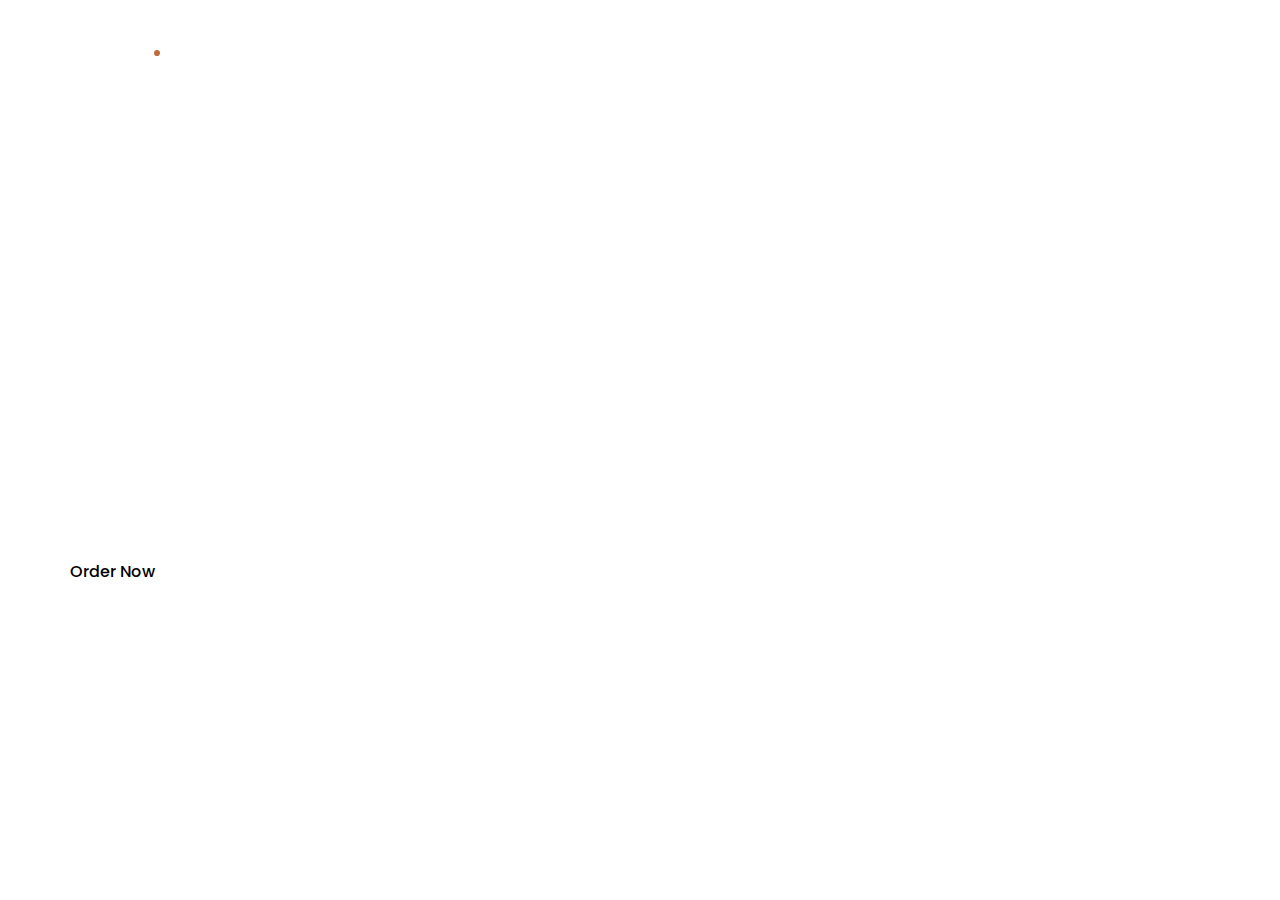
<file: Responsive Coffee Website HTML and CSS/index.html>
<!DOCTYPE html>
<!-- Coding By CodingNepal - www.codingnepalweb.com -->
<html lang="en">
  <head>
    <meta charset="UTF-8">
    <meta name="viewport" content="width=device-width, initial-scale=1.0">
    <title>Coffee Website HTML and CSS | CodingNepal</title>
    <link rel="stylesheet" href="style.css">
    <!-- Google Fonts Links For Icon -->
    <link rel="stylesheet" href="https://fonts.googleapis.com/css2?family=Material+Symbols+Outlined:opsz,wght,FILL,GRAD@24,400,0,0">
  </head>
  <body>
    <header>
      <nav class="navbar">
        <a class="logo" href="#">Coffee<span>.</span></a>
        <ul class="menu-links">
          <span id="close-menu-btn" class="material-symbols-outlined">close</span>
          <li><a href="#">Home</a></li>
          <li><a href="#">Products</a></li>
          <li><a href="#">Testimonials</a></li>
          <li><a href="#">About us</a></li>
          <li><a href="#">Contact us</a></li>
        </ul>
        <span id="hamburger-btn" class="material-symbols-outlined">menu</span>
      </nav>
    </header>

    <section class="hero-section">
      <div class="content">
        <h2>Start Your Day With Fresh Coffee</h2>
        <p>
          Coffee is a popular and beloved beverage enjoyed by 
          people around the world.Awaken your senses with a steaming cup of liquid motivation.
        </p>
        <button>Order Now</button>
      </div>
    </section>

    <script>
      const header = document.querySelector("header");
      const hamburgerBtn = document.querySelector("#hamburger-btn");
      const closeMenuBtn = document.querySelector("#close-menu-btn");

      // Toggle mobile menu on hamburger button click
      hamburgerBtn.addEventListener("click", () => header.classList.toggle("show-mobile-menu"));

      // Close mobile menu on close button click
      closeMenuBtn.addEventListener("click", () => hamburgerBtn.click());
    </script>
    
  </body>
</html>
</file>
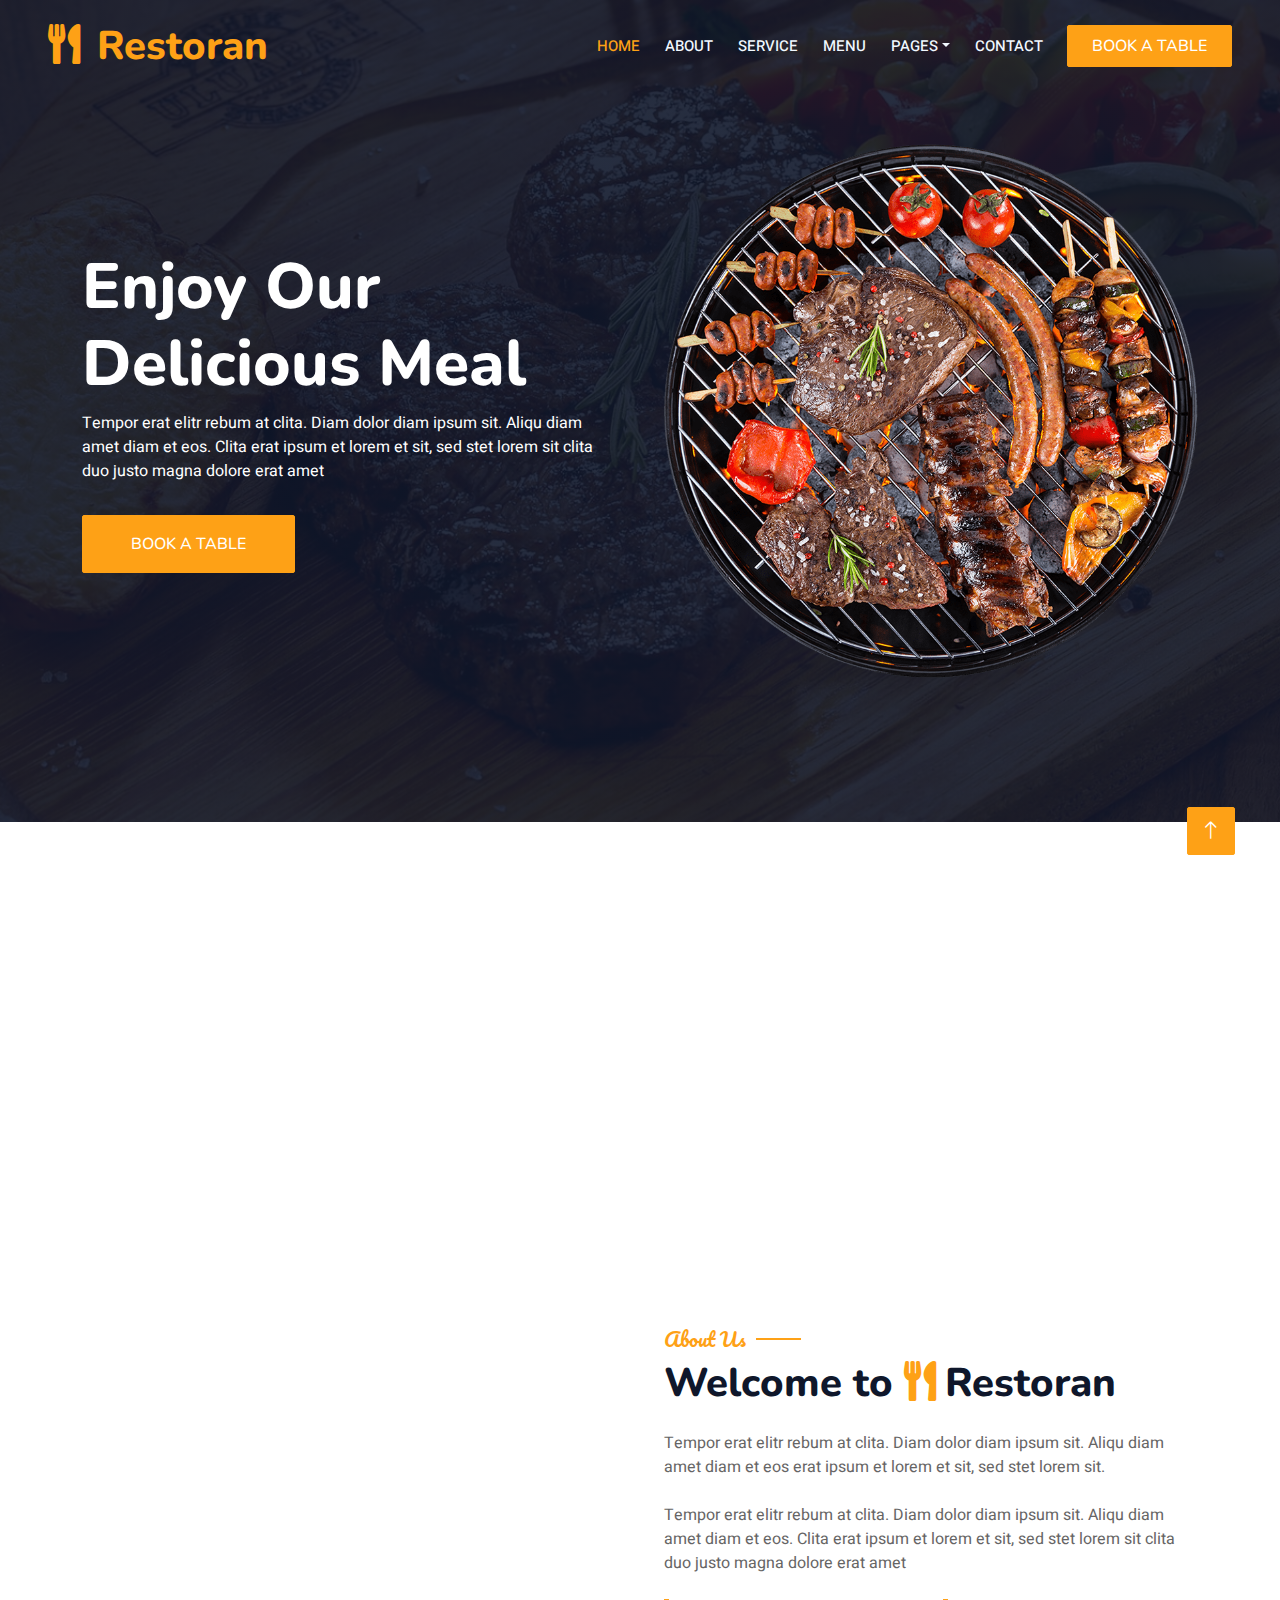
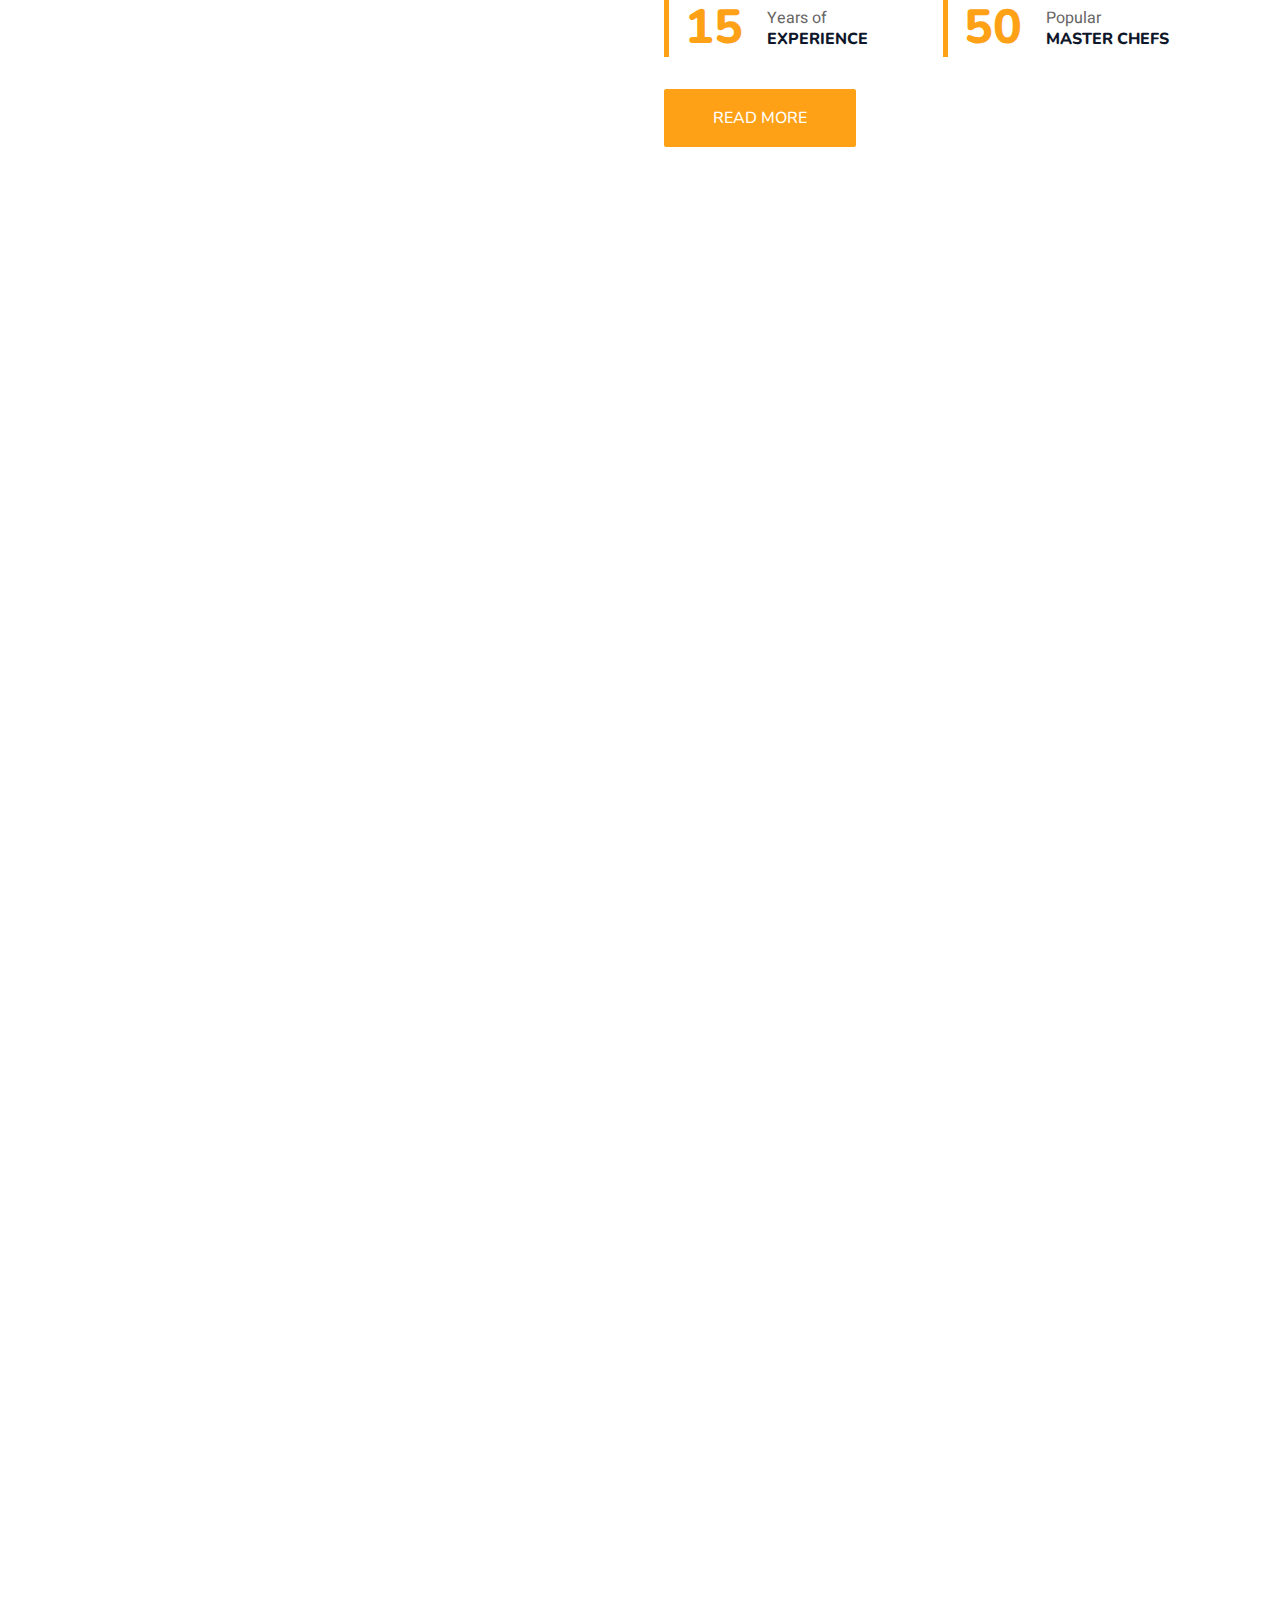
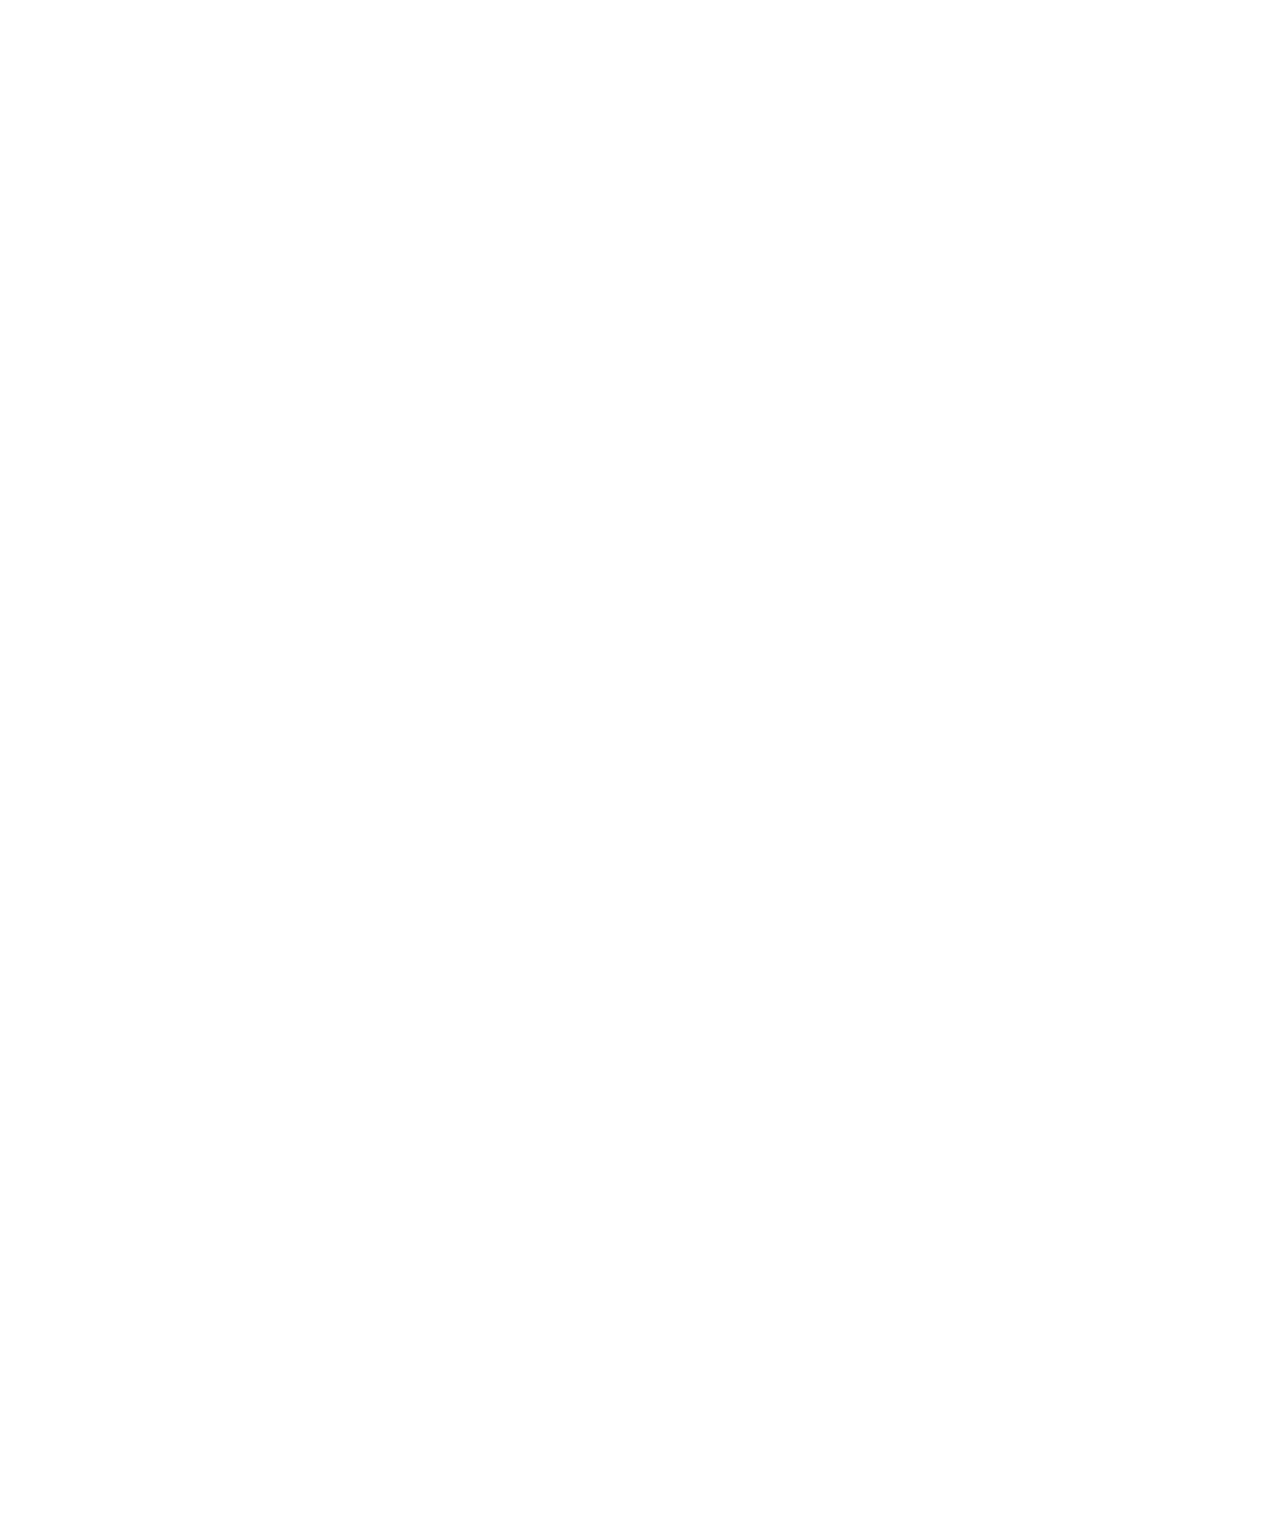
<file: bootstrap-------/bootstrap-restaurant-template/index.html>
<!DOCTYPE html>
<html lang="en">

<head>
    <meta charset="utf-8">
    <title>Restoran - Bootstrap Restaurant Template</title>
    <meta content="width=device-width, initial-scale=1.0" name="viewport">
    <meta content="" name="keywords">
    <meta content="" name="description">

    <!-- Favicon -->
    <link href="img/favicon.ico" rel="icon">

    <!-- Google Web Fonts -->
    <link rel="preconnect" href="https://fonts.googleapis.com">
    <link rel="preconnect" href="https://fonts.gstatic.com" crossorigin>
    <link href="https://fonts.googleapis.com/css2?family=Heebo:wght@400;500;600&family=Nunito:wght@600;700;800&family=Pacifico&display=swap" rel="stylesheet">

    <!-- Icon Font Stylesheet -->
    <link href="https://cdnjs.cloudflare.com/ajax/libs/font-awesome/5.10.0/css/all.min.css" rel="stylesheet">
    <link href="https://cdn.jsdelivr.net/npm/bootstrap-icons@1.4.1/font/bootstrap-icons.css" rel="stylesheet">

    <!-- Libraries Stylesheet -->
    <link href="lib/animate/animate.min.css" rel="stylesheet">
    <link href="lib/owlcarousel/assets/owl.carousel.min.css" rel="stylesheet">
    <link href="lib/tempusdominus/css/tempusdominus-bootstrap-4.min.css" rel="stylesheet" />

    <!-- Customized Bootstrap Stylesheet -->
    <link href="css/bootstrap.min.css" rel="stylesheet">

    <!-- Template Stylesheet -->
    <link href="css/style.css" rel="stylesheet">
</head>

<body>
    <div class="container-xxl bg-white p-0">
        <!-- Spinner Start -->
        <div id="spinner" class="show bg-white position-fixed translate-middle w-100 vh-100 top-50 start-50 d-flex align-items-center justify-content-center">
            <div class="spinner-border text-primary" style="width: 3rem; height: 3rem;" role="status">
                <span class="sr-only">Loading...</span>
            </div>
        </div>
        <!-- Spinner End -->


        <!-- Navbar & Hero Start -->
        <div class="container-xxl position-relative p-0">
            <nav class="navbar navbar-expand-lg navbar-dark bg-dark px-4 px-lg-5 py-3 py-lg-0">
                <a href="" class="navbar-brand p-0">
                    <h1 class="text-primary m-0"><i class="fa fa-utensils me-3"></i>Restoran</h1>
                    <!-- <img src="img/logo.png" alt="Logo"> -->
                </a>
                <button class="navbar-toggler" type="button" data-bs-toggle="collapse" data-bs-target="#navbarCollapse">
                    <span class="fa fa-bars"></span>
                </button>
                <div class="collapse navbar-collapse" id="navbarCollapse">
                    <div class="navbar-nav ms-auto py-0 pe-4">
                        <a href="index.html" class="nav-item nav-link active">Home</a>
                        <a href="about.html" class="nav-item nav-link">About</a>
                        <a href="service.html" class="nav-item nav-link">Service</a>
                        <a href="menu.html" class="nav-item nav-link">Menu</a>
                        <div class="nav-item dropdown">
                            <a href="#" class="nav-link dropdown-toggle" data-bs-toggle="dropdown">Pages</a>
                            <div class="dropdown-menu m-0">
                                <a href="booking.html" class="dropdown-item">Booking</a>
                                <a href="team.html" class="dropdown-item">Our Team</a>
                                <a href="testimonial.html" class="dropdown-item">Testimonial</a>
                            </div>
                        </div>
                        <a href="contact.html" class="nav-item nav-link">Contact</a>
                    </div>
                    <a href="" class="btn btn-primary py-2 px-4">Book A Table</a>
                </div>
            </nav>

            <div class="container-xxl py-5 bg-dark hero-header mb-5">
                <div class="container my-5 py-5">
                    <div class="row align-items-center g-5">
                        <div class="col-lg-6 text-center text-lg-start">
                            <h1 class="display-3 text-white animated slideInLeft">Enjoy Our<br>Delicious Meal</h1>
                            <p class="text-white animated slideInLeft mb-4 pb-2">Tempor erat elitr rebum at clita. Diam dolor diam ipsum sit. Aliqu diam amet diam et eos. Clita erat ipsum et lorem et sit, sed stet lorem sit clita duo justo magna dolore erat amet</p>
                            <a href="" class="btn btn-primary py-sm-3 px-sm-5 me-3 animated slideInLeft">Book A Table</a>
                        </div>
                        <div class="col-lg-6 text-center text-lg-end overflow-hidden">
                            <img class="img-fluid" src="img/hero.png" alt="">
                        </div>
                    </div>
                </div>
            </div>
        </div>
        <!-- Navbar & Hero End -->


        <!-- Service Start -->
        <div class="container-xxl py-5">
            <div class="container">
                <div class="row g-4">
                    <div class="col-lg-3 col-sm-6 wow fadeInUp" data-wow-delay="0.1s">
                        <div class="service-item rounded pt-3">
                            <div class="p-4">
                                <i class="fa fa-3x fa-user-tie text-primary mb-4"></i>
                                <h5>Master Chefs</h5>
                                <p>Diam elitr kasd sed at elitr sed ipsum justo dolor sed clita amet diam</p>
                            </div>
                        </div>
                    </div>
                    <div class="col-lg-3 col-sm-6 wow fadeInUp" data-wow-delay="0.3s">
                        <div class="service-item rounded pt-3">
                            <div class="p-4">
                                <i class="fa fa-3x fa-utensils text-primary mb-4"></i>
                                <h5>Quality Food</h5>
                                <p>Diam elitr kasd sed at elitr sed ipsum justo dolor sed clita amet diam</p>
                            </div>
                        </div>
                    </div>
                    <div class="col-lg-3 col-sm-6 wow fadeInUp" data-wow-delay="0.5s">
                        <div class="service-item rounded pt-3">
                            <div class="p-4">
                                <i class="fa fa-3x fa-cart-plus text-primary mb-4"></i>
                                <h5>Online Order</h5>
                                <p>Diam elitr kasd sed at elitr sed ipsum justo dolor sed clita amet diam</p>
                            </div>
                        </div>
                    </div>
                    <div class="col-lg-3 col-sm-6 wow fadeInUp" data-wow-delay="0.7s">
                        <div class="service-item rounded pt-3">
                            <div class="p-4">
                                <i class="fa fa-3x fa-headset text-primary mb-4"></i>
                                <h5>24/7 Service</h5>
                                <p>Diam elitr kasd sed at elitr sed ipsum justo dolor sed clita amet diam</p>
                            </div>
                        </div>
                    </div>
                </div>
            </div>
        </div>
        <!-- Service End -->


        <!-- About Start -->
        <div class="container-xxl py-5">
            <div class="container">
                <div class="row g-5 align-items-center">
                    <div class="col-lg-6">
                        <div class="row g-3">
                            <div class="col-6 text-start">
                                <img class="img-fluid rounded w-100 wow zoomIn" data-wow-delay="0.1s" src="img/about-1.jpg">
                            </div>
                            <div class="col-6 text-start">
                                <img class="img-fluid rounded w-75 wow zoomIn" data-wow-delay="0.3s" src="img/about-2.jpg" style="margin-top: 25%;">
                            </div>
                            <div class="col-6 text-end">
                                <img class="img-fluid rounded w-75 wow zoomIn" data-wow-delay="0.5s" src="img/about-3.jpg">
                            </div>
                            <div class="col-6 text-end">
                                <img class="img-fluid rounded w-100 wow zoomIn" data-wow-delay="0.7s" src="img/about-4.jpg">
                            </div>
                        </div>
                    </div>
                    <div class="col-lg-6">
                        <h5 class="section-title ff-secondary text-start text-primary fw-normal">About Us</h5>
                        <h1 class="mb-4">Welcome to <i class="fa fa-utensils text-primary me-2"></i>Restoran</h1>
                        <p class="mb-4">Tempor erat elitr rebum at clita. Diam dolor diam ipsum sit. Aliqu diam amet diam et eos erat ipsum et lorem et sit, sed stet lorem sit.</p>
                        <p class="mb-4">Tempor erat elitr rebum at clita. Diam dolor diam ipsum sit. Aliqu diam amet diam et eos. Clita erat ipsum et lorem et sit, sed stet lorem sit clita duo justo magna dolore erat amet</p>
                        <div class="row g-4 mb-4">
                            <div class="col-sm-6">
                                <div class="d-flex align-items-center border-start border-5 border-primary px-3">
                                    <h1 class="flex-shrink-0 display-5 text-primary mb-0" data-toggle="counter-up">15</h1>
                                    <div class="ps-4">
                                        <p class="mb-0">Years of</p>
                                        <h6 class="text-uppercase mb-0">Experience</h6>
                                    </div>
                                </div>
                            </div>
                            <div class="col-sm-6">
                                <div class="d-flex align-items-center border-start border-5 border-primary px-3">
                                    <h1 class="flex-shrink-0 display-5 text-primary mb-0" data-toggle="counter-up">50</h1>
                                    <div class="ps-4">
                                        <p class="mb-0">Popular</p>
                                        <h6 class="text-uppercase mb-0">Master Chefs</h6>
                                    </div>
                                </div>
                            </div>
                        </div>
                        <a class="btn btn-primary py-3 px-5 mt-2" href="">Read More</a>
                    </div>
                </div>
            </div>
        </div>
        <!-- About End -->


        <!-- Menu Start -->
        <div class="container-xxl py-5">
            <div class="container">
                <div class="text-center wow fadeInUp" data-wow-delay="0.1s">
                    <h5 class="section-title ff-secondary text-center text-primary fw-normal">Food Menu</h5>
                    <h1 class="mb-5">Most Popular Items</h1>
                </div>
                <div class="tab-class text-center wow fadeInUp" data-wow-delay="0.1s">
                    <ul class="nav nav-pills d-inline-flex justify-content-center border-bottom mb-5">
                        <li class="nav-item">
                            <a class="d-flex align-items-center text-start mx-3 ms-0 pb-3 active" data-bs-toggle="pill" href="#tab-1">
                                <i class="fa fa-coffee fa-2x text-primary"></i>
                                <div class="ps-3">
                                    <small class="text-body">Popular</small>
                                    <h6 class="mt-n1 mb-0">Breakfast</h6>
                                </div>
                            </a>
                        </li>
                        <li class="nav-item">
                            <a class="d-flex align-items-center text-start mx-3 pb-3" data-bs-toggle="pill" href="#tab-2">
                                <i class="fa fa-hamburger fa-2x text-primary"></i>
                                <div class="ps-3">
                                    <small class="text-body">Special</small>
                                    <h6 class="mt-n1 mb-0">Launch</h6>
                                </div>
                            </a>
                        </li>
                        <li class="nav-item">
                            <a class="d-flex align-items-center text-start mx-3 me-0 pb-3" data-bs-toggle="pill" href="#tab-3">
                                <i class="fa fa-utensils fa-2x text-primary"></i>
                                <div class="ps-3">
                                    <small class="text-body">Lovely</small>
                                    <h6 class="mt-n1 mb-0">Dinner</h6>
                                </div>
                            </a>
                        </li>
                    </ul>
                    <div class="tab-content">
                        <div id="tab-1" class="tab-pane fade show p-0 active">
                            <div class="row g-4">
                                <div class="col-lg-6">
                                    <div class="d-flex align-items-center">
                                        <img class="flex-shrink-0 img-fluid rounded" src="img/menu-1.jpg" alt="" style="width: 80px;">
                                        <div class="w-100 d-flex flex-column text-start ps-4">
                                            <h5 class="d-flex justify-content-between border-bottom pb-2">
                                                <span>Chicken Burger</span>
                                                <span class="text-primary">$115</span>
                                            </h5>
                                            <small class="fst-italic">Ipsum ipsum clita erat amet dolor justo diam</small>
                                        </div>
                                    </div>
                                </div>
                                <div class="col-lg-6">
                                    <div class="d-flex align-items-center">
                                        <img class="flex-shrink-0 img-fluid rounded" src="img/menu-2.jpg" alt="" style="width: 80px;">
                                        <div class="w-100 d-flex flex-column text-start ps-4">
                                            <h5 class="d-flex justify-content-between border-bottom pb-2">
                                                <span>Chicken Burger</span>
                                                <span class="text-primary">$115</span>
                                            </h5>
                                            <small class="fst-italic">Ipsum ipsum clita erat amet dolor justo diam</small>
                                        </div>
                                    </div>
                                </div>
                                <div class="col-lg-6">
                                    <div class="d-flex align-items-center">
                                        <img class="flex-shrink-0 img-fluid rounded" src="img/menu-3.jpg" alt="" style="width: 80px;">
                                        <div class="w-100 d-flex flex-column text-start ps-4">
                                            <h5 class="d-flex justify-content-between border-bottom pb-2">
                                                <span>Chicken Burger</span>
                                                <span class="text-primary">$115</span>
                                            </h5>
                                            <small class="fst-italic">Ipsum ipsum clita erat amet dolor justo diam</small>
                                        </div>
                                    </div>
                                </div>
                                <div class="col-lg-6">
                                    <div class="d-flex align-items-center">
                                        <img class="flex-shrink-0 img-fluid rounded" src="img/menu-4.jpg" alt="" style="width: 80px;">
                                        <div class="w-100 d-flex flex-column text-start ps-4">
                                            <h5 class="d-flex justify-content-between border-bottom pb-2">
                                                <span>Chicken Burger</span>
                                                <span class="text-primary">$115</span>
                                            </h5>
                                            <small class="fst-italic">Ipsum ipsum clita erat amet dolor justo diam</small>
                                        </div>
                                    </div>
                                </div>
                                <div class="col-lg-6">
                                    <div class="d-flex align-items-center">
                                        <img class="flex-shrink-0 img-fluid rounded" src="img/menu-5.jpg" alt="" style="width: 80px;">
                                        <div class="w-100 d-flex flex-column text-start ps-4">
                                            <h5 class="d-flex justify-content-between border-bottom pb-2">
                                                <span>Chicken Burger</span>
                                                <span class="text-primary">$115</span>
                                            </h5>
                                            <small class="fst-italic">Ipsum ipsum clita erat amet dolor justo diam</small>
                                        </div>
                                    </div>
                                </div>
                                <div class="col-lg-6">
                                    <div class="d-flex align-items-center">
                                        <img class="flex-shrink-0 img-fluid rounded" src="img/menu-6.jpg" alt="" style="width: 80px;">
                                        <div class="w-100 d-flex flex-column text-start ps-4">
                                            <h5 class="d-flex justify-content-between border-bottom pb-2">
                                                <span>Chicken Burger</span>
                                                <span class="text-primary">$115</span>
                                            </h5>
                                            <small class="fst-italic">Ipsum ipsum clita erat amet dolor justo diam</small>
                                        </div>
                                    </div>
                                </div>
                                <div class="col-lg-6">
                                    <div class="d-flex align-items-center">
                                        <img class="flex-shrink-0 img-fluid rounded" src="img/menu-7.jpg" alt="" style="width: 80px;">
                                        <div class="w-100 d-flex flex-column text-start ps-4">
                                            <h5 class="d-flex justify-content-between border-bottom pb-2">
                                                <span>Chicken Burger</span>
                                                <span class="text-primary">$115</span>
                                            </h5>
                                            <small class="fst-italic">Ipsum ipsum clita erat amet dolor justo diam</small>
                                        </div>
                                    </div>
                                </div>
                                <div class="col-lg-6">
                                    <div class="d-flex align-items-center">
                                        <img class="flex-shrink-0 img-fluid rounded" src="img/menu-8.jpg" alt="" style="width: 80px;">
                                        <div class="w-100 d-flex flex-column text-start ps-4">
                                            <h5 class="d-flex justify-content-between border-bottom pb-2">
                                                <span>Chicken Burger</span>
                                                <span class="text-primary">$115</span>
                                            </h5>
                                            <small class="fst-italic">Ipsum ipsum clita erat amet dolor justo diam</small>
                                        </div>
                                    </div>
                                </div>
                            </div>
                        </div>
                        <div id="tab-2" class="tab-pane fade show p-0">
                            <div class="row g-4">
                                <div class="col-lg-6">
                                    <div class="d-flex align-items-center">
                                        <img class="flex-shrink-0 img-fluid rounded" src="img/menu-1.jpg" alt="" style="width: 80px;">
                                        <div class="w-100 d-flex flex-column text-start ps-4">
                                            <h5 class="d-flex justify-content-between border-bottom pb-2">
                                                <span>Chicken Burger</span>
                                                <span class="text-primary">$115</span>
                                            </h5>
                                            <small class="fst-italic">Ipsum ipsum clita erat amet dolor justo diam</small>
                                        </div>
                                    </div>
                                </div>
                                <div class="col-lg-6">
                                    <div class="d-flex align-items-center">
                                        <img class="flex-shrink-0 img-fluid rounded" src="img/menu-2.jpg" alt="" style="width: 80px;">
                                        <div class="w-100 d-flex flex-column text-start ps-4">
                                            <h5 class="d-flex justify-content-between border-bottom pb-2">
                                                <span>Chicken Burger</span>
                                                <span class="text-primary">$115</span>
                                            </h5>
                                            <small class="fst-italic">Ipsum ipsum clita erat amet dolor justo diam</small>
                                        </div>
                                    </div>
                                </div>
                                <div class="col-lg-6">
                                    <div class="d-flex align-items-center">
                                        <img class="flex-shrink-0 img-fluid rounded" src="img/menu-3.jpg" alt="" style="width: 80px;">
                                        <div class="w-100 d-flex flex-column text-start ps-4">
                                            <h5 class="d-flex justify-content-between border-bottom pb-2">
                                                <span>Chicken Burger</span>
                                                <span class="text-primary">$115</span>
                                            </h5>
                                            <small class="fst-italic">Ipsum ipsum clita erat amet dolor justo diam</small>
                                        </div>
                                    </div>
                                </div>
                                <div class="col-lg-6">
                                    <div class="d-flex align-items-center">
                                        <img class="flex-shrink-0 img-fluid rounded" src="img/menu-4.jpg" alt="" style="width: 80px;">
                                        <div class="w-100 d-flex flex-column text-start ps-4">
                                            <h5 class="d-flex justify-content-between border-bottom pb-2">
                                                <span>Chicken Burger</span>
                                                <span class="text-primary">$115</span>
                                            </h5>
                                            <small class="fst-italic">Ipsum ipsum clita erat amet dolor justo diam</small>
                                        </div>
                                    </div>
                                </div>
                                <div class="col-lg-6">
                                    <div class="d-flex align-items-center">
                                        <img class="flex-shrink-0 img-fluid rounded" src="img/menu-5.jpg" alt="" style="width: 80px;">
                                        <div class="w-100 d-flex flex-column text-start ps-4">
                                            <h5 class="d-flex justify-content-between border-bottom pb-2">
                                                <span>Chicken Burger</span>
                                                <span class="text-primary">$115</span>
                                            </h5>
                                            <small class="fst-italic">Ipsum ipsum clita erat amet dolor justo diam</small>
                                        </div>
                                    </div>
                                </div>
                                <div class="col-lg-6">
                                    <div class="d-flex align-items-center">
                                        <img class="flex-shrink-0 img-fluid rounded" src="img/menu-6.jpg" alt="" style="width: 80px;">
                                        <div class="w-100 d-flex flex-column text-start ps-4">
                                            <h5 class="d-flex justify-content-between border-bottom pb-2">
                                                <span>Chicken Burger</span>
                                                <span class="text-primary">$115</span>
                                            </h5>
                                            <small class="fst-italic">Ipsum ipsum clita erat amet dolor justo diam</small>
                                        </div>
                                    </div>
                                </div>
                                <div class="col-lg-6">
                                    <div class="d-flex align-items-center">
                                        <img class="flex-shrink-0 img-fluid rounded" src="img/menu-7.jpg" alt="" style="width: 80px;">
                                        <div class="w-100 d-flex flex-column text-start ps-4">
                                            <h5 class="d-flex justify-content-between border-bottom pb-2">
                                                <span>Chicken Burger</span>
                                                <span class="text-primary">$115</span>
                                            </h5>
                                            <small class="fst-italic">Ipsum ipsum clita erat amet dolor justo diam</small>
                                        </div>
                                    </div>
                                </div>
                                <div class="col-lg-6">
                                    <div class="d-flex align-items-center">
                                        <img class="flex-shrink-0 img-fluid rounded" src="img/menu-8.jpg" alt="" style="width: 80px;">
                                        <div class="w-100 d-flex flex-column text-start ps-4">
                                            <h5 class="d-flex justify-content-between border-bottom pb-2">
                                                <span>Chicken Burger</span>
                                                <span class="text-primary">$115</span>
                                            </h5>
                                            <small class="fst-italic">Ipsum ipsum clita erat amet dolor justo diam</small>
                                        </div>
                                    </div>
                                </div>
                            </div>
                        </div>
                        <div id="tab-3" class="tab-pane fade show p-0">
                            <div class="row g-4">
                                <div class="col-lg-6">
                                    <div class="d-flex align-items-center">
                                        <img class="flex-shrink-0 img-fluid rounded" src="img/menu-1.jpg" alt="" style="width: 80px;">
                                        <div class="w-100 d-flex flex-column text-start ps-4">
                                            <h5 class="d-flex justify-content-between border-bottom pb-2">
                                                <span>Chicken Burger</span>
                                                <span class="text-primary">$115</span>
                                            </h5>
                                            <small class="fst-italic">Ipsum ipsum clita erat amet dolor justo diam</small>
                                        </div>
                                    </div>
                                </div>
                                <div class="col-lg-6">
                                    <div class="d-flex align-items-center">
                                        <img class="flex-shrink-0 img-fluid rounded" src="img/menu-2.jpg" alt="" style="width: 80px;">
                                        <div class="w-100 d-flex flex-column text-start ps-4">
                                            <h5 class="d-flex justify-content-between border-bottom pb-2">
                                                <span>Chicken Burger</span>
                                                <span class="text-primary">$115</span>
                                            </h5>
                                            <small class="fst-italic">Ipsum ipsum clita erat amet dolor justo diam</small>
                                        </div>
                                    </div>
                                </div>
                                <div class="col-lg-6">
                                    <div class="d-flex align-items-center">
                                        <img class="flex-shrink-0 img-fluid rounded" src="img/menu-3.jpg" alt="" style="width: 80px;">
                                        <div class="w-100 d-flex flex-column text-start ps-4">
                                            <h5 class="d-flex justify-content-between border-bottom pb-2">
                                                <span>Chicken Burger</span>
                                                <span class="text-primary">$115</span>
                                            </h5>
                                            <small class="fst-italic">Ipsum ipsum clita erat amet dolor justo diam</small>
                                        </div>
                                    </div>
                                </div>
                                <div class="col-lg-6">
                                    <div class="d-flex align-items-center">
                                        <img class="flex-shrink-0 img-fluid rounded" src="img/menu-4.jpg" alt="" style="width: 80px;">
                                        <div class="w-100 d-flex flex-column text-start ps-4">
                                            <h5 class="d-flex justify-content-between border-bottom pb-2">
                                                <span>Chicken Burger</span>
                                                <span class="text-primary">$115</span>
                                            </h5>
                                            <small class="fst-italic">Ipsum ipsum clita erat amet dolor justo diam</small>
                                        </div>
                                    </div>
                                </div>
                                <div class="col-lg-6">
                                    <div class="d-flex align-items-center">
                                        <img class="flex-shrink-0 img-fluid rounded" src="img/menu-5.jpg" alt="" style="width: 80px;">
                                        <div class="w-100 d-flex flex-column text-start ps-4">
                                            <h5 class="d-flex justify-content-between border-bottom pb-2">
                                                <span>Chicken Burger</span>
                                                <span class="text-primary">$115</span>
                                            </h5>
                                            <small class="fst-italic">Ipsum ipsum clita erat amet dolor justo diam</small>
                                        </div>
                                    </div>
                                </div>
                                <div class="col-lg-6">
                                    <div class="d-flex align-items-center">
                                        <img class="flex-shrink-0 img-fluid rounded" src="img/menu-6.jpg" alt="" style="width: 80px;">
                                        <div class="w-100 d-flex flex-column text-start ps-4">
                                            <h5 class="d-flex justify-content-between border-bottom pb-2">
                                                <span>Chicken Burger</span>
                                                <span class="text-primary">$115</span>
                                            </h5>
                                            <small class="fst-italic">Ipsum ipsum clita erat amet dolor justo diam</small>
                                        </div>
                                    </div>
                                </div>
                                <div class="col-lg-6">
                                    <div class="d-flex align-items-center">
                                        <img class="flex-shrink-0 img-fluid rounded" src="img/menu-7.jpg" alt="" style="width: 80px;">
                                        <div class="w-100 d-flex flex-column text-start ps-4">
                                            <h5 class="d-flex justify-content-between border-bottom pb-2">
                                                <span>Chicken Burger</span>
                                                <span class="text-primary">$115</span>
                                            </h5>
                                            <small class="fst-italic">Ipsum ipsum clita erat amet dolor justo diam</small>
                                        </div>
                                    </div>
                                </div>
                                <div class="col-lg-6">
                                    <div class="d-flex align-items-center">
                                        <img class="flex-shrink-0 img-fluid rounded" src="img/menu-8.jpg" alt="" style="width: 80px;">
                                        <div class="w-100 d-flex flex-column text-start ps-4">
                                            <h5 class="d-flex justify-content-between border-bottom pb-2">
                                                <span>Chicken Burger</span>
                                                <span class="text-primary">$115</span>
                                            </h5>
                                            <small class="fst-italic">Ipsum ipsum clita erat amet dolor justo diam</small>
                                        </div>
                                    </div>
                                </div>
                            </div>
                        </div>
                    </div>
                </div>
            </div>
        </div>
        <!-- Menu End -->


        <!-- Reservation Start -->
        <div class="container-xxl py-5 px-0 wow fadeInUp" data-wow-delay="0.1s">
            <div class="row g-0">
                <div class="col-md-6">
                    <div class="video">
                        <button type="button" class="btn-play" data-bs-toggle="modal" data-src="https://www.youtube.com/embed/DWRcNpR6Kdc" data-bs-target="#videoModal">
                            <span></span>
                        </button>
                    </div>
                </div>
                <div class="col-md-6 bg-dark d-flex align-items-center">
                    <div class="p-5 wow fadeInUp" data-wow-delay="0.2s">
                        <h5 class="section-title ff-secondary text-start text-primary fw-normal">Reservation</h5>
                        <h1 class="text-white mb-4">Book A Table Online</h1>
                        <form>
                            <div class="row g-3">
                                <div class="col-md-6">
                                    <div class="form-floating">
                                        <input type="text" class="form-control" id="name" placeholder="Your Name">
                                        <label for="name">Your Name</label>
                                    </div>
                                </div>
                                <div class="col-md-6">
                                    <div class="form-floating">
                                        <input type="email" class="form-control" id="email" placeholder="Your Email">
                                        <label for="email">Your Email</label>
                                    </div>
                                </div>
                                <div class="col-md-6">
                                    <div class="form-floating date" id="date3" data-target-input="nearest">
                                        <input type="text" class="form-control datetimepicker-input" id="datetime" placeholder="Date & Time" data-target="#date3" data-toggle="datetimepicker" />
                                        <label for="datetime">Date & Time</label>
                                    </div>
                                </div>
                                <div class="col-md-6">
                                    <div class="form-floating">
                                        <select class="form-select" id="select1">
                                          <option value="1">People 1</option>
                                          <option value="2">People 2</option>
                                          <option value="3">People 3</option>
                                        </select>
                                        <label for="select1">No Of People</label>
                                      </div>
                                </div>
                                <div class="col-12">
                                    <div class="form-floating">
                                        <textarea class="form-control" placeholder="Special Request" id="message" style="height: 100px"></textarea>
                                        <label for="message">Special Request</label>
                                    </div>
                                </div>
                                <div class="col-12">
                                    <button class="btn btn-primary w-100 py-3" type="submit">Book Now</button>
                                </div>
                            </div>
                        </form>
                    </div>
                </div>
            </div>
        </div>

        <div class="modal fade" id="videoModal" tabindex="-1" aria-labelledby="exampleModalLabel" aria-hidden="true">
            <div class="modal-dialog">
                <div class="modal-content rounded-0">
                    <div class="modal-header">
                        <h5 class="modal-title" id="exampleModalLabel">Youtube Video</h5>
                        <button type="button" class="btn-close" data-bs-dismiss="modal" aria-label="Close"></button>
                    </div>
                    <div class="modal-body">
                        <!-- 16:9 aspect ratio -->
                        <div class="ratio ratio-16x9">
                            <iframe class="embed-responsive-item" src="" id="video" allowfullscreen allowscriptaccess="always"
                                allow="autoplay"></iframe>
                        </div>
                    </div>
                </div>
            </div>
        </div>
        <!-- Reservation Start -->


        <!-- Team Start -->
        <div class="container-xxl pt-5 pb-3">
            <div class="container">
                <div class="text-center wow fadeInUp" data-wow-delay="0.1s">
                    <h5 class="section-title ff-secondary text-center text-primary fw-normal">Team Members</h5>
                    <h1 class="mb-5">Our Master Chefs</h1>
                </div>
                <div class="row g-4">
                    <div class="col-lg-3 col-md-6 wow fadeInUp" data-wow-delay="0.1s">
                        <div class="team-item text-center rounded overflow-hidden">
                            <div class="rounded-circle overflow-hidden m-4">
                                <img class="img-fluid" src="img/team-1.jpg" alt="">
                            </div>
                            <h5 class="mb-0">Full Name</h5>
                            <small>Designation</small>
                            <div class="d-flex justify-content-center mt-3">
                                <a class="btn btn-square btn-primary mx-1" href=""><i class="fab fa-facebook-f"></i></a>
                                <a class="btn btn-square btn-primary mx-1" href=""><i class="fab fa-twitter"></i></a>
                                <a class="btn btn-square btn-primary mx-1" href=""><i class="fab fa-instagram"></i></a>
                            </div>
                        </div>
                    </div>
                    <div class="col-lg-3 col-md-6 wow fadeInUp" data-wow-delay="0.3s">
                        <div class="team-item text-center rounded overflow-hidden">
                            <div class="rounded-circle overflow-hidden m-4">
                                <img class="img-fluid" src="img/team-2.jpg" alt="">
                            </div>
                            <h5 class="mb-0">Full Name</h5>
                            <small>Designation</small>
                            <div class="d-flex justify-content-center mt-3">
                                <a class="btn btn-square btn-primary mx-1" href=""><i class="fab fa-facebook-f"></i></a>
                                <a class="btn btn-square btn-primary mx-1" href=""><i class="fab fa-twitter"></i></a>
                                <a class="btn btn-square btn-primary mx-1" href=""><i class="fab fa-instagram"></i></a>
                            </div>
                        </div>
                    </div>
                    <div class="col-lg-3 col-md-6 wow fadeInUp" data-wow-delay="0.5s">
                        <div class="team-item text-center rounded overflow-hidden">
                            <div class="rounded-circle overflow-hidden m-4">
                                <img class="img-fluid" src="img/team-3.jpg" alt="">
                            </div>
                            <h5 class="mb-0">Full Name</h5>
                            <small>Designation</small>
                            <div class="d-flex justify-content-center mt-3">
                                <a class="btn btn-square btn-primary mx-1" href=""><i class="fab fa-facebook-f"></i></a>
                                <a class="btn btn-square btn-primary mx-1" href=""><i class="fab fa-twitter"></i></a>
                                <a class="btn btn-square btn-primary mx-1" href=""><i class="fab fa-instagram"></i></a>
                            </div>
                        </div>
                    </div>
                    <div class="col-lg-3 col-md-6 wow fadeInUp" data-wow-delay="0.7s">
                        <div class="team-item text-center rounded overflow-hidden">
                            <div class="rounded-circle overflow-hidden m-4">
                                <img class="img-fluid" src="img/team-4.jpg" alt="">
                            </div>
                            <h5 class="mb-0">Full Name</h5>
                            <small>Designation</small>
                            <div class="d-flex justify-content-center mt-3">
                                <a class="btn btn-square btn-primary mx-1" href=""><i class="fab fa-facebook-f"></i></a>
                                <a class="btn btn-square btn-primary mx-1" href=""><i class="fab fa-twitter"></i></a>
                                <a class="btn btn-square btn-primary mx-1" href=""><i class="fab fa-instagram"></i></a>
                            </div>
                        </div>
                    </div>
                </div>
            </div>
        </div>
        <!-- Team End -->


        <!-- Testimonial Start -->
        <div class="container-xxl py-5 wow fadeInUp" data-wow-delay="0.1s">
            <div class="container">
                <div class="text-center">
                    <h5 class="section-title ff-secondary text-center text-primary fw-normal">Testimonial</h5>
                    <h1 class="mb-5">Our Clients Say!!!</h1>
                </div>
                <div class="owl-carousel testimonial-carousel">
                    <div class="testimonial-item bg-transparent border rounded p-4">
                        <i class="fa fa-quote-left fa-2x text-primary mb-3"></i>
                        <p>Dolor et eos labore, stet justo sed est sed. Diam sed sed dolor stet amet eirmod eos labore diam</p>
                        <div class="d-flex align-items-center">
                            <img class="img-fluid flex-shrink-0 rounded-circle" src="img/testimonial-1.jpg" style="width: 50px; height: 50px;">
                            <div class="ps-3">
                                <h5 class="mb-1">Client Name</h5>
                                <small>Profession</small>
                            </div>
                        </div>
                    </div>
                    <div class="testimonial-item bg-transparent border rounded p-4">
                        <i class="fa fa-quote-left fa-2x text-primary mb-3"></i>
                        <p>Dolor et eos labore, stet justo sed est sed. Diam sed sed dolor stet amet eirmod eos labore diam</p>
                        <div class="d-flex align-items-center">
                            <img class="img-fluid flex-shrink-0 rounded-circle" src="img/testimonial-2.jpg" style="width: 50px; height: 50px;">
                            <div class="ps-3">
                                <h5 class="mb-1">Client Name</h5>
                                <small>Profession</small>
                            </div>
                        </div>
                    </div>
                    <div class="testimonial-item bg-transparent border rounded p-4">
                        <i class="fa fa-quote-left fa-2x text-primary mb-3"></i>
                        <p>Dolor et eos labore, stet justo sed est sed. Diam sed sed dolor stet amet eirmod eos labore diam</p>
                        <div class="d-flex align-items-center">
                            <img class="img-fluid flex-shrink-0 rounded-circle" src="img/testimonial-3.jpg" style="width: 50px; height: 50px;">
                            <div class="ps-3">
                                <h5 class="mb-1">Client Name</h5>
                                <small>Profession</small>
                            </div>
                        </div>
                    </div>
                    <div class="testimonial-item bg-transparent border rounded p-4">
                        <i class="fa fa-quote-left fa-2x text-primary mb-3"></i>
                        <p>Dolor et eos labore, stet justo sed est sed. Diam sed sed dolor stet amet eirmod eos labore diam</p>
                        <div class="d-flex align-items-center">
                            <img class="img-fluid flex-shrink-0 rounded-circle" src="img/testimonial-4.jpg" style="width: 50px; height: 50px;">
                            <div class="ps-3">
                                <h5 class="mb-1">Client Name</h5>
                                <small>Profession</small>
                            </div>
                        </div>
                    </div>
                </div>
            </div>
        </div>
        <!-- Testimonial End -->
        

        <!-- Footer Start -->
        <div class="container-fluid bg-dark text-light footer pt-5 mt-5 wow fadeIn" data-wow-delay="0.1s">
            <div class="container py-5">
                <div class="row g-5">
                    <div class="col-lg-3 col-md-6">
                        <h4 class="section-title ff-secondary text-start text-primary fw-normal mb-4">Company</h4>
                        <a class="btn btn-link" href="">About Us</a>
                        <a class="btn btn-link" href="">Contact Us</a>
                        <a class="btn btn-link" href="">Reservation</a>
                        <a class="btn btn-link" href="">Privacy Policy</a>
                        <a class="btn btn-link" href="">Terms & Condition</a>
                    </div>
                    <div class="col-lg-3 col-md-6">
                        <h4 class="section-title ff-secondary text-start text-primary fw-normal mb-4">Contact</h4>
                        <p class="mb-2"><i class="fa fa-map-marker-alt me-3"></i>123 Street, New York, USA</p>
                        <p class="mb-2"><i class="fa fa-phone-alt me-3"></i>+012 345 67890</p>
                        <p class="mb-2"><i class="fa fa-envelope me-3"></i>info@example.com</p>
                        <div class="d-flex pt-2">
                            <a class="btn btn-outline-light btn-social" href=""><i class="fab fa-twitter"></i></a>
                            <a class="btn btn-outline-light btn-social" href=""><i class="fab fa-facebook-f"></i></a>
                            <a class="btn btn-outline-light btn-social" href=""><i class="fab fa-youtube"></i></a>
                            <a class="btn btn-outline-light btn-social" href=""><i class="fab fa-linkedin-in"></i></a>
                        </div>
                    </div>
                    <div class="col-lg-3 col-md-6">
                        <h4 class="section-title ff-secondary text-start text-primary fw-normal mb-4">Opening</h4>
                        <h5 class="text-light fw-normal">Monday - Saturday</h5>
                        <p>09AM - 09PM</p>
                        <h5 class="text-light fw-normal">Sunday</h5>
                        <p>10AM - 08PM</p>
                    </div>
                    <div class="col-lg-3 col-md-6">
                        <h4 class="section-title ff-secondary text-start text-primary fw-normal mb-4">Newsletter</h4>
                        <p>Dolor amet sit justo amet elitr clita ipsum elitr est.</p>
                        <div class="position-relative mx-auto" style="max-width: 400px;">
                            <input class="form-control border-primary w-100 py-3 ps-4 pe-5" type="text" placeholder="Your email">
                            <button type="button" class="btn btn-primary py-2 position-absolute top-0 end-0 mt-2 me-2">SignUp</button>
                        </div>
                    </div>
                </div>
            </div>
            <div class="container">
                <div class="copyright">
                    <div class="row">
                        <div class="col-md-6 text-center text-md-start mb-3 mb-md-0">
                            &copy; <a class="border-bottom" href="#">Your Site Name</a>, All Right Reserved. 
							
							<!--/*** This template is free as long as you keep the footer author’s credit link/attribution link/backlink. If you'd like to use the template without the footer author’s credit link/attribution link/backlink, you can purchase the Credit Removal License from "https://htmlcodex.com/credit-removal". Thank you for your support. ***/-->
							Designed By <a class="border-bottom" href="https://htmlcodex.com">HTML Codex</a>
                        </div>
                        <div class="col-md-6 text-center text-md-end">
                            <div class="footer-menu">
                                <a href="">Home</a>
                                <a href="">Cookies</a>
                                <a href="">Help</a>
                                <a href="">FQAs</a>
                            </div>
                        </div>
                    </div>
                </div>
            </div>
        </div>
        <!-- Footer End -->


        <!-- Back to Top -->
        <a href="#" class="btn btn-lg btn-primary btn-lg-square back-to-top"><i class="bi bi-arrow-up"></i></a>
    </div>

    <!-- JavaScript Libraries -->
    <script src="https://code.jquery.com/jquery-3.4.1.min.js"></script>
    <script src="https://cdn.jsdelivr.net/npm/bootstrap@5.0.0/dist/js/bootstrap.bundle.min.js"></script>
    <script src="lib/wow/wow.min.js"></script>
    <script src="lib/easing/easing.min.js"></script>
    <script src="lib/waypoints/waypoints.min.js"></script>
    <script src="lib/counterup/counterup.min.js"></script>
    <script src="lib/owlcarousel/owl.carousel.min.js"></script>
    <script src="lib/tempusdominus/js/moment.min.js"></script>
    <script src="lib/tempusdominus/js/moment-timezone.min.js"></script>
    <script src="lib/tempusdominus/js/tempusdominus-bootstrap-4.min.js"></script>

    <!-- Template Javascript -->
    <script src="js/main.js"></script>
</body>

</html>
</file>
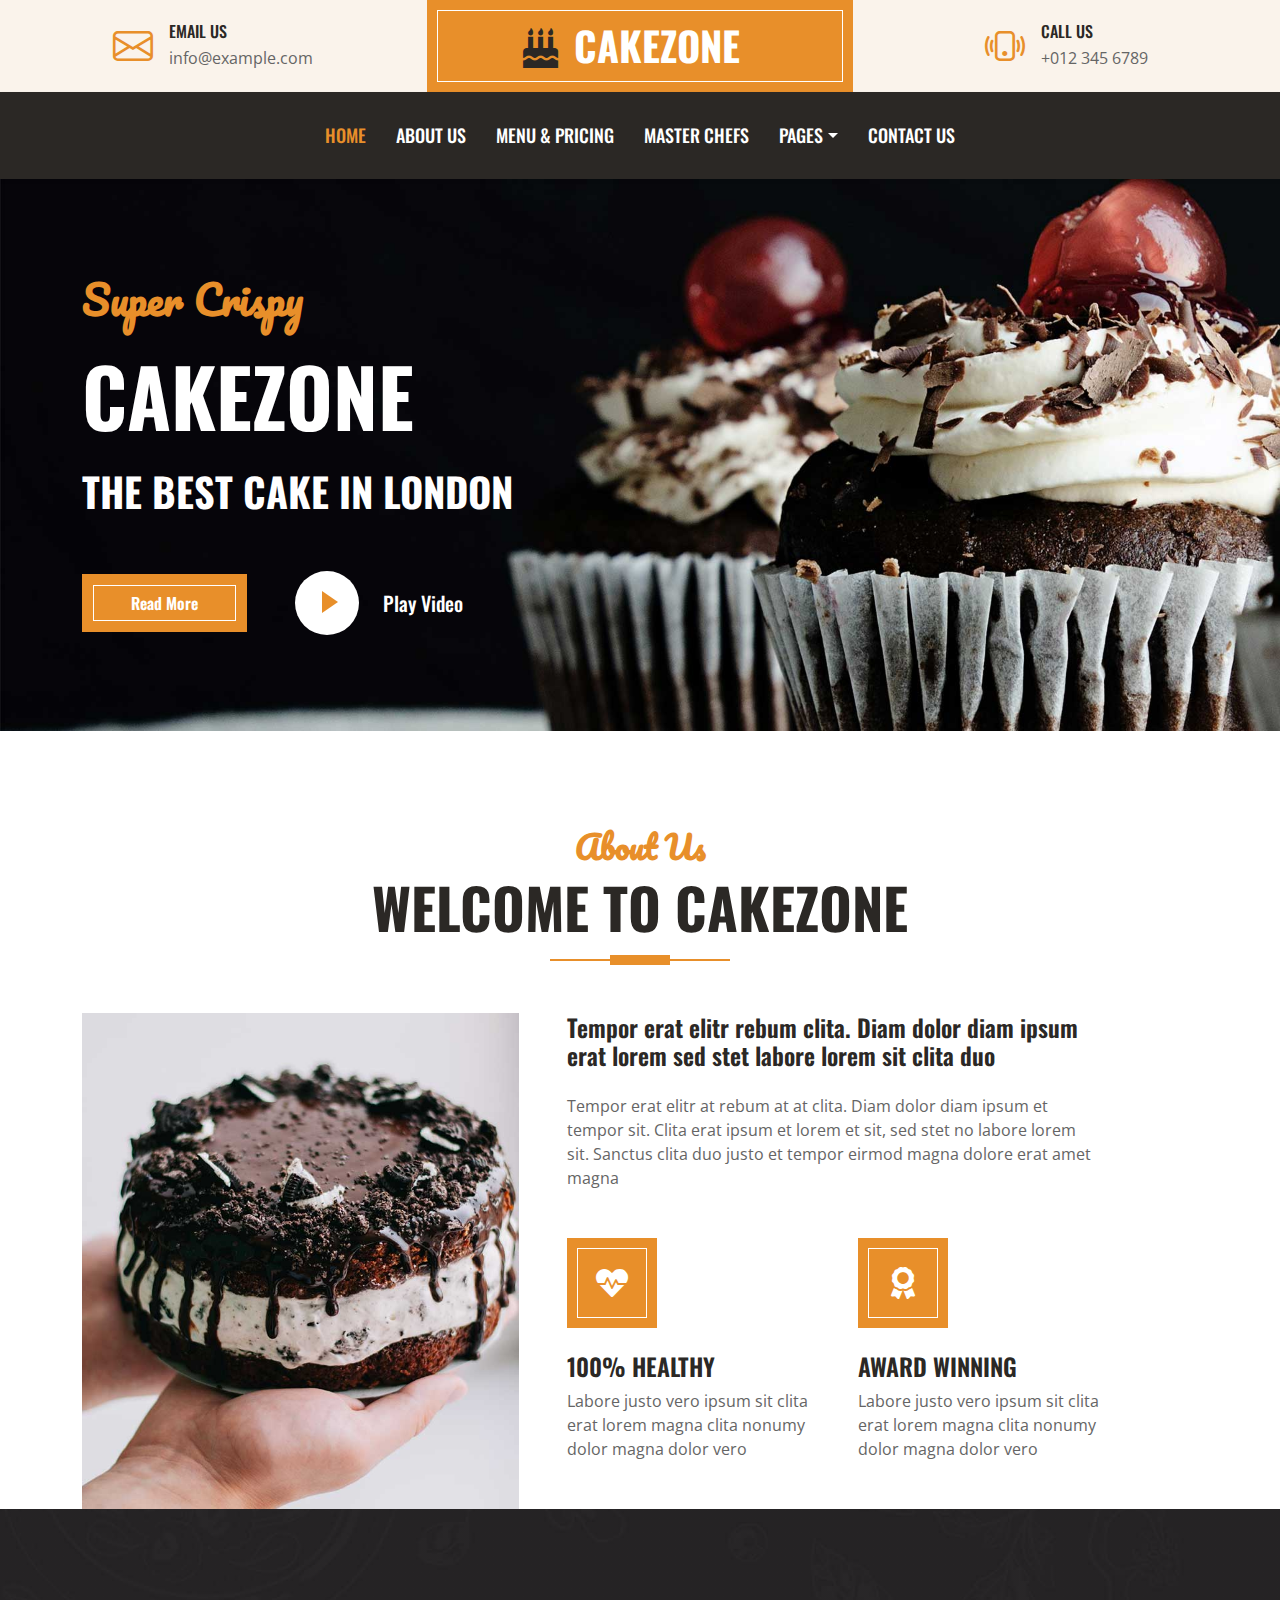
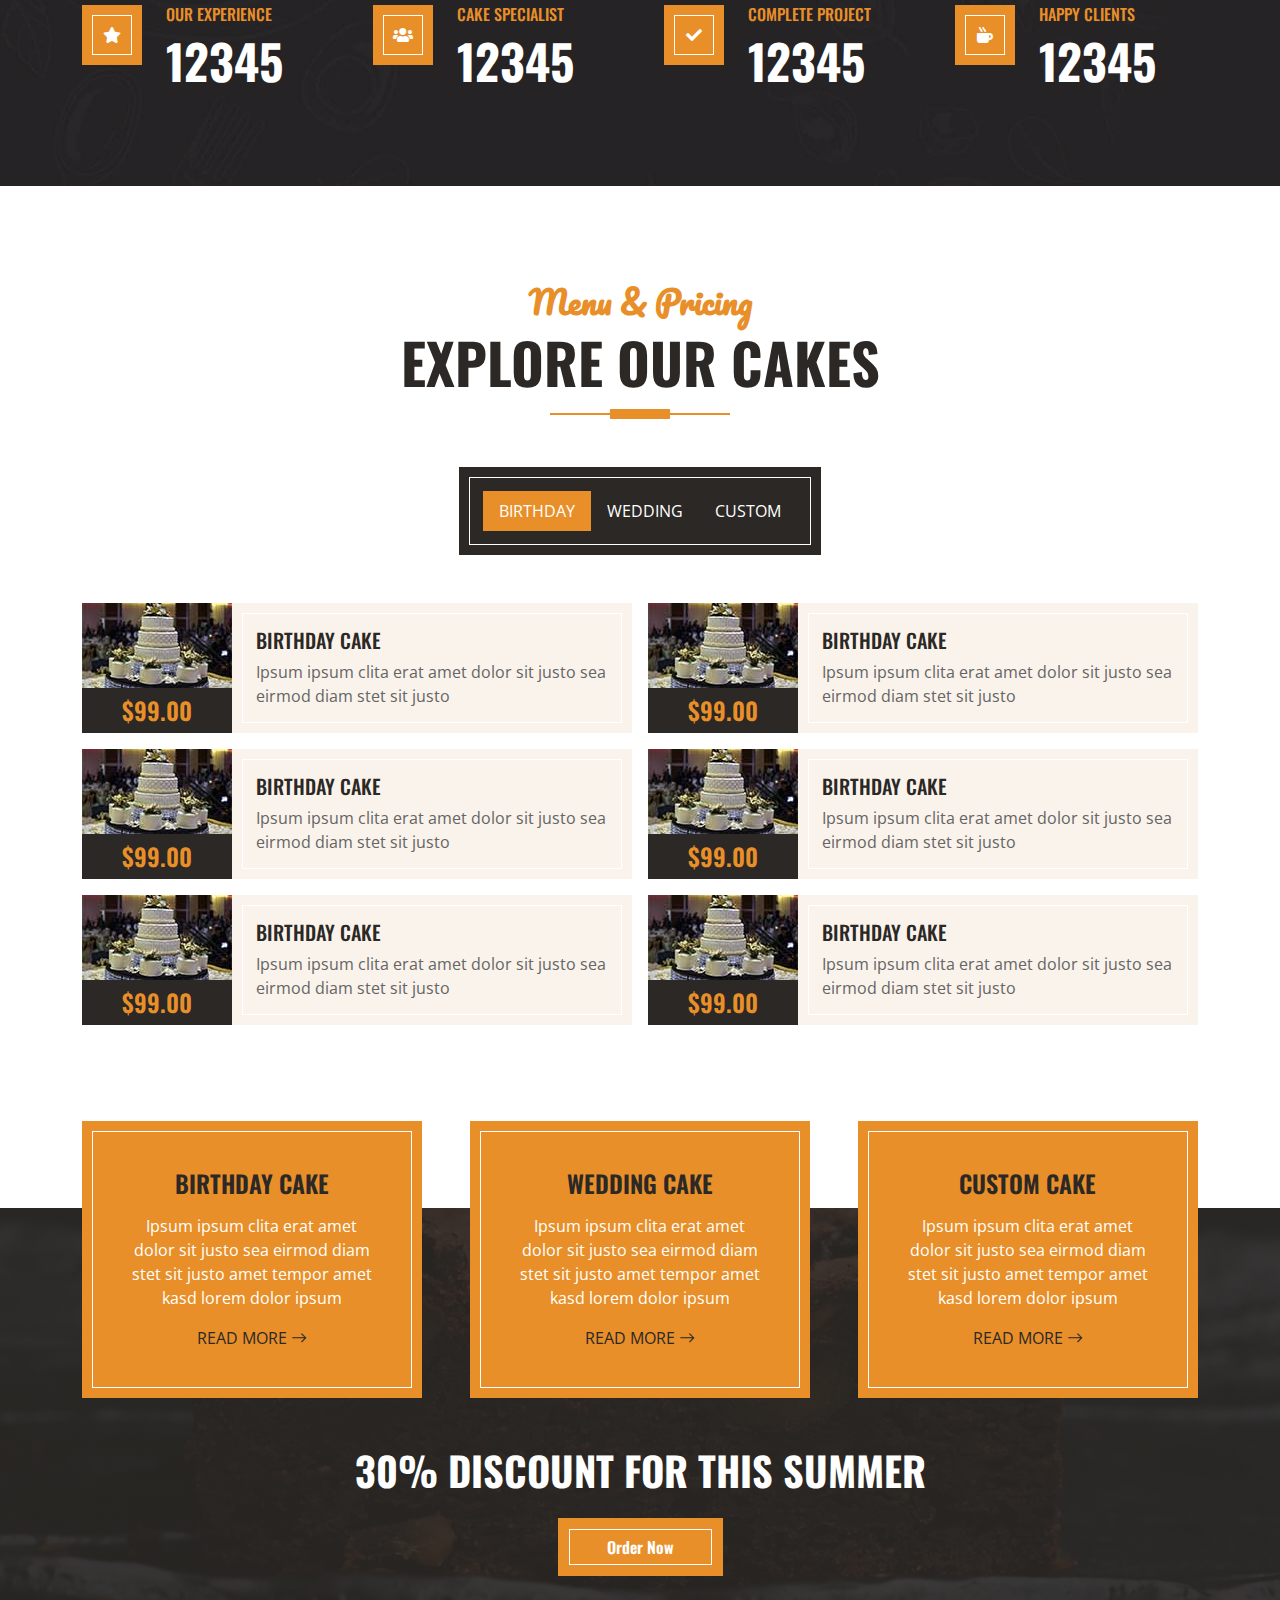
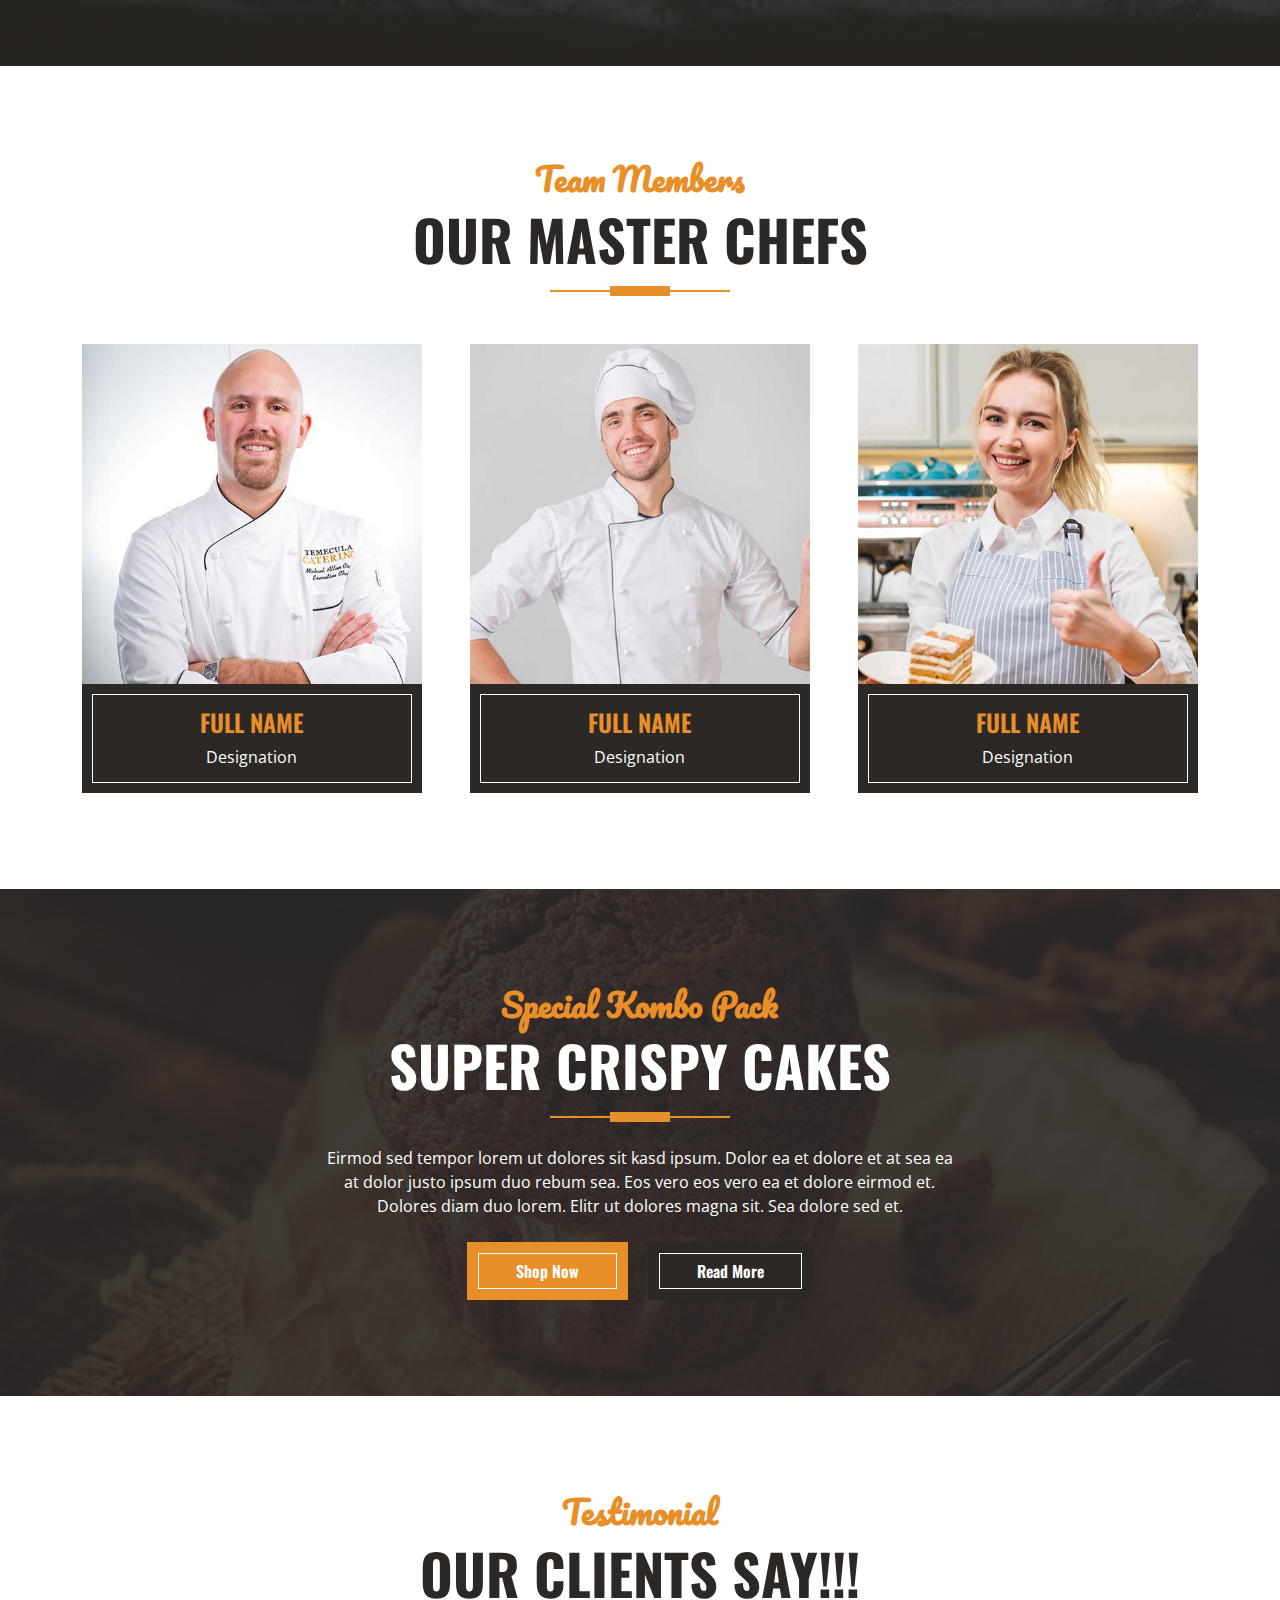
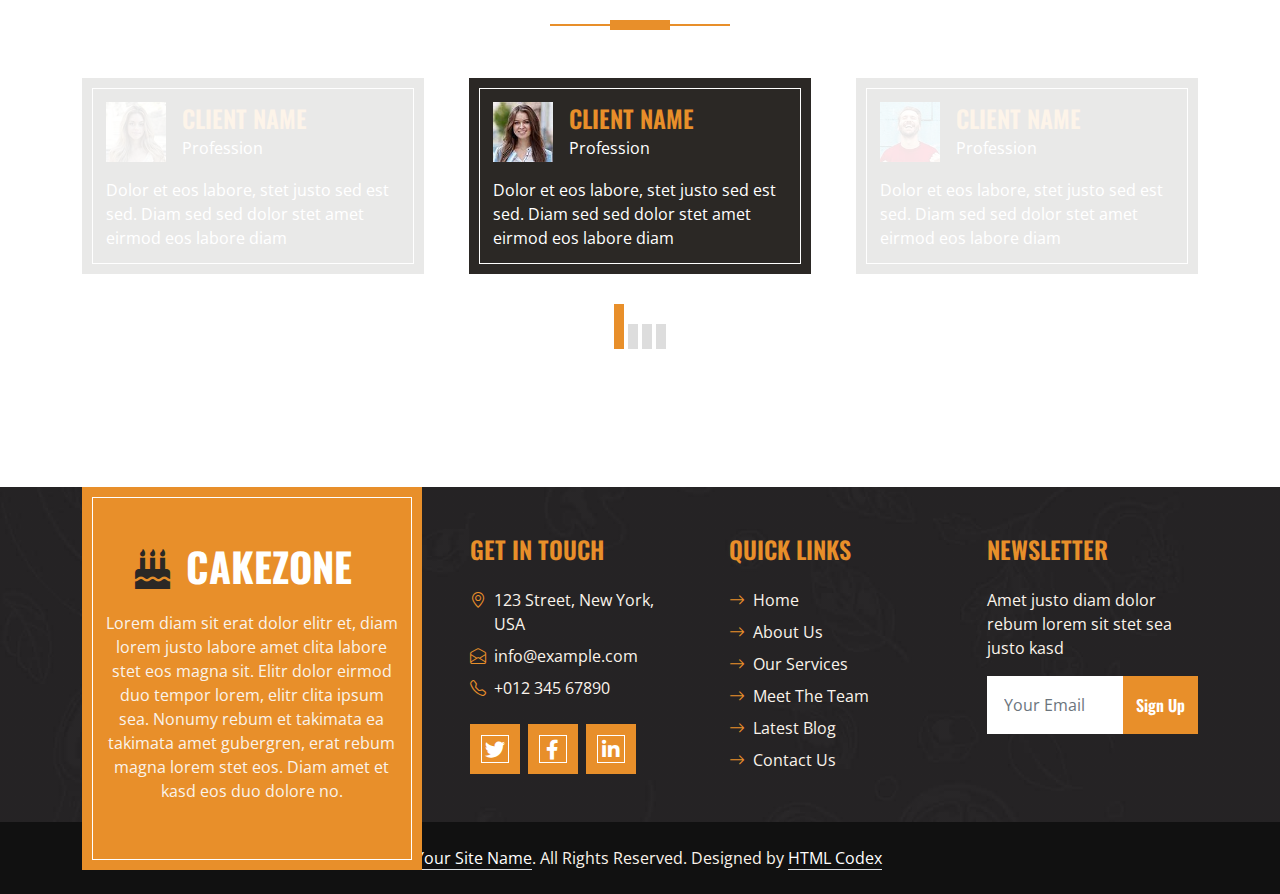
<file: bootstrap-------/cake-shop-website-template/index.html>
<!DOCTYPE html>
<html lang="en">

<head>
    <meta charset="utf-8">
    <title>CakeZone - Cake Shop Website Template</title>
    <meta content="width=device-width, initial-scale=1.0" name="viewport">
    <meta content="Free HTML Templates" name="keywords">
    <meta content="Free HTML Templates" name="description">

    <!-- Favicon -->
    <link href="img/favicon.ico" rel="icon">

    <!-- Google Web Fonts -->
    <link rel="preconnect" href="https://fonts.googleapis.com">
    <link rel="preconnect" href="https://fonts.gstatic.com" crossorigin>
    <link href="https://fonts.googleapis.com/css2?family=Open+Sans:wght@400;600&family=Oswald:wght@500;600;700&family=Pacifico&display=swap" rel="stylesheet"> 

    <!-- Icon Font Stylesheet -->
    <link href="https://cdnjs.cloudflare.com/ajax/libs/font-awesome/5.10.0/css/all.min.css" rel="stylesheet">
    <link href="https://cdn.jsdelivr.net/npm/bootstrap-icons@1.4.1/font/bootstrap-icons.css" rel="stylesheet">

    <!-- Libraries Stylesheet -->
    <link href="lib/owlcarousel/assets/owl.carousel.min.css" rel="stylesheet">

    <!-- Customized Bootstrap Stylesheet -->
    <link href="css/bootstrap.min.css" rel="stylesheet">

    <!-- Template Stylesheet -->
    <link href="css/style.css" rel="stylesheet">
</head>

<body>
    <!-- Topbar Start -->
    <div class="container-fluid px-0 d-none d-lg-block">
        <div class="row gx-0">
            <div class="col-lg-4 text-center bg-secondary py-3">
                <div class="d-inline-flex align-items-center justify-content-center">
                    <i class="bi bi-envelope fs-1 text-primary me-3"></i>
                    <div class="text-start">
                        <h6 class="text-uppercase mb-1">Email Us</h6>
                        <span>info@example.com</span>
                    </div>
                </div>
            </div>
            <div class="col-lg-4 text-center bg-primary border-inner py-3">
                <div class="d-inline-flex align-items-center justify-content-center">
                    <a href="index.html" class="navbar-brand">
                        <h1 class="m-0 text-uppercase text-white"><i class="fa fa-birthday-cake fs-1 text-dark me-3"></i>CakeZone</h1>
                    </a>
                </div>
            </div>
            <div class="col-lg-4 text-center bg-secondary py-3">
                <div class="d-inline-flex align-items-center justify-content-center">
                    <i class="bi bi-phone-vibrate fs-1 text-primary me-3"></i>
                    <div class="text-start">
                        <h6 class="text-uppercase mb-1">Call Us</h6>
                        <span>+012 345 6789</span>
                    </div>
                </div>
            </div>
        </div>
    </div>
    <!-- Topbar End -->


    <!-- Navbar Start -->
    <nav class="navbar navbar-expand-lg bg-dark navbar-dark shadow-sm py-3 py-lg-0 px-3 px-lg-0">
        <a href="index.html" class="navbar-brand d-block d-lg-none">
            <h1 class="m-0 text-uppercase text-white"><i class="fa fa-birthday-cake fs-1 text-primary me-3"></i>CakeZone</h1>
        </a>
        <button class="navbar-toggler" type="button" data-bs-toggle="collapse" data-bs-target="#navbarCollapse">
            <span class="navbar-toggler-icon"></span>
        </button>
        <div class="collapse navbar-collapse" id="navbarCollapse">
            <div class="navbar-nav ms-auto mx-lg-auto py-0">
                <a href="index.html" class="nav-item nav-link active">Home</a>
                <a href="about.html" class="nav-item nav-link">About Us</a>
                <a href="menu.html" class="nav-item nav-link">Menu & Pricing</a>
                <a href="team.html" class="nav-item nav-link">Master Chefs</a>
                <div class="nav-item dropdown">
                    <a href="#" class="nav-link dropdown-toggle" data-bs-toggle="dropdown">Pages</a>
                    <div class="dropdown-menu m-0">
                        <a href="service.html" class="dropdown-item">Our Service</a>
                        <a href="testimonial.html" class="dropdown-item">Testimonial</a>
                    </div>
                </div>
                <a href="contact.html" class="nav-item nav-link">Contact Us</a>
            </div>
        </div>
    </nav>
    <!-- Navbar End -->


    <!-- Hero Start -->
    <div class="container-fluid bg-primary py-5 mb-5 hero-header">
        <div class="container py-5">
            <div class="row justify-content-start">
                <div class="col-lg-8 text-center text-lg-start">
                    <h1 class="font-secondary text-primary mb-4">Super Crispy</h1>
                    <h1 class="display-1 text-uppercase text-white mb-4">CakeZone</h1>
                    <h1 class="text-uppercase text-white">The Best Cake In London</h1>
                    <div class="d-flex align-items-center justify-content-center justify-content-lg-start pt-5">
                        <a href="" class="btn btn-primary border-inner py-3 px-5 me-5">Read More</a>
                        <button type="button" class="btn-play" data-bs-toggle="modal"
                            data-src="https://www.youtube.com/embed/DWRcNpR6Kdc" data-bs-target="#videoModal">
                            <span></span>
                        </button>
                        <h5 class="font-weight-normal text-white m-0 ms-4 d-none d-sm-block">Play Video</h5>
                    </div>
                </div>
            </div>
        </div>
    </div>
    <!-- Hero End -->


    <!-- Video Modal Start -->
    <div class="modal fade" id="videoModal" tabindex="-1" aria-labelledby="exampleModalLabel" aria-hidden="true">
        <div class="modal-dialog">
            <div class="modal-content rounded-0">
                <div class="modal-header">
                    <h5 class="modal-title" id="exampleModalLabel">Youtube Video</h5>
                    <button type="button" class="btn-close" data-bs-dismiss="modal" aria-label="Close"></button>
                </div>
                <div class="modal-body">
                    <!-- 16:9 aspect ratio -->
                    <div class="ratio ratio-16x9">
                        <iframe class="embed-responsive-item" src="" id="video" allowfullscreen allowscriptaccess="always"
                            allow="autoplay"></iframe>
                    </div>
                </div>
            </div>
        </div>
    </div>
    <!-- Video Modal End -->


    <!-- About Start -->
    <div class="container-fluid pt-5">
        <div class="container">
            <div class="section-title position-relative text-center mx-auto mb-5 pb-3" style="max-width: 600px;">
                <h2 class="text-primary font-secondary">About Us</h2>
                <h1 class="display-4 text-uppercase">Welcome To CakeZone</h1>
            </div>
            <div class="row gx-5">
                <div class="col-lg-5 mb-5 mb-lg-0" style="min-height: 400px;">
                    <div class="position-relative h-100">
                        <img class="position-absolute w-100 h-100" src="img/about.jpg" style="object-fit: cover;">
                    </div>
                </div>
                <div class="col-lg-6 pb-5">
                    <h4 class="mb-4">Tempor erat elitr rebum clita. Diam dolor diam ipsum erat lorem sed stet labore lorem sit clita duo</h4>
                    <p class="mb-5">Tempor erat elitr at rebum at at clita. Diam dolor diam ipsum et tempor sit. Clita erat ipsum et lorem et sit, sed stet no labore lorem sit. Sanctus clita duo justo et tempor eirmod magna dolore erat amet magna</p>
                    <div class="row g-5">
                        <div class="col-sm-6">
                            <div class="d-flex align-items-center justify-content-center bg-primary border-inner mb-4" style="width: 90px; height: 90px;">
                                <i class="fa fa-heartbeat fa-2x text-white"></i>
                            </div>
                            <h4 class="text-uppercase">100% Healthy</h4>
                            <p class="mb-0">Labore justo vero ipsum sit clita erat lorem magna clita nonumy dolor magna dolor vero</p>
                        </div>
                        <div class="col-sm-6">
                            <div class="d-flex align-items-center justify-content-center bg-primary border-inner mb-4" style="width: 90px; height: 90px;">
                                <i class="fa fa-award fa-2x text-white"></i>
                            </div>
                            <h4 class="text-uppercase">Award Winning</h4>
                            <p class="mb-0">Labore justo vero ipsum sit clita erat lorem magna clita nonumy dolor magna dolor vero</p>
                        </div>
                    </div>
                </div>
            </div>
        </div>
    </div>
    <!-- About End -->


    <!-- Facts Start -->
    <div class="container-fluid bg-img py-5 mb-5">
        <div class="container py-5">
            <div class="row gx-5 gy-4">
                <div class="col-lg-3 col-md-6">
                    <div class="d-flex">
                        <div class="bg-primary border-inner d-flex align-items-center justify-content-center mb-3" style="width: 60px; height: 60px;">
                            <i class="fa fa-star text-white"></i>
                        </div>
                        <div class="ps-4">
                            <h6 class="text-primary text-uppercase">Our Experience</h6>
                            <h1 class="display-5 text-white mb-0" data-toggle="counter-up">12345</h1>
                        </div>
                    </div>
                </div>
                <div class="col-lg-3 col-md-6">
                    <div class="d-flex">
                        <div class="bg-primary border-inner d-flex align-items-center justify-content-center mb-3" style="width: 60px; height: 60px;">
                            <i class="fa fa-users text-white"></i>
                        </div>
                        <div class="ps-4">
                            <h6 class="text-primary text-uppercase">Cake Specialist</h6>
                            <h1 class="display-5 text-white mb-0" data-toggle="counter-up">12345</h1>
                        </div>
                    </div>
                </div>
                <div class="col-lg-3 col-md-6">
                    <div class="d-flex">
                        <div class="bg-primary border-inner d-flex align-items-center justify-content-center mb-3" style="width: 60px; height: 60px;">
                            <i class="fa fa-check text-white"></i>
                        </div>
                        <div class="ps-4">
                            <h6 class="text-primary text-uppercase">Complete Project</h6>
                            <h1 class="display-5 text-white mb-0" data-toggle="counter-up">12345</h1>
                        </div>
                    </div>
                </div>
                <div class="col-lg-3 col-md-6">
                    <div class="d-flex">
                        <div class="bg-primary border-inner d-flex align-items-center justify-content-center mb-3" style="width: 60px; height: 60px;">
                            <i class="fa fa-mug-hot text-white"></i>
                        </div>
                        <div class="ps-4">
                            <h6 class="text-primary text-uppercase">Happy Clients</h6>
                            <h1 class="display-5 text-white mb-0" data-toggle="counter-up">12345</h1>
                        </div>
                    </div>
                </div>
            </div>
        </div>
    </div>
    <!-- Facts End -->


    <!-- Products Start -->
    <div class="container-fluid about py-5">
        <div class="container">
            <div class="section-title position-relative text-center mx-auto mb-5 pb-3" style="max-width: 600px;">
                <h2 class="text-primary font-secondary">Menu & Pricing</h2>
                <h1 class="display-4 text-uppercase">Explore Our Cakes</h1>
            </div>
            <div class="tab-class text-center">
                <ul class="nav nav-pills d-inline-flex justify-content-center bg-dark text-uppercase border-inner p-4 mb-5">
                    <li class="nav-item">
                        <a class="nav-link text-white active" data-bs-toggle="pill" href="#tab-1">Birthday</a>
                    </li>
                    <li class="nav-item">
                        <a class="nav-link text-white" data-bs-toggle="pill" href="#tab-2">Wedding</a>
                    </li>
                    <li class="nav-item">
                        <a class="nav-link text-white" data-bs-toggle="pill" href="#tab-3">Custom</a>
                    </li>
                </ul>
                <div class="tab-content">
                    <div id="tab-1" class="tab-pane fade show p-0 active">
                        <div class="row g-3">
                            <div class="col-lg-6">
                                <div class="d-flex h-100">
                                    <div class="flex-shrink-0">
                                        <img class="img-fluid" src="img/cake-1.jpg" alt="" style="width: 150px; height: 85px;">
                                        <h4 class="bg-dark text-primary p-2 m-0">$99.00</h4>
                                    </div>
                                    <div class="d-flex flex-column justify-content-center text-start bg-secondary border-inner px-4">
                                        <h5 class="text-uppercase">Birthday Cake</h5>
                                        <span>Ipsum ipsum clita erat amet dolor sit justo sea eirmod diam stet sit justo</span>
                                    </div>
                                </div>
                            </div>
                            <div class="col-lg-6">
                                <div class="d-flex h-100">
                                    <div class="flex-shrink-0">
                                        <img class="img-fluid" src="img/cake-1.jpg" alt="" style="width: 150px; height: 85px;">
                                        <h4 class="bg-dark text-primary p-2 m-0">$99.00</h4>
                                    </div>
                                    <div class="d-flex flex-column justify-content-center text-start bg-secondary border-inner px-4">
                                        <h5 class="text-uppercase">Birthday Cake</h5>
                                        <span>Ipsum ipsum clita erat amet dolor sit justo sea eirmod diam stet sit justo</span>
                                    </div>
                                </div>
                            </div>
                            <div class="col-lg-6">
                                <div class="d-flex h-100">
                                    <div class="flex-shrink-0">
                                        <img class="img-fluid" src="img/cake-1.jpg" alt="" style="width: 150px; height: 85px;">
                                        <h4 class="bg-dark text-primary p-2 m-0">$99.00</h4>
                                    </div>
                                    <div class="d-flex flex-column justify-content-center text-start bg-secondary border-inner px-4">
                                        <h5 class="text-uppercase">Birthday Cake</h5>
                                        <span>Ipsum ipsum clita erat amet dolor sit justo sea eirmod diam stet sit justo</span>
                                    </div>
                                </div>
                            </div>
                            <div class="col-lg-6">
                                <div class="d-flex h-100">
                                    <div class="flex-shrink-0">
                                        <img class="img-fluid" src="img/cake-1.jpg" alt="" style="width: 150px; height: 85px;">
                                        <h4 class="bg-dark text-primary p-2 m-0">$99.00</h4>
                                    </div>
                                    <div class="d-flex flex-column justify-content-center text-start bg-secondary border-inner px-4">
                                        <h5 class="text-uppercase">Birthday Cake</h5>
                                        <span>Ipsum ipsum clita erat amet dolor sit justo sea eirmod diam stet sit justo</span>
                                    </div>
                                </div>
                            </div>
                            <div class="col-lg-6">
                                <div class="d-flex h-100">
                                    <div class="flex-shrink-0">
                                        <img class="img-fluid" src="img/cake-1.jpg" alt="" style="width: 150px; height: 85px;">
                                        <h4 class="bg-dark text-primary p-2 m-0">$99.00</h4>
                                    </div>
                                    <div class="d-flex flex-column justify-content-center text-start bg-secondary border-inner px-4">
                                        <h5 class="text-uppercase">Birthday Cake</h5>
                                        <span>Ipsum ipsum clita erat amet dolor sit justo sea eirmod diam stet sit justo</span>
                                    </div>
                                </div>
                            </div>
                            <div class="col-lg-6">
                                <div class="d-flex h-100">
                                    <div class="flex-shrink-0">
                                        <img class="img-fluid" src="img/cake-1.jpg" alt="" style="width: 150px; height: 85px;">
                                        <h4 class="bg-dark text-primary p-2 m-0">$99.00</h4>
                                    </div>
                                    <div class="d-flex flex-column justify-content-center text-start bg-secondary border-inner px-4">
                                        <h5 class="text-uppercase">Birthday Cake</h5>
                                        <span>Ipsum ipsum clita erat amet dolor sit justo sea eirmod diam stet sit justo</span>
                                    </div>
                                </div>
                            </div>
                        </div>
                    </div>
                    <div id="tab-2" class="tab-pane fade show p-0">
                        <div class="row g-3">
                            <div class="col-lg-6">
                                <div class="d-flex h-100">
                                    <div class="flex-shrink-0">
                                        <img class="img-fluid" src="img/cake-2.jpg" alt="" style="width: 150px; height: 85px;">
                                        <h4 class="bg-dark text-primary p-2 m-0">$99.00</h4>
                                    </div>
                                    <div class="d-flex flex-column justify-content-center text-start bg-secondary border-inner px-4">
                                        <h5 class="text-uppercase">Wedding Cake</h5>
                                        <span>Ipsum ipsum clita erat amet dolor sit justo sea eirmod diam stet sit justo</span>
                                    </div>
                                </div>
                            </div>
                            <div class="col-lg-6">
                                <div class="d-flex h-100">
                                    <div class="flex-shrink-0">
                                        <img class="img-fluid" src="img/cake-2.jpg" alt="" style="width: 150px; height: 85px;">
                                        <h4 class="bg-dark text-primary p-2 m-0">$99.00</h4>
                                    </div>
                                    <div class="d-flex flex-column justify-content-center text-start bg-secondary border-inner px-4">
                                        <h5 class="text-uppercase">Wedding Cake</h5>
                                        <span>Ipsum ipsum clita erat amet dolor sit justo sea eirmod diam stet sit justo</span>
                                    </div>
                                </div>
                            </div>
                            <div class="col-lg-6">
                                <div class="d-flex h-100">
                                    <div class="flex-shrink-0">
                                        <img class="img-fluid" src="img/cake-2.jpg" alt="" style="width: 150px; height: 85px;">
                                        <h4 class="bg-dark text-primary p-2 m-0">$99.00</h4>
                                    </div>
                                    <div class="d-flex flex-column justify-content-center text-start bg-secondary border-inner px-4">
                                        <h5 class="text-uppercase">Wedding Cake</h5>
                                        <span>Ipsum ipsum clita erat amet dolor sit justo sea eirmod diam stet sit justo</span>
                                    </div>
                                </div>
                            </div>
                            <div class="col-lg-6">
                                <div class="d-flex h-100">
                                    <div class="flex-shrink-0">
                                        <img class="img-fluid" src="img/cake-2.jpg" alt="" style="width: 150px; height: 85px;">
                                        <h4 class="bg-dark text-primary p-2 m-0">$99.00</h4>
                                    </div>
                                    <div class="d-flex flex-column justify-content-center text-start bg-secondary border-inner px-4">
                                        <h5 class="text-uppercase">Wedding Cake</h5>
                                        <span>Ipsum ipsum clita erat amet dolor sit justo sea eirmod diam stet sit justo</span>
                                    </div>
                                </div>
                            </div>
                            <div class="col-lg-6">
                                <div class="d-flex h-100">
                                    <div class="flex-shrink-0">
                                        <img class="img-fluid" src="img/cake-2.jpg" alt="" style="width: 150px; height: 85px;">
                                        <h4 class="bg-dark text-primary p-2 m-0">$99.00</h4>
                                    </div>
                                    <div class="d-flex flex-column justify-content-center text-start bg-secondary border-inner px-4">
                                        <h5 class="text-uppercase">Wedding Cake</h5>
                                        <span>Ipsum ipsum clita erat amet dolor sit justo sea eirmod diam stet sit justo</span>
                                    </div>
                                </div>
                            </div>
                            <div class="col-lg-6">
                                <div class="d-flex h-100">
                                    <div class="flex-shrink-0">
                                        <img class="img-fluid" src="img/cake-2.jpg" alt="" style="width: 150px; height: 85px;">
                                        <h4 class="bg-dark text-primary p-2 m-0">$99.00</h4>
                                    </div>
                                    <div class="d-flex flex-column justify-content-center text-start bg-secondary border-inner px-4">
                                        <h5 class="text-uppercase">Wedding Cake</h5>
                                        <span>Ipsum ipsum clita erat amet dolor sit justo sea eirmod diam stet sit justo</span>
                                    </div>
                                </div>
                            </div>
                        </div>
                    </div>
                    <div id="tab-3" class="tab-pane fade show p-0">
                        <div class="row g-3">
                            <div class="col-lg-6">
                                <div class="d-flex h-100">
                                    <div class="flex-shrink-0">
                                        <img class="img-fluid" src="img/cake-3.jpg" alt="" style="width: 150px; height: 85px;">
                                        <h4 class="bg-dark text-primary p-2 m-0">$99.00</h4>
                                    </div>
                                    <div class="d-flex flex-column justify-content-center text-start bg-secondary border-inner px-4">
                                        <h5 class="text-uppercase">Custom Cake</h5>
                                        <span>Ipsum ipsum clita erat amet dolor sit justo sea eirmod diam stet sit justo</span>
                                    </div>
                                </div>
                            </div>
                            <div class="col-lg-6">
                                <div class="d-flex h-100">
                                    <div class="flex-shrink-0">
                                        <img class="img-fluid" src="img/cake-3.jpg" alt="" style="width: 150px; height: 85px;">
                                        <h4 class="bg-dark text-primary p-2 m-0">$99.00</h4>
                                    </div>
                                    <div class="d-flex flex-column justify-content-center text-start bg-secondary border-inner px-4">
                                        <h5 class="text-uppercase">Custom Cake</h5>
                                        <span>Ipsum ipsum clita erat amet dolor sit justo sea eirmod diam stet sit justo</span>
                                    </div>
                                </div>
                            </div>
                            <div class="col-lg-6">
                                <div class="d-flex h-100">
                                    <div class="flex-shrink-0">
                                        <img class="img-fluid" src="img/cake-3.jpg" alt="" style="width: 150px; height: 85px;">
                                        <h4 class="bg-dark text-primary p-2 m-0">$99.00</h4>
                                    </div>
                                    <div class="d-flex flex-column justify-content-center text-start bg-secondary border-inner px-4">
                                        <h5 class="text-uppercase">Custom Cake</h5>
                                        <span>Ipsum ipsum clita erat amet dolor sit justo sea eirmod diam stet sit justo</span>
                                    </div>
                                </div>
                            </div>
                            <div class="col-lg-6">
                                <div class="d-flex h-100">
                                    <div class="flex-shrink-0">
                                        <img class="img-fluid" src="img/cake-3.jpg" alt="" style="width: 150px; height: 85px;">
                                        <h4 class="bg-dark text-primary p-2 m-0">$99.00</h4>
                                    </div>
                                    <div class="d-flex flex-column justify-content-center text-start bg-secondary border-inner px-4">
                                        <h5 class="text-uppercase">Custom Cake</h5>
                                        <span>Ipsum ipsum clita erat amet dolor sit justo sea eirmod diam stet sit justo</span>
                                    </div>
                                </div>
                            </div>
                            <div class="col-lg-6">
                                <div class="d-flex h-100">
                                    <div class="flex-shrink-0">
                                        <img class="img-fluid" src="img/cake-3.jpg" alt="" style="width: 150px; height: 85px;">
                                        <h4 class="bg-dark text-primary p-2 m-0">$99.00</h4>
                                    </div>
                                    <div class="d-flex flex-column justify-content-center text-start bg-secondary border-inner px-4">
                                        <h5 class="text-uppercase">Custom Cake</h5>
                                        <span>Ipsum ipsum clita erat amet dolor sit justo sea eirmod diam stet sit justo</span>
                                    </div>
                                </div>
                            </div>
                            <div class="col-lg-6">
                                <div class="d-flex h-100">
                                    <div class="flex-shrink-0">
                                        <img class="img-fluid" src="img/cake-3.jpg" alt="" style="width: 150px; height: 85px;">
                                        <h4 class="bg-dark text-primary p-2 m-0">$99.00</h4>
                                    </div>
                                    <div class="d-flex flex-column justify-content-center text-start bg-secondary border-inner px-4">
                                        <h5 class="text-uppercase">Custom Cake</h5>
                                        <span>Ipsum ipsum clita erat amet dolor sit justo sea eirmod diam stet sit justo</span>
                                    </div>
                                </div>
                            </div>
                        </div>
                    </div>
                </div>
            </div>
        </div>
    </div>
    <!-- Products End -->


    <!-- Service Start -->
    <div class="container-fluid service position-relative px-5 mt-5" style="margin-bottom: 135px;">
        <div class="container">
            <div class="row g-5">
                <div class="col-lg-4 col-md-6">
                    <div class="bg-primary border-inner text-center text-white p-5">
                        <h4 class="text-uppercase mb-3">Birthday Cake</h4>
                        <p>Ipsum ipsum clita erat amet dolor sit justo sea eirmod diam stet sit justo amet tempor amet kasd lorem dolor ipsum</p>
                        <a class="text-uppercase text-dark" href="">Read More <i class="bi bi-arrow-right"></i></a>
                    </div>
                </div>
                <div class="col-lg-4 col-md-6">
                    <div class="bg-primary border-inner text-center text-white p-5">
                        <h4 class="text-uppercase mb-3">Wedding Cake</h4>
                        <p>Ipsum ipsum clita erat amet dolor sit justo sea eirmod diam stet sit justo amet tempor amet kasd lorem dolor ipsum</p>
                        <a class="text-uppercase text-dark" href="">Read More <i class="bi bi-arrow-right"></i></a>
                    </div>
                </div>
                <div class="col-lg-4 col-md-6">
                    <div class="bg-primary border-inner text-center text-white p-5">
                        <h4 class="text-uppercase mb-3">Custom Cake</h4>
                        <p>Ipsum ipsum clita erat amet dolor sit justo sea eirmod diam stet sit justo amet tempor amet kasd lorem dolor ipsum</p>
                        <a class="text-uppercase text-dark" href="">Read More <i class="bi bi-arrow-right"></i></a>
                    </div>
                </div>
                <div class="col-lg-12 col-md-6 text-center">
                    <h1 class="text-uppercase text-light mb-4">30% Discount For This Summer</h1>
                    <a href="" class="btn btn-primary border-inner py-3 px-5">Order Now</a>
                </div>
            </div>
        </div>
    </div>
    <!-- Service Start -->


    <!-- Team Start -->
    <div class="container-fluid py-5">
        <div class="container">
            <div class="section-title position-relative text-center mx-auto mb-5 pb-3" style="max-width: 600px;">
                <h2 class="text-primary font-secondary">Team Members</h2>
                <h1 class="display-4 text-uppercase">Our Master Chefs</h1>
            </div>
            <div class="row g-5">
                <div class="col-lg-4 col-md-6">
                    <div class="team-item">
                        <div class="position-relative overflow-hidden">
                            <img class="img-fluid w-100" src="img/team-1.jpg" alt="">
                            <div class="team-overlay w-100 h-100 position-absolute top-50 start-50 translate-middle d-flex align-items-center justify-content-center">
                                <div class="d-flex align-items-center justify-content-start">
                                    <a class="btn btn-lg btn-primary btn-lg-square border-inner rounded-0 mx-1" href="#"><i class="fab fa-twitter fw-normal"></i></a>
                                    <a class="btn btn-lg btn-primary btn-lg-square border-inner rounded-0 mx-1" href="#"><i class="fab fa-facebook-f fw-normal"></i></a>
                                    <a class="btn btn-lg btn-primary btn-lg-square border-inner rounded-0 mx-1" href="#"><i class="fab fa-linkedin-in fw-normal"></i></a>
                                </div>
                            </div>
                        </div>
                        <div class="bg-dark border-inner text-center p-4">
                            <h4 class="text-uppercase text-primary">Full Name</h4>
                            <p class="text-white m-0">Designation</p>
                        </div>
                    </div>
                </div>
                <div class="col-lg-4 col-md-6">
                    <div class="team-item">
                        <div class="position-relative overflow-hidden">
                            <img class="img-fluid w-100" src="img/team-2.jpg" alt="">
                            <div class="team-overlay w-100 h-100 position-absolute top-50 start-50 translate-middle d-flex align-items-center justify-content-center">
                                <div class="d-flex align-items-center justify-content-start">
                                    <a class="btn btn-lg btn-primary btn-lg-square border-inner rounded-0 mx-1" href="#"><i class="fab fa-twitter fw-normal"></i></a>
                                    <a class="btn btn-lg btn-primary btn-lg-square border-inner rounded-0 mx-1" href="#"><i class="fab fa-facebook-f fw-normal"></i></a>
                                    <a class="btn btn-lg btn-primary btn-lg-square border-inner rounded-0 mx-1" href="#"><i class="fab fa-linkedin-in fw-normal"></i></a>
                                </div>
                            </div>
                        </div>
                        <div class="bg-dark border-inner text-center p-4">
                            <h4 class="text-uppercase text-primary">Full Name</h4>
                            <p class="text-white m-0">Designation</p>
                        </div>
                    </div>
                </div>
                <div class="col-lg-4 col-md-6">
                    <div class="team-item">
                        <div class="position-relative overflow-hidden">
                            <img class="img-fluid w-100" src="img/team-3.jpg" alt="">
                            <div class="team-overlay w-100 h-100 position-absolute top-50 start-50 translate-middle d-flex align-items-center justify-content-center">
                                <div class="d-flex align-items-center justify-content-start">
                                    <a class="btn btn-lg btn-primary btn-lg-square border-inner rounded-0 mx-1" href="#"><i class="fab fa-twitter fw-normal"></i></a>
                                    <a class="btn btn-lg btn-primary btn-lg-square border-inner rounded-0 mx-1" href="#"><i class="fab fa-facebook-f fw-normal"></i></a>
                                    <a class="btn btn-lg btn-primary btn-lg-square border-inner rounded-0 mx-1" href="#"><i class="fab fa-linkedin-in fw-normal"></i></a>
                                </div>
                            </div>
                        </div>
                        <div class="bg-dark border-inner text-center p-4">
                            <h4 class="text-uppercase text-primary">Full Name</h4>
                            <p class="text-white m-0">Designation</p>
                        </div>
                    </div>
                </div>
            </div>
        </div>
    </div>
    <!-- Team End -->


    <!-- Offer Start -->
    <div class="container-fluid bg-offer my-5 py-5">
        <div class="container py-5">
            <div class="row gx-5 justify-content-center">
                <div class="col-lg-7 text-center">
                    <div class="section-title position-relative text-center mx-auto mb-4 pb-3" style="max-width: 600px;">
                        <h2 class="text-primary font-secondary">Special Kombo Pack</h2>
                        <h1 class="display-4 text-uppercase text-white">Super Crispy Cakes</h1>
                    </div>
                    <p class="text-white mb-4">Eirmod sed tempor lorem ut dolores sit kasd ipsum. Dolor ea et dolore et at sea ea at dolor justo ipsum duo rebum sea. Eos vero eos vero ea et dolore eirmod et. Dolores diam duo lorem. Elitr ut dolores magna sit. Sea dolore sed et.</p>
                    <a href="" class="btn btn-primary border-inner py-3 px-5 me-3">Shop Now</a>
                    <a href="" class="btn btn-dark border-inner py-3 px-5">Read More</a>
                </div>
            </div>
        </div>
    </div>
    <!-- Offer End -->


    <!-- Testimonial Start -->
    <div class="container-fluid py-5">
        <div class="container">
            <div class="section-title position-relative text-center mx-auto mb-5 pb-3" style="max-width: 600px;">
                <h2 class="text-primary font-secondary">Testimonial</h2>
                <h1 class="display-4 text-uppercase">Our Clients Say!!!</h1>
            </div>
            <div class="owl-carousel testimonial-carousel">
                <div class="testimonial-item bg-dark text-white border-inner p-4">
                    <div class="d-flex align-items-center mb-3">
                        <img class="img-fluid flex-shrink-0" src="img/testimonial-1.jpg" style="width: 60px; height: 60px;">
                        <div class="ps-3">
                            <h4 class="text-primary text-uppercase mb-1">Client Name</h4>
                            <span>Profession</span>
                        </div>
                    </div>
                    <p class="mb-0">Dolor et eos labore, stet justo sed est sed. Diam sed sed dolor stet amet eirmod eos labore diam
                    </p>
                </div>
                <div class="testimonial-item bg-dark text-white border-inner p-4">
                    <div class="d-flex align-items-center mb-3">
                        <img class="img-fluid flex-shrink-0" src="img/testimonial-2.jpg" style="width: 60px; height: 60px;">
                        <div class="ps-3">
                            <h4 class="text-primary text-uppercase mb-1">Client Name</h4>
                            <span>Profession</span>
                        </div>
                    </div>
                    <p class="mb-0">Dolor et eos labore, stet justo sed est sed. Diam sed sed dolor stet amet eirmod eos labore diam
                    </p>
                </div>
                <div class="testimonial-item bg-dark text-white border-inner p-4">
                    <div class="d-flex align-items-center mb-3">
                        <img class="img-fluid flex-shrink-0" src="img/testimonial-3.jpg" style="width: 60px; height: 60px;">
                        <div class="ps-3">
                            <h4 class="text-primary text-uppercase mb-1">Client Name</h4>
                            <span>Profession</span>
                        </div>
                    </div>
                    <p class="mb-0">Dolor et eos labore, stet justo sed est sed. Diam sed sed dolor stet amet eirmod eos labore diam
                    </p>
                </div>
                <div class="testimonial-item bg-dark text-white border-inner p-4">
                    <div class="d-flex align-items-center mb-3">
                        <img class="img-fluid flex-shrink-0" src="img/testimonial-4.jpg" style="width: 60px; height: 60px;">
                        <div class="ps-3">
                            <h4 class="text-primary text-uppercase mb-1">Client Name</h4>
                            <span>Profession</span>
                        </div>
                    </div>
                    <p class="mb-0">Dolor et eos labore, stet justo sed est sed. Diam sed sed dolor stet amet eirmod eos labore diam
                    </p>
                </div>
            </div>
        </div>
    </div>
    <!-- Testimonial End -->
    

    <!-- Footer Start -->
    <div class="container-fluid bg-img text-secondary" style="margin-top: 90px">
        <div class="container">
            <div class="row gx-5">
                <div class="col-lg-4 col-md-6 mb-lg-n5">
                    <div class="d-flex flex-column align-items-center justify-content-center text-center h-100 bg-primary border-inner p-4">
                        <a href="index.html" class="navbar-brand">
                            <h1 class="m-0 text-uppercase text-white"><i class="fa fa-birthday-cake fs-1 text-dark me-3"></i>CakeZone</h1>
                        </a>
                        <p class="mt-3">Lorem diam sit erat dolor elitr et, diam lorem justo labore amet clita labore stet eos magna sit. Elitr dolor eirmod duo tempor lorem, elitr clita ipsum sea. Nonumy rebum et takimata ea takimata amet gubergren, erat rebum magna lorem stet eos. Diam amet et kasd eos duo dolore no.</p>
                    </div>
                </div>
                <div class="col-lg-8 col-md-6">
                    <div class="row gx-5">
                        <div class="col-lg-4 col-md-12 pt-5 mb-5">
                            <h4 class="text-primary text-uppercase mb-4">Get In Touch</h4>
                            <div class="d-flex mb-2">
                                <i class="bi bi-geo-alt text-primary me-2"></i>
                                <p class="mb-0">123 Street, New York, USA</p>
                            </div>
                            <div class="d-flex mb-2">
                                <i class="bi bi-envelope-open text-primary me-2"></i>
                                <p class="mb-0">info@example.com</p>
                            </div>
                            <div class="d-flex mb-2">
                                <i class="bi bi-telephone text-primary me-2"></i>
                                <p class="mb-0">+012 345 67890</p>
                            </div>
                            <div class="d-flex mt-4">
                                <a class="btn btn-lg btn-primary btn-lg-square border-inner rounded-0 me-2" href="#"><i class="fab fa-twitter fw-normal"></i></a>
                                <a class="btn btn-lg btn-primary btn-lg-square border-inner rounded-0 me-2" href="#"><i class="fab fa-facebook-f fw-normal"></i></a>
                                <a class="btn btn-lg btn-primary btn-lg-square border-inner rounded-0 me-2" href="#"><i class="fab fa-linkedin-in fw-normal"></i></a>
                            </div>
                        </div>
                        <div class="col-lg-4 col-md-12 pt-0 pt-lg-5 mb-5">
                            <h4 class="text-primary text-uppercase mb-4">Quick Links</h4>
                            <div class="d-flex flex-column justify-content-start">
                                <a class="text-secondary mb-2" href="#"><i class="bi bi-arrow-right text-primary me-2"></i>Home</a>
                                <a class="text-secondary mb-2" href="#"><i class="bi bi-arrow-right text-primary me-2"></i>About Us</a>
                                <a class="text-secondary mb-2" href="#"><i class="bi bi-arrow-right text-primary me-2"></i>Our Services</a>
                                <a class="text-secondary mb-2" href="#"><i class="bi bi-arrow-right text-primary me-2"></i>Meet The Team</a>
                                <a class="text-secondary mb-2" href="#"><i class="bi bi-arrow-right text-primary me-2"></i>Latest Blog</a>
                                <a class="text-secondary" href="#"><i class="bi bi-arrow-right text-primary me-2"></i>Contact Us</a>
                            </div>
                        </div>
                        <div class="col-lg-4 col-md-12 pt-0 pt-lg-5 mb-5">
                            <h4 class="text-primary text-uppercase mb-4">Newsletter</h4>
                            <p>Amet justo diam dolor rebum lorem sit stet sea justo kasd</p>
                            <form action="">
                                <div class="input-group">
                                    <input type="text" class="form-control border-white p-3" placeholder="Your Email">
                                    <button class="btn btn-primary">Sign Up</button>
                                </div>
                            </form>
                        </div>
                    </div>
                </div>
            </div>
        </div>
    </div>
    <div class="container-fluid text-secondary py-4" style="background: #111111;">
        <div class="container text-center">
            <p class="mb-0">&copy; <a class="text-white border-bottom" href="#">Your Site Name</a>. All Rights Reserved. Designed by <a class="text-white border-bottom" href="https://htmlcodex.com">HTML Codex</a></p>
        </div>
    </div>
    <!-- Footer End -->


    <!-- Back to Top -->
    <a href="#" class="btn btn-primary border-inner py-3 fs-4 back-to-top"><i class="bi bi-arrow-up"></i></a>


    <!-- JavaScript Libraries -->
    <script src="https://code.jquery.com/jquery-3.4.1.min.js"></script>
    <script src="https://cdn.jsdelivr.net/npm/bootstrap@5.0.0/dist/js/bootstrap.bundle.min.js"></script>
    <script src="lib/easing/easing.min.js"></script>
    <script src="lib/waypoints/waypoints.min.js"></script>
    <script src="lib/counterup/counterup.min.js"></script>
    <script src="lib/owlcarousel/owl.carousel.min.js"></script>

    <!-- Template Javascript -->
    <script src="js/main.js"></script>
</body>

</html>
</file>
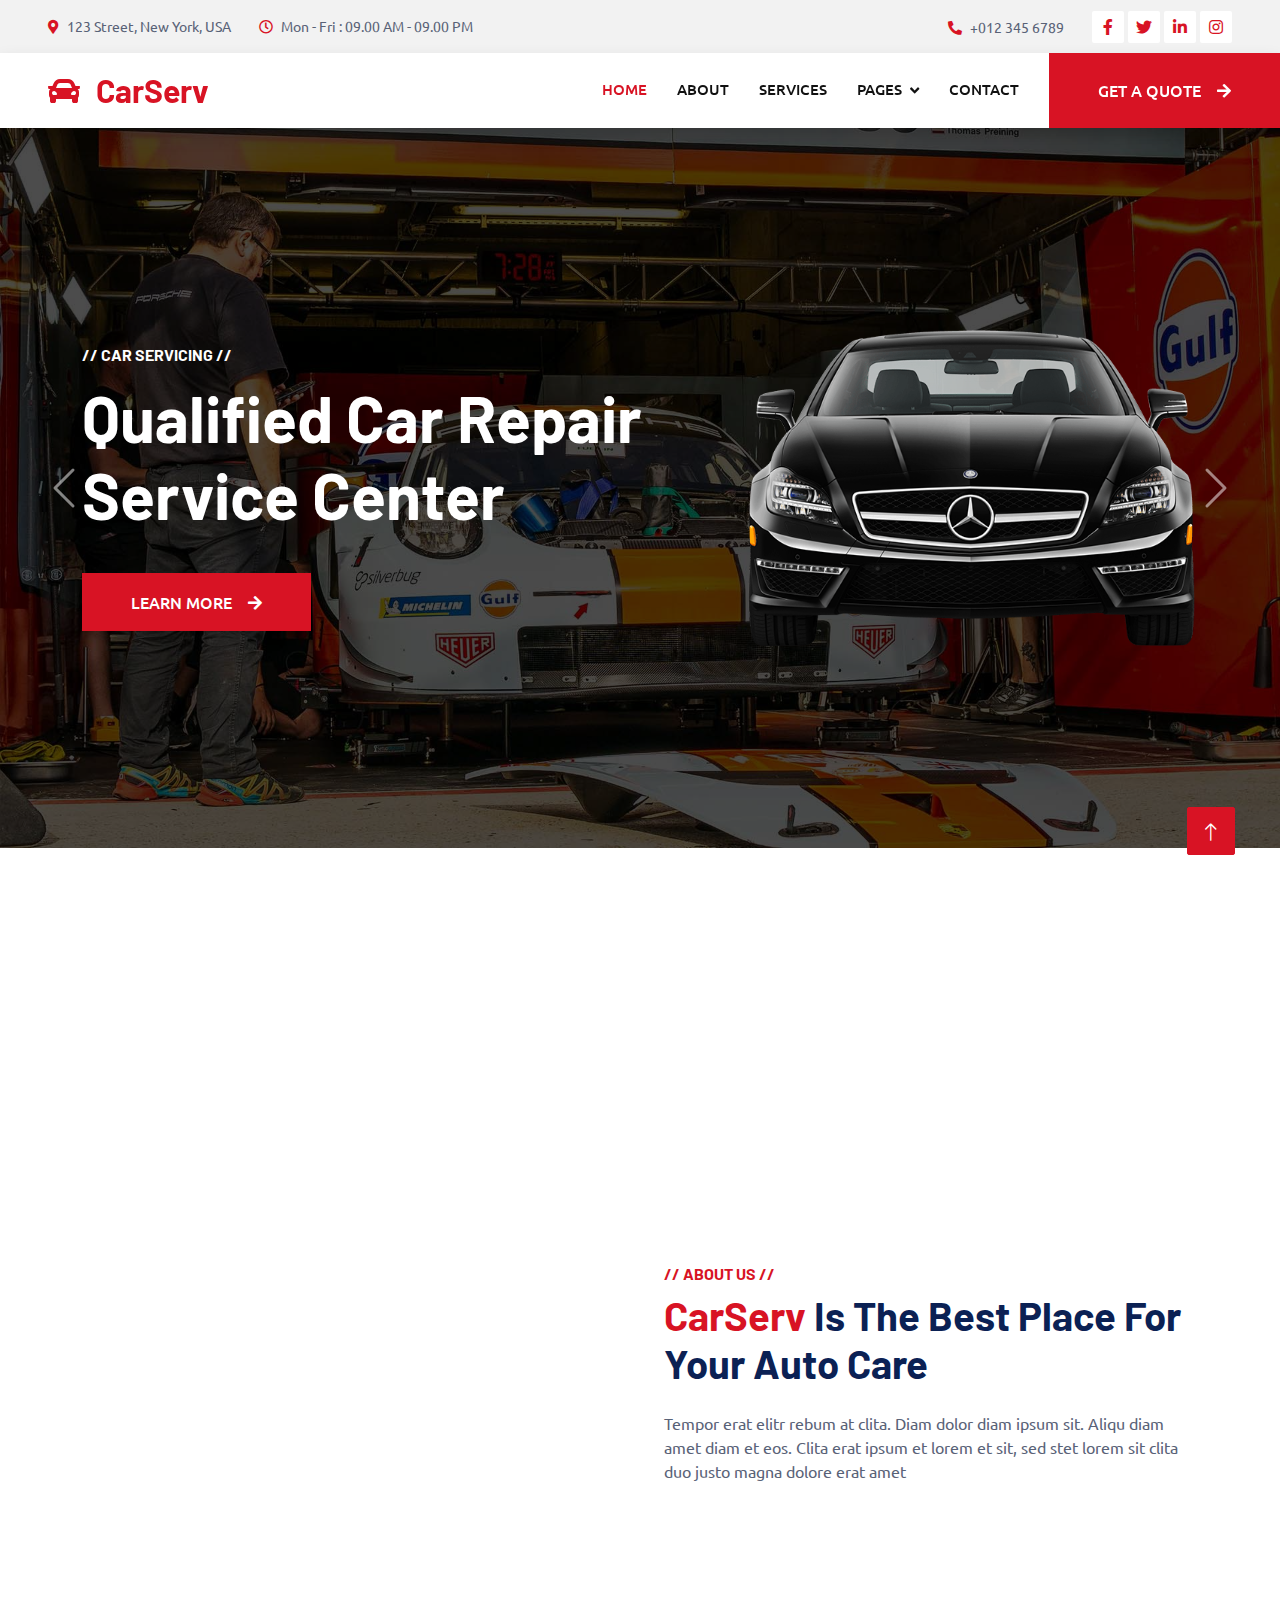
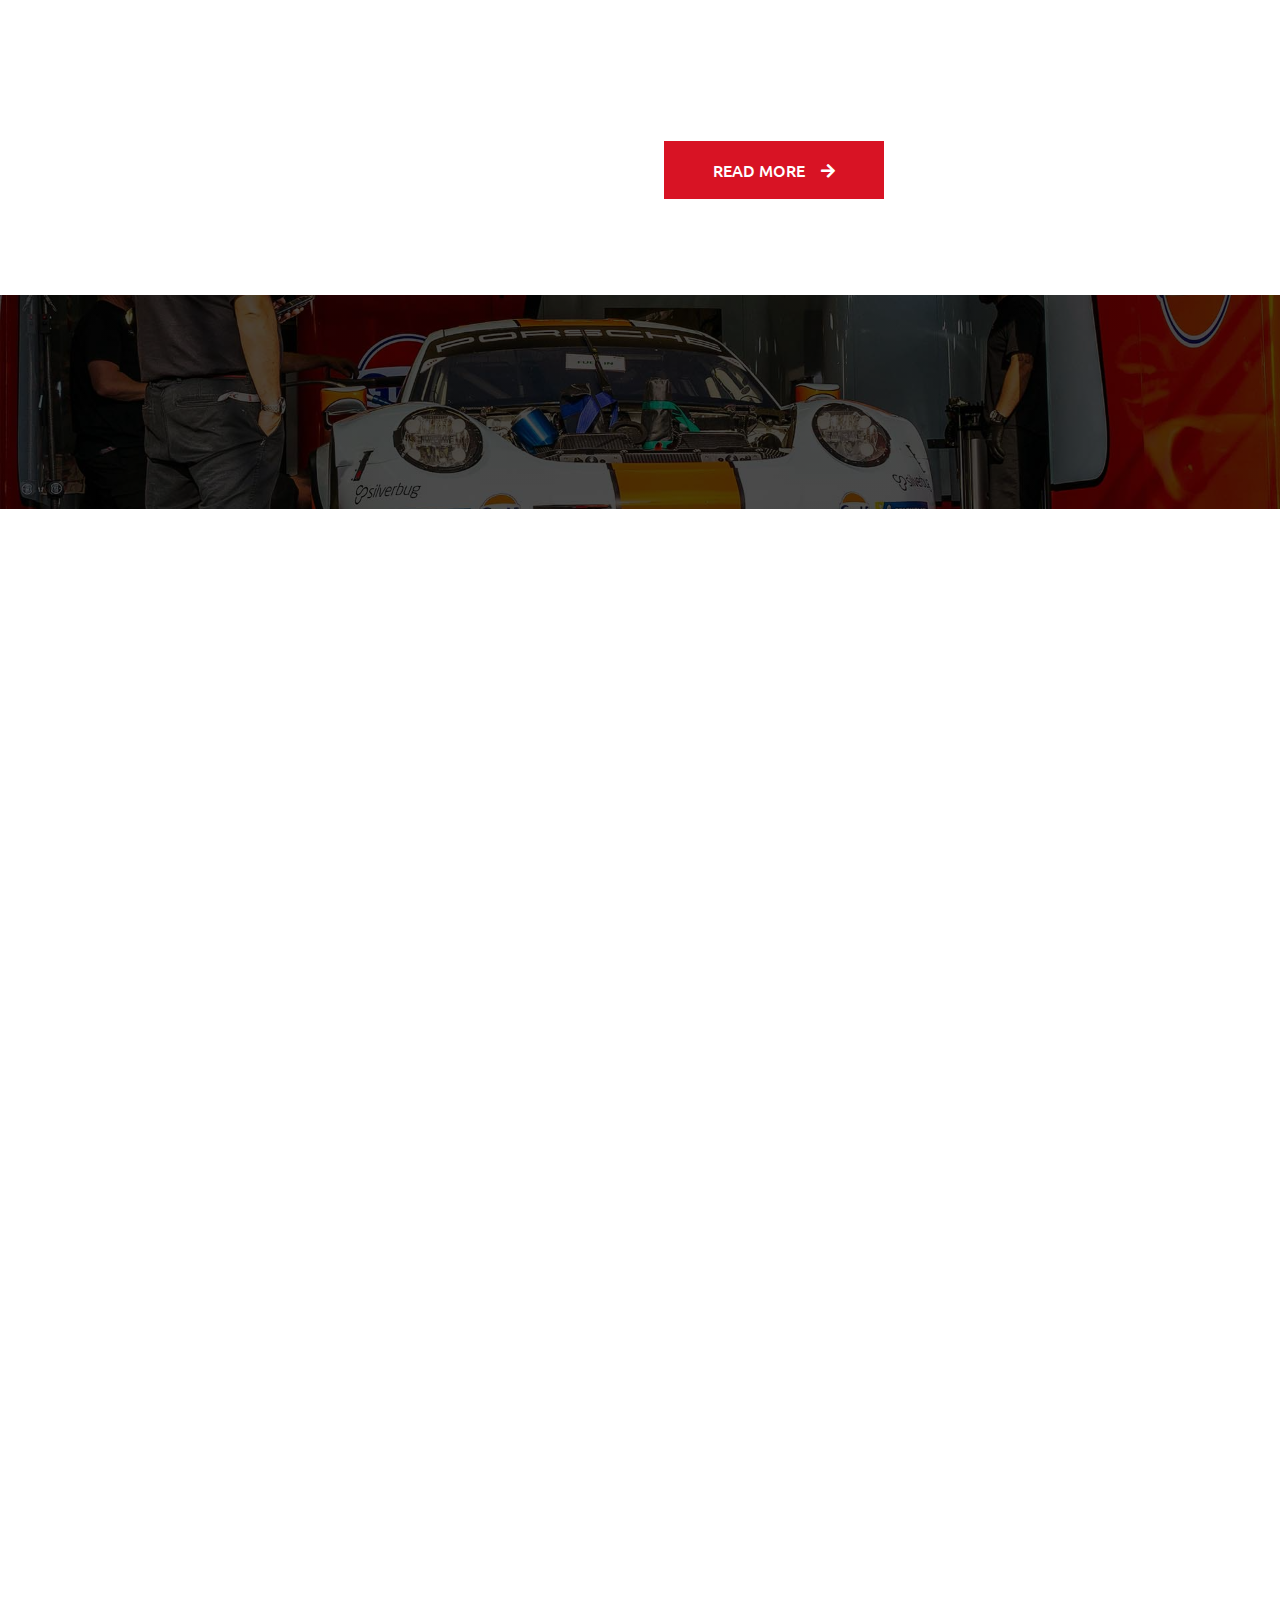
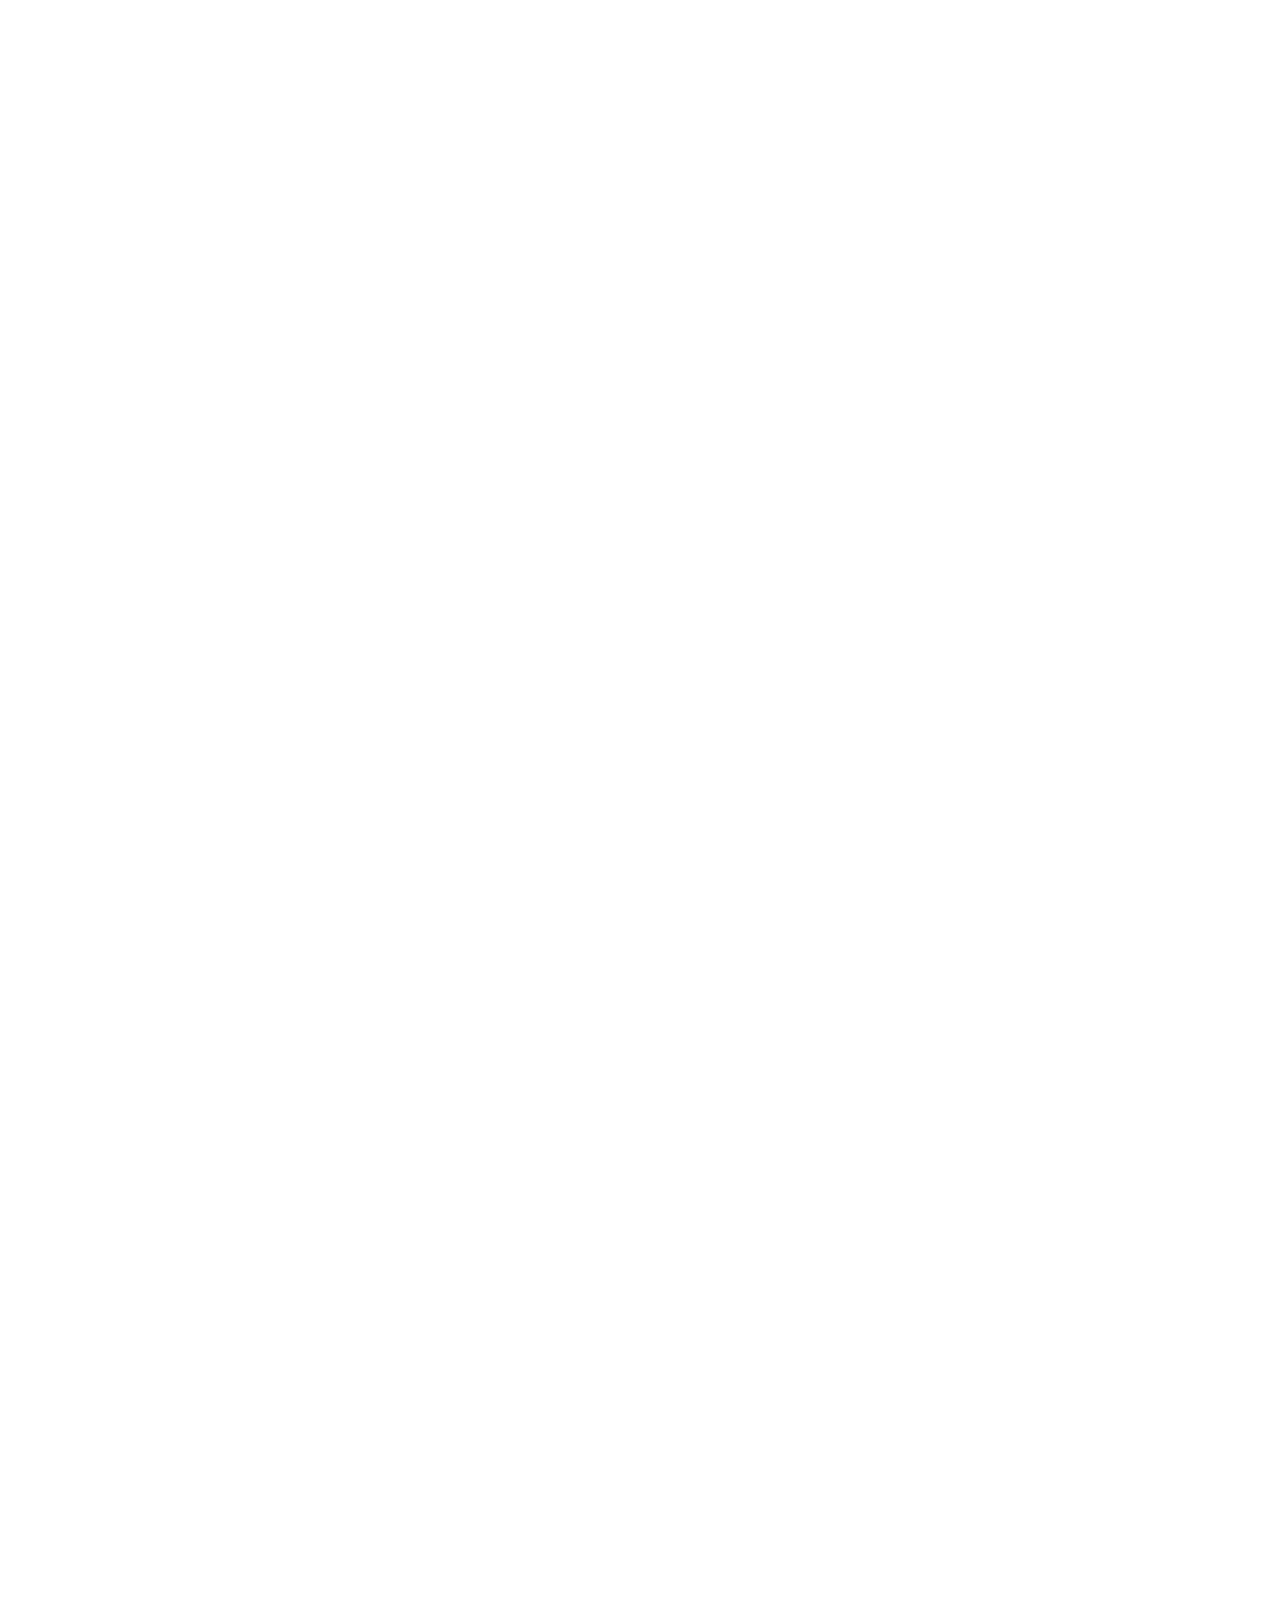
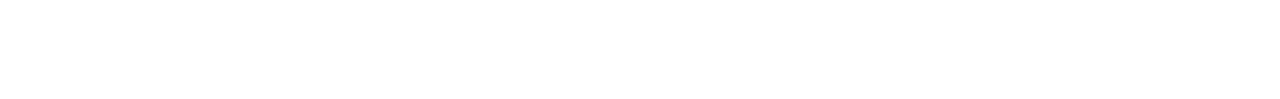
<file: bootstrap-------/car-repair-html-template/index.html>
<!DOCTYPE html>
<html lang="en">

<head>
    <meta charset="utf-8">
    <title>CarServ - Car Repair HTML Template</title>
    <meta content="width=device-width, initial-scale=1.0" name="viewport">
    <meta content="" name="keywords">
    <meta content="" name="description">

    <!-- Favicon -->
    <link href="img/favicon.ico" rel="icon">

    <!-- Google Web Fonts -->
    <link rel="preconnect" href="https://fonts.googleapis.com">
    <link rel="preconnect" href="https://fonts.gstatic.com" crossorigin>
    <link href="https://fonts.googleapis.com/css2?family=Barlow:wght@600;700&family=Ubuntu:wght@400;500&display=swap" rel="stylesheet"> 

    <!-- Icon Font Stylesheet -->
    <link href="https://cdnjs.cloudflare.com/ajax/libs/font-awesome/5.10.0/css/all.min.css" rel="stylesheet">
    <link href="https://cdn.jsdelivr.net/npm/bootstrap-icons@1.4.1/font/bootstrap-icons.css" rel="stylesheet">

    <!-- Libraries Stylesheet -->
    <link href="lib/animate/animate.min.css" rel="stylesheet">
    <link href="lib/owlcarousel/assets/owl.carousel.min.css" rel="stylesheet">
    <link href="lib/tempusdominus/css/tempusdominus-bootstrap-4.min.css" rel="stylesheet" />

    <!-- Customized Bootstrap Stylesheet -->
    <link href="css/bootstrap.min.css" rel="stylesheet">

    <!-- Template Stylesheet -->
    <link href="css/style.css" rel="stylesheet">
</head>

<body>
    <!-- Spinner Start -->
    <div id="spinner" class="show bg-white position-fixed translate-middle w-100 vh-100 top-50 start-50 d-flex align-items-center justify-content-center">
        <div class="spinner-border text-primary" style="width: 3rem; height: 3rem;" role="status">
            <span class="sr-only">Loading...</span>
        </div>
    </div>
    <!-- Spinner End -->


    <!-- Topbar Start -->
    <div class="container-fluid bg-light p-0">
        <div class="row gx-0 d-none d-lg-flex">
            <div class="col-lg-7 px-5 text-start">
                <div class="h-100 d-inline-flex align-items-center py-3 me-4">
                    <small class="fa fa-map-marker-alt text-primary me-2"></small>
                    <small>123 Street, New York, USA</small>
                </div>
                <div class="h-100 d-inline-flex align-items-center py-3">
                    <small class="far fa-clock text-primary me-2"></small>
                    <small>Mon - Fri : 09.00 AM - 09.00 PM</small>
                </div>
            </div>
            <div class="col-lg-5 px-5 text-end">
                <div class="h-100 d-inline-flex align-items-center py-3 me-4">
                    <small class="fa fa-phone-alt text-primary me-2"></small>
                    <small>+012 345 6789</small>
                </div>
                <div class="h-100 d-inline-flex align-items-center">
                    <a class="btn btn-sm-square bg-white text-primary me-1" href=""><i class="fab fa-facebook-f"></i></a>
                    <a class="btn btn-sm-square bg-white text-primary me-1" href=""><i class="fab fa-twitter"></i></a>
                    <a class="btn btn-sm-square bg-white text-primary me-1" href=""><i class="fab fa-linkedin-in"></i></a>
                    <a class="btn btn-sm-square bg-white text-primary me-0" href=""><i class="fab fa-instagram"></i></a>
                </div>
            </div>
        </div>
    </div>
    <!-- Topbar End -->


    <!-- Navbar Start -->
    <nav class="navbar navbar-expand-lg bg-white navbar-light shadow sticky-top p-0">
        <a href="index.html" class="navbar-brand d-flex align-items-center px-4 px-lg-5">
            <h2 class="m-0 text-primary"><i class="fa fa-car me-3"></i>CarServ</h2>
        </a>
        <button type="button" class="navbar-toggler me-4" data-bs-toggle="collapse" data-bs-target="#navbarCollapse">
            <span class="navbar-toggler-icon"></span>
        </button>
        <div class="collapse navbar-collapse" id="navbarCollapse">
            <div class="navbar-nav ms-auto p-4 p-lg-0">
                <a href="index.html" class="nav-item nav-link active">Home</a>
                <a href="about.html" class="nav-item nav-link">About</a>
                <a href="service.html" class="nav-item nav-link">Services</a>
                <div class="nav-item dropdown">
                    <a href="#" class="nav-link dropdown-toggle" data-bs-toggle="dropdown">Pages</a>
                    <div class="dropdown-menu fade-up m-0">
                        <a href="booking.html" class="dropdown-item">Booking</a>
                        <a href="team.html" class="dropdown-item">Technicians</a>
                        <a href="testimonial.html" class="dropdown-item">Testimonial</a>
                        <a href="404.html" class="dropdown-item">404 Page</a>
                    </div>
                </div>
                <a href="contact.html" class="nav-item nav-link">Contact</a>
            </div>
            <a href="" class="btn btn-primary py-4 px-lg-5 d-none d-lg-block">Get A Quote<i class="fa fa-arrow-right ms-3"></i></a>
        </div>
    </nav>
    <!-- Navbar End -->


    <!-- Carousel Start -->
    <div class="container-fluid p-0 mb-5">
        <div id="header-carousel" class="carousel slide" data-bs-ride="carousel">
            <div class="carousel-inner">
                <div class="carousel-item active">
                    <img class="w-100" src="img/carousel-bg-1.jpg" alt="Image">
                    <div class="carousel-caption d-flex align-items-center">
                        <div class="container">
                            <div class="row align-items-center justify-content-center justify-content-lg-start">
                                <div class="col-10 col-lg-7 text-center text-lg-start">
                                    <h6 class="text-white text-uppercase mb-3 animated slideInDown">// Car Servicing //</h6>
                                    <h1 class="display-3 text-white mb-4 pb-3 animated slideInDown">Qualified Car Repair Service Center</h1>
                                    <a href="" class="btn btn-primary py-3 px-5 animated slideInDown">Learn More<i class="fa fa-arrow-right ms-3"></i></a>
                                </div>
                                <div class="col-lg-5 d-none d-lg-flex animated zoomIn">
                                    <img class="img-fluid" src="img/carousel-1.png" alt="">
                                </div>
                            </div>
                        </div>
                    </div>
                </div>
                <div class="carousel-item">
                    <img class="w-100" src="img/carousel-bg-2.jpg" alt="Image">
                    <div class="carousel-caption d-flex align-items-center">
                        <div class="container">
                            <div class="row align-items-center justify-content-center justify-content-lg-start">
                                <div class="col-10 col-lg-7 text-center text-lg-start">
                                    <h6 class="text-white text-uppercase mb-3 animated slideInDown">// Car Servicing //</h6>
                                    <h1 class="display-3 text-white mb-4 pb-3 animated slideInDown">Qualified Car Wash Service Center</h1>
                                    <a href="" class="btn btn-primary py-3 px-5 animated slideInDown">Learn More<i class="fa fa-arrow-right ms-3"></i></a>
                                </div>
                                <div class="col-lg-5 d-none d-lg-flex animated zoomIn">
                                    <img class="img-fluid" src="img/carousel-2.png" alt="">
                                </div>
                            </div>
                        </div>
                    </div>
                </div>
            </div>
            <button class="carousel-control-prev" type="button" data-bs-target="#header-carousel"
                data-bs-slide="prev">
                <span class="carousel-control-prev-icon" aria-hidden="true"></span>
                <span class="visually-hidden">Previous</span>
            </button>
            <button class="carousel-control-next" type="button" data-bs-target="#header-carousel"
                data-bs-slide="next">
                <span class="carousel-control-next-icon" aria-hidden="true"></span>
                <span class="visually-hidden">Next</span>
            </button>
        </div>
    </div>
    <!-- Carousel End -->


    <!-- Service Start -->
    <div class="container-xxl py-5">
        <div class="container">
            <div class="row g-4">
                <div class="col-lg-4 col-md-6 wow fadeInUp" data-wow-delay="0.1s">
                    <div class="d-flex py-5 px-4">
                        <i class="fa fa-certificate fa-3x text-primary flex-shrink-0"></i>
                        <div class="ps-4">
                            <h5 class="mb-3">Quality Servicing</h5>
                            <p>Diam dolor diam ipsum sit amet diam et eos erat ipsum</p>
                            <a class="text-secondary border-bottom" href="">Read More</a>
                        </div>
                    </div>
                </div>
                <div class="col-lg-4 col-md-6 wow fadeInUp" data-wow-delay="0.3s">
                    <div class="d-flex bg-light py-5 px-4">
                        <i class="fa fa-users-cog fa-3x text-primary flex-shrink-0"></i>
                        <div class="ps-4">
                            <h5 class="mb-3">Expert Workers</h5>
                            <p>Diam dolor diam ipsum sit amet diam et eos erat ipsum</p>
                            <a class="text-secondary border-bottom" href="">Read More</a>
                        </div>
                    </div>
                </div>
                <div class="col-lg-4 col-md-6 wow fadeInUp" data-wow-delay="0.5s">
                    <div class="d-flex py-5 px-4">
                        <i class="fa fa-tools fa-3x text-primary flex-shrink-0"></i>
                        <div class="ps-4">
                            <h5 class="mb-3">Modern Equipment</h5>
                            <p>Diam dolor diam ipsum sit amet diam et eos erat ipsum</p>
                            <a class="text-secondary border-bottom" href="">Read More</a>
                        </div>
                    </div>
                </div>
            </div>
        </div>
    </div>
    <!-- Service End -->


    <!-- About Start -->
    <div class="container-xxl py-5">
        <div class="container">
            <div class="row g-5">
                <div class="col-lg-6 pt-4" style="min-height: 400px;">
                    <div class="position-relative h-100 wow fadeIn" data-wow-delay="0.1s">
                        <img class="position-absolute img-fluid w-100 h-100" src="img/about.jpg" style="object-fit: cover;" alt="">
                        <div class="position-absolute top-0 end-0 mt-n4 me-n4 py-4 px-5" style="background: rgba(0, 0, 0, .08);">
                            <h1 class="display-4 text-white mb-0">15 <span class="fs-4">Years</span></h1>
                            <h4 class="text-white">Experience</h4>
                        </div>
                    </div>
                </div>
                <div class="col-lg-6">
                    <h6 class="text-primary text-uppercase">// About Us //</h6>
                    <h1 class="mb-4"><span class="text-primary">CarServ</span> Is The Best Place For Your Auto Care</h1>
                    <p class="mb-4">Tempor erat elitr rebum at clita. Diam dolor diam ipsum sit. Aliqu diam amet diam et eos. Clita erat ipsum et lorem et sit, sed stet lorem sit clita duo justo magna dolore erat amet</p>
                    <div class="row g-4 mb-3 pb-3">
                        <div class="col-12 wow fadeIn" data-wow-delay="0.1s">
                            <div class="d-flex">
                                <div class="bg-light d-flex flex-shrink-0 align-items-center justify-content-center mt-1" style="width: 45px; height: 45px;">
                                    <span class="fw-bold text-secondary">01</span>
                                </div>
                                <div class="ps-3">
                                    <h6>Professional & Expert</h6>
                                    <span>Diam dolor diam ipsum sit amet diam et eos</span>
                                </div>
                            </div>
                        </div>
                        <div class="col-12 wow fadeIn" data-wow-delay="0.3s">
                            <div class="d-flex">
                                <div class="bg-light d-flex flex-shrink-0 align-items-center justify-content-center mt-1" style="width: 45px; height: 45px;">
                                    <span class="fw-bold text-secondary">02</span>
                                </div>
                                <div class="ps-3">
                                    <h6>Quality Servicing Center</h6>
                                    <span>Diam dolor diam ipsum sit amet diam et eos</span>
                                </div>
                            </div>
                        </div>
                        <div class="col-12 wow fadeIn" data-wow-delay="0.5s">
                            <div class="d-flex">
                                <div class="bg-light d-flex flex-shrink-0 align-items-center justify-content-center mt-1" style="width: 45px; height: 45px;">
                                    <span class="fw-bold text-secondary">03</span>
                                </div>
                                <div class="ps-3">
                                    <h6>Awards Winning Workers</h6>
                                    <span>Diam dolor diam ipsum sit amet diam et eos</span>
                                </div>
                            </div>
                        </div>
                    </div>
                    <a href="" class="btn btn-primary py-3 px-5">Read More<i class="fa fa-arrow-right ms-3"></i></a>
                </div>
            </div>
        </div>
    </div>
    <!-- About End -->


    <!-- Fact Start -->
    <div class="container-fluid fact bg-dark my-5 py-5">
        <div class="container">
            <div class="row g-4">
                <div class="col-md-6 col-lg-3 text-center wow fadeIn" data-wow-delay="0.1s">
                    <i class="fa fa-check fa-2x text-white mb-3"></i>
                    <h2 class="text-white mb-2" data-toggle="counter-up">1234</h2>
                    <p class="text-white mb-0">Years Experience</p>
                </div>
                <div class="col-md-6 col-lg-3 text-center wow fadeIn" data-wow-delay="0.3s">
                    <i class="fa fa-users-cog fa-2x text-white mb-3"></i>
                    <h2 class="text-white mb-2" data-toggle="counter-up">1234</h2>
                    <p class="text-white mb-0">Expert Technicians</p>
                </div>
                <div class="col-md-6 col-lg-3 text-center wow fadeIn" data-wow-delay="0.5s">
                    <i class="fa fa-users fa-2x text-white mb-3"></i>
                    <h2 class="text-white mb-2" data-toggle="counter-up">1234</h2>
                    <p class="text-white mb-0">Satisfied Clients</p>
                </div>
                <div class="col-md-6 col-lg-3 text-center wow fadeIn" data-wow-delay="0.7s">
                    <i class="fa fa-car fa-2x text-white mb-3"></i>
                    <h2 class="text-white mb-2" data-toggle="counter-up">1234</h2>
                    <p class="text-white mb-0">Compleate Projects</p>
                </div>
            </div>
        </div>
    </div>
    <!-- Fact End -->


    <!-- Service Start -->
    <div class="container-xxl service py-5">
        <div class="container">
            <div class="text-center wow fadeInUp" data-wow-delay="0.1s">
                <h6 class="text-primary text-uppercase">// Our Services //</h6>
                <h1 class="mb-5">Explore Our Services</h1>
            </div>
            <div class="row g-4 wow fadeInUp" data-wow-delay="0.3s">
                <div class="col-lg-4">
                    <div class="nav w-100 nav-pills me-4">
                        <button class="nav-link w-100 d-flex align-items-center text-start p-4 mb-4 active" data-bs-toggle="pill" data-bs-target="#tab-pane-1" type="button">
                            <i class="fa fa-car-side fa-2x me-3"></i>
                            <h4 class="m-0">Diagnostic Test</h4>
                        </button>
                        <button class="nav-link w-100 d-flex align-items-center text-start p-4 mb-4" data-bs-toggle="pill" data-bs-target="#tab-pane-2" type="button">
                            <i class="fa fa-car fa-2x me-3"></i>
                            <h4 class="m-0">Engine Servicing</h4>
                        </button>
                        <button class="nav-link w-100 d-flex align-items-center text-start p-4 mb-4" data-bs-toggle="pill" data-bs-target="#tab-pane-3" type="button">
                            <i class="fa fa-cog fa-2x me-3"></i>
                            <h4 class="m-0">Tires Replacement</h4>
                        </button>
                        <button class="nav-link w-100 d-flex align-items-center text-start p-4 mb-0" data-bs-toggle="pill" data-bs-target="#tab-pane-4" type="button">
                            <i class="fa fa-oil-can fa-2x me-3"></i>
                            <h4 class="m-0">Oil Changing</h4>
                        </button>
                    </div>
                </div>
                <div class="col-lg-8">
                    <div class="tab-content w-100">
                        <div class="tab-pane fade show active" id="tab-pane-1">
                            <div class="row g-4">
                                <div class="col-md-6" style="min-height: 350px;">
                                    <div class="position-relative h-100">
                                        <img class="position-absolute img-fluid w-100 h-100" src="img/service-1.jpg"
                                            style="object-fit: cover;" alt="">
                                    </div>
                                </div>
                                <div class="col-md-6">
                                    <h3 class="mb-3">15 Years Of Experience In Auto Servicing</h3>
                                    <p class="mb-4">Tempor erat elitr rebum at clita. Diam dolor diam ipsum sit. Aliqu diam amet diam et eos. Clita erat ipsum et lorem et sit, sed stet lorem sit clita duo justo magna dolore erat amet</p>
                                    <p><i class="fa fa-check text-success me-3"></i>Quality Servicing</p>
                                    <p><i class="fa fa-check text-success me-3"></i>Expert Workers</p>
                                    <p><i class="fa fa-check text-success me-3"></i>Modern Equipment</p>
                                    <a href="" class="btn btn-primary py-3 px-5 mt-3">Read More<i class="fa fa-arrow-right ms-3"></i></a>
                                </div>
                            </div>
                        </div>
                        <div class="tab-pane fade" id="tab-pane-2">
                            <div class="row g-4">
                                <div class="col-md-6" style="min-height: 350px;">
                                    <div class="position-relative h-100">
                                        <img class="position-absolute img-fluid w-100 h-100" src="img/service-2.jpg"
                                            style="object-fit: cover;" alt="">
                                    </div>
                                </div>
                                <div class="col-md-6">
                                    <h3 class="mb-3">15 Years Of Experience In Auto Servicing</h3>
                                    <p class="mb-4">Tempor erat elitr rebum at clita. Diam dolor diam ipsum sit. Aliqu diam amet diam et eos. Clita erat ipsum et lorem et sit, sed stet lorem sit clita duo justo magna dolore erat amet</p>
                                    <p><i class="fa fa-check text-success me-3"></i>Quality Servicing</p>
                                    <p><i class="fa fa-check text-success me-3"></i>Expert Workers</p>
                                    <p><i class="fa fa-check text-success me-3"></i>Modern Equipment</p>
                                    <a href="" class="btn btn-primary py-3 px-5 mt-3">Read More<i class="fa fa-arrow-right ms-3"></i></a>
                                </div>
                            </div>
                        </div>
                        <div class="tab-pane fade" id="tab-pane-3">
                            <div class="row g-4">
                                <div class="col-md-6" style="min-height: 350px;">
                                    <div class="position-relative h-100">
                                        <img class="position-absolute img-fluid w-100 h-100" src="img/service-3.jpg"
                                            style="object-fit: cover;" alt="">
                                    </div>
                                </div>
                                <div class="col-md-6">
                                    <h3 class="mb-3">15 Years Of Experience In Auto Servicing</h3>
                                    <p class="mb-4">Tempor erat elitr rebum at clita. Diam dolor diam ipsum sit. Aliqu diam amet diam et eos. Clita erat ipsum et lorem et sit, sed stet lorem sit clita duo justo magna dolore erat amet</p>
                                    <p><i class="fa fa-check text-success me-3"></i>Quality Servicing</p>
                                    <p><i class="fa fa-check text-success me-3"></i>Expert Workers</p>
                                    <p><i class="fa fa-check text-success me-3"></i>Modern Equipment</p>
                                    <a href="" class="btn btn-primary py-3 px-5 mt-3">Read More<i class="fa fa-arrow-right ms-3"></i></a>
                                </div>
                            </div>
                        </div>
                        <div class="tab-pane fade" id="tab-pane-4">
                            <div class="row g-4">
                                <div class="col-md-6" style="min-height: 350px;">
                                    <div class="position-relative h-100">
                                        <img class="position-absolute img-fluid w-100 h-100" src="img/service-4.jpg"
                                            style="object-fit: cover;" alt="">
                                    </div>
                                </div>
                                <div class="col-md-6">
                                    <h3 class="mb-3">15 Years Of Experience In Auto Servicing</h3>
                                    <p class="mb-4">Tempor erat elitr rebum at clita. Diam dolor diam ipsum sit. Aliqu diam amet diam et eos. Clita erat ipsum et lorem et sit, sed stet lorem sit clita duo justo magna dolore erat amet</p>
                                    <p><i class="fa fa-check text-success me-3"></i>Quality Servicing</p>
                                    <p><i class="fa fa-check text-success me-3"></i>Expert Workers</p>
                                    <p><i class="fa fa-check text-success me-3"></i>Modern Equipment</p>
                                    <a href="" class="btn btn-primary py-3 px-5 mt-3">Read More<i class="fa fa-arrow-right ms-3"></i></a>
                                </div>
                            </div>
                        </div>
                    </div>
                </div>
            </div>
        </div>
    </div>
    <!-- Service End -->


    <!-- Booking Start -->
    <div class="container-fluid bg-secondary booking my-5 wow fadeInUp" data-wow-delay="0.1s">
        <div class="container">
            <div class="row gx-5">
                <div class="col-lg-6 py-5">
                    <div class="py-5">
                        <h1 class="text-white mb-4">Certified and Award Winning Car Repair Service Provider</h1>
                        <p class="text-white mb-0">Eirmod sed tempor lorem ut dolores. Aliquyam sit sadipscing kasd ipsum. Dolor ea et dolore et at sea ea at dolor, justo ipsum duo rebum sea invidunt voluptua. Eos vero eos vero ea et dolore eirmod et. Dolores diam duo invidunt lorem. Elitr ut dolores magna sit. Sea dolore sanctus sed et. Takimata takimata sanctus sed.</p>
                    </div>
                </div>
                <div class="col-lg-6">
                    <div class="bg-primary h-100 d-flex flex-column justify-content-center text-center p-5 wow zoomIn" data-wow-delay="0.6s">
                        <h1 class="text-white mb-4">Book For A Service</h1>
                        <form>
                            <div class="row g-3">
                                <div class="col-12 col-sm-6">
                                    <input type="text" class="form-control border-0" placeholder="Your Name" style="height: 55px;">
                                </div>
                                <div class="col-12 col-sm-6">
                                    <input type="email" class="form-control border-0" placeholder="Your Email" style="height: 55px;">
                                </div>
                                <div class="col-12 col-sm-6">
                                    <select class="form-select border-0" style="height: 55px;">
                                        <option selected>Select A Service</option>
                                        <option value="1">Service 1</option>
                                        <option value="2">Service 2</option>
                                        <option value="3">Service 3</option>
                                    </select>
                                </div>
                                <div class="col-12 col-sm-6">
                                    <div class="date" id="date1" data-target-input="nearest">
                                        <input type="text"
                                            class="form-control border-0 datetimepicker-input"
                                            placeholder="Service Date" data-target="#date1" data-toggle="datetimepicker" style="height: 55px;">
                                    </div>
                                </div>
                                <div class="col-12">
                                    <textarea class="form-control border-0" placeholder="Special Request"></textarea>
                                </div>
                                <div class="col-12">
                                    <button class="btn btn-secondary w-100 py-3" type="submit">Book Now</button>
                                </div>
                            </div>
                        </form>
                    </div>
                </div>
            </div>
        </div>
    </div>
    <!-- Booking End -->


    <!-- Team Start -->
    <div class="container-xxl py-5">
        <div class="container">
            <div class="text-center wow fadeInUp" data-wow-delay="0.1s">
                <h6 class="text-primary text-uppercase">// Our Technicians //</h6>
                <h1 class="mb-5">Our Expert Technicians</h1>
            </div>
            <div class="row g-4">
                <div class="col-lg-3 col-md-6 wow fadeInUp" data-wow-delay="0.1s">
                    <div class="team-item">
                        <div class="position-relative overflow-hidden">
                            <img class="img-fluid" src="img/team-1.jpg" alt="">
                            <div class="team-overlay position-absolute start-0 top-0 w-100 h-100">
                                <a class="btn btn-square mx-1" href=""><i class="fab fa-facebook-f"></i></a>
                                <a class="btn btn-square mx-1" href=""><i class="fab fa-twitter"></i></a>
                                <a class="btn btn-square mx-1" href=""><i class="fab fa-instagram"></i></a>
                            </div>
                        </div>
                        <div class="bg-light text-center p-4">
                            <h5 class="fw-bold mb-0">Full Name</h5>
                            <small>Designation</small>
                        </div>
                    </div>
                </div>
                <div class="col-lg-3 col-md-6 wow fadeInUp" data-wow-delay="0.3s">
                    <div class="team-item">
                        <div class="position-relative overflow-hidden">
                            <img class="img-fluid" src="img/team-2.jpg" alt="">
                            <div class="team-overlay position-absolute start-0 top-0 w-100 h-100">
                                <a class="btn btn-square mx-1" href=""><i class="fab fa-facebook-f"></i></a>
                                <a class="btn btn-square mx-1" href=""><i class="fab fa-twitter"></i></a>
                                <a class="btn btn-square mx-1" href=""><i class="fab fa-instagram"></i></a>
                            </div>
                        </div>
                        <div class="bg-light text-center p-4">
                            <h5 class="fw-bold mb-0">Full Name</h5>
                            <small>Designation</small>
                        </div>
                    </div>
                </div>
                <div class="col-lg-3 col-md-6 wow fadeInUp" data-wow-delay="0.5s">
                    <div class="team-item">
                        <div class="position-relative overflow-hidden">
                            <img class="img-fluid" src="img/team-3.jpg" alt="">
                            <div class="team-overlay position-absolute start-0 top-0 w-100 h-100">
                                <a class="btn btn-square mx-1" href=""><i class="fab fa-facebook-f"></i></a>
                                <a class="btn btn-square mx-1" href=""><i class="fab fa-twitter"></i></a>
                                <a class="btn btn-square mx-1" href=""><i class="fab fa-instagram"></i></a>
                            </div>
                        </div>
                        <div class="bg-light text-center p-4">
                            <h5 class="fw-bold mb-0">Full Name</h5>
                            <small>Designation</small>
                        </div>
                    </div>
                </div>
                <div class="col-lg-3 col-md-6 wow fadeInUp" data-wow-delay="0.7s">
                    <div class="team-item">
                        <div class="position-relative overflow-hidden">
                            <img class="img-fluid" src="img/team-4.jpg" alt="">
                            <div class="team-overlay position-absolute start-0 top-0 w-100 h-100">
                                <a class="btn btn-square mx-1" href=""><i class="fab fa-facebook-f"></i></a>
                                <a class="btn btn-square mx-1" href=""><i class="fab fa-twitter"></i></a>
                                <a class="btn btn-square mx-1" href=""><i class="fab fa-instagram"></i></a>
                            </div>
                        </div>
                        <div class="bg-light text-center p-4">
                            <h5 class="fw-bold mb-0">Full Name</h5>
                            <small>Designation</small>
                        </div>
                    </div>
                </div>
            </div>
        </div>
    </div>
    <!-- Team End -->


    <!-- Testimonial Start -->
    <div class="container-xxl py-5 wow fadeInUp" data-wow-delay="0.1s">
        <div class="container">
            <div class="text-center">
                <h6 class="text-primary text-uppercase">// Testimonial //</h6>
                <h1 class="mb-5">Our Clients Say!</h1>
            </div>
            <div class="owl-carousel testimonial-carousel position-relative">
                <div class="testimonial-item text-center">
                    <img class="bg-light rounded-circle p-2 mx-auto mb-3" src="img/testimonial-1.jpg" style="width: 80px; height: 80px;">
                    <h5 class="mb-0">Client Name</h5>
                    <p>Profession</p>
                    <div class="testimonial-text bg-light text-center p-4">
                    <p class="mb-0">Tempor erat elitr rebum at clita. Diam dolor diam ipsum sit diam amet diam et eos. Clita erat ipsum et lorem et sit.</p>
                    </div>
                </div>
                <div class="testimonial-item text-center">
                    <img class="bg-light rounded-circle p-2 mx-auto mb-3" src="img/testimonial-2.jpg" style="width: 80px; height: 80px;">
                    <h5 class="mb-0">Client Name</h5>
                    <p>Profession</p>
                    <div class="testimonial-text bg-light text-center p-4">
                    <p class="mb-0">Tempor erat elitr rebum at clita. Diam dolor diam ipsum sit diam amet diam et eos. Clita erat ipsum et lorem et sit.</p>
                    </div>
                </div>
                <div class="testimonial-item text-center">
                    <img class="bg-light rounded-circle p-2 mx-auto mb-3" src="img/testimonial-3.jpg" style="width: 80px; height: 80px;">
                    <h5 class="mb-0">Client Name</h5>
                    <p>Profession</p>
                    <div class="testimonial-text bg-light text-center p-4">
                    <p class="mb-0">Tempor erat elitr rebum at clita. Diam dolor diam ipsum sit diam amet diam et eos. Clita erat ipsum et lorem et sit.</p>
                    </div>
                </div>
                <div class="testimonial-item text-center">
                    <img class="bg-light rounded-circle p-2 mx-auto mb-3" src="img/testimonial-4.jpg" style="width: 80px; height: 80px;">
                    <h5 class="mb-0">Client Name</h5>
                    <p>Profession</p>
                    <div class="testimonial-text bg-light text-center p-4">
                    <p class="mb-0">Tempor erat elitr rebum at clita. Diam dolor diam ipsum sit diam amet diam et eos. Clita erat ipsum et lorem et sit.</p>
                    </div>
                </div>
            </div>
        </div>
    </div>
    <!-- Testimonial End -->


    <!-- Footer Start -->
    <div class="container-fluid bg-dark text-light footer pt-5 mt-5 wow fadeIn" data-wow-delay="0.1s">
        <div class="container py-5">
            <div class="row g-5">
                <div class="col-lg-3 col-md-6">
                    <h4 class="text-light mb-4">Address</h4>
                    <p class="mb-2"><i class="fa fa-map-marker-alt me-3"></i>123 Street, New York, USA</p>
                    <p class="mb-2"><i class="fa fa-phone-alt me-3"></i>+012 345 67890</p>
                    <p class="mb-2"><i class="fa fa-envelope me-3"></i>info@example.com</p>
                    <div class="d-flex pt-2">
                        <a class="btn btn-outline-light btn-social" href=""><i class="fab fa-twitter"></i></a>
                        <a class="btn btn-outline-light btn-social" href=""><i class="fab fa-facebook-f"></i></a>
                        <a class="btn btn-outline-light btn-social" href=""><i class="fab fa-youtube"></i></a>
                        <a class="btn btn-outline-light btn-social" href=""><i class="fab fa-linkedin-in"></i></a>
                    </div>
                </div>
                <div class="col-lg-3 col-md-6">
                    <h4 class="text-light mb-4">Opening Hours</h4>
                    <h6 class="text-light">Monday - Friday:</h6>
                    <p class="mb-4">09.00 AM - 09.00 PM</p>
                    <h6 class="text-light">Saturday - Sunday:</h6>
                    <p class="mb-0">09.00 AM - 12.00 PM</p>
                </div>
                <div class="col-lg-3 col-md-6">
                    <h4 class="text-light mb-4">Services</h4>
                    <a class="btn btn-link" href="">Diagnostic Test</a>
                    <a class="btn btn-link" href="">Engine Servicing</a>
                    <a class="btn btn-link" href="">Tires Replacement</a>
                    <a class="btn btn-link" href="">Oil Changing</a>
                    <a class="btn btn-link" href="">Vacuam Cleaning</a>
                </div>
                <div class="col-lg-3 col-md-6">
                    <h4 class="text-light mb-4">Newsletter</h4>
                    <p>Dolor amet sit justo amet elitr clita ipsum elitr est.</p>
                    <div class="position-relative mx-auto" style="max-width: 400px;">
                        <input class="form-control border-0 w-100 py-3 ps-4 pe-5" type="text" placeholder="Your email">
                        <button type="button" class="btn btn-primary py-2 position-absolute top-0 end-0 mt-2 me-2">SignUp</button>
                    </div>
                </div>
            </div>
        </div>
        <div class="container">
            <div class="copyright">
                <div class="row">
                    <div class="col-md-6 text-center text-md-start mb-3 mb-md-0">
                        &copy; <a class="border-bottom" href="#">Your Site Name</a>, All Right Reserved.

                        <!--/*** This template is free as long as you keep the footer author’s credit link/attribution link/backlink. If you'd like to use the template without the footer author’s credit link/attribution link/backlink, you can purchase the Credit Removal License from "https://htmlcodex.com/credit-removal". Thank you for your support. ***/-->
                        Designed By <a class="border-bottom" href="https://htmlcodex.com">HTML Codex</a>
                    </div>
                    <div class="col-md-6 text-center text-md-end">
                        <div class="footer-menu">
                            <a href="">Home</a>
                            <a href="">Cookies</a>
                            <a href="">Help</a>
                            <a href="">FQAs</a>
                        </div>
                    </div>
                </div>
            </div>
        </div>
    </div>
    <!-- Footer End -->


    <!-- Back to Top -->
    <a href="#" class="btn btn-lg btn-primary btn-lg-square back-to-top"><i class="bi bi-arrow-up"></i></a>


    <!-- JavaScript Libraries -->
    <script src="https://code.jquery.com/jquery-3.4.1.min.js"></script>
    <script src="https://cdn.jsdelivr.net/npm/bootstrap@5.0.0/dist/js/bootstrap.bundle.min.js"></script>
    <script src="lib/wow/wow.min.js"></script>
    <script src="lib/easing/easing.min.js"></script>
    <script src="lib/waypoints/waypoints.min.js"></script>
    <script src="lib/counterup/counterup.min.js"></script>
    <script src="lib/owlcarousel/owl.carousel.min.js"></script>
    <script src="lib/tempusdominus/js/moment.min.js"></script>
    <script src="lib/tempusdominus/js/moment-timezone.min.js"></script>
    <script src="lib/tempusdominus/js/tempusdominus-bootstrap-4.min.js"></script>

    <!-- Template Javascript -->
    <script src="js/main.js"></script>
</body>

</html>
</file>
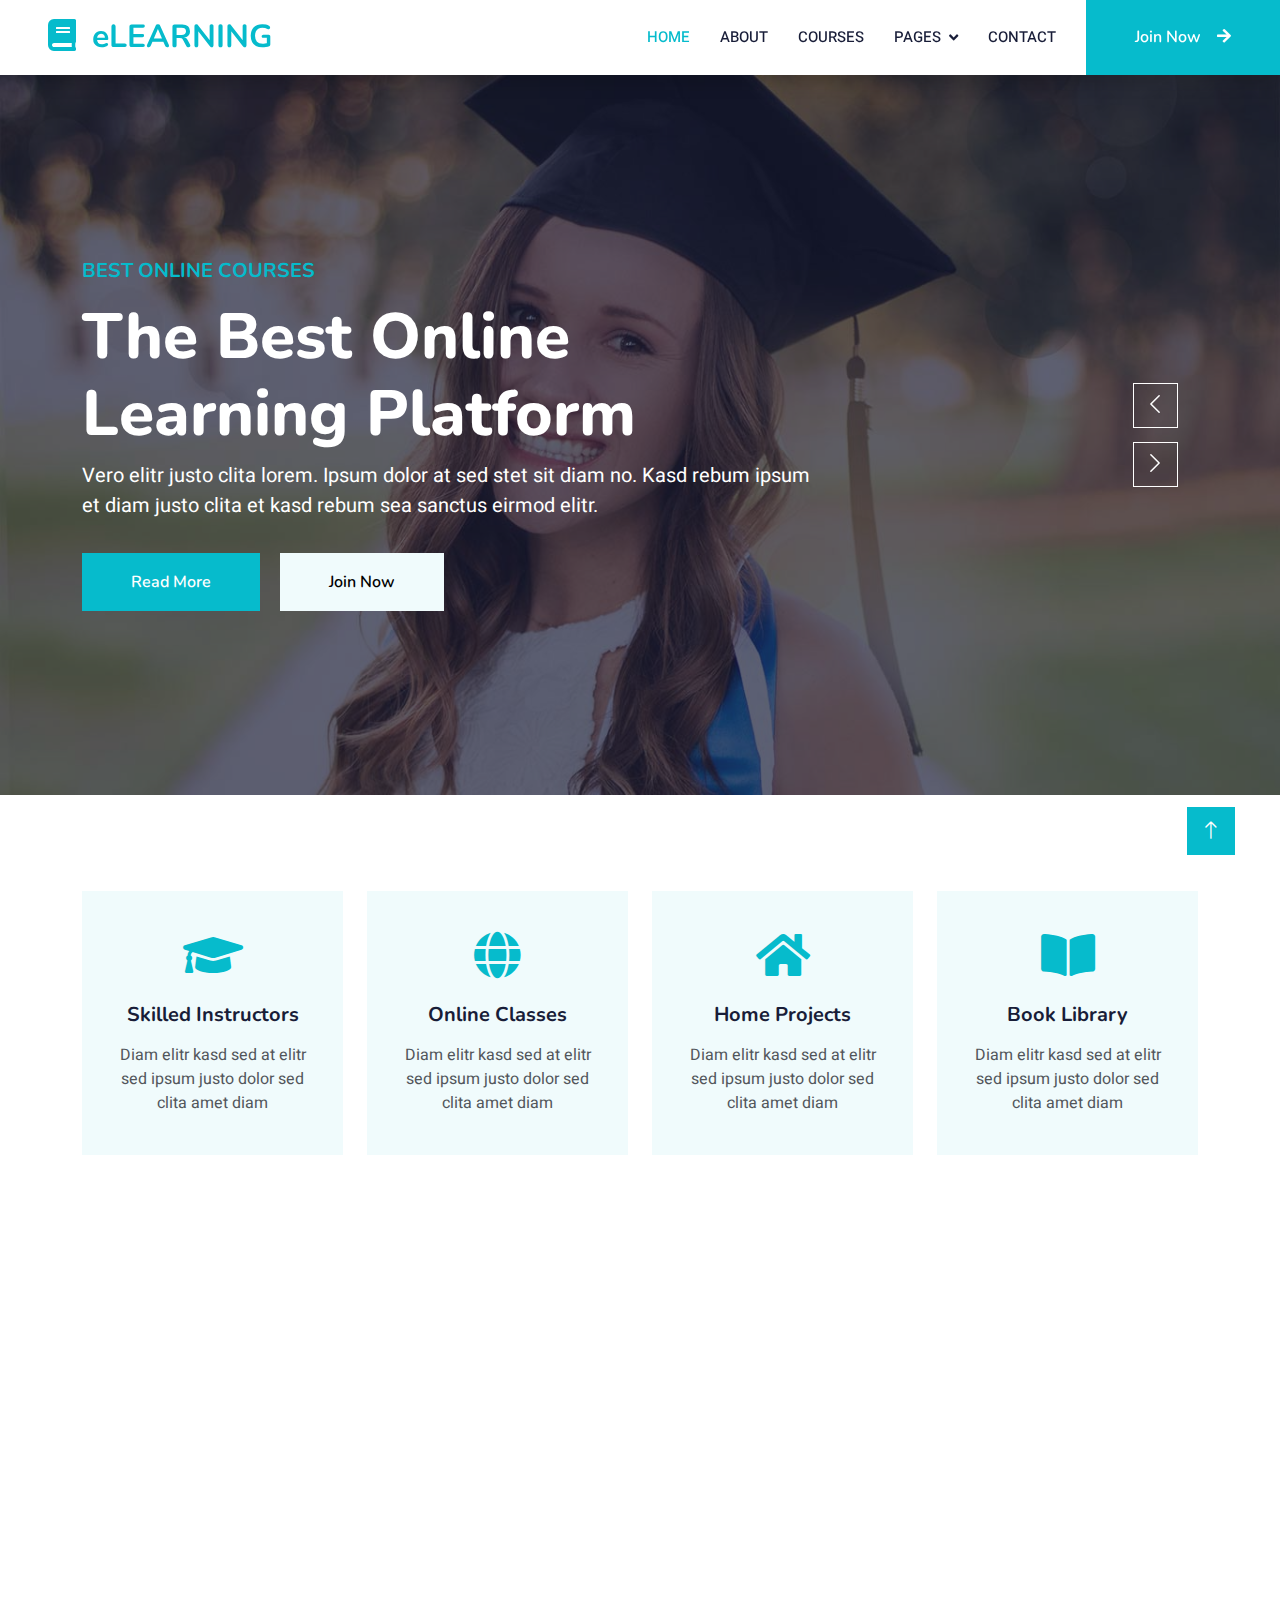
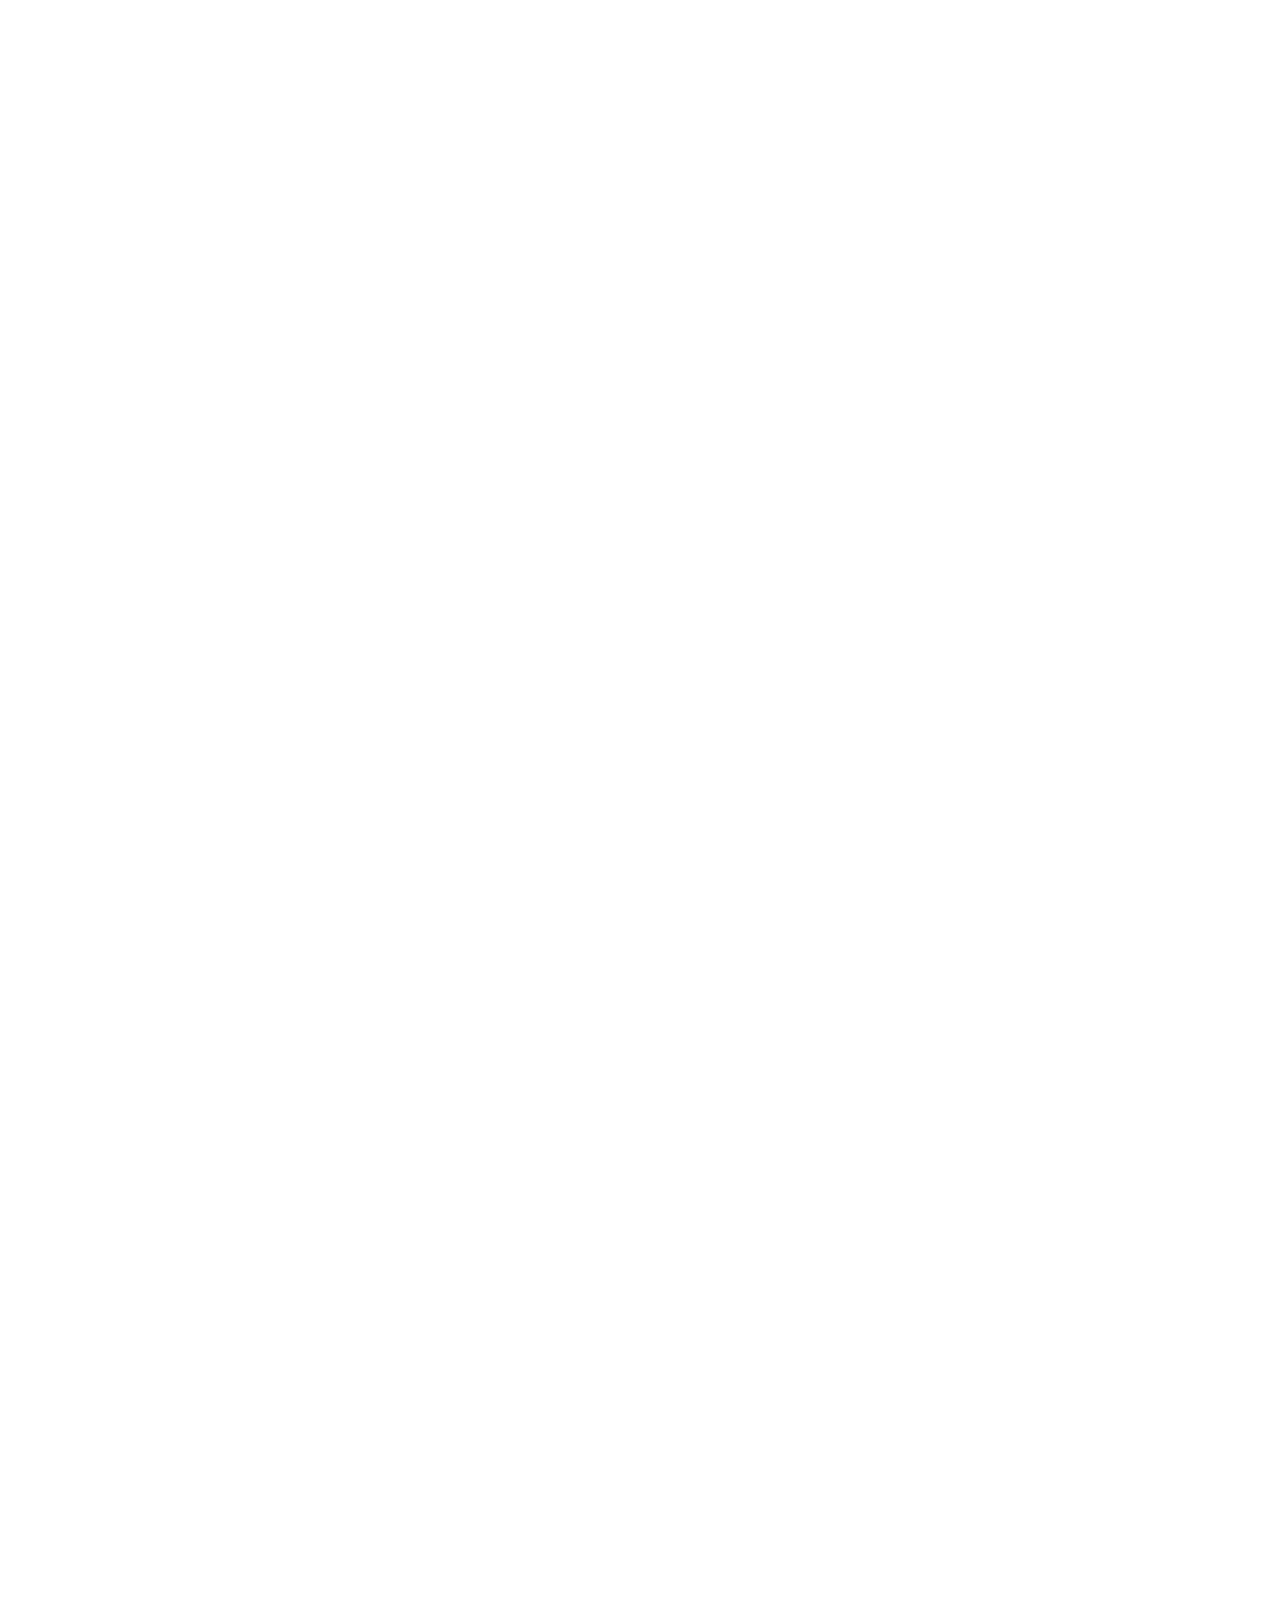
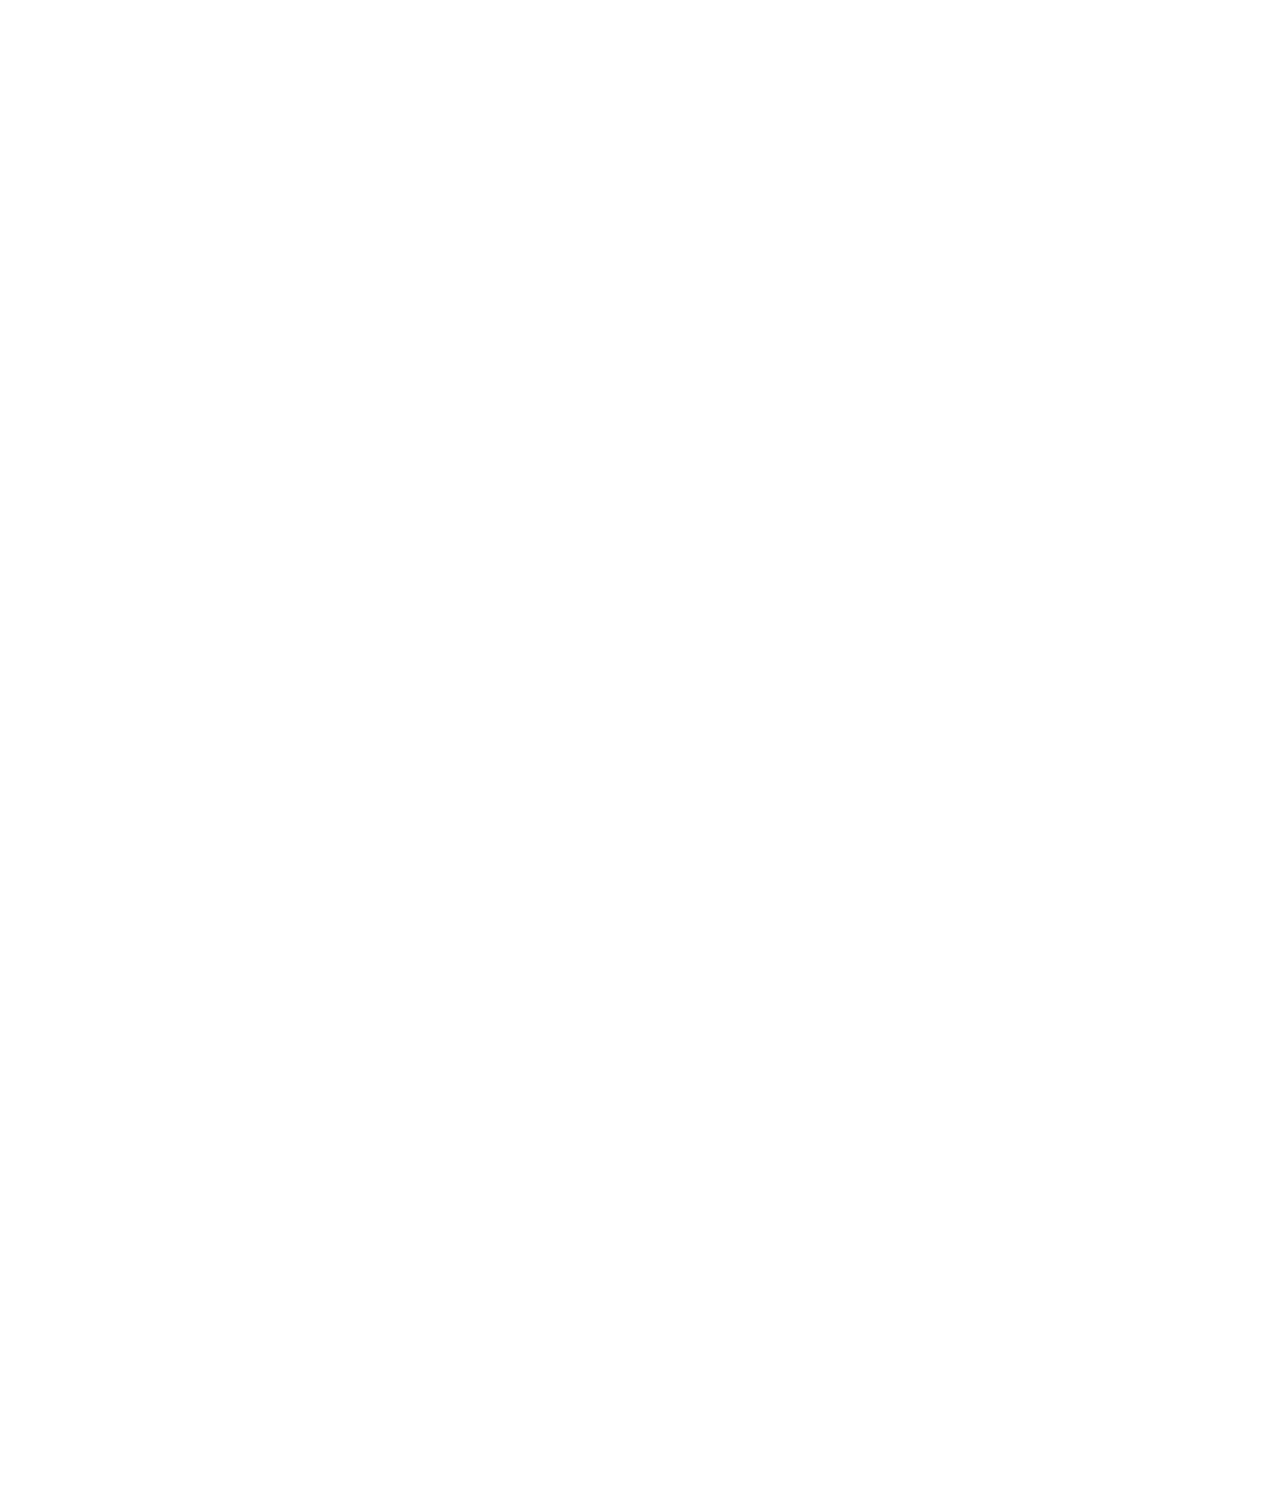
<file: bootstrap-------/elearning-html-template/index.html>
<!DOCTYPE html>
<html lang="en">

<head>
    <meta charset="utf-8">
    <title>eLEARNING - eLearning HTML Template</title>
    <meta content="width=device-width, initial-scale=1.0" name="viewport">
    <meta content="" name="keywords">
    <meta content="" name="description">

    <!-- Favicon -->
    <link href="img/favicon.ico" rel="icon">

    <!-- Google Web Fonts -->
    <link rel="preconnect" href="https://fonts.googleapis.com">
    <link rel="preconnect" href="https://fonts.gstatic.com" crossorigin>
    <link href="https://fonts.googleapis.com/css2?family=Heebo:wght@400;500;600&family=Nunito:wght@600;700;800&display=swap" rel="stylesheet">

    <!-- Icon Font Stylesheet -->
    <link href="https://cdnjs.cloudflare.com/ajax/libs/font-awesome/5.10.0/css/all.min.css" rel="stylesheet">
    <link href="https://cdn.jsdelivr.net/npm/bootstrap-icons@1.4.1/font/bootstrap-icons.css" rel="stylesheet">

    <!-- Libraries Stylesheet -->
    <link href="lib/animate/animate.min.css" rel="stylesheet">
    <link href="lib/owlcarousel/assets/owl.carousel.min.css" rel="stylesheet">

    <!-- Customized Bootstrap Stylesheet -->
    <link href="css/bootstrap.min.css" rel="stylesheet">

    <!-- Template Stylesheet -->
    <link href="css/style.css" rel="stylesheet">
</head>

<body>
    <!-- Spinner Start -->
    <div id="spinner" class="show bg-white position-fixed translate-middle w-100 vh-100 top-50 start-50 d-flex align-items-center justify-content-center">
        <div class="spinner-border text-primary" style="width: 3rem; height: 3rem;" role="status">
            <span class="sr-only">Loading...</span>
        </div>
    </div>
    <!-- Spinner End -->


    <!-- Navbar Start -->
    <nav class="navbar navbar-expand-lg bg-white navbar-light shadow sticky-top p-0">
        <a href="index.html" class="navbar-brand d-flex align-items-center px-4 px-lg-5">
            <h2 class="m-0 text-primary"><i class="fa fa-book me-3"></i>eLEARNING</h2>
        </a>
        <button type="button" class="navbar-toggler me-4" data-bs-toggle="collapse" data-bs-target="#navbarCollapse">
            <span class="navbar-toggler-icon"></span>
        </button>
        <div class="collapse navbar-collapse" id="navbarCollapse">
            <div class="navbar-nav ms-auto p-4 p-lg-0">
                <a href="index.html" class="nav-item nav-link active">Home</a>
                <a href="about.html" class="nav-item nav-link">About</a>
                <a href="courses.html" class="nav-item nav-link">Courses</a>
                <div class="nav-item dropdown">
                    <a href="#" class="nav-link dropdown-toggle" data-bs-toggle="dropdown">Pages</a>
                    <div class="dropdown-menu fade-down m-0">
                        <a href="team.html" class="dropdown-item">Our Team</a>
                        <a href="testimonial.html" class="dropdown-item">Testimonial</a>
                        <a href="404.html" class="dropdown-item">404 Page</a>
                    </div>
                </div>
                <a href="contact.html" class="nav-item nav-link">Contact</a>
            </div>
            <a href="" class="btn btn-primary py-4 px-lg-5 d-none d-lg-block">Join Now<i class="fa fa-arrow-right ms-3"></i></a>
        </div>
    </nav>
    <!-- Navbar End -->


    <!-- Carousel Start -->
    <div class="container-fluid p-0 mb-5">
        <div class="owl-carousel header-carousel position-relative">
            <div class="owl-carousel-item position-relative">
                <img class="img-fluid" src="img/carousel-1.jpg" alt="">
                <div class="position-absolute top-0 start-0 w-100 h-100 d-flex align-items-center" style="background: rgba(24, 29, 56, .7);">
                    <div class="container">
                        <div class="row justify-content-start">
                            <div class="col-sm-10 col-lg-8">
                                <h5 class="text-primary text-uppercase mb-3 animated slideInDown">Best Online Courses</h5>
                                <h1 class="display-3 text-white animated slideInDown">The Best Online Learning Platform</h1>
                                <p class="fs-5 text-white mb-4 pb-2">Vero elitr justo clita lorem. Ipsum dolor at sed stet sit diam no. Kasd rebum ipsum et diam justo clita et kasd rebum sea sanctus eirmod elitr.</p>
                                <a href="" class="btn btn-primary py-md-3 px-md-5 me-3 animated slideInLeft">Read More</a>
                                <a href="" class="btn btn-light py-md-3 px-md-5 animated slideInRight">Join Now</a>
                            </div>
                        </div>
                    </div>
                </div>
            </div>
            <div class="owl-carousel-item position-relative">
                <img class="img-fluid" src="img/carousel-2.jpg" alt="">
                <div class="position-absolute top-0 start-0 w-100 h-100 d-flex align-items-center" style="background: rgba(24, 29, 56, .7);">
                    <div class="container">
                        <div class="row justify-content-start">
                            <div class="col-sm-10 col-lg-8">
                                <h5 class="text-primary text-uppercase mb-3 animated slideInDown">Best Online Courses</h5>
                                <h1 class="display-3 text-white animated slideInDown">Get Educated Online From Your Home</h1>
                                <p class="fs-5 text-white mb-4 pb-2">Vero elitr justo clita lorem. Ipsum dolor at sed stet sit diam no. Kasd rebum ipsum et diam justo clita et kasd rebum sea sanctus eirmod elitr.</p>
                                <a href="" class="btn btn-primary py-md-3 px-md-5 me-3 animated slideInLeft">Read More</a>
                                <a href="" class="btn btn-light py-md-3 px-md-5 animated slideInRight">Join Now</a>
                            </div>
                        </div>
                    </div>
                </div>
            </div>
        </div>
    </div>
    <!-- Carousel End -->


    <!-- Service Start -->
    <div class="container-xxl py-5">
        <div class="container">
            <div class="row g-4">
                <div class="col-lg-3 col-sm-6 wow fadeInUp" data-wow-delay="0.1s">
                    <div class="service-item text-center pt-3">
                        <div class="p-4">
                            <i class="fa fa-3x fa-graduation-cap text-primary mb-4"></i>
                            <h5 class="mb-3">Skilled Instructors</h5>
                            <p>Diam elitr kasd sed at elitr sed ipsum justo dolor sed clita amet diam</p>
                        </div>
                    </div>
                </div>
                <div class="col-lg-3 col-sm-6 wow fadeInUp" data-wow-delay="0.3s">
                    <div class="service-item text-center pt-3">
                        <div class="p-4">
                            <i class="fa fa-3x fa-globe text-primary mb-4"></i>
                            <h5 class="mb-3">Online Classes</h5>
                            <p>Diam elitr kasd sed at elitr sed ipsum justo dolor sed clita amet diam</p>
                        </div>
                    </div>
                </div>
                <div class="col-lg-3 col-sm-6 wow fadeInUp" data-wow-delay="0.5s">
                    <div class="service-item text-center pt-3">
                        <div class="p-4">
                            <i class="fa fa-3x fa-home text-primary mb-4"></i>
                            <h5 class="mb-3">Home Projects</h5>
                            <p>Diam elitr kasd sed at elitr sed ipsum justo dolor sed clita amet diam</p>
                        </div>
                    </div>
                </div>
                <div class="col-lg-3 col-sm-6 wow fadeInUp" data-wow-delay="0.7s">
                    <div class="service-item text-center pt-3">
                        <div class="p-4">
                            <i class="fa fa-3x fa-book-open text-primary mb-4"></i>
                            <h5 class="mb-3">Book Library</h5>
                            <p>Diam elitr kasd sed at elitr sed ipsum justo dolor sed clita amet diam</p>
                        </div>
                    </div>
                </div>
            </div>
        </div>
    </div>
    <!-- Service End -->


    <!-- About Start -->
    <div class="container-xxl py-5">
        <div class="container">
            <div class="row g-5">
                <div class="col-lg-6 wow fadeInUp" data-wow-delay="0.1s" style="min-height: 400px;">
                    <div class="position-relative h-100">
                        <img class="img-fluid position-absolute w-100 h-100" src="img/about.jpg" alt="" style="object-fit: cover;">
                    </div>
                </div>
                <div class="col-lg-6 wow fadeInUp" data-wow-delay="0.3s">
                    <h6 class="section-title bg-white text-start text-primary pe-3">About Us</h6>
                    <h1 class="mb-4">Welcome to eLEARNING</h1>
                    <p class="mb-4">Tempor erat elitr rebum at clita. Diam dolor diam ipsum sit. Aliqu diam amet diam et eos. Clita erat ipsum et lorem et sit.</p>
                    <p class="mb-4">Tempor erat elitr rebum at clita. Diam dolor diam ipsum sit. Aliqu diam amet diam et eos. Clita erat ipsum et lorem et sit, sed stet lorem sit clita duo justo magna dolore erat amet</p>
                    <div class="row gy-2 gx-4 mb-4">
                        <div class="col-sm-6">
                            <p class="mb-0"><i class="fa fa-arrow-right text-primary me-2"></i>Skilled Instructors</p>
                        </div>
                        <div class="col-sm-6">
                            <p class="mb-0"><i class="fa fa-arrow-right text-primary me-2"></i>Online Classes</p>
                        </div>
                        <div class="col-sm-6">
                            <p class="mb-0"><i class="fa fa-arrow-right text-primary me-2"></i>International Certificate</p>
                        </div>
                        <div class="col-sm-6">
                            <p class="mb-0"><i class="fa fa-arrow-right text-primary me-2"></i>Skilled Instructors</p>
                        </div>
                        <div class="col-sm-6">
                            <p class="mb-0"><i class="fa fa-arrow-right text-primary me-2"></i>Online Classes</p>
                        </div>
                        <div class="col-sm-6">
                            <p class="mb-0"><i class="fa fa-arrow-right text-primary me-2"></i>International Certificate</p>
                        </div>
                    </div>
                    <a class="btn btn-primary py-3 px-5 mt-2" href="">Read More</a>
                </div>
            </div>
        </div>
    </div>
    <!-- About End -->


    <!-- Categories Start -->
    <div class="container-xxl py-5 category">
        <div class="container">
            <div class="text-center wow fadeInUp" data-wow-delay="0.1s">
                <h6 class="section-title bg-white text-center text-primary px-3">Categories</h6>
                <h1 class="mb-5">Courses Categories</h1>
            </div>
            <div class="row g-3">
                <div class="col-lg-7 col-md-6">
                    <div class="row g-3">
                        <div class="col-lg-12 col-md-12 wow zoomIn" data-wow-delay="0.1s">
                            <a class="position-relative d-block overflow-hidden" href="">
                                <img class="img-fluid" src="img/cat-1.jpg" alt="">
                                <div class="bg-white text-center position-absolute bottom-0 end-0 py-2 px-3" style="margin: 1px;">
                                    <h5 class="m-0">Web Design</h5>
                                    <small class="text-primary">49 Courses</small>
                                </div>
                            </a>
                        </div>
                        <div class="col-lg-6 col-md-12 wow zoomIn" data-wow-delay="0.3s">
                            <a class="position-relative d-block overflow-hidden" href="">
                                <img class="img-fluid" src="img/cat-2.jpg" alt="">
                                <div class="bg-white text-center position-absolute bottom-0 end-0 py-2 px-3" style="margin: 1px;">
                                    <h5 class="m-0">Graphic Design</h5>
                                    <small class="text-primary">49 Courses</small>
                                </div>
                            </a>
                        </div>
                        <div class="col-lg-6 col-md-12 wow zoomIn" data-wow-delay="0.5s">
                            <a class="position-relative d-block overflow-hidden" href="">
                                <img class="img-fluid" src="img/cat-3.jpg" alt="">
                                <div class="bg-white text-center position-absolute bottom-0 end-0 py-2 px-3" style="margin: 1px;">
                                    <h5 class="m-0">Video Editing</h5>
                                    <small class="text-primary">49 Courses</small>
                                </div>
                            </a>
                        </div>
                    </div>
                </div>
                <div class="col-lg-5 col-md-6 wow zoomIn" data-wow-delay="0.7s" style="min-height: 350px;">
                    <a class="position-relative d-block h-100 overflow-hidden" href="">
                        <img class="img-fluid position-absolute w-100 h-100" src="img/cat-4.jpg" alt="" style="object-fit: cover;">
                        <div class="bg-white text-center position-absolute bottom-0 end-0 py-2 px-3" style="margin:  1px;">
                            <h5 class="m-0">Online Marketing</h5>
                            <small class="text-primary">49 Courses</small>
                        </div>
                    </a>
                </div>
            </div>
        </div>
    </div>
    <!-- Categories Start -->


    <!-- Courses Start -->
    <div class="container-xxl py-5">
        <div class="container">
            <div class="text-center wow fadeInUp" data-wow-delay="0.1s">
                <h6 class="section-title bg-white text-center text-primary px-3">Courses</h6>
                <h1 class="mb-5">Popular Courses</h1>
            </div>
            <div class="row g-4 justify-content-center">
                <div class="col-lg-4 col-md-6 wow fadeInUp" data-wow-delay="0.1s">
                    <div class="course-item bg-light">
                        <div class="position-relative overflow-hidden">
                            <img class="img-fluid" src="img/course-1.jpg" alt="">
                            <div class="w-100 d-flex justify-content-center position-absolute bottom-0 start-0 mb-4">
                                <a href="#" class="flex-shrink-0 btn btn-sm btn-primary px-3 border-end" style="border-radius: 30px 0 0 30px;">Read More</a>
                                <a href="#" class="flex-shrink-0 btn btn-sm btn-primary px-3" style="border-radius: 0 30px 30px 0;">Join Now</a>
                            </div>
                        </div>
                        <div class="text-center p-4 pb-0">
                            <h3 class="mb-0">$149.00</h3>
                            <div class="mb-3">
                                <small class="fa fa-star text-primary"></small>
                                <small class="fa fa-star text-primary"></small>
                                <small class="fa fa-star text-primary"></small>
                                <small class="fa fa-star text-primary"></small>
                                <small class="fa fa-star text-primary"></small>
                                <small>(123)</small>
                            </div>
                            <h5 class="mb-4">Web Design & Development Course for Beginners</h5>
                        </div>
                        <div class="d-flex border-top">
                            <small class="flex-fill text-center border-end py-2"><i class="fa fa-user-tie text-primary me-2"></i>John Doe</small>
                            <small class="flex-fill text-center border-end py-2"><i class="fa fa-clock text-primary me-2"></i>1.49 Hrs</small>
                            <small class="flex-fill text-center py-2"><i class="fa fa-user text-primary me-2"></i>30 Students</small>
                        </div>
                    </div>
                </div>
                <div class="col-lg-4 col-md-6 wow fadeInUp" data-wow-delay="0.3s">
                    <div class="course-item bg-light">
                        <div class="position-relative overflow-hidden">
                            <img class="img-fluid" src="img/course-2.jpg" alt="">
                            <div class="w-100 d-flex justify-content-center position-absolute bottom-0 start-0 mb-4">
                                <a href="#" class="flex-shrink-0 btn btn-sm btn-primary px-3 border-end" style="border-radius: 30px 0 0 30px;">Read More</a>
                                <a href="#" class="flex-shrink-0 btn btn-sm btn-primary px-3" style="border-radius: 0 30px 30px 0;">Join Now</a>
                            </div>
                        </div>
                        <div class="text-center p-4 pb-0">
                            <h3 class="mb-0">$149.00</h3>
                            <div class="mb-3">
                                <small class="fa fa-star text-primary"></small>
                                <small class="fa fa-star text-primary"></small>
                                <small class="fa fa-star text-primary"></small>
                                <small class="fa fa-star text-primary"></small>
                                <small class="fa fa-star text-primary"></small>
                                <small>(123)</small>
                            </div>
                            <h5 class="mb-4">Web Design & Development Course for Beginners</h5>
                        </div>
                        <div class="d-flex border-top">
                            <small class="flex-fill text-center border-end py-2"><i class="fa fa-user-tie text-primary me-2"></i>John Doe</small>
                            <small class="flex-fill text-center border-end py-2"><i class="fa fa-clock text-primary me-2"></i>1.49 Hrs</small>
                            <small class="flex-fill text-center py-2"><i class="fa fa-user text-primary me-2"></i>30 Students</small>
                        </div>
                    </div>
                </div>
                <div class="col-lg-4 col-md-6 wow fadeInUp" data-wow-delay="0.5s">
                    <div class="course-item bg-light">
                        <div class="position-relative overflow-hidden">
                            <img class="img-fluid" src="img/course-3.jpg" alt="">
                            <div class="w-100 d-flex justify-content-center position-absolute bottom-0 start-0 mb-4">
                                <a href="#" class="flex-shrink-0 btn btn-sm btn-primary px-3 border-end" style="border-radius: 30px 0 0 30px;">Read More</a>
                                <a href="#" class="flex-shrink-0 btn btn-sm btn-primary px-3" style="border-radius: 0 30px 30px 0;">Join Now</a>
                            </div>
                        </div>
                        <div class="text-center p-4 pb-0">
                            <h3 class="mb-0">$149.00</h3>
                            <div class="mb-3">
                                <small class="fa fa-star text-primary"></small>
                                <small class="fa fa-star text-primary"></small>
                                <small class="fa fa-star text-primary"></small>
                                <small class="fa fa-star text-primary"></small>
                                <small class="fa fa-star text-primary"></small>
                                <small>(123)</small>
                            </div>
                            <h5 class="mb-4">Web Design & Development Course for Beginners</h5>
                        </div>
                        <div class="d-flex border-top">
                            <small class="flex-fill text-center border-end py-2"><i class="fa fa-user-tie text-primary me-2"></i>John Doe</small>
                            <small class="flex-fill text-center border-end py-2"><i class="fa fa-clock text-primary me-2"></i>1.49 Hrs</small>
                            <small class="flex-fill text-center py-2"><i class="fa fa-user text-primary me-2"></i>30 Students</small>
                        </div>
                    </div>
                </div>
            </div>
        </div>
    </div>
    <!-- Courses End -->


    <!-- Team Start -->
    <div class="container-xxl py-5">
        <div class="container">
            <div class="text-center wow fadeInUp" data-wow-delay="0.1s">
                <h6 class="section-title bg-white text-center text-primary px-3">Instructors</h6>
                <h1 class="mb-5">Expert Instructors</h1>
            </div>
            <div class="row g-4">
                <div class="col-lg-3 col-md-6 wow fadeInUp" data-wow-delay="0.1s">
                    <div class="team-item bg-light">
                        <div class="overflow-hidden">
                            <img class="img-fluid" src="img/team-1.jpg" alt="">
                        </div>
                        <div class="position-relative d-flex justify-content-center" style="margin-top: -23px;">
                            <div class="bg-light d-flex justify-content-center pt-2 px-1">
                                <a class="btn btn-sm-square btn-primary mx-1" href=""><i class="fab fa-facebook-f"></i></a>
                                <a class="btn btn-sm-square btn-primary mx-1" href=""><i class="fab fa-twitter"></i></a>
                                <a class="btn btn-sm-square btn-primary mx-1" href=""><i class="fab fa-instagram"></i></a>
                            </div>
                        </div>
                        <div class="text-center p-4">
                            <h5 class="mb-0">Instructor Name</h5>
                            <small>Designation</small>
                        </div>
                    </div>
                </div>
                <div class="col-lg-3 col-md-6 wow fadeInUp" data-wow-delay="0.3s">
                    <div class="team-item bg-light">
                        <div class="overflow-hidden">
                            <img class="img-fluid" src="img/team-2.jpg" alt="">
                        </div>
                        <div class="position-relative d-flex justify-content-center" style="margin-top: -23px;">
                            <div class="bg-light d-flex justify-content-center pt-2 px-1">
                                <a class="btn btn-sm-square btn-primary mx-1" href=""><i class="fab fa-facebook-f"></i></a>
                                <a class="btn btn-sm-square btn-primary mx-1" href=""><i class="fab fa-twitter"></i></a>
                                <a class="btn btn-sm-square btn-primary mx-1" href=""><i class="fab fa-instagram"></i></a>
                            </div>
                        </div>
                        <div class="text-center p-4">
                            <h5 class="mb-0">Instructor Name</h5>
                            <small>Designation</small>
                        </div>
                    </div>
                </div>
                <div class="col-lg-3 col-md-6 wow fadeInUp" data-wow-delay="0.5s">
                    <div class="team-item bg-light">
                        <div class="overflow-hidden">
                            <img class="img-fluid" src="img/team-3.jpg" alt="">
                        </div>
                        <div class="position-relative d-flex justify-content-center" style="margin-top: -23px;">
                            <div class="bg-light d-flex justify-content-center pt-2 px-1">
                                <a class="btn btn-sm-square btn-primary mx-1" href=""><i class="fab fa-facebook-f"></i></a>
                                <a class="btn btn-sm-square btn-primary mx-1" href=""><i class="fab fa-twitter"></i></a>
                                <a class="btn btn-sm-square btn-primary mx-1" href=""><i class="fab fa-instagram"></i></a>
                            </div>
                        </div>
                        <div class="text-center p-4">
                            <h5 class="mb-0">Instructor Name</h5>
                            <small>Designation</small>
                        </div>
                    </div>
                </div>
                <div class="col-lg-3 col-md-6 wow fadeInUp" data-wow-delay="0.7s">
                    <div class="team-item bg-light">
                        <div class="overflow-hidden">
                            <img class="img-fluid" src="img/team-4.jpg" alt="">
                        </div>
                        <div class="position-relative d-flex justify-content-center" style="margin-top: -23px;">
                            <div class="bg-light d-flex justify-content-center pt-2 px-1">
                                <a class="btn btn-sm-square btn-primary mx-1" href=""><i class="fab fa-facebook-f"></i></a>
                                <a class="btn btn-sm-square btn-primary mx-1" href=""><i class="fab fa-twitter"></i></a>
                                <a class="btn btn-sm-square btn-primary mx-1" href=""><i class="fab fa-instagram"></i></a>
                            </div>
                        </div>
                        <div class="text-center p-4">
                            <h5 class="mb-0">Instructor Name</h5>
                            <small>Designation</small>
                        </div>
                    </div>
                </div>
            </div>
        </div>
    </div>
    <!-- Team End -->


    <!-- Testimonial Start -->
    <div class="container-xxl py-5 wow fadeInUp" data-wow-delay="0.1s">
        <div class="container">
            <div class="text-center">
                <h6 class="section-title bg-white text-center text-primary px-3">Testimonial</h6>
                <h1 class="mb-5">Our Students Say!</h1>
            </div>
            <div class="owl-carousel testimonial-carousel position-relative">
                <div class="testimonial-item text-center">
                    <img class="border rounded-circle p-2 mx-auto mb-3" src="img/testimonial-1.jpg" style="width: 80px; height: 80px;">
                    <h5 class="mb-0">Client Name</h5>
                    <p>Profession</p>
                    <div class="testimonial-text bg-light text-center p-4">
                    <p class="mb-0">Tempor erat elitr rebum at clita. Diam dolor diam ipsum sit diam amet diam et eos. Clita erat ipsum et lorem et sit.</p>
                    </div>
                </div>
                <div class="testimonial-item text-center">
                    <img class="border rounded-circle p-2 mx-auto mb-3" src="img/testimonial-2.jpg" style="width: 80px; height: 80px;">
                    <h5 class="mb-0">Client Name</h5>
                    <p>Profession</p>
                    <div class="testimonial-text bg-light text-center p-4">
                    <p class="mb-0">Tempor erat elitr rebum at clita. Diam dolor diam ipsum sit diam amet diam et eos. Clita erat ipsum et lorem et sit.</p>
                    </div>
                </div>
                <div class="testimonial-item text-center">
                    <img class="border rounded-circle p-2 mx-auto mb-3" src="img/testimonial-3.jpg" style="width: 80px; height: 80px;">
                    <h5 class="mb-0">Client Name</h5>
                    <p>Profession</p>
                    <div class="testimonial-text bg-light text-center p-4">
                    <p class="mb-0">Tempor erat elitr rebum at clita. Diam dolor diam ipsum sit diam amet diam et eos. Clita erat ipsum et lorem et sit.</p>
                    </div>
                </div>
                <div class="testimonial-item text-center">
                    <img class="border rounded-circle p-2 mx-auto mb-3" src="img/testimonial-4.jpg" style="width: 80px; height: 80px;">
                    <h5 class="mb-0">Client Name</h5>
                    <p>Profession</p>
                    <div class="testimonial-text bg-light text-center p-4">
                    <p class="mb-0">Tempor erat elitr rebum at clita. Diam dolor diam ipsum sit diam amet diam et eos. Clita erat ipsum et lorem et sit.</p>
                    </div>
                </div>
            </div>
        </div>
    </div>
    <!-- Testimonial End -->
        

    <!-- Footer Start -->
    <div class="container-fluid bg-dark text-light footer pt-5 mt-5 wow fadeIn" data-wow-delay="0.1s">
        <div class="container py-5">
            <div class="row g-5">
                <div class="col-lg-3 col-md-6">
                    <h4 class="text-white mb-3">Quick Link</h4>
                    <a class="btn btn-link" href="">About Us</a>
                    <a class="btn btn-link" href="">Contact Us</a>
                    <a class="btn btn-link" href="">Privacy Policy</a>
                    <a class="btn btn-link" href="">Terms & Condition</a>
                    <a class="btn btn-link" href="">FAQs & Help</a>
                </div>
                <div class="col-lg-3 col-md-6">
                    <h4 class="text-white mb-3">Contact</h4>
                    <p class="mb-2"><i class="fa fa-map-marker-alt me-3"></i>123 Street, New York, USA</p>
                    <p class="mb-2"><i class="fa fa-phone-alt me-3"></i>+012 345 67890</p>
                    <p class="mb-2"><i class="fa fa-envelope me-3"></i>info@example.com</p>
                    <div class="d-flex pt-2">
                        <a class="btn btn-outline-light btn-social" href=""><i class="fab fa-twitter"></i></a>
                        <a class="btn btn-outline-light btn-social" href=""><i class="fab fa-facebook-f"></i></a>
                        <a class="btn btn-outline-light btn-social" href=""><i class="fab fa-youtube"></i></a>
                        <a class="btn btn-outline-light btn-social" href=""><i class="fab fa-linkedin-in"></i></a>
                    </div>
                </div>
                <div class="col-lg-3 col-md-6">
                    <h4 class="text-white mb-3">Gallery</h4>
                    <div class="row g-2 pt-2">
                        <div class="col-4">
                            <img class="img-fluid bg-light p-1" src="img/course-1.jpg" alt="">
                        </div>
                        <div class="col-4">
                            <img class="img-fluid bg-light p-1" src="img/course-2.jpg" alt="">
                        </div>
                        <div class="col-4">
                            <img class="img-fluid bg-light p-1" src="img/course-3.jpg" alt="">
                        </div>
                        <div class="col-4">
                            <img class="img-fluid bg-light p-1" src="img/course-2.jpg" alt="">
                        </div>
                        <div class="col-4">
                            <img class="img-fluid bg-light p-1" src="img/course-3.jpg" alt="">
                        </div>
                        <div class="col-4">
                            <img class="img-fluid bg-light p-1" src="img/course-1.jpg" alt="">
                        </div>
                    </div>
                </div>
                <div class="col-lg-3 col-md-6">
                    <h4 class="text-white mb-3">Newsletter</h4>
                    <p>Dolor amet sit justo amet elitr clita ipsum elitr est.</p>
                    <div class="position-relative mx-auto" style="max-width: 400px;">
                        <input class="form-control border-0 w-100 py-3 ps-4 pe-5" type="text" placeholder="Your email">
                        <button type="button" class="btn btn-primary py-2 position-absolute top-0 end-0 mt-2 me-2">SignUp</button>
                    </div>
                </div>
            </div>
        </div>
        <div class="container">
            <div class="copyright">
                <div class="row">
                    <div class="col-md-6 text-center text-md-start mb-3 mb-md-0">
                        &copy; <a class="border-bottom" href="#">Your Site Name</a>, All Right Reserved.

                        <!--/*** This template is free as long as you keep the footer author’s credit link/attribution link/backlink. If you'd like to use the template without the footer author’s credit link/attribution link/backlink, you can purchase the Credit Removal License from "https://htmlcodex.com/credit-removal". Thank you for your support. ***/-->
                        Designed By <a class="border-bottom" href="https://htmlcodex.com">HTML Codex</a>
                    </div>
                    <div class="col-md-6 text-center text-md-end">
                        <div class="footer-menu">
                            <a href="">Home</a>
                            <a href="">Cookies</a>
                            <a href="">Help</a>
                            <a href="">FQAs</a>
                        </div>
                    </div>
                </div>
            </div>
        </div>
    </div>
    <!-- Footer End -->


    <!-- Back to Top -->
    <a href="#" class="btn btn-lg btn-primary btn-lg-square back-to-top"><i class="bi bi-arrow-up"></i></a>


    <!-- JavaScript Libraries -->
    <script src="https://code.jquery.com/jquery-3.4.1.min.js"></script>
    <script src="https://cdn.jsdelivr.net/npm/bootstrap@5.0.0/dist/js/bootstrap.bundle.min.js"></script>
    <script src="lib/wow/wow.min.js"></script>
    <script src="lib/easing/easing.min.js"></script>
    <script src="lib/waypoints/waypoints.min.js"></script>
    <script src="lib/owlcarousel/owl.carousel.min.js"></script>

    <!-- Template Javascript -->
    <script src="js/main.js"></script>
</body>

</html>
</file>
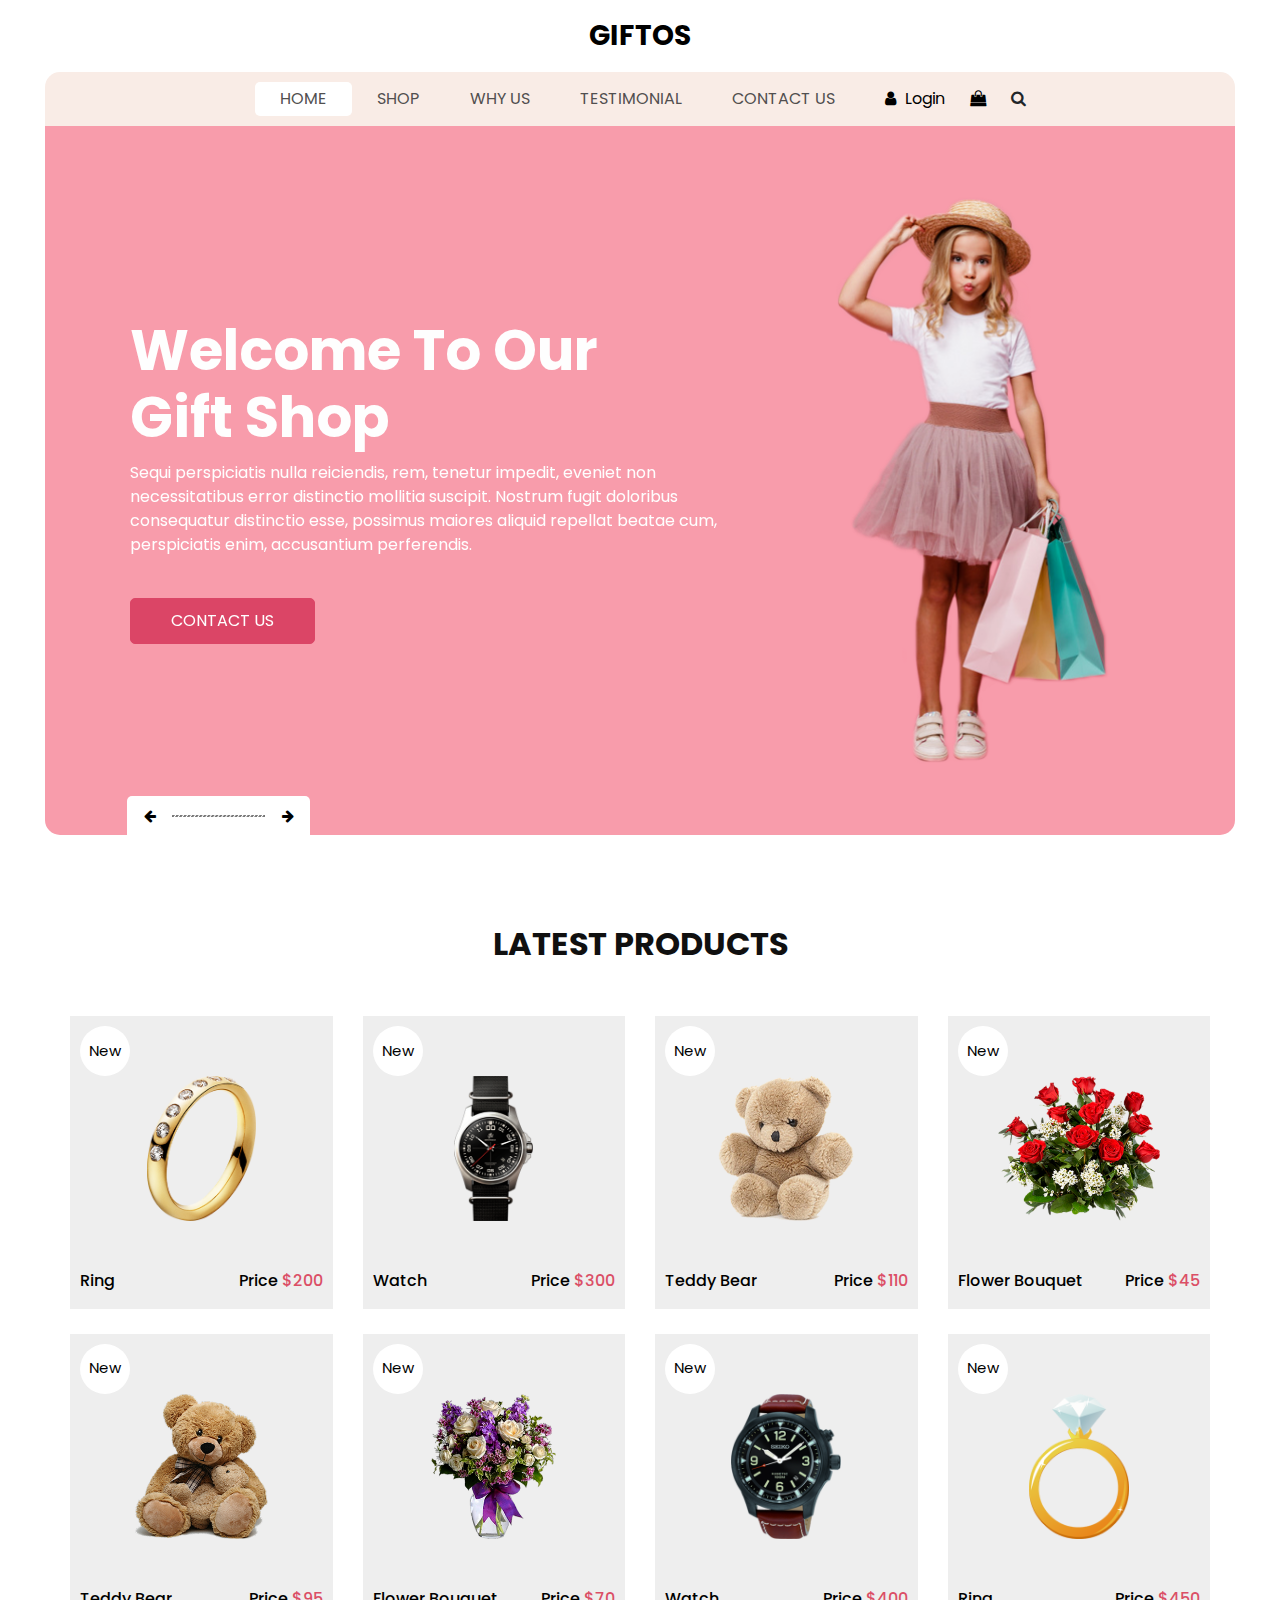
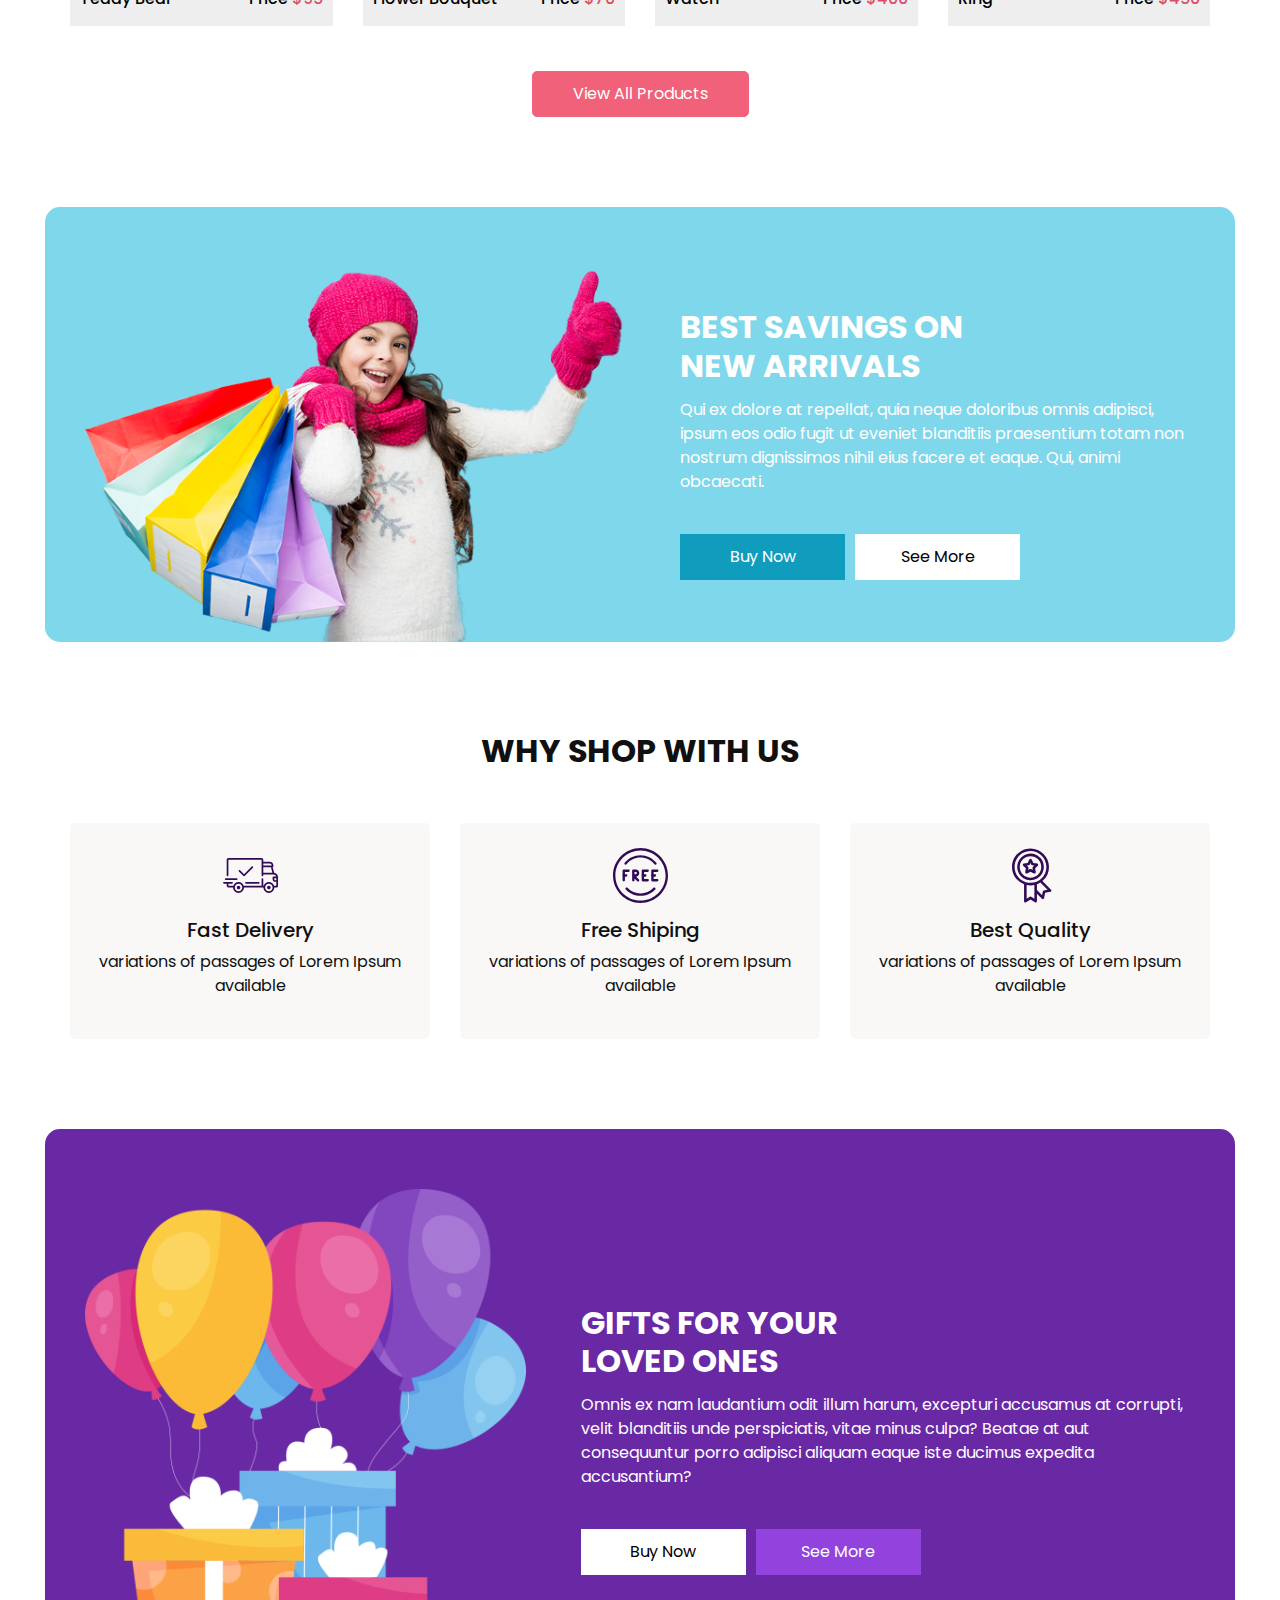
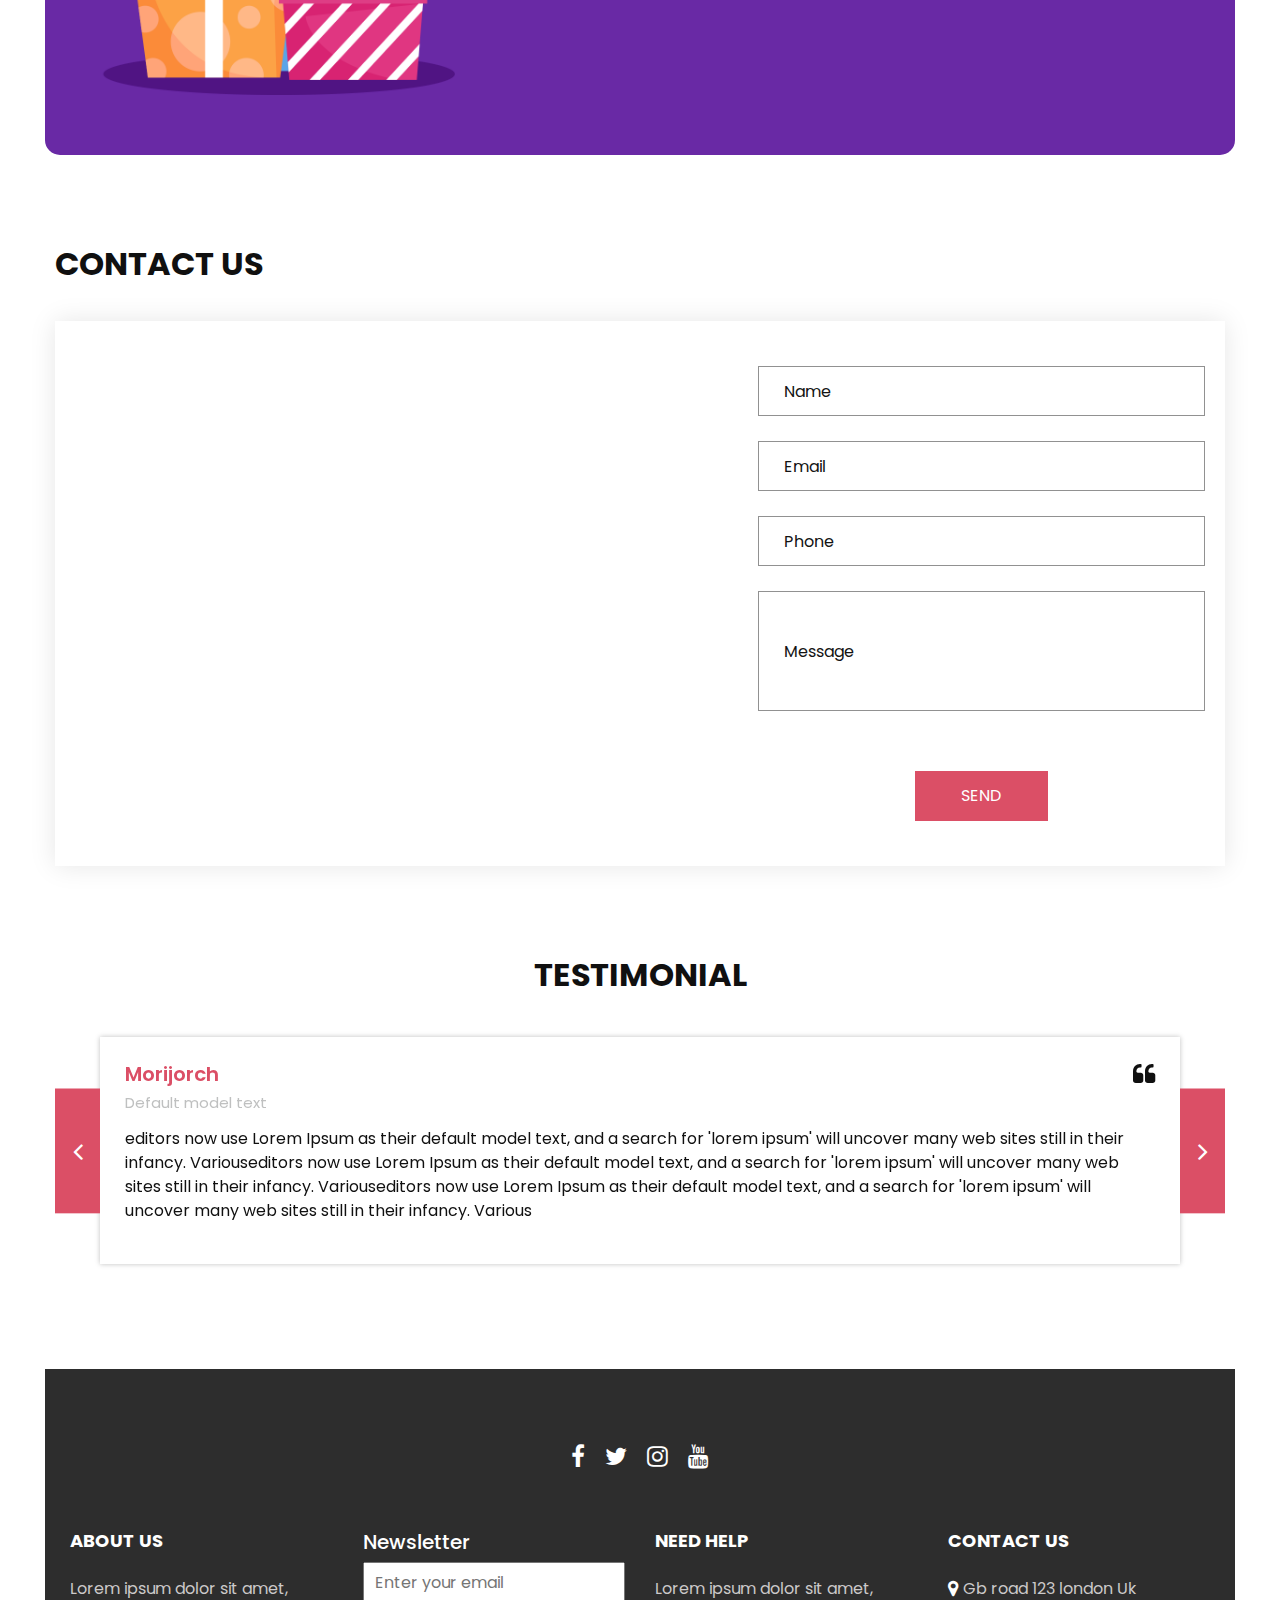
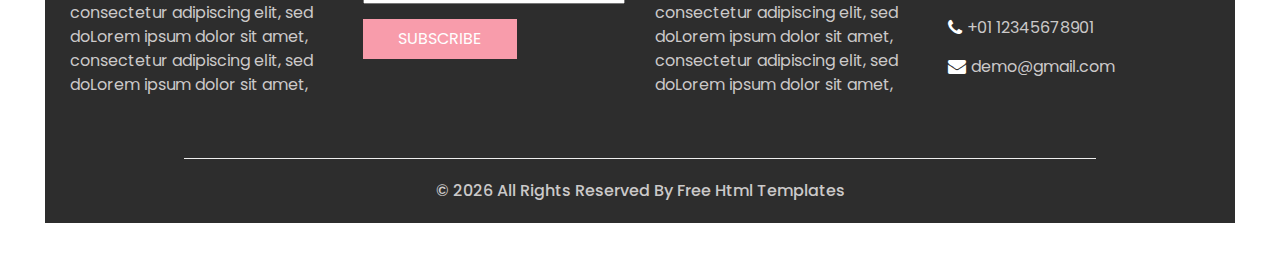
<file: bootstrap-------/giftos-html/index.html>
<!DOCTYPE html>
<html>

<head>
  <!-- Basic -->
  <meta charset="utf-8" />
  <meta http-equiv="X-UA-Compatible" content="IE=edge" />
  <!-- Mobile Metas -->
  <meta name="viewport" content="width=device-width, initial-scale=1, shrink-to-fit=no" />
  <!-- Site Metas -->
  <meta name="keywords" content="" />
  <meta name="description" content="" />
  <meta name="author" content="" />
  <link rel="shortcut icon" href="images/favicon.png" type="image/x-icon">

  <title>
    Giftos
  </title>

  <!-- slider stylesheet -->
  <link rel="stylesheet" type="text/css" href="https://cdnjs.cloudflare.com/ajax/libs/OwlCarousel2/2.3.4/assets/owl.carousel.min.css" />

  <!-- bootstrap core css -->
  <link rel="stylesheet" type="text/css" href="css/bootstrap.css" />

  <!-- Custom styles for this template -->
  <link href="css/style.css" rel="stylesheet" />
  <!-- responsive style -->
  <link href="css/responsive.css" rel="stylesheet" />
</head>

<body>
  <div class="hero_area">
    <!-- header section strats -->
    <header class="header_section">
      <nav class="navbar navbar-expand-lg custom_nav-container ">
        <a class="navbar-brand" href="index.html">
          <span>
            Giftos
          </span>
        </a>
        <button class="navbar-toggler" type="button" data-toggle="collapse" data-target="#navbarSupportedContent" aria-controls="navbarSupportedContent" aria-expanded="false" aria-label="Toggle navigation">
          <span class=""></span>
        </button>

        <div class="collapse navbar-collapse" id="navbarSupportedContent">
          <ul class="navbar-nav  ">
            <li class="nav-item active">
              <a class="nav-link" href="index.html">Home <span class="sr-only">(current)</span></a>
            </li>
            <li class="nav-item">
              <a class="nav-link" href="shop.html">
                Shop
              </a>
            </li>
            <li class="nav-item">
              <a class="nav-link" href="why.html">
                Why Us
              </a>
            </li>
            <li class="nav-item">
              <a class="nav-link" href="testimonial.html">
                Testimonial
              </a>
            </li>
            <li class="nav-item">
              <a class="nav-link" href="contact.html">Contact Us</a>
            </li>
          </ul>
          <div class="user_option">
            <a href="">
              <i class="fa fa-user" aria-hidden="true"></i>
              <span>
                Login
              </span>
            </a>
            <a href="">
              <i class="fa fa-shopping-bag" aria-hidden="true"></i>
            </a>
            <form class="form-inline ">
              <button class="btn nav_search-btn" type="submit">
                <i class="fa fa-search" aria-hidden="true"></i>
              </button>
            </form>
          </div>
        </div>
      </nav>
    </header>
    <!-- end header section -->
    <!-- slider section -->

    <section class="slider_section">
      <div class="slider_container">
        <div id="carouselExampleIndicators" class="carousel slide" data-ride="carousel">
          <div class="carousel-inner">
            <div class="carousel-item active">
              <div class="container-fluid">
                <div class="row">
                  <div class="col-md-7">
                    <div class="detail-box">
                      <h1>
                        Welcome To Our <br>
                        Gift Shop
                      </h1>
                      <p>
                        Sequi perspiciatis nulla reiciendis, rem, tenetur impedit, eveniet non necessitatibus error distinctio mollitia suscipit. Nostrum fugit doloribus consequatur distinctio esse, possimus maiores aliquid repellat beatae cum, perspiciatis enim, accusantium perferendis.
                      </p>
                      <a href="">
                        Contact Us
                      </a>
                    </div>
                  </div>
                  <div class="col-md-5 ">
                    <div class="img-box">
                      <img src="images/slider-img.png" alt="" />
                    </div>
                  </div>
                </div>
              </div>
            </div>
            <div class="carousel-item ">
              <div class="container-fluid">
                <div class="row">
                  <div class="col-md-7">
                    <div class="detail-box">
                      <h1>
                        Welcome To Our <br>
                        Gift Shop
                      </h1>
                      <p>
                        Sequi perspiciatis nulla reiciendis, rem, tenetur impedit, eveniet non necessitatibus error distinctio mollitia suscipit. Nostrum fugit doloribus consequatur distinctio esse, possimus maiores aliquid repellat beatae cum, perspiciatis enim, accusantium perferendis.
                      </p>
                      <a href="">
                        Contact Us
                      </a>
                    </div>
                  </div>
                  <div class="col-md-5 ">
                    <div class="img-box">
                      <img src="images/slider-img.png" alt="" />
                    </div>
                  </div>
                </div>
              </div>
            </div>
            <div class="carousel-item ">
              <div class="container-fluid">
                <div class="row">
                  <div class="col-md-7">
                    <div class="detail-box">
                      <h1>
                        Welcome To Our <br>
                        Gift Shop
                      </h1>
                      <p>
                        Sequi perspiciatis nulla reiciendis, rem, tenetur impedit, eveniet non necessitatibus error distinctio mollitia suscipit. Nostrum fugit doloribus consequatur distinctio esse, possimus maiores aliquid repellat beatae cum, perspiciatis enim, accusantium perferendis.
                      </p>
                      <a href="">
                        Contact Us
                      </a>
                    </div>
                  </div>
                  <div class="col-md-5 ">
                    <div class="img-box">
                      <img src="images/slider-img.png" alt="" />
                    </div>
                  </div>
                </div>
              </div>
            </div>
          </div>
          <div class="carousel_btn-box">
            <a class="carousel-control-prev" href="#carouselExampleIndicators" role="button" data-slide="prev">
              <i class="fa fa-arrow-left" aria-hidden="true"></i>
              <span class="sr-only">Previous</span>
            </a>
            <img src="images/line.png" alt="" />
            <a class="carousel-control-next" href="#carouselExampleIndicators" role="button" data-slide="next">
              <i class="fa fa-arrow-right" aria-hidden="true"></i>
              <span class="sr-only">Next</span>
            </a>
          </div>
        </div>
      </div>
    </section>

    <!-- end slider section -->
  </div>
  <!-- end hero area -->

  <!-- shop section -->

  <section class="shop_section layout_padding">
    <div class="container">
      <div class="heading_container heading_center">
        <h2>
          Latest Products
        </h2>
      </div>
      <div class="row">
        <div class="col-sm-6 col-md-4 col-lg-3">
          <div class="box">
            <a href="">
              <div class="img-box">
                <img src="images/p1.png" alt="">
              </div>
              <div class="detail-box">
                <h6>
                  Ring
                </h6>
                <h6>
                  Price
                  <span>
                    $200
                  </span>
                </h6>
              </div>
              <div class="new">
                <span>
                  New
                </span>
              </div>
            </a>
          </div>
        </div>
        <div class="col-sm-6 col-md-4 col-lg-3">
          <div class="box">
            <a href="">
              <div class="img-box">
                <img src="images/p2.png" alt="">
              </div>
              <div class="detail-box">
                <h6>
                  Watch
                </h6>
                <h6>
                  Price
                  <span>
                    $300
                  </span>
                </h6>
              </div>
              <div class="new">
                <span>
                  New
                </span>
              </div>
            </a>
          </div>
        </div>
        <div class="col-sm-6 col-md-4 col-lg-3">
          <div class="box">
            <a href="">
              <div class="img-box">
                <img src="images/p3.png" alt="">
              </div>
              <div class="detail-box">
                <h6>
                  Teddy Bear
                </h6>
                <h6>
                  Price
                  <span>
                    $110
                  </span>
                </h6>
              </div>
              <div class="new">
                <span>
                  New
                </span>
              </div>
            </a>
          </div>
        </div>
        <div class="col-sm-6 col-md-4 col-lg-3">
          <div class="box">
            <a href="">
              <div class="img-box">
                <img src="images/p4.png" alt="">
              </div>
              <div class="detail-box">
                <h6>
                  Flower Bouquet
                </h6>
                <h6>
                  Price
                  <span>
                    $45
                  </span>
                </h6>
              </div>
              <div class="new">
                <span>
                  New
                </span>
              </div>
            </a>
          </div>
        </div>
        <div class="col-sm-6 col-md-4 col-lg-3">
          <div class="box">
            <a href="">
              <div class="img-box">
                <img src="images/p5.png" alt="">
              </div>
              <div class="detail-box">
                <h6>
                  Teddy Bear
                </h6>
                <h6>
                  Price
                  <span>
                    $95
                  </span>
                </h6>
              </div>
              <div class="new">
                <span>
                  New
                </span>
              </div>
            </a>
          </div>
        </div>
        <div class="col-sm-6 col-md-4 col-lg-3">
          <div class="box">
            <a href="">
              <div class="img-box">
                <img src="images/p6.png" alt="">
              </div>
              <div class="detail-box">
                <h6>
                  Flower Bouquet
                </h6>
                <h6>
                  Price
                  <span>
                    $70
                  </span>
                </h6>
              </div>
              <div class="new">
                <span>
                  New
                </span>
              </div>
            </a>
          </div>
        </div>
        <div class="col-sm-6 col-md-4 col-lg-3">
          <div class="box">
            <a href="">
              <div class="img-box">
                <img src="images/p7.png" alt="">
              </div>
              <div class="detail-box">
                <h6>
                  Watch
                </h6>
                <h6>
                  Price
                  <span>
                    $400
                  </span>
                </h6>
              </div>
              <div class="new">
                <span>
                  New
                </span>
              </div>
            </a>
          </div>
        </div>
        <div class="col-sm-6 col-md-4 col-lg-3">
          <div class="box">
            <a href="">
              <div class="img-box">
                <img src="images/p8.png" alt="">
              </div>
              <div class="detail-box">
                <h6>
                  Ring
                </h6>
                <h6>
                  Price
                  <span>
                    $450
                  </span>
                </h6>
              </div>
              <div class="new">
                <span>
                  New
                </span>
              </div>
            </a>
          </div>
        </div>
      </div>
      <div class="btn-box">
        <a href="">
          View All Products
        </a>
      </div>
    </div>
  </section>

  <!-- end shop section -->

  <!-- saving section -->

  <section class="saving_section ">
    <div class="box">
      <div class="container-fluid">
        <div class="row">
          <div class="col-lg-6">
            <div class="img-box">
              <img src="images/saving-img.png" alt="">
            </div>
          </div>
          <div class="col-lg-6">
            <div class="detail-box">
              <div class="heading_container">
                <h2>
                  Best Savings on <br>
                  new arrivals
                </h2>
              </div>
              <p>
                Qui ex dolore at repellat, quia neque doloribus omnis adipisci, ipsum eos odio fugit ut eveniet blanditiis praesentium totam non nostrum dignissimos nihil eius facere et eaque. Qui, animi obcaecati.
              </p>
              <div class="btn-box">
                <a href="#" class="btn1">
                  Buy Now
                </a>
                <a href="#" class="btn2">
                  See More
                </a>
              </div>
            </div>
          </div>
        </div>
      </div>
    </div>
  </section>

  <!-- end saving section -->

  <!-- why section -->

  <section class="why_section layout_padding">
    <div class="container">
      <div class="heading_container heading_center">
        <h2>
          Why Shop With Us
        </h2>
      </div>
      <div class="row">
        <div class="col-md-4">
          <div class="box ">
            <div class="img-box">
              <svg version="1.1" id="Layer_1" xmlns="http://www.w3.org/2000/svg" xmlns:xlink="http://www.w3.org/1999/xlink" x="0px" y="0px" viewBox="0 0 512 512" style="enable-background:new 0 0 512 512;" xml:space="preserve">
                <g>
                  <g>
                    <path d="M476.158,231.363l-13.259-53.035c3.625-0.77,6.345-3.986,6.345-7.839v-8.551c0-18.566-15.105-33.67-33.67-33.67h-60.392
                 V110.63c0-9.136-7.432-16.568-16.568-16.568H50.772c-9.136,0-16.568,7.432-16.568,16.568V256c0,4.427,3.589,8.017,8.017,8.017
                 c4.427,0,8.017-3.589,8.017-8.017V110.63c0-0.295,0.239-0.534,0.534-0.534h307.841c0.295,0,0.534,0.239,0.534,0.534v145.372
                 c0,4.427,3.589,8.017,8.017,8.017c4.427,0,8.017-3.589,8.017-8.017v-9.088h94.569c0.008,0,0.014,0.002,0.021,0.002
                 c0.008,0,0.015-0.001,0.022-0.001c11.637,0.008,21.518,7.646,24.912,18.171h-24.928c-4.427,0-8.017,3.589-8.017,8.017v17.102
                 c0,13.851,11.268,25.119,25.119,25.119h9.086v35.273h-20.962c-6.886-19.883-25.787-34.205-47.982-34.205
                 s-41.097,14.322-47.982,34.205h-3.86v-60.393c0-4.427-3.589-8.017-8.017-8.017c-4.427,0-8.017,3.589-8.017,8.017v60.391H192.817
                 c-6.886-19.883-25.787-34.205-47.982-34.205s-41.097,14.322-47.982,34.205H50.772c-0.295,0-0.534-0.239-0.534-0.534v-17.637
                 h34.739c4.427,0,8.017-3.589,8.017-8.017s-3.589-8.017-8.017-8.017H8.017c-4.427,0-8.017,3.589-8.017,8.017
                 s3.589,8.017,8.017,8.017h26.188v17.637c0,9.136,7.432,16.568,16.568,16.568h43.304c-0.002,0.178-0.014,0.355-0.014,0.534
                 c0,27.996,22.777,50.772,50.772,50.772s50.772-22.776,50.772-50.772c0-0.18-0.012-0.356-0.014-0.534h180.67
                 c-0.002,0.178-0.014,0.355-0.014,0.534c0,27.996,22.777,50.772,50.772,50.772c27.995,0,50.772-22.776,50.772-50.772
                 c0-0.18-0.012-0.356-0.014-0.534h26.203c4.427,0,8.017-3.589,8.017-8.017v-85.511C512,251.989,496.423,234.448,476.158,231.363z
                  M375.182,144.301h60.392c9.725,0,17.637,7.912,17.637,17.637v0.534h-78.029V144.301z M375.182,230.881v-52.376h71.235
                 l13.094,52.376H375.182z M144.835,401.904c-19.155,0-34.739-15.583-34.739-34.739s15.584-34.739,34.739-34.739
                 c19.155,0,34.739,15.583,34.739,34.739S163.99,401.904,144.835,401.904z M427.023,401.904c-19.155,0-34.739-15.583-34.739-34.739
                 s15.584-34.739,34.739-34.739c19.155,0,34.739,15.583,34.739,34.739S446.178,401.904,427.023,401.904z M495.967,299.29h-9.086
                 c-5.01,0-9.086-4.076-9.086-9.086v-9.086h18.171V299.29z" />
                  </g>
                </g>
                <g>
                  <g>
                    <path d="M144.835,350.597c-9.136,0-16.568,7.432-16.568,16.568c0,9.136,7.432,16.568,16.568,16.568
                 c9.136,0,16.568-7.432,16.568-16.568C161.403,358.029,153.971,350.597,144.835,350.597z" />
                  </g>
                </g>
                <g>
                  <g>
                    <path d="M427.023,350.597c-9.136,0-16.568,7.432-16.568,16.568c0,9.136,7.432,16.568,16.568,16.568
                 c9.136,0,16.568-7.432,16.568-16.568C443.591,358.029,436.159,350.597,427.023,350.597z" />
                  </g>
                </g>
                <g>
                  <g>
                    <path d="M332.96,316.393H213.244c-4.427,0-8.017,3.589-8.017,8.017s3.589,8.017,8.017,8.017H332.96
                 c4.427,0,8.017-3.589,8.017-8.017S337.388,316.393,332.96,316.393z" />
                  </g>
                </g>
                <g>
                  <g>
                    <path d="M127.733,282.188H25.119c-4.427,0-8.017,3.589-8.017,8.017s3.589,8.017,8.017,8.017h102.614
                 c4.427,0,8.017-3.589,8.017-8.017S132.16,282.188,127.733,282.188z" />
                  </g>
                </g>
                <g>
                  <g>
                    <path d="M278.771,173.37c-3.13-3.13-8.207-3.13-11.337,0.001l-71.292,71.291l-37.087-37.087c-3.131-3.131-8.207-3.131-11.337,0
                 c-3.131,3.131-3.131,8.206,0,11.337l42.756,42.756c1.565,1.566,3.617,2.348,5.668,2.348s4.104-0.782,5.668-2.348l76.96-76.96
                 C281.901,181.576,281.901,176.501,278.771,173.37z" />
                  </g>
                </g>
                <g>
                </g>
                <g>
                </g>
                <g>
                </g>
                <g>
                </g>
                <g>
                </g>
                <g>
                </g>
                <g>
                </g>
                <g>
                </g>
                <g>
                </g>
                <g>
                </g>
                <g>
                </g>
                <g>
                </g>
                <g>
                </g>
                <g>
                </g>
                <g>
                </g>
              </svg>
            </div>
            <div class="detail-box">
              <h5>
                Fast Delivery
              </h5>
              <p>
                variations of passages of Lorem Ipsum available
              </p>
            </div>
          </div>
        </div>
        <div class="col-md-4">
          <div class="box ">
            <div class="img-box">
              <svg version="1.1" id="Capa_1" xmlns="http://www.w3.org/2000/svg" xmlns:xlink="http://www.w3.org/1999/xlink" x="0px" y="0px" viewBox="0 0 490.667 490.667" style="enable-background:new 0 0 490.667 490.667;" xml:space="preserve">
                <g>
                  <g>
                    <path d="M138.667,192H96c-5.888,0-10.667,4.779-10.667,10.667V288c0,5.888,4.779,10.667,10.667,10.667s10.667-4.779,10.667-10.667
                 v-74.667h32c5.888,0,10.667-4.779,10.667-10.667S144.555,192,138.667,192z" />
                  </g>
                </g>
                <g>
                  <g>
                    <path d="M117.333,234.667H96c-5.888,0-10.667,4.779-10.667,10.667S90.112,256,96,256h21.333c5.888,0,10.667-4.779,10.667-10.667
                 S123.221,234.667,117.333,234.667z" />
                  </g>
                </g>
                <g>
                  <g>
                    <path d="M245.333,0C110.059,0,0,110.059,0,245.333s110.059,245.333,245.333,245.333s245.333-110.059,245.333-245.333
                 S380.608,0,245.333,0z M245.333,469.333c-123.52,0-224-100.48-224-224s100.48-224,224-224s224,100.48,224,224
                 S368.853,469.333,245.333,469.333z" />
                  </g>
                </g>
                <g>
                  <g>
                    <path d="M386.752,131.989C352.085,88.789,300.544,64,245.333,64s-106.752,24.789-141.419,67.989
                 c-3.691,4.587-2.965,11.307,1.643,14.997c4.587,3.691,11.307,2.965,14.976-1.643c30.613-38.144,76.096-60.011,124.8-60.011
                 s94.187,21.867,124.779,60.011c2.112,2.624,5.205,3.989,8.32,3.989c2.368,0,4.715-0.768,6.677-2.347
                 C389.717,143.296,390.443,136.576,386.752,131.989z" />
                  </g>
                </g>
                <g>
                  <g>
                    <path d="M376.405,354.923c-4.224-4.032-11.008-3.861-15.061,0.405c-30.613,32.235-71.808,50.005-116.011,50.005
                 s-85.397-17.771-115.989-50.005c-4.032-4.309-10.816-4.437-15.061-0.405c-4.309,4.053-4.459,10.816-0.405,15.083
                 c34.667,36.544,81.344,56.661,131.456,56.661s96.789-20.117,131.477-56.661C380.864,365.739,380.693,358.976,376.405,354.923z" />
                  </g>
                </g>
                <g>
                  <g>
                    <path d="M206.805,255.723c15.701-2.027,27.861-15.488,27.861-31.723c0-17.643-14.357-32-32-32h-21.333
                 c-5.888,0-10.667,4.779-10.667,10.667v42.581c0,0.043,0,0.107,0,0.149V288c0,5.888,4.779,10.667,10.667,10.667
                 S192,293.888,192,288v-16.917l24.448,24.469c2.091,2.069,4.821,3.115,7.552,3.115c2.731,0,5.461-1.045,7.531-3.136
                 c4.16-4.16,4.16-10.923,0-15.083L206.805,255.723z M192,234.667v-21.333h10.667c5.867,0,10.667,4.779,10.667,10.667
                 s-4.8,10.667-10.667,10.667H192z" />
                  </g>
                </g>
                <g>
                  <g>
                    <path d="M309.333,277.333h-32v-64h32c5.888,0,10.667-4.779,10.667-10.667S315.221,192,309.333,192h-42.667
                 c-5.888,0-10.667,4.779-10.667,10.667V288c0,5.888,4.779,10.667,10.667,10.667h42.667c5.888,0,10.667-4.779,10.667-10.667
                 S315.221,277.333,309.333,277.333z" />
                  </g>
                </g>
                <g>
                  <g>
                    <path d="M288,234.667h-21.333c-5.888,0-10.667,4.779-10.667,10.667S260.779,256,266.667,256H288
                 c5.888,0,10.667-4.779,10.667-10.667S293.888,234.667,288,234.667z" />
                  </g>
                </g>
                <g>
                  <g>
                    <path d="M394.667,277.333h-32v-64h32c5.888,0,10.667-4.779,10.667-10.667S400.555,192,394.667,192H352
                 c-5.888,0-10.667,4.779-10.667,10.667V288c0,5.888,4.779,10.667,10.667,10.667h42.667c5.888,0,10.667-4.779,10.667-10.667
                 S400.555,277.333,394.667,277.333z" />
                  </g>
                </g>
                <g>
                  <g>
                    <path d="M373.333,234.667H352c-5.888,0-10.667,4.779-10.667,10.667S346.112,256,352,256h21.333
                 c5.888,0,10.667-4.779,10.667-10.667S379.221,234.667,373.333,234.667z" />
                  </g>
                </g>
                <g>
                </g>
                <g>
                </g>
                <g>
                </g>
                <g>
                </g>
                <g>
                </g>
                <g>
                </g>
                <g>
                </g>
                <g>
                </g>
                <g>
                </g>
                <g>
                </g>
                <g>
                </g>
                <g>
                </g>
                <g>
                </g>
                <g>
                </g>
                <g>
                </g>
              </svg>
            </div>
            <div class="detail-box">
              <h5>
                Free Shiping
              </h5>
              <p>
                variations of passages of Lorem Ipsum available
              </p>
            </div>
          </div>
        </div>
        <div class="col-md-4">
          <div class="box ">
            <div class="img-box">
              <svg id="_30_Premium" height="512" viewBox="0 0 512 512" width="512" xmlns="http://www.w3.org/2000/svg" data-name="30_Premium">
                <g id="filled">
                  <path d="m252.92 300h3.08a124.245 124.245 0 1 0 -4.49-.09c.075.009.15.023.226.03.394.039.789.06 1.184.06zm-96.92-124a100 100 0 1 1 100 100 100.113 100.113 0 0 1 -100-100z" />
                  <path d="m447.445 387.635-80.4-80.4a171.682 171.682 0 0 0 60.955-131.235c0-94.841-77.159-172-172-172s-172 77.159-172 172c0 73.747 46.657 136.794 112 161.2v158.8c-.3 9.289 11.094 15.384 18.656 9.984l41.344-27.562 41.344 27.562c7.574 5.4 18.949-.7 18.656-9.984v-70.109l46.6 46.594c6.395 6.789 18.712 3.025 20.253-6.132l9.74-48.724 48.725-9.742c9.163-1.531 12.904-13.893 6.127-20.252zm-339.445-211.635c0-81.607 66.393-148 148-148s148 66.393 148 148-66.393 148-148 148-148-66.393-148-148zm154.656 278.016a12 12 0 0 0 -13.312 0l-29.344 19.562v-129.378a172.338 172.338 0 0 0 72 0v129.38zm117.381-58.353a12 12 0 0 0 -9.415 9.415l-6.913 34.58-47.709-47.709v-54.749a171.469 171.469 0 0 0 31.467-15.6l67.151 67.152z" />
                  <path d="m287.62 236.985c8.349 4.694 19.251-3.212 17.367-12.618l-5.841-35.145 25.384-25c7.049-6.5 2.89-19.3-6.634-20.415l-35.23-5.306-15.933-31.867c-4.009-8.713-17.457-8.711-21.466 0l-15.933 31.866-35.23 5.306c-9.526 1.119-13.681 13.911-6.634 20.415l25.384 25-5.841 35.145c-1.879 9.406 9 17.31 17.367 12.618l31.62-16.414zm-53-32.359 2.928-17.615a12 12 0 0 0 -3.417-10.516l-12.721-12.531 17.658-2.66a12 12 0 0 0 8.947-6.5l7.985-15.971 7.985 15.972a12 12 0 0 0 8.947 6.5l17.658 2.66-12.723 12.535a12 12 0 0 0 -3.417 10.516l2.928 17.615-15.849-8.231a12 12 0 0 0 -11.058 0z" />
                </g>
              </svg>
            </div>
            <div class="detail-box">
              <h5>
                Best Quality
              </h5>
              <p>
                variations of passages of Lorem Ipsum available
              </p>
            </div>
          </div>
        </div>
      </div>
    </div>
  </section>

  <!-- end why section -->


  <!-- gift section -->

  <section class="gift_section layout_padding-bottom">
    <div class="box ">
      <div class="container-fluid">
        <div class="row">
          <div class="col-md-5">
            <div class="img_container">
              <div class="img-box">
                <img src="images/gifts.png" alt="">
              </div>
            </div>
          </div>
          <div class="col-md-7">
            <div class="detail-box">
              <div class="heading_container">
                <h2>
                  Gifts for your <br>
                  loved ones
                </h2>
              </div>
              <p>
                Omnis ex nam laudantium odit illum harum, excepturi accusamus at corrupti, velit blanditiis unde perspiciatis, vitae minus culpa? Beatae at aut consequuntur porro adipisci aliquam eaque iste ducimus expedita accusantium?
              </p>
              <div class="btn-box">
                <a href="#" class="btn1">
                  Buy Now
                </a>
                <a href="#" class="btn2">
                  See More
                </a>
              </div>
            </div>
          </div>
        </div>
      </div>
    </div>
  </section>


  <!-- end gift section -->


  <!-- contact section -->

  <section class="contact_section ">
    <div class="container px-0">
      <div class="heading_container ">
        <h2 class="">
          Contact Us
        </h2>
      </div>
    </div>
    <div class="container container-bg">
      <div class="row">
        <div class="col-lg-7 col-md-6 px-0">
          <div class="map_container">
            <div class="map-responsive">
              <iframe src="https://www.google.com/maps/embed/v1/place?key=AIzaSyA0s1a7phLN0iaD6-UE7m4qP-z21pH0eSc&q=Eiffel+Tower+Paris+France" width="600" height="300" frameborder="0" style="border:0; width: 100%; height:100%" allowfullscreen></iframe>
            </div>
          </div>
        </div>
        <div class="col-md-6 col-lg-5 px-0">
          <form action="#">
            <div>
              <input type="text" placeholder="Name" />
            </div>
            <div>
              <input type="email" placeholder="Email" />
            </div>
            <div>
              <input type="text" placeholder="Phone" />
            </div>
            <div>
              <input type="text" class="message-box" placeholder="Message" />
            </div>
            <div class="d-flex ">
              <button>
                SEND
              </button>
            </div>
          </form>
        </div>
      </div>
    </div>
  </section>

  <!-- end contact section -->

  <!-- client section -->
  <section class="client_section layout_padding">
    <div class="container">
      <div class="heading_container heading_center">
        <h2>
          Testimonial
        </h2>
      </div>
    </div>
    <div class="container px-0">
      <div id="customCarousel2" class="carousel  carousel-fade" data-ride="carousel">
        <div class="carousel-inner">
          <div class="carousel-item active">
            <div class="box">
              <div class="client_info">
                <div class="client_name">
                  <h5>
                    Morijorch
                  </h5>
                  <h6>
                    Default model text
                  </h6>
                </div>
                <i class="fa fa-quote-left" aria-hidden="true"></i>
              </div>
              <p>
                editors now use Lorem Ipsum as their default model text, and a search for 'lorem ipsum' will uncover many web sites still in their infancy. Variouseditors now use Lorem Ipsum as their default model text, and a search for 'lorem ipsum' will uncover many web sites still in their infancy. Variouseditors now use Lorem Ipsum as their default model text, and a search for 'lorem ipsum' will uncover many web sites still in their infancy. Various
              </p>
            </div>
          </div>
          <div class="carousel-item">
            <div class="box">
              <div class="client_info">
                <div class="client_name">
                  <h5>
                    Rochak
                  </h5>
                  <h6>
                    Default model text
                  </h6>
                </div>
                <i class="fa fa-quote-left" aria-hidden="true"></i>
              </div>
              <p>
                Variouseditors now use Lorem Ipsum as their default model text, and a search for 'lorem ipsum' will uncover many web sites still in their infancy. Variouseditors now use Lorem Ipsum as their default model text, and a search for 'lorem ipsum' will uncover many web sites still in their infancy. editors now use Lorem Ipsum as their default model text, and a search for 'lorem ipsum' will uncover many web sites still in their infancy.
              </p>
            </div>
          </div>
          <div class="carousel-item">
            <div class="box">
              <div class="client_info">
                <div class="client_name">
                  <h5>
                    Brad Johns
                  </h5>
                  <h6>
                    Default model text
                  </h6>
                </div>
                <i class="fa fa-quote-left" aria-hidden="true"></i>
              </div>
              <p>
                Variouseditors now use Lorem Ipsum as their default model text, and a search for 'lorem ipsum' will uncover many web sites still in their infancy, editors now use Lorem Ipsum as their default model text, and a search for 'lorem ipsum' will uncover many web sites still in their infancy. Variouseditors now use Lorem Ipsum as their default model text, and a search for 'lorem ipsum' will uncover many web sites still in their infancy. Various
              </p>
            </div>
          </div>
        </div>
        <div class="carousel_btn-box">
          <a class="carousel-control-prev" href="#customCarousel2" role="button" data-slide="prev">
            <i class="fa fa-angle-left" aria-hidden="true"></i>
            <span class="sr-only">Previous</span>
          </a>
          <a class="carousel-control-next" href="#customCarousel2" role="button" data-slide="next">
            <i class="fa fa-angle-right" aria-hidden="true"></i>
            <span class="sr-only">Next</span>
          </a>
        </div>
      </div>
    </div>
  </section>
  <!-- end client section -->

  <!-- info section -->

  <section class="info_section  layout_padding2-top">
    <div class="social_container">
      <div class="social_box">
        <a href="">
          <i class="fa fa-facebook" aria-hidden="true"></i>
        </a>
        <a href="">
          <i class="fa fa-twitter" aria-hidden="true"></i>
        </a>
        <a href="">
          <i class="fa fa-instagram" aria-hidden="true"></i>
        </a>
        <a href="">
          <i class="fa fa-youtube" aria-hidden="true"></i>
        </a>
      </div>
    </div>
    <div class="info_container ">
      <div class="container">
        <div class="row">
          <div class="col-md-6 col-lg-3">
            <h6>
              ABOUT US
            </h6>
            <p>
              Lorem ipsum dolor sit amet, consectetur adipiscing elit, sed doLorem ipsum dolor sit amet, consectetur adipiscing elit, sed doLorem ipsum dolor sit amet,
            </p>
          </div>
          <div class="col-md-6 col-lg-3">
            <div class="info_form ">
              <h5>
                Newsletter
              </h5>
              <form action="#">
                <input type="email" placeholder="Enter your email">
                <button>
                  Subscribe
                </button>
              </form>
            </div>
          </div>
          <div class="col-md-6 col-lg-3">
            <h6>
              NEED HELP
            </h6>
            <p>
              Lorem ipsum dolor sit amet, consectetur adipiscing elit, sed doLorem ipsum dolor sit amet, consectetur adipiscing elit, sed doLorem ipsum dolor sit amet,
            </p>
          </div>
          <div class="col-md-6 col-lg-3">
            <h6>
              CONTACT US
            </h6>
            <div class="info_link-box">
              <a href="">
                <i class="fa fa-map-marker" aria-hidden="true"></i>
                <span> Gb road 123 london Uk </span>
              </a>
              <a href="">
                <i class="fa fa-phone" aria-hidden="true"></i>
                <span>+01 12345678901</span>
              </a>
              <a href="">
                <i class="fa fa-envelope" aria-hidden="true"></i>
                <span> demo@gmail.com</span>
              </a>
            </div>
          </div>
        </div>
      </div>
    </div>
    <!-- footer section -->
    <footer class=" footer_section">
      <div class="container">
        <p>
          &copy; <span id="displayYear"></span> All Rights Reserved By
          <a href="https://html.design/">Free Html Templates</a>
        </p>
      </div>
    </footer>
    <!-- footer section -->

  </section>

  <!-- end info section -->


  <script src="js/jquery-3.4.1.min.js"></script>
  <script src="js/bootstrap.js"></script>
  <script src="https://cdnjs.cloudflare.com/ajax/libs/OwlCarousel2/2.3.4/owl.carousel.min.js">
  </script>
  <script src="js/custom.js"></script>

</body>

</html>
</file>
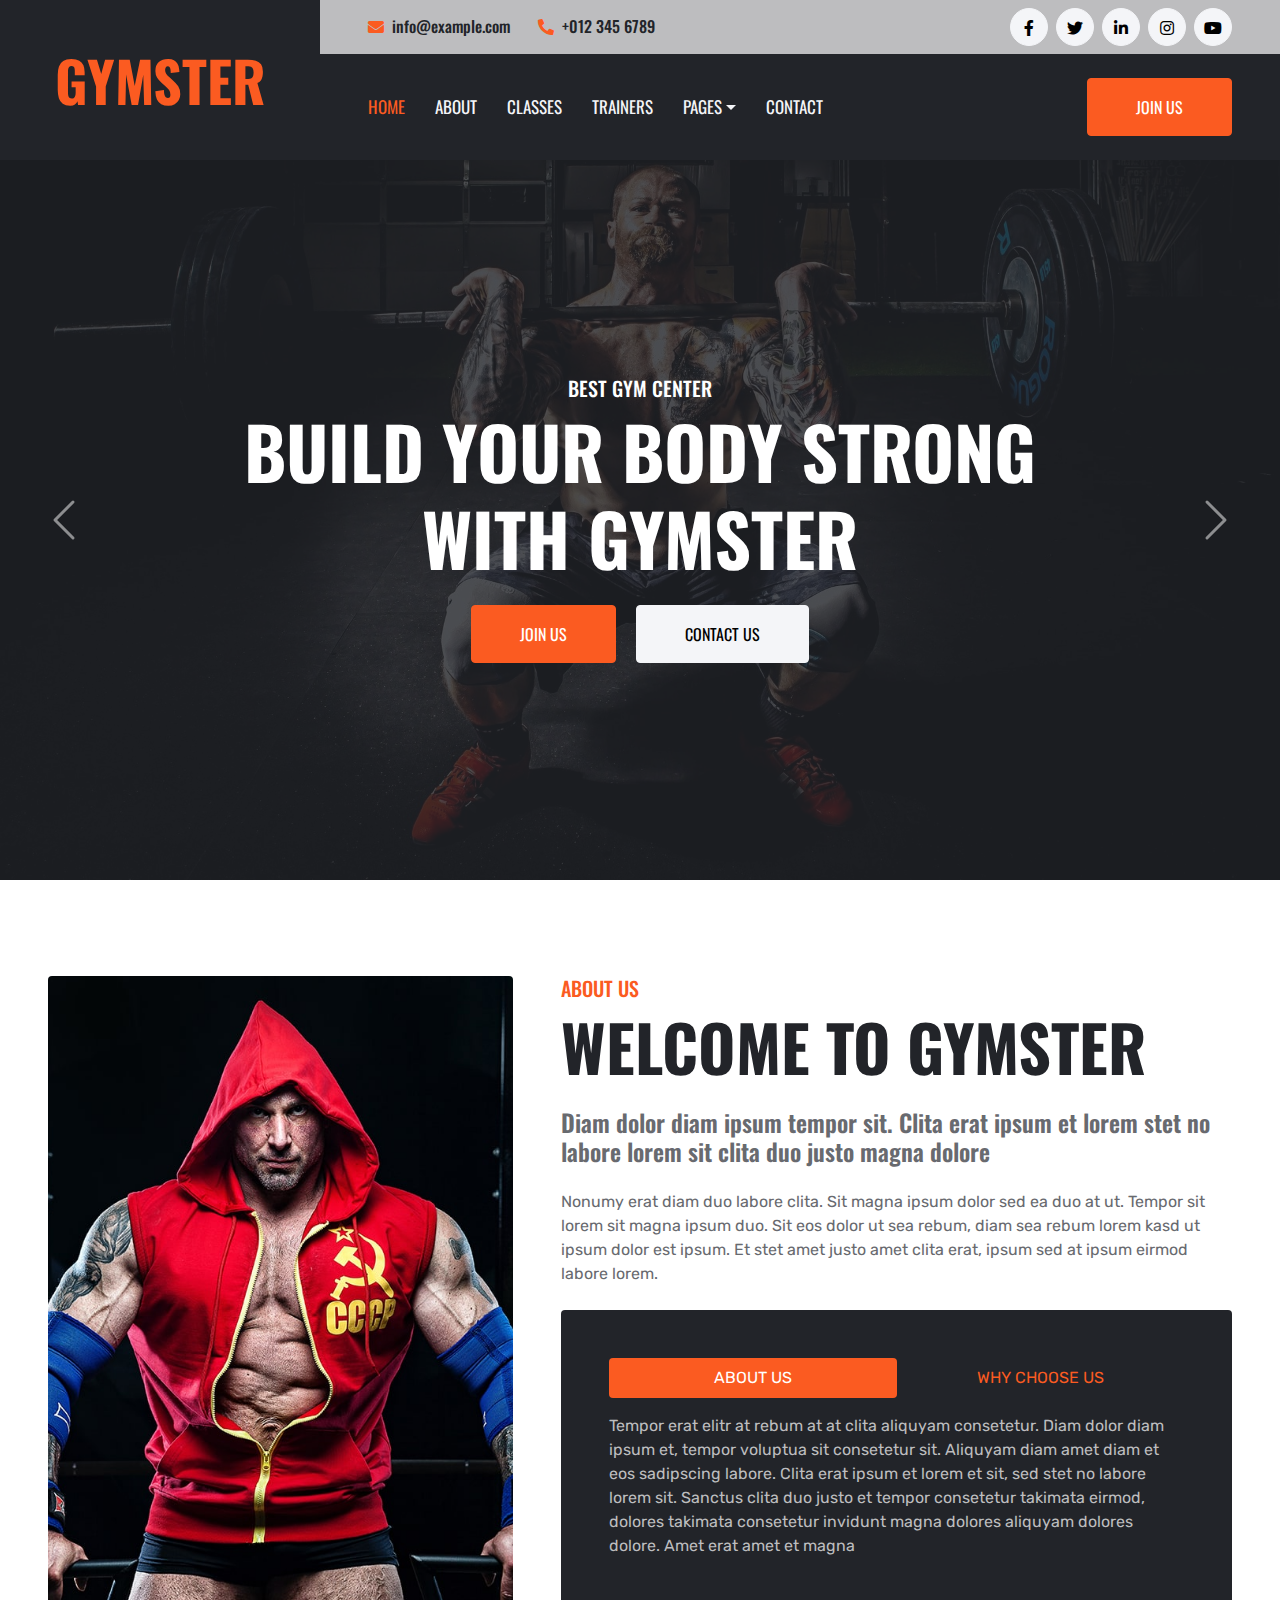
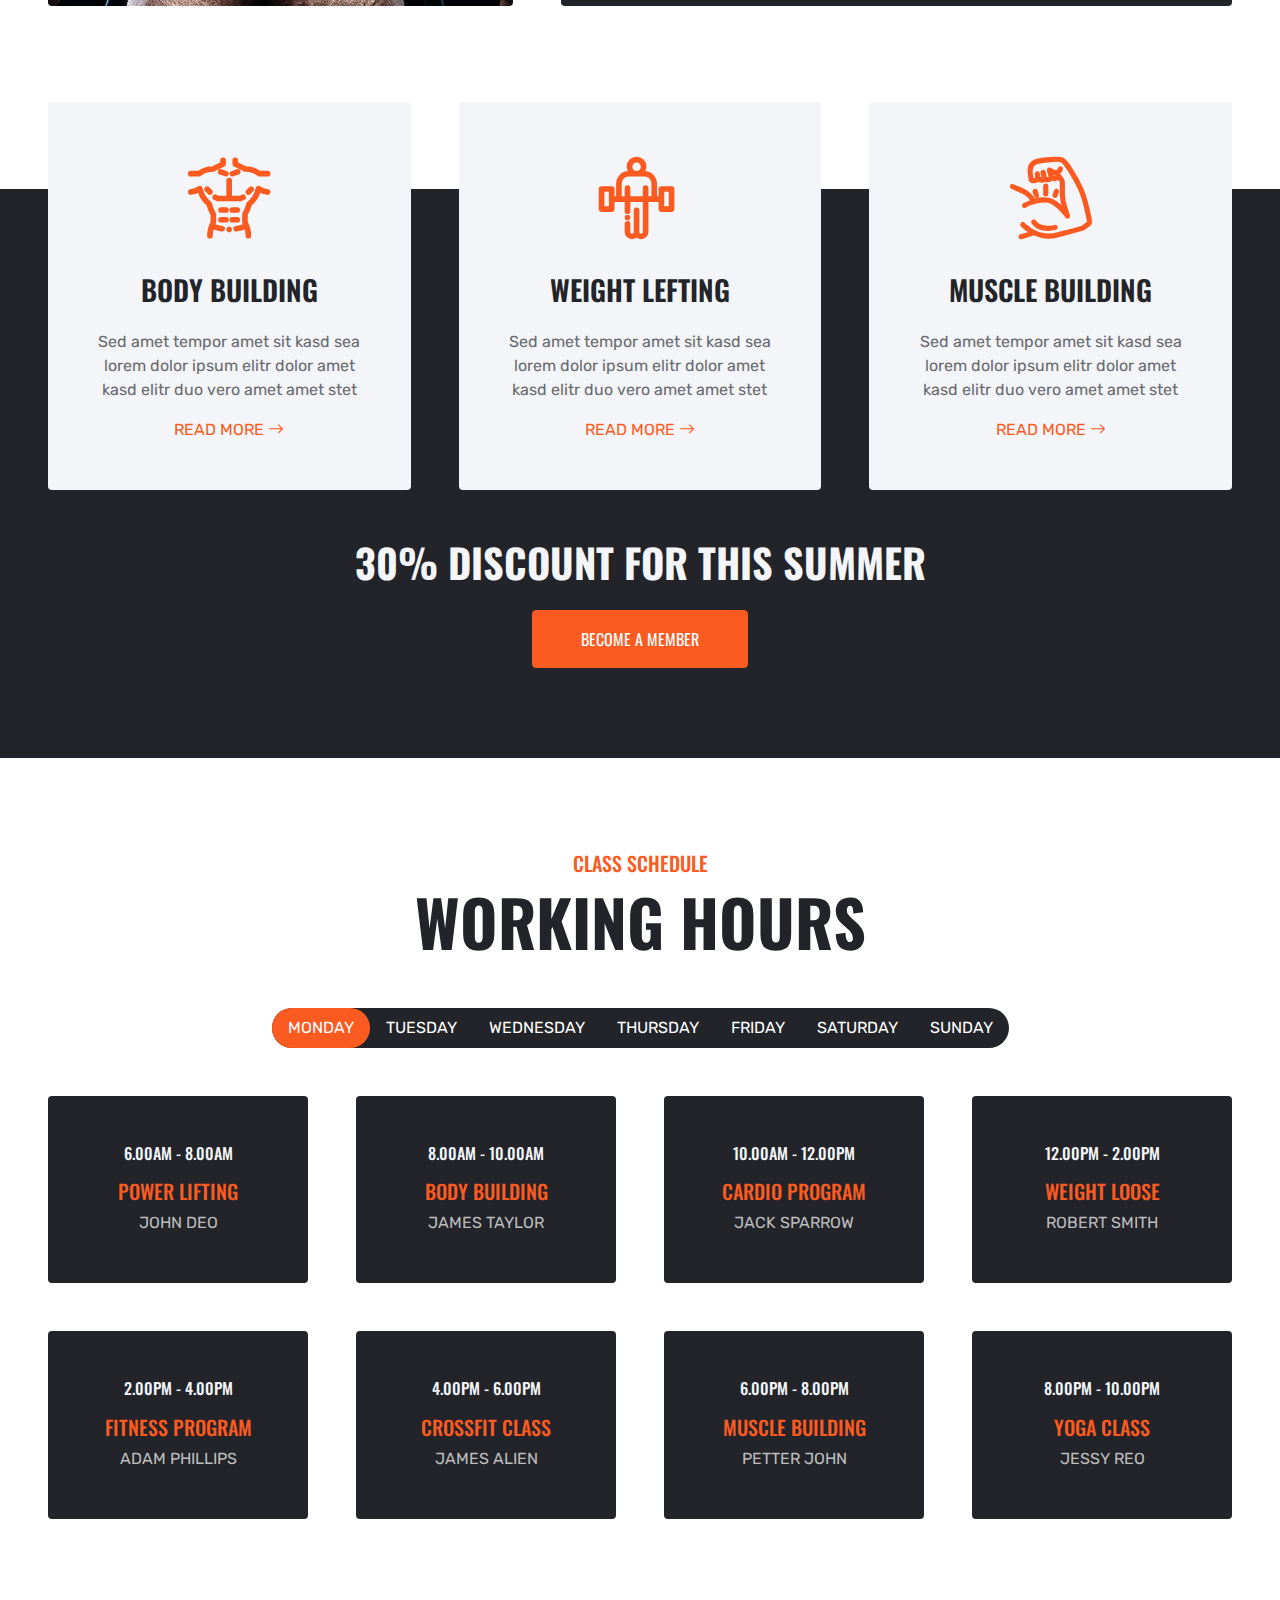
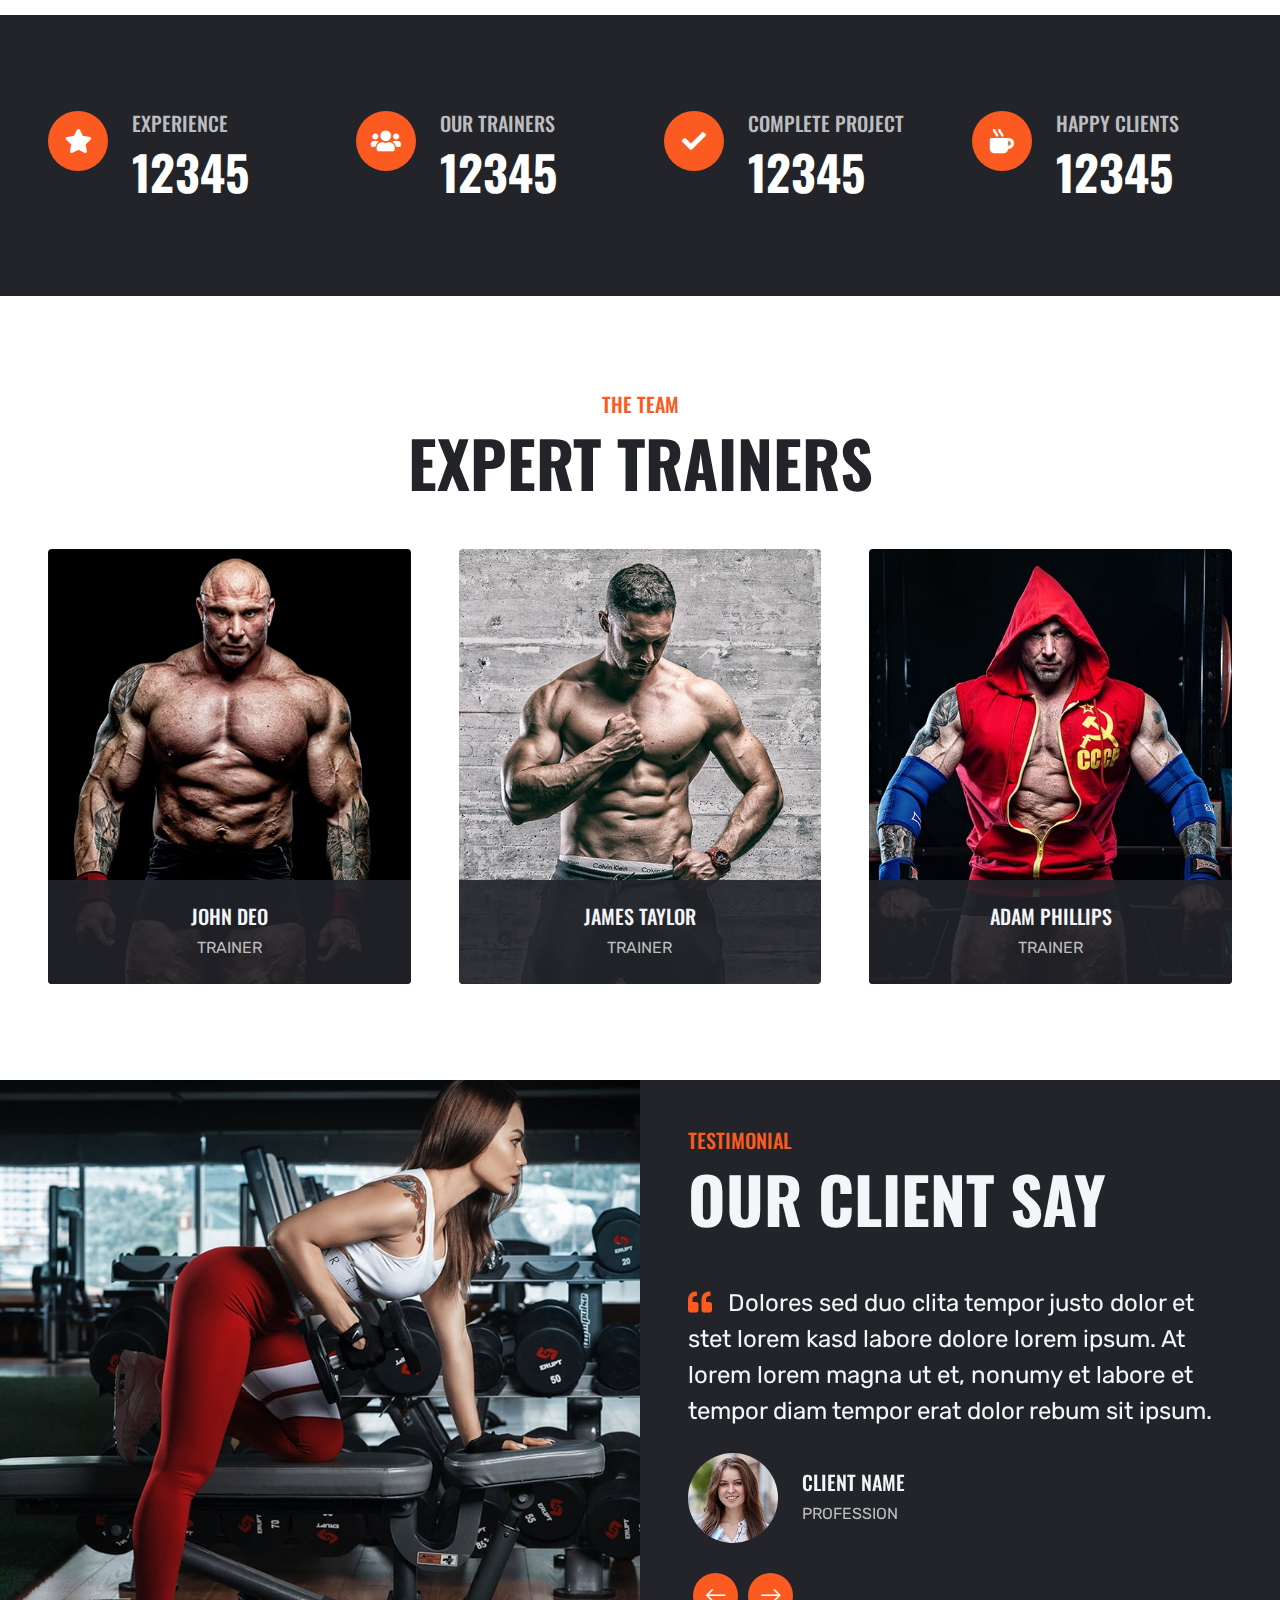
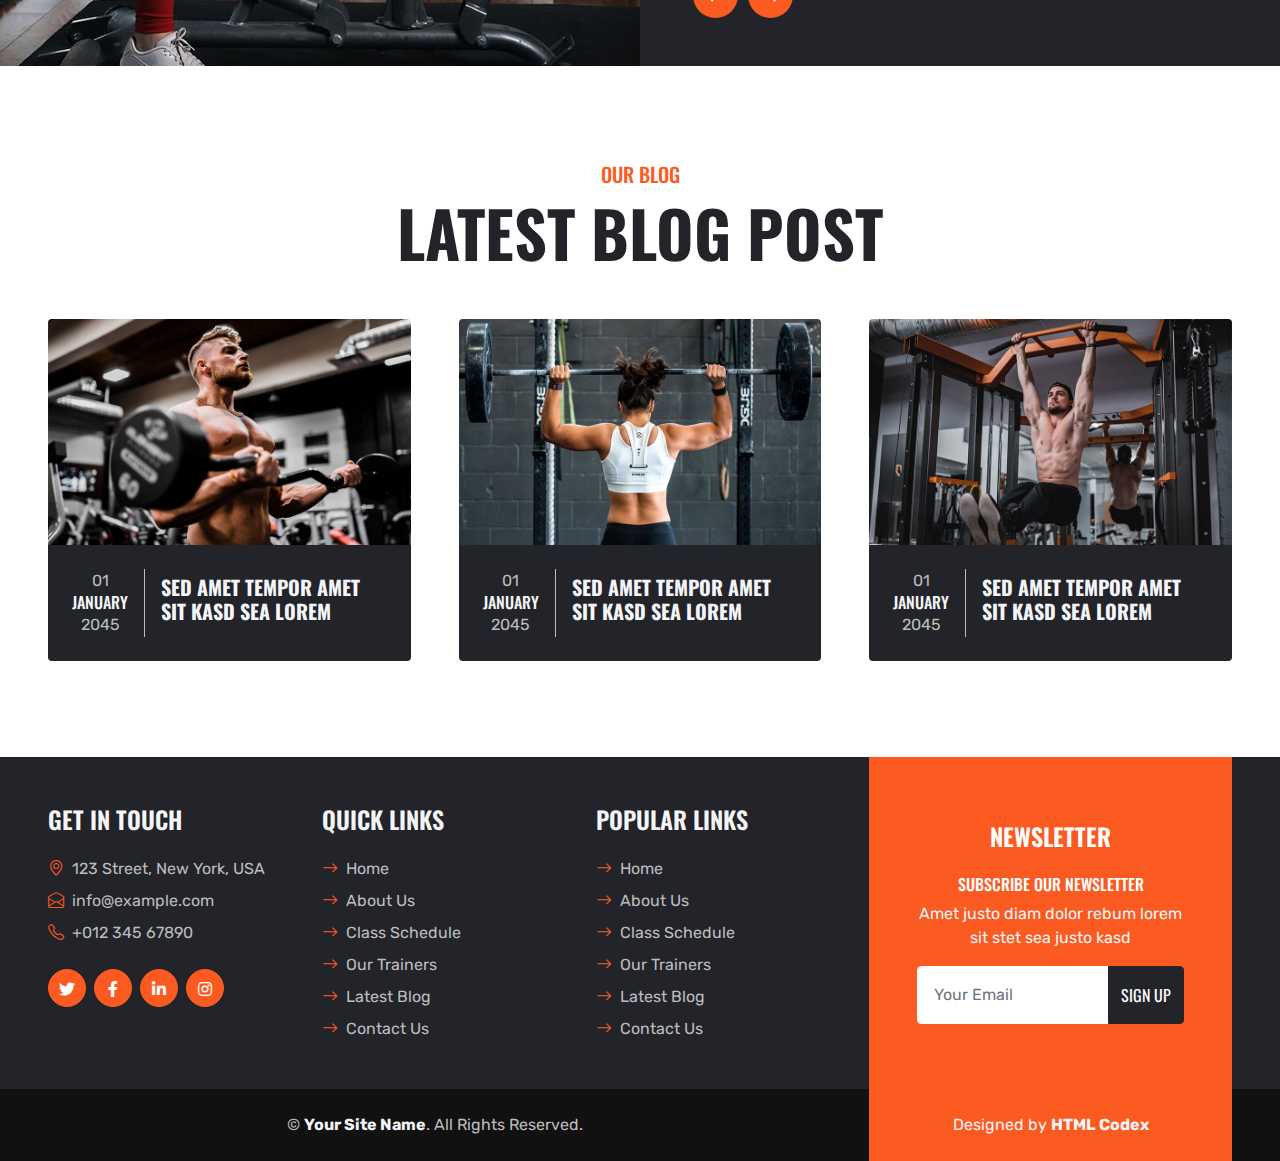
<file: bootstrap-------/gym-html-template/index.html>
<!DOCTYPE html>
<html lang="en">

<head>
    <meta charset="utf-8">
    <title>GYMSTER - Gym HTML Template</title>
    <meta content="width=device-width, initial-scale=1.0" name="viewport">
    <meta content="Free HTML Templates" name="keywords">
    <meta content="Free HTML Templates" name="description">

    <!-- Favicon -->
    <link href="img/favicon.ico" rel="icon">

    <!-- Google Web Fonts -->
    <link rel="preconnect" href="https://fonts.gstatic.com">
    <link href="https://fonts.googleapis.com/css2?family=Oswald:wght@400;500;600;700&family=Rubik&display=swap" rel="stylesheet"> 

    <!-- Icon Font Stylesheet -->
    <link href="https://cdnjs.cloudflare.com/ajax/libs/font-awesome/5.15.0/css/all.min.css" rel="stylesheet">
    <link href="https://cdn.jsdelivr.net/npm/bootstrap-icons@1.4.1/font/bootstrap-icons.css" rel="stylesheet">
    <link href="lib/flaticon/font/flaticon.css" rel="stylesheet">

    <!-- Libraries Stylesheet -->
    <link href="lib/owlcarousel/assets/owl.carousel.min.css" rel="stylesheet">

    <!-- Customized Bootstrap Stylesheet -->
    <link href="css/bootstrap.min.css" rel="stylesheet">

    <!-- Template Stylesheet -->
    <link href="css/style.css" rel="stylesheet">
</head>

<body>
    <!-- Header Start -->
    <div class="container-fluid bg-dark px-0">
        <div class="row gx-0">
            <div class="col-lg-3 bg-dark d-none d-lg-block">
                <a href="index.html" class="navbar-brand w-100 h-100 m-0 p-0 d-flex align-items-center justify-content-center">
                    <h1 class="m-0 display-4 text-primary text-uppercase">Gymster</h1>
                </a>
            </div>
            <div class="col-lg-9">
                <div class="row gx-0 bg-secondary d-none d-lg-flex">
                    <div class="col-lg-7 px-5 text-start">
                        <div class="h-100 d-inline-flex align-items-center py-2 me-4">
                            <i class="fa fa-envelope text-primary me-2"></i>
                            <h6 class="mb-0">info@example.com</h6>
                        </div>
                        <div class="h-100 d-inline-flex align-items-center py-2">
                            <i class="fa fa-phone-alt text-primary me-2"></i>
                            <h6 class="mb-0">+012 345 6789</h6>
                        </div>
                    </div>
                    <div class="col-lg-5 px-5 text-end">
                        <div class="d-inline-flex align-items-center py-2">
                            <a class="btn btn-light btn-square rounded-circle me-2" href="">
                                <i class="fab fa-facebook-f"></i>
                            </a>
                            <a class="btn btn-light btn-square rounded-circle me-2" href="">
                                <i class="fab fa-twitter"></i>
                            </a>
                            <a class="btn btn-light btn-square rounded-circle me-2" href="">
                                <i class="fab fa-linkedin-in"></i>
                            </a>
                            <a class="btn btn-light btn-square rounded-circle me-2" href="">
                                <i class="fab fa-instagram"></i>
                            </a>
                            <a class="btn btn-light btn-square rounded-circle" href="">
                                <i class="fab fa-youtube"></i>
                            </a>
                        </div>
                    </div>
                </div>
                <nav class="navbar navbar-expand-lg bg-dark navbar-dark p-3 p-lg-0 px-lg-5">
                    <a href="index.html" class="navbar-brand d-block d-lg-none">
                        <h1 class="m-0 display-4 text-primary text-uppercase">Gymster</h1>
                    </a>
                    <button type="button" class="navbar-toggler" data-bs-toggle="collapse" data-bs-target="#navbarCollapse">
                        <span class="navbar-toggler-icon"></span>
                    </button>
                    <div class="collapse navbar-collapse justify-content-between" id="navbarCollapse">
                        <div class="navbar-nav mr-auto py-0">
                            <a href="index.html" class="nav-item nav-link active">Home</a>
                            <a href="about.html" class="nav-item nav-link">About</a>
                            <a href="class.html" class="nav-item nav-link">Classes</a>
                            <a href="team.html" class="nav-item nav-link">Trainers</a>
                            <div class="nav-item dropdown">
                                <a href="#" class="nav-link dropdown-toggle" data-bs-toggle="dropdown">Pages</a>
                                <div class="dropdown-menu rounded-0 m-0">
                                    <a href="blog.html" class="dropdown-item">Blog Grid</a>
                                    <a href="detail.html" class="dropdown-item">Blog Detail</a>
                                    <a href="testimonial.html" class="dropdown-item">Testimonial</a>
                                </div>
                            </div>
                            <a href="contact.html" class="nav-item nav-link">Contact</a>
                        </div>
                        <a href="" class="btn btn-primary py-md-3 px-md-5 d-none d-lg-block">Join Us</a>
                    </div>
                </nav>
            </div>
        </div>
    </div>
    <!-- Header End -->


    <!-- Carousel Start -->
    <div class="container-fluid p-0 mb-5">
        <div id="header-carousel" class="carousel slide" data-bs-ride="carousel">
            <div class="carousel-inner">
                <div class="carousel-item active">
                    <img class="w-100" src="img/carousel-1.jpg" alt="Image">
                    <div class="carousel-caption d-flex flex-column align-items-center justify-content-center">
                        <div class="p-3" style="max-width: 900px;">
                            <h5 class="text-white text-uppercase">Best Gym Center</h5>
                            <h1 class="display-2 text-white text-uppercase mb-md-4">Build Your Body Strong With Gymster</h1>
                            <a href="" class="btn btn-primary py-md-3 px-md-5 me-3">Join Us</a>
                            <a href="" class="btn btn-light py-md-3 px-md-5">Contact Us</a>
                        </div>
                    </div>
                </div>
                <div class="carousel-item">
                    <img class="w-100" src="img/carousel-2.jpg" alt="Image">
                    <div class="carousel-caption d-flex flex-column align-items-center justify-content-center">
                        <div class="p-3" style="max-width: 900px;">
                            <h5 class="text-white text-uppercase">Best Gym Center</h5>
                            <h1 class="display-2 text-white text-uppercase mb-md-4">Grow Your Strength With Our Trainers</h1>
                            <a href="" class="btn btn-primary py-md-3 px-md-5 me-3">Join Us</a>
                            <a href="" class="btn btn-light py-md-3 px-md-5">Contact Us</a>
                        </div>
                    </div>
                </div>
            </div>
            <button class="carousel-control-prev" type="button" data-bs-target="#header-carousel"
                data-bs-slide="prev">
                <span class="carousel-control-prev-icon" aria-hidden="true"></span>
                <span class="visually-hidden">Previous</span>
            </button>
            <button class="carousel-control-next" type="button" data-bs-target="#header-carousel"
                data-bs-slide="next">
                <span class="carousel-control-next-icon" aria-hidden="true"></span>
                <span class="visually-hidden">Next</span>
            </button>
        </div>
    </div>
    <!-- Carousel End -->


    <!-- About Start -->
    <div class="container-fluid p-5">
        <div class="row gx-5">
            <div class="col-lg-5 mb-5 mb-lg-0" style="min-height: 500px;">
                <div class="position-relative h-100">
                    <img class="position-absolute w-100 h-100 rounded" src="img/about.jpg" style="object-fit: cover;">
                </div>
            </div>
            <div class="col-lg-7">
                <div class="mb-4">
                    <h5 class="text-primary text-uppercase">About Us</h5>
                    <h1 class="display-3 text-uppercase mb-0">Welcome to Gymster</h1>
                </div>
                <h4 class="text-body mb-4">Diam dolor diam ipsum tempor sit. Clita erat ipsum et lorem stet no labore lorem sit clita duo justo magna dolore</h4>
                <p class="mb-4">Nonumy erat diam duo labore clita. Sit magna ipsum dolor sed ea duo at ut. Tempor sit lorem sit magna ipsum duo. Sit eos dolor ut sea rebum, diam sea rebum lorem kasd ut ipsum dolor est ipsum. Et stet amet justo amet clita erat, ipsum sed at ipsum eirmod labore lorem.</p>
                <div class="rounded bg-dark p-5">
                    <ul class="nav nav-pills justify-content-between mb-3">
                        <li class="nav-item w-50">
                            <a class="nav-link text-uppercase text-center w-100 active" data-bs-toggle="pill" href="#pills-1">About Us</a>
                        </li>
                        <li class="nav-item w-50">
                                <a class="nav-link text-uppercase text-center w-100" data-bs-toggle="pill" href="#pills-2">Why Choose Us</a>
                        </li>
                    </ul>
                    <div class="tab-content">
                        <div class="tab-pane fade show active" id="pills-1">
                            <p class="text-secondary mb-0">Tempor erat elitr at rebum at at clita aliquyam consetetur. Diam dolor diam ipsum et, tempor voluptua sit consetetur sit. Aliquyam diam amet diam et eos sadipscing labore. Clita erat ipsum et lorem et sit, sed stet no labore lorem sit. Sanctus clita duo justo et tempor consetetur takimata eirmod, dolores takimata consetetur invidunt magna dolores aliquyam dolores dolore. Amet erat amet et magna</p>
                        </div>
                        <div class="tab-pane fade" id="pills-2">
                            <p class="text-secondary mb-0">Tempor erat elitr at rebum at at clita aliquyam consetetur. Diam dolor diam ipsum et, tempor voluptua sit consetetur sit. Aliquyam diam amet diam et eos sadipscing labore. Clita erat ipsum et lorem et sit, sed stet no labore lorem sit. Sanctus clita duo justo et tempor consetetur takimata eirmod, dolores takimata consetetur invidunt magna dolores aliquyam dolores dolore. Amet erat amet et magna</p>
                        </div>
                    </div>
                </div>
            </div>
        </div>
    </div>
    <!-- About End -->


    <!-- Programe Start -->
    <div class="container-fluid programe position-relative px-5 mt-5" style="margin-bottom: 135px;">
        <div class="row g-5 gb-5">
            <div class="col-lg-4 col-md-6">
                <div class="bg-light rounded text-center p-5">
                    <i class="flaticon-six-pack display-1 text-primary"></i>
                    <h3 class="text-uppercase my-4">Body Building</h3>
                    <p>Sed amet tempor amet sit kasd sea lorem dolor ipsum elitr dolor amet kasd elitr duo vero amet amet stet</p>
                    <a class="text-uppercase" href="">Read More <i class="bi bi-arrow-right"></i></a>
                </div>
            </div>
            <div class="col-lg-4 col-md-6">
                <div class="bg-light rounded text-center p-5">
                    <i class="flaticon-barbell display-1 text-primary"></i>
                    <h3 class="text-uppercase my-4">Weight Lefting</h3>
                    <p>Sed amet tempor amet sit kasd sea lorem dolor ipsum elitr dolor amet kasd elitr duo vero amet amet stet</p>
                    <a class="text-uppercase" href="">Read More <i class="bi bi-arrow-right"></i></a>
                </div>
            </div>
            <div class="col-lg-4 col-md-6">
                <div class="bg-light rounded text-center p-5">
                    <i class="flaticon-bodybuilding display-1 text-primary"></i>
                    <h3 class="text-uppercase my-4">Muscle Building</h3>
                    <p>Sed amet tempor amet sit kasd sea lorem dolor ipsum elitr dolor amet kasd elitr duo vero amet amet stet</p>
                    <a class="text-uppercase" href="">Read More <i class="bi bi-arrow-right"></i></a>
                </div>
            </div>
            <div class="col-lg-12 col-md-6 text-center">
                <h1 class="text-uppercase text-light mb-4">30% Discount For This Summer</h1>
                <a href="" class="btn btn-primary py-3 px-5">Become A Member</a>
            </div>
        </div>
    </div>
    <!-- Programe Start -->


    <!-- Class Timetable Start -->
    <div class="container-fluid p-5">
        <div class="mb-5 text-center">
            <h5 class="text-primary text-uppercase">Class Schedule</h5>
            <h1 class="display-3 text-uppercase mb-0">Working Hours</h1>
        </div>
        <div class="tab-class text-center">
            <ul class="nav nav-pills d-inline-flex justify-content-center bg-dark text-uppercase rounded-pill mb-5">
                <li class="nav-item">
                    <a class="nav-link rounded-pill text-white active" data-bs-toggle="pill" href="#tab-1">Monday</a>
                </li>
                <li class="nav-item">
                    <a class="nav-link rounded-pill text-white" data-bs-toggle="pill" href="#tab-2">Tuesday</a>
                </li>
                <li class="nav-item">
                    <a class="nav-link rounded-pill text-white" data-bs-toggle="pill" href="#tab-3">Wednesday</a>
                </li>
                <li class="nav-item">
                    <a class="nav-link rounded-pill text-white" data-bs-toggle="pill" href="#tab-4">Thursday</a>
                </li>
                <li class="nav-item">
                    <a class="nav-link rounded-pill text-white" data-bs-toggle="pill" href="#tab-5">Friday</a>
                </li>
                <li class="nav-item">
                    <a class="nav-link rounded-pill text-white" data-bs-toggle="pill" href="#tab-6">Saturday</a>
                </li>
                <li class="nav-item">
                    <a class="nav-link rounded-pill text-white" data-bs-toggle="pill" href="#tab-7">Sunday</a>
                </li>
            </ul>
            <div class="tab-content">
                <div id="tab-1" class="tab-pane fade show p-0 active">
                    <div class="row g-5">
                        <div class="col-lg-3 col-md-4 col-sm-6">
                            <div class="bg-dark rounded text-center py-5 px-3">
                                <h6 class="text-uppercase text-light mb-3">6.00am - 8.00am</h6>
                                <h5 class="text-uppercase text-primary">Power Lifting</h5>
                                <p class="text-uppercase text-secondary mb-0">John Deo</p>
                            </div>
                        </div>
                        <div class="col-lg-3 col-md-4 col-sm-6">
                            <div class="bg-dark rounded text-center py-5 px-3">
                                <h6 class="text-uppercase text-light mb-3">8.00am - 10.00am</h6>
                                <h5 class="text-uppercase text-primary">Body Building</h5>
                                <p class="text-uppercase text-secondary mb-0">James Taylor</p>
                            </div>
                        </div>
                        <div class="col-lg-3 col-md-4 col-sm-6">
                            <div class="bg-dark rounded text-center py-5 px-3">
                                <h6 class="text-uppercase text-light mb-3">10.00am - 12.00pm</h6>
                                <h5 class="text-uppercase text-primary">Cardio Program</h5>
                                <p class="text-uppercase text-secondary mb-0">Jack Sparrow</p>
                            </div>
                        </div>
                        <div class="col-lg-3 col-md-4 col-sm-6">
                            <div class="bg-dark rounded text-center py-5 px-3">
                                <h6 class="text-uppercase text-light mb-3">12.00pm - 2.00pm</h6>
                                <h5 class="text-uppercase text-primary">Weight Loose</h5>
                                <p class="text-uppercase text-secondary mb-0">Robert Smith</p>
                            </div>
                        </div>
                        <div class="col-lg-3 col-md-4 col-sm-6">
                            <div class="bg-dark rounded text-center py-5 px-3">
                                <h6 class="text-uppercase text-light mb-3">2.00pm - 4.00pm</h6>
                                <h5 class="text-uppercase text-primary">Fitness Program</h5>
                                <p class="text-uppercase text-secondary mb-0">Adam Phillips</p>
                            </div>
                        </div>
                        <div class="col-lg-3 col-md-4 col-sm-6">
                            <div class="bg-dark rounded text-center py-5 px-3">
                                <h6 class="text-uppercase text-light mb-3">4.00pm - 6.00pm</h6>
                                <h5 class="text-uppercase text-primary">Crossfit Class</h5>
                                <p class="text-uppercase text-secondary mb-0">James Alien</p>
                            </div>
                        </div>
                        <div class="col-lg-3 col-md-4 col-sm-6">
                            <div class="bg-dark rounded text-center py-5 px-3">
                                <h6 class="text-uppercase text-light mb-3">6.00pm - 8.00pm</h6>
                                <h5 class="text-uppercase text-primary">Muscle Building</h5>
                                <p class="text-uppercase text-secondary mb-0">Petter John</p>
                            </div>
                        </div>
                        <div class="col-lg-3 col-md-4 col-sm-6">
                            <div class="bg-dark rounded text-center py-5 px-3">
                                <h6 class="text-uppercase text-light mb-3">8.00pm - 10.00pm</h6>
                                <h5 class="text-uppercase text-primary">Yoga Class</h5>
                                <p class="text-uppercase text-secondary mb-0">Jessy Reo</p>
                            </div>
                        </div>
                    </div>
                </div>
                <div id="tab-2" class="tab-pane fade p-0">
                    <div class="row g-5">
                        <div class="col-lg-3 col-md-4 col-sm-6">
                            <div class="bg-dark rounded text-center py-5 px-3">
                                <h6 class="text-uppercase text-light mb-3">6.00am - 8.00am</h6>
                                <h5 class="text-uppercase text-primary">Power Lifting</h5>
                                <p class="text-uppercase text-secondary mb-0">John Deo</p>
                            </div>
                        </div>
                        <div class="col-lg-3 col-md-4 col-sm-6">
                            <div class="bg-dark rounded text-center py-5 px-3">
                                <h6 class="text-uppercase text-light mb-3">8.00am - 10.00am</h6>
                                <h5 class="text-uppercase text-primary">Body Building</h5>
                                <p class="text-uppercase text-secondary mb-0">James Taylor</p>
                            </div>
                        </div>
                        <div class="col-lg-3 col-md-4 col-sm-6">
                            <div class="bg-dark rounded text-center py-5 px-3">
                                <h6 class="text-uppercase text-light mb-3">10.00am - 12.00pm</h6>
                                <h5 class="text-uppercase text-primary">Cardio Program</h5>
                                <p class="text-uppercase text-secondary mb-0">Jack Sparrow</p>
                            </div>
                        </div>
                        <div class="col-lg-3 col-md-4 col-sm-6">
                            <div class="bg-dark rounded text-center py-5 px-3">
                                <h6 class="text-uppercase text-light mb-3">12.00pm - 2.00pm</h6>
                                <h5 class="text-uppercase text-primary">Weight Loose</h5>
                                <p class="text-uppercase text-secondary mb-0">Robert Smith</p>
                            </div>
                        </div>
                        <div class="col-lg-3 col-md-4 col-sm-6">
                            <div class="bg-dark rounded text-center py-5 px-3">
                                <h6 class="text-uppercase text-light mb-3">2.00pm - 4.00pm</h6>
                                <h5 class="text-uppercase text-primary">Fitness Program</h5>
                                <p class="text-uppercase text-secondary mb-0">Adam Phillips</p>
                            </div>
                        </div>
                        <div class="col-lg-3 col-md-4 col-sm-6">
                            <div class="bg-dark rounded text-center py-5 px-3">
                                <h6 class="text-uppercase text-light mb-3">4.00pm - 6.00pm</h6>
                                <h5 class="text-uppercase text-primary">Crossfit Class</h5>
                                <p class="text-uppercase text-secondary mb-0">James Alien</p>
                            </div>
                        </div>
                        <div class="col-lg-3 col-md-4 col-sm-6">
                            <div class="bg-dark rounded text-center py-5 px-3">
                                <h6 class="text-uppercase text-light mb-3">6.00pm - 8.00pm</h6>
                                <h5 class="text-uppercase text-primary">Muscle Building</h5>
                                <p class="text-uppercase text-secondary mb-0">Petter John</p>
                            </div>
                        </div>
                        <div class="col-lg-3 col-md-4 col-sm-6">
                            <div class="bg-dark rounded text-center py-5 px-3">
                                <h6 class="text-uppercase text-light mb-3">8.00pm - 10.00pm</h6>
                                <h5 class="text-uppercase text-primary">Yoga Class</h5>
                                <p class="text-uppercase text-secondary mb-0">Jessy Reo</p>
                            </div>
                        </div>
                    </div>
                </div>
                <div id="tab-3" class="tab-pane fade p-0">
                    <div class="row g-5">
                        <div class="col-lg-3 col-md-4 col-sm-6">
                            <div class="bg-dark rounded text-center py-5 px-3">
                                <h6 class="text-uppercase text-light mb-3">6.00am - 8.00am</h6>
                                <h5 class="text-uppercase text-primary">Power Lifting</h5>
                                <p class="text-uppercase text-secondary mb-0">John Deo</p>
                            </div>
                        </div>
                        <div class="col-lg-3 col-md-4 col-sm-6">
                            <div class="bg-dark rounded text-center py-5 px-3">
                                <h6 class="text-uppercase text-light mb-3">8.00am - 10.00am</h6>
                                <h5 class="text-uppercase text-primary">Body Building</h5>
                                <p class="text-uppercase text-secondary mb-0">James Taylor</p>
                            </div>
                        </div>
                        <div class="col-lg-3 col-md-4 col-sm-6">
                            <div class="bg-dark rounded text-center py-5 px-3">
                                <h6 class="text-uppercase text-light mb-3">10.00am - 12.00pm</h6>
                                <h5 class="text-uppercase text-primary">Cardio Program</h5>
                                <p class="text-uppercase text-secondary mb-0">Jack Sparrow</p>
                            </div>
                        </div>
                        <div class="col-lg-3 col-md-4 col-sm-6">
                            <div class="bg-dark rounded text-center py-5 px-3">
                                <h6 class="text-uppercase text-light mb-3">12.00pm - 2.00pm</h6>
                                <h5 class="text-uppercase text-primary">Weight Loose</h5>
                                <p class="text-uppercase text-secondary mb-0">Robert Smith</p>
                            </div>
                        </div>
                        <div class="col-lg-3 col-md-4 col-sm-6">
                            <div class="bg-dark rounded text-center py-5 px-3">
                                <h6 class="text-uppercase text-light mb-3">2.00pm - 4.00pm</h6>
                                <h5 class="text-uppercase text-primary">Fitness Program</h5>
                                <p class="text-uppercase text-secondary mb-0">Adam Phillips</p>
                            </div>
                        </div>
                        <div class="col-lg-3 col-md-4 col-sm-6">
                            <div class="bg-dark rounded text-center py-5 px-3">
                                <h6 class="text-uppercase text-light mb-3">4.00pm - 6.00pm</h6>
                                <h5 class="text-uppercase text-primary">Crossfit Class</h5>
                                <p class="text-uppercase text-secondary mb-0">James Alien</p>
                            </div>
                        </div>
                        <div class="col-lg-3 col-md-4 col-sm-6">
                            <div class="bg-dark rounded text-center py-5 px-3">
                                <h6 class="text-uppercase text-light mb-3">6.00pm - 8.00pm</h6>
                                <h5 class="text-uppercase text-primary">Muscle Building</h5>
                                <p class="text-uppercase text-secondary mb-0">Petter John</p>
                            </div>
                        </div>
                        <div class="col-lg-3 col-md-4 col-sm-6">
                            <div class="bg-dark rounded text-center py-5 px-3">
                                <h6 class="text-uppercase text-light mb-3">8.00pm - 10.00pm</h6>
                                <h5 class="text-uppercase text-primary">Yoga Class</h5>
                                <p class="text-uppercase text-secondary mb-0">Jessy Reo</p>
                            </div>
                        </div>
                    </div>
                </div>
                <div id="tab-4" class="tab-pane fade p-0">
                    <div class="row g-5">
                        <div class="col-lg-3 col-md-4 col-sm-6">
                            <div class="bg-dark rounded text-center py-5 px-3">
                                <h6 class="text-uppercase text-light mb-3">6.00am - 8.00am</h6>
                                <h5 class="text-uppercase text-primary">Power Lifting</h5>
                                <p class="text-uppercase text-secondary mb-0">John Deo</p>
                            </div>
                        </div>
                        <div class="col-lg-3 col-md-4 col-sm-6">
                            <div class="bg-dark rounded text-center py-5 px-3">
                                <h6 class="text-uppercase text-light mb-3">8.00am - 10.00am</h6>
                                <h5 class="text-uppercase text-primary">Body Building</h5>
                                <p class="text-uppercase text-secondary mb-0">James Taylor</p>
                            </div>
                        </div>
                        <div class="col-lg-3 col-md-4 col-sm-6">
                            <div class="bg-dark rounded text-center py-5 px-3">
                                <h6 class="text-uppercase text-light mb-3">10.00am - 12.00pm</h6>
                                <h5 class="text-uppercase text-primary">Cardio Program</h5>
                                <p class="text-uppercase text-secondary mb-0">Jack Sparrow</p>
                            </div>
                        </div>
                        <div class="col-lg-3 col-md-4 col-sm-6">
                            <div class="bg-dark rounded text-center py-5 px-3">
                                <h6 class="text-uppercase text-light mb-3">12.00pm - 2.00pm</h6>
                                <h5 class="text-uppercase text-primary">Weight Loose</h5>
                                <p class="text-uppercase text-secondary mb-0">Robert Smith</p>
                            </div>
                        </div>
                        <div class="col-lg-3 col-md-4 col-sm-6">
                            <div class="bg-dark rounded text-center py-5 px-3">
                                <h6 class="text-uppercase text-light mb-3">2.00pm - 4.00pm</h6>
                                <h5 class="text-uppercase text-primary">Fitness Program</h5>
                                <p class="text-uppercase text-secondary mb-0">Adam Phillips</p>
                            </div>
                        </div>
                        <div class="col-lg-3 col-md-4 col-sm-6">
                            <div class="bg-dark rounded text-center py-5 px-3">
                                <h6 class="text-uppercase text-light mb-3">4.00pm - 6.00pm</h6>
                                <h5 class="text-uppercase text-primary">Crossfit Class</h5>
                                <p class="text-uppercase text-secondary mb-0">James Alien</p>
                            </div>
                        </div>
                        <div class="col-lg-3 col-md-4 col-sm-6">
                            <div class="bg-dark rounded text-center py-5 px-3">
                                <h6 class="text-uppercase text-light mb-3">6.00pm - 8.00pm</h6>
                                <h5 class="text-uppercase text-primary">Muscle Building</h5>
                                <p class="text-uppercase text-secondary mb-0">Petter John</p>
                            </div>
                        </div>
                        <div class="col-lg-3 col-md-4 col-sm-6">
                            <div class="bg-dark rounded text-center py-5 px-3">
                                <h6 class="text-uppercase text-light mb-3">8.00pm - 10.00pm</h6>
                                <h5 class="text-uppercase text-primary">Yoga Class</h5>
                                <p class="text-uppercase text-secondary mb-0">Jessy Reo</p>
                            </div>
                        </div>
                    </div>
                </div>
                <div id="tab-5" class="tab-pane fade p-0">
                    <div class="row g-5">
                        <div class="col-lg-3 col-md-4 col-sm-6">
                            <div class="bg-dark rounded text-center py-5 px-3">
                                <h6 class="text-uppercase text-light mb-3">6.00am - 8.00am</h6>
                                <h5 class="text-uppercase text-primary">Power Lifting</h5>
                                <p class="text-uppercase text-secondary mb-0">John Deo</p>
                            </div>
                        </div>
                        <div class="col-lg-3 col-md-4 col-sm-6">
                            <div class="bg-dark rounded text-center py-5 px-3">
                                <h6 class="text-uppercase text-light mb-3">8.00am - 10.00am</h6>
                                <h5 class="text-uppercase text-primary">Body Building</h5>
                                <p class="text-uppercase text-secondary mb-0">James Taylor</p>
                            </div>
                        </div>
                        <div class="col-lg-3 col-md-4 col-sm-6">
                            <div class="bg-dark rounded text-center py-5 px-3">
                                <h6 class="text-uppercase text-light mb-3">10.00am - 12.00pm</h6>
                                <h5 class="text-uppercase text-primary">Cardio Program</h5>
                                <p class="text-uppercase text-secondary mb-0">Jack Sparrow</p>
                            </div>
                        </div>
                        <div class="col-lg-3 col-md-4 col-sm-6">
                            <div class="bg-dark rounded text-center py-5 px-3">
                                <h6 class="text-uppercase text-light mb-3">12.00pm - 2.00pm</h6>
                                <h5 class="text-uppercase text-primary">Weight Loose</h5>
                                <p class="text-uppercase text-secondary mb-0">Robert Smith</p>
                            </div>
                        </div>
                        <div class="col-lg-3 col-md-4 col-sm-6">
                            <div class="bg-dark rounded text-center py-5 px-3">
                                <h6 class="text-uppercase text-light mb-3">2.00pm - 4.00pm</h6>
                                <h5 class="text-uppercase text-primary">Fitness Program</h5>
                                <p class="text-uppercase text-secondary mb-0">Adam Phillips</p>
                            </div>
                        </div>
                        <div class="col-lg-3 col-md-4 col-sm-6">
                            <div class="bg-dark rounded text-center py-5 px-3">
                                <h6 class="text-uppercase text-light mb-3">4.00pm - 6.00pm</h6>
                                <h5 class="text-uppercase text-primary">Crossfit Class</h5>
                                <p class="text-uppercase text-secondary mb-0">James Alien</p>
                            </div>
                        </div>
                        <div class="col-lg-3 col-md-4 col-sm-6">
                            <div class="bg-dark rounded text-center py-5 px-3">
                                <h6 class="text-uppercase text-light mb-3">6.00pm - 8.00pm</h6>
                                <h5 class="text-uppercase text-primary">Muscle Building</h5>
                                <p class="text-uppercase text-secondary mb-0">Petter John</p>
                            </div>
                        </div>
                        <div class="col-lg-3 col-md-4 col-sm-6">
                            <div class="bg-dark rounded text-center py-5 px-3">
                                <h6 class="text-uppercase text-light mb-3">8.00pm - 10.00pm</h6>
                                <h5 class="text-uppercase text-primary">Yoga Class</h5>
                                <p class="text-uppercase text-secondary mb-0">Jessy Reo</p>
                            </div>
                        </div>
                    </div>
                </div>
                <div id="tab-6" class="tab-pane fade p-0">
                    <div class="row g-5">
                        <div class="col-lg-3 col-md-4 col-sm-6">
                            <div class="bg-dark rounded text-center py-5 px-3">
                                <h6 class="text-uppercase text-light mb-3">6.00am - 8.00am</h6>
                                <h5 class="text-uppercase text-primary">Power Lifting</h5>
                                <p class="text-uppercase text-secondary mb-0">John Deo</p>
                            </div>
                        </div>
                        <div class="col-lg-3 col-md-4 col-sm-6">
                            <div class="bg-dark rounded text-center py-5 px-3">
                                <h6 class="text-uppercase text-light mb-3">8.00am - 10.00am</h6>
                                <h5 class="text-uppercase text-primary">Body Building</h5>
                                <p class="text-uppercase text-secondary mb-0">James Taylor</p>
                            </div>
                        </div>
                        <div class="col-lg-3 col-md-4 col-sm-6">
                            <div class="bg-dark rounded text-center py-5 px-3">
                                <h6 class="text-uppercase text-light mb-3">10.00am - 12.00pm</h6>
                                <h5 class="text-uppercase text-primary">Cardio Program</h5>
                                <p class="text-uppercase text-secondary mb-0">Jack Sparrow</p>
                            </div>
                        </div>
                        <div class="col-lg-3 col-md-4 col-sm-6">
                            <div class="bg-dark rounded text-center py-5 px-3">
                                <h6 class="text-uppercase text-light mb-3">12.00pm - 2.00pm</h6>
                                <h5 class="text-uppercase text-primary">Weight Loose</h5>
                                <p class="text-uppercase text-secondary mb-0">Robert Smith</p>
                            </div>
                        </div>
                        <div class="col-lg-3 col-md-4 col-sm-6">
                            <div class="bg-dark rounded text-center py-5 px-3">
                                <h6 class="text-uppercase text-light mb-3">2.00pm - 4.00pm</h6>
                                <h5 class="text-uppercase text-primary">Fitness Program</h5>
                                <p class="text-uppercase text-secondary mb-0">Adam Phillips</p>
                            </div>
                        </div>
                        <div class="col-lg-3 col-md-4 col-sm-6">
                            <div class="bg-dark rounded text-center py-5 px-3">
                                <h6 class="text-uppercase text-light mb-3">4.00pm - 6.00pm</h6>
                                <h5 class="text-uppercase text-primary">Crossfit Class</h5>
                                <p class="text-uppercase text-secondary mb-0">James Alien</p>
                            </div>
                        </div>
                        <div class="col-lg-3 col-md-4 col-sm-6">
                            <div class="bg-dark rounded text-center py-5 px-3">
                                <h6 class="text-uppercase text-light mb-3">6.00pm - 8.00pm</h6>
                                <h5 class="text-uppercase text-primary">Muscle Building</h5>
                                <p class="text-uppercase text-secondary mb-0">Petter John</p>
                            </div>
                        </div>
                        <div class="col-lg-3 col-md-4 col-sm-6">
                            <div class="bg-dark rounded text-center py-5 px-3">
                                <h6 class="text-uppercase text-light mb-3">8.00pm - 10.00pm</h6>
                                <h5 class="text-uppercase text-primary">Yoga Class</h5>
                                <p class="text-uppercase text-secondary mb-0">Jessy Reo</p>
                            </div>
                        </div>
                    </div>
                </div>
                <div id="tab-7" class="tab-pane fade p-0">
                    <div class="row g-5">
                        <div class="col-lg-3 col-md-4 col-sm-6">
                            <div class="bg-dark rounded text-center py-5 px-3">
                                <h6 class="text-uppercase text-light mb-3">6.00am - 8.00am</h6>
                                <h5 class="text-uppercase text-primary">Power Lifting</h5>
                                <p class="text-uppercase text-secondary mb-0">John Deo</p>
                            </div>
                        </div>
                        <div class="col-lg-3 col-md-4 col-sm-6">
                            <div class="bg-dark rounded text-center py-5 px-3">
                                <h6 class="text-uppercase text-light mb-3">8.00am - 10.00am</h6>
                                <h5 class="text-uppercase text-primary">Body Building</h5>
                                <p class="text-uppercase text-secondary mb-0">James Taylor</p>
                            </div>
                        </div>
                        <div class="col-lg-3 col-md-4 col-sm-6">
                            <div class="bg-dark rounded text-center py-5 px-3">
                                <h6 class="text-uppercase text-light mb-3">10.00am - 12.00pm</h6>
                                <h5 class="text-uppercase text-primary">Cardio Program</h5>
                                <p class="text-uppercase text-secondary mb-0">Jack Sparrow</p>
                            </div>
                        </div>
                        <div class="col-lg-3 col-md-4 col-sm-6">
                            <div class="bg-dark rounded text-center py-5 px-3">
                                <h6 class="text-uppercase text-light mb-3">12.00pm - 2.00pm</h6>
                                <h5 class="text-uppercase text-primary">Weight Loose</h5>
                                <p class="text-uppercase text-secondary mb-0">Robert Smith</p>
                            </div>
                        </div>
                        <div class="col-lg-3 col-md-4 col-sm-6">
                            <div class="bg-dark rounded text-center py-5 px-3">
                                <h6 class="text-uppercase text-light mb-3">2.00pm - 4.00pm</h6>
                                <h5 class="text-uppercase text-primary">Fitness Program</h5>
                                <p class="text-uppercase text-secondary mb-0">Adam Phillips</p>
                            </div>
                        </div>
                        <div class="col-lg-3 col-md-4 col-sm-6">
                            <div class="bg-dark rounded text-center py-5 px-3">
                                <h6 class="text-uppercase text-light mb-3">4.00pm - 6.00pm</h6>
                                <h5 class="text-uppercase text-primary">Crossfit Class</h5>
                                <p class="text-uppercase text-secondary mb-0">James Alien</p>
                            </div>
                        </div>
                        <div class="col-lg-3 col-md-4 col-sm-6">
                            <div class="bg-dark rounded text-center py-5 px-3">
                                <h6 class="text-uppercase text-light mb-3">6.00pm - 8.00pm</h6>
                                <h5 class="text-uppercase text-primary">Muscle Building</h5>
                                <p class="text-uppercase text-secondary mb-0">Petter John</p>
                            </div>
                        </div>
                        <div class="col-lg-3 col-md-4 col-sm-6">
                            <div class="bg-dark rounded text-center py-5 px-3">
                                <h6 class="text-uppercase text-light mb-3">8.00pm - 10.00pm</h6>
                                <h5 class="text-uppercase text-primary">Yoga Class</h5>
                                <p class="text-uppercase text-secondary mb-0">Jessy Reo</p>
                            </div>
                        </div>
                    </div>
                </div>
            </div>
        </div>
    </div>
    <!-- Class Timetable Start -->
    

    <!-- Facts Start -->
    <div class="container-fluid bg-dark facts p-5 my-5">
        <div class="row gx-5 gy-4 py-5">
            <div class="col-lg-3 col-md-6">
                <div class="d-flex">
                    <div class="bg-primary rounded-circle d-flex align-items-center justify-content-center mb-3" style="width: 60px; height: 60px;">
                        <i class="fa fa-star fs-4 text-white"></i>
                    </div>
                    <div class="ps-4">
                        <h5 class="text-secondary text-uppercase">Experience</h5>
                        <h1 class="display-5 text-white mb-0" data-toggle="counter-up">12345</h1>
                    </div>
                </div>
            </div>
            <div class="col-lg-3 col-md-6">
                <div class="d-flex">
                    <div class="bg-primary rounded-circle d-flex align-items-center justify-content-center mb-3" style="width: 60px; height: 60px;">
                        <i class="fa fa-users fs-4 text-white"></i>
                    </div>
                    <div class="ps-4">
                        <h5 class="text-secondary text-uppercase">Our Trainers</h5>
                        <h1 class="display-5 text-white mb-0" data-toggle="counter-up">12345</h1>
                    </div>
                </div>
            </div>
            <div class="col-lg-3 col-md-6">
                <div class="d-flex">
                    <div class="bg-primary rounded-circle d-flex align-items-center justify-content-center mb-3" style="width: 60px; height: 60px;">
                        <i class="fa fa-check fs-4 text-white"></i>
                    </div>
                    <div class="ps-4">
                        <h5 class="text-secondary text-uppercase">Complete Project</h5>
                        <h1 class="display-5 text-white mb-0" data-toggle="counter-up">12345</h1>
                    </div>
                </div>
            </div>
            <div class="col-lg-3 col-md-6">
                <div class="d-flex">
                    <div class="bg-primary rounded-circle d-flex align-items-center justify-content-center mb-3" style="width: 60px; height: 60px;">
                        <i class="fa fa-mug-hot fs-4 text-white"></i>
                    </div>
                    <div class="ps-4">
                        <h5 class="text-secondary text-uppercase">Happy Clients</h5>
                        <h1 class="display-5 text-white mb-0" data-toggle="counter-up">12345</h1>
                    </div>
                </div>
            </div>
        </div>
    </div>
    <!-- Facts End -->


    <!-- Team Start -->
    <div class="container-fluid p-5">
        <div class="mb-5 text-center">
            <h5 class="text-primary text-uppercase">The Team</h5>
            <h1 class="display-3 text-uppercase mb-0">Expert Trainers</h1>
        </div>
        <div class="row g-5">
            <div class="col-lg-4 col-md-6">
                <div class="team-item position-relative">
                    <div class="position-relative overflow-hidden rounded">
                        <img class="img-fluid w-100" src="img/team-1.jpg" alt="">
                        <div class="team-overlay">
                            <div class="d-flex align-items-center justify-content-start">
                                <a class="btn btn-light btn-square rounded-circle mx-1" href="#"><i class="fab fa-twitter"></i></a>
                                <a class="btn btn-light btn-square rounded-circle mx-1" href="#"><i class="fab fa-facebook-f"></i></a>
                                <a class="btn btn-light btn-square rounded-circle mx-1" href="#"><i class="fab fa-linkedin-in"></i></a>
                            </div>
                        </div>
                    </div>
                    <div class="position-absolute start-0 bottom-0 w-100 rounded-bottom text-center p-4" style="background: rgba(34, 36, 41, .9);">
                        <h5 class="text-uppercase text-light">John Deo</h5>
                        <p class="text-uppercase text-secondary m-0">Trainer</p>
                    </div>
                </div>
            </div>
            <div class="col-lg-4 col-md-6">
                <div class="team-item position-relative">
                    <div class="position-relative overflow-hidden rounded">
                        <img class="img-fluid w-100" src="img/team-2.jpg" alt="">
                        <div class="team-overlay">
                            <div class="d-flex align-items-center justify-content-start">
                                <a class="btn btn-light btn-square rounded-circle mx-1" href="#"><i class="fab fa-twitter"></i></a>
                                <a class="btn btn-light btn-square rounded-circle mx-1" href="#"><i class="fab fa-facebook-f"></i></a>
                                <a class="btn btn-light btn-square rounded-circle mx-1" href="#"><i class="fab fa-linkedin-in"></i></a>
                            </div>
                        </div>
                    </div>
                    <div class="position-absolute start-0 bottom-0 w-100 rounded-bottom text-center p-4" style="background: rgba(34, 36, 41, .9);">
                        <h5 class="text-uppercase text-light">James Taylor</h5>
                        <p class="text-uppercase text-secondary m-0">Trainer</p>
                    </div>
                </div>
            </div>
            <div class="col-lg-4 col-md-6">
                <div class="team-item position-relative">
                    <div class="position-relative overflow-hidden rounded">
                        <img class="img-fluid w-100" src="img/team-3.jpg" alt="">
                        <div class="team-overlay">
                            <div class="d-flex align-items-center justify-content-start">
                                <a class="btn btn-light btn-square rounded-circle mx-1" href="#"><i class="fab fa-twitter"></i></a>
                                <a class="btn btn-light btn-square rounded-circle mx-1" href="#"><i class="fab fa-facebook-f"></i></a>
                                <a class="btn btn-light btn-square rounded-circle mx-1" href="#"><i class="fab fa-linkedin-in"></i></a>
                            </div>
                        </div>
                    </div>
                    <div class="position-absolute start-0 bottom-0 w-100 rounded-bottom text-center p-4" style="background: rgba(34, 36, 41, .9);">
                        <h5 class="text-uppercase text-light">Adam Phillips</h5>
                        <p class="text-uppercase text-secondary m-0">Trainer</p>
                    </div>
                </div>
            </div>
        </div>
    </div>
    <!-- Team End -->
    

    <!-- Testimonial Start -->
    <div class="container-fluid p-0 my-5">
        <div class="row g-0">
            <div class="col-lg-6" style="min-height: 500px;">
                <div class="position-relative h-100">
                    <img class="position-absolute w-100 h-100" src="img/testimonial.jpg" style="object-fit: cover;">
                </div>
            </div>
            <div class="col-lg-6 bg-dark p-5">
                <div class="mb-5">
                    <h5 class="text-primary text-uppercase">Testimonial</h5>
                    <h1 class="display-3 text-uppercase text-light mb-0">Our Client Say</h1>
                </div>
                <div class="owl-carousel testimonial-carousel">
                    <div class="testimonial-item">
                        <p class="fs-4 fw-normal text-light mb-4"><i class="fa fa-quote-left text-primary me-3"></i>Dolores sed duo clita tempor justo dolor et stet lorem kasd labore dolore lorem ipsum. At lorem lorem magna ut et, nonumy et labore et tempor diam tempor erat dolor rebum sit ipsum.</p>
                        <div class="d-flex align-items-center">
                            <img class="img-fluid rounded-circle" src="img/testimonial-1.jpg" alt="">
                            <div class="ps-4">
                                <h5 class="text-uppercase text-light">Client Name</h5>
                                <span class="text-uppercase text-secondary">Profession</span>
                            </div>
                        </div>
                    </div>
                    <div class="testimonial-item">
                        <p class="fs-4 fw-normal text-light mb-4"><i class="fa fa-quote-left text-primary me-3"></i>Dolores sed duo clita tempor justo dolor et stet lorem kasd labore dolore lorem ipsum. At lorem lorem magna ut et, nonumy et labore et tempor diam tempor erat dolor rebum sit ipsum.</p>
                        <div class="d-flex align-items-center">
                            <img class="img-fluid rounded-circle" src="img/testimonial-2.jpg" alt="">
                            <div class="ps-4">
                                <h5 class="text-uppercase text-light">Client Name</h5>
                                <span class="text-uppercase text-secondary">Profession</span>
                            </div>
                        </div>
                    </div>
                </div>
            </div>
        </div>
    </div>
    <!-- Testimonial End -->


    <!-- Blog Start -->
    <div class="container-fluid p-5">
        <div class="mb-5 text-center">
            <h5 class="text-primary text-uppercase">Our Blog</h5>
            <h1 class="display-3 text-uppercase mb-0">Latest Blog Post</h1>
        </div>
        <div class="row g-5">
            <div class="col-lg-4">
                <div class="blog-item">
                    <div class="position-relative overflow-hidden rounded-top">
                        <img class="img-fluid" src="img/blog-1.jpg" alt="">
                    </div>
                    <div class="bg-dark d-flex align-items-center rounded-bottom p-4">
                        <div class="flex-shrink-0 text-center text-secondary border-end border-secondary pe-3 me-3">
                            <span>01</span>
                            <h6 class="text-light text-uppercase mb-0">January</h6>
                            <span>2045</span>
                        </div>
                        <a class="h5 text-uppercase text-light" href="">Sed amet tempor amet sit kasd sea lorem</h4></a>
                    </div>
                </div>
            </div>
            <div class="col-lg-4">
                <div class="blog-item">
                    <div class="position-relative overflow-hidden rounded-top">
                        <img class="img-fluid" src="img/blog-2.jpg" alt="">
                    </div>
                    <div class="bg-dark d-flex align-items-center rounded-bottom p-4">
                        <div class="flex-shrink-0 text-center text-secondary border-end border-secondary pe-3 me-3">
                            <span>01</span>
                            <h6 class="text-light text-uppercase mb-0">January</h6>
                            <span>2045</span>
                        </div>
                        <a class="h5 text-uppercase text-light" href="">Sed amet tempor amet sit kasd sea lorem</h4></a>
                    </div>
                </div>
            </div>
            <div class="col-lg-4">
                <div class="blog-item">
                    <div class="position-relative overflow-hidden rounded-top">
                        <img class="img-fluid" src="img/blog-3.jpg" alt="">
                    </div>
                    <div class="bg-dark d-flex align-items-center rounded-bottom p-4">
                        <div class="flex-shrink-0 text-center text-secondary border-end border-secondary pe-3 me-3">
                            <span>01</span>
                            <h6 class="text-light text-uppercase mb-0">January</h6>
                            <span>2045</span>
                        </div>
                        <a class="h5 text-uppercase text-light" href="">Sed amet tempor amet sit kasd sea lorem</h4></a>
                    </div>
                </div>
            </div>
        </div>
    </div>
    <!-- Blog End -->
    

    <!-- Footer Start -->
    <div class="container-fluid bg-dark text-secondary px-5 mt-5">
        <div class="row gx-5">
            <div class="col-lg-8 col-md-6">
                <div class="row gx-5">
                    <div class="col-lg-4 col-md-12 pt-5 mb-5">
                        <h4 class="text-uppercase text-light mb-4">Get In Touch</h4>
                        <div class="d-flex mb-2">
                            <i class="bi bi-geo-alt text-primary me-2"></i>
                            <p class="mb-0">123 Street, New York, USA</p>
                        </div>
                        <div class="d-flex mb-2">
                            <i class="bi bi-envelope-open text-primary me-2"></i>
                            <p class="mb-0">info@example.com</p>
                        </div>
                        <div class="d-flex mb-2">
                            <i class="bi bi-telephone text-primary me-2"></i>
                            <p class="mb-0">+012 345 67890</p>
                        </div>
                        <div class="d-flex mt-4">
                            <a class="btn btn-primary btn-square rounded-circle me-2" href="#"><i class="fab fa-twitter"></i></a>
                            <a class="btn btn-primary btn-square rounded-circle me-2" href="#"><i class="fab fa-facebook-f"></i></a>
                            <a class="btn btn-primary btn-square rounded-circle me-2" href="#"><i class="fab fa-linkedin-in"></i></a>
                            <a class="btn btn-primary btn-square rounded-circle" href="#"><i class="fab fa-instagram"></i></a>
                        </div>
                    </div>
                    <div class="col-lg-4 col-md-12 pt-0 pt-lg-5 mb-5">
                        <h4 class="text-uppercase text-light mb-4">Quick Links</h4>
                        <div class="d-flex flex-column justify-content-start">
                            <a class="text-secondary mb-2" href="#"><i class="bi bi-arrow-right text-primary me-2"></i>Home</a>
                            <a class="text-secondary mb-2" href="#"><i class="bi bi-arrow-right text-primary me-2"></i>About Us</a>
                            <a class="text-secondary mb-2" href="#"><i class="bi bi-arrow-right text-primary me-2"></i>Class Schedule</a>
                            <a class="text-secondary mb-2" href="#"><i class="bi bi-arrow-right text-primary me-2"></i>Our Trainers</a>
                            <a class="text-secondary mb-2" href="#"><i class="bi bi-arrow-right text-primary me-2"></i>Latest Blog</a>
                            <a class="text-secondary" href="#"><i class="bi bi-arrow-right text-primary me-2"></i>Contact Us</a>
                        </div>
                    </div>
                    <div class="col-lg-4 col-md-12 pt-0 pt-lg-5 mb-5">
                        <h4 class="text-uppercase text-light mb-4">Popular Links</h4>
                        <div class="d-flex flex-column justify-content-start">
                            <a class="text-secondary mb-2" href="#"><i class="bi bi-arrow-right text-primary me-2"></i>Home</a>
                            <a class="text-secondary mb-2" href="#"><i class="bi bi-arrow-right text-primary me-2"></i>About Us</a>
                            <a class="text-secondary mb-2" href="#"><i class="bi bi-arrow-right text-primary me-2"></i>Class Schedule</a>
                            <a class="text-secondary mb-2" href="#"><i class="bi bi-arrow-right text-primary me-2"></i>Our Trainers</a>
                            <a class="text-secondary mb-2" href="#"><i class="bi bi-arrow-right text-primary me-2"></i>Latest Blog</a>
                            <a class="text-secondary" href="#"><i class="bi bi-arrow-right text-primary me-2"></i>Contact Us</a>
                        </div>
                    </div>
                </div>
            </div>
            <div class="col-lg-4 col-md-6">
                <div class="d-flex flex-column align-items-center justify-content-center text-center h-100 bg-primary p-5">
                    <h4 class="text-uppercase text-white mb-4">Newsletter</h4>
                    <h6 class="text-uppercase text-white">Subscribe Our Newsletter</h6>
                    <p class="text-light">Amet justo diam dolor rebum lorem sit stet sea justo kasd</p>
                    <form action="">
                        <div class="input-group">
                            <input type="text" class="form-control border-white p-3" placeholder="Your Email">
                            <button class="btn btn-dark">Sign Up</button>
                        </div>
                    </form>
                </div>
            </div>
        </div>
    </div>
    <div class="container-fluid py-4 py-lg-0 px-5" style="background: #111111;">
        <div class="row gx-5">
            <div class="col-lg-8">
                <div class="py-lg-4 text-center">
                    <p class="text-secondary mb-0">&copy; <a class="text-light fw-bold" href="#">Your Site Name</a>. All Rights Reserved.</p>
                </div>
            </div>
            <div class="col-lg-4">
                <div class="py-lg-4 text-center credit">
                    <p class="text-light mb-0">Designed by <a class="text-light fw-bold" href="https://htmlcodex.com">HTML Codex</a></p>
                </div>
            </div>
        </div>
    </div>
    <!-- Footer End -->


    <!-- Back to Top -->
    <a href="#" class="btn btn-dark py-3 fs-4 back-to-top"><i class="bi bi-arrow-up"></i></a>


    <!-- JavaScript Libraries -->
    <script src="https://code.jquery.com/jquery-3.4.1.min.js"></script>
    <script src="https://cdn.jsdelivr.net/npm/bootstrap@5.0.0/dist/js/bootstrap.bundle.min.js"></script>
    <script src="lib/easing/easing.min.js"></script>
    <script src="lib/waypoints/waypoints.min.js"></script>
    <script src="lib/counterup/counterup.min.js"></script>
    <script src="lib/owlcarousel/owl.carousel.min.js"></script>

    <!-- Template Javascript -->
    <script src="js/main.js"></script>
</body>

</html>
</file>
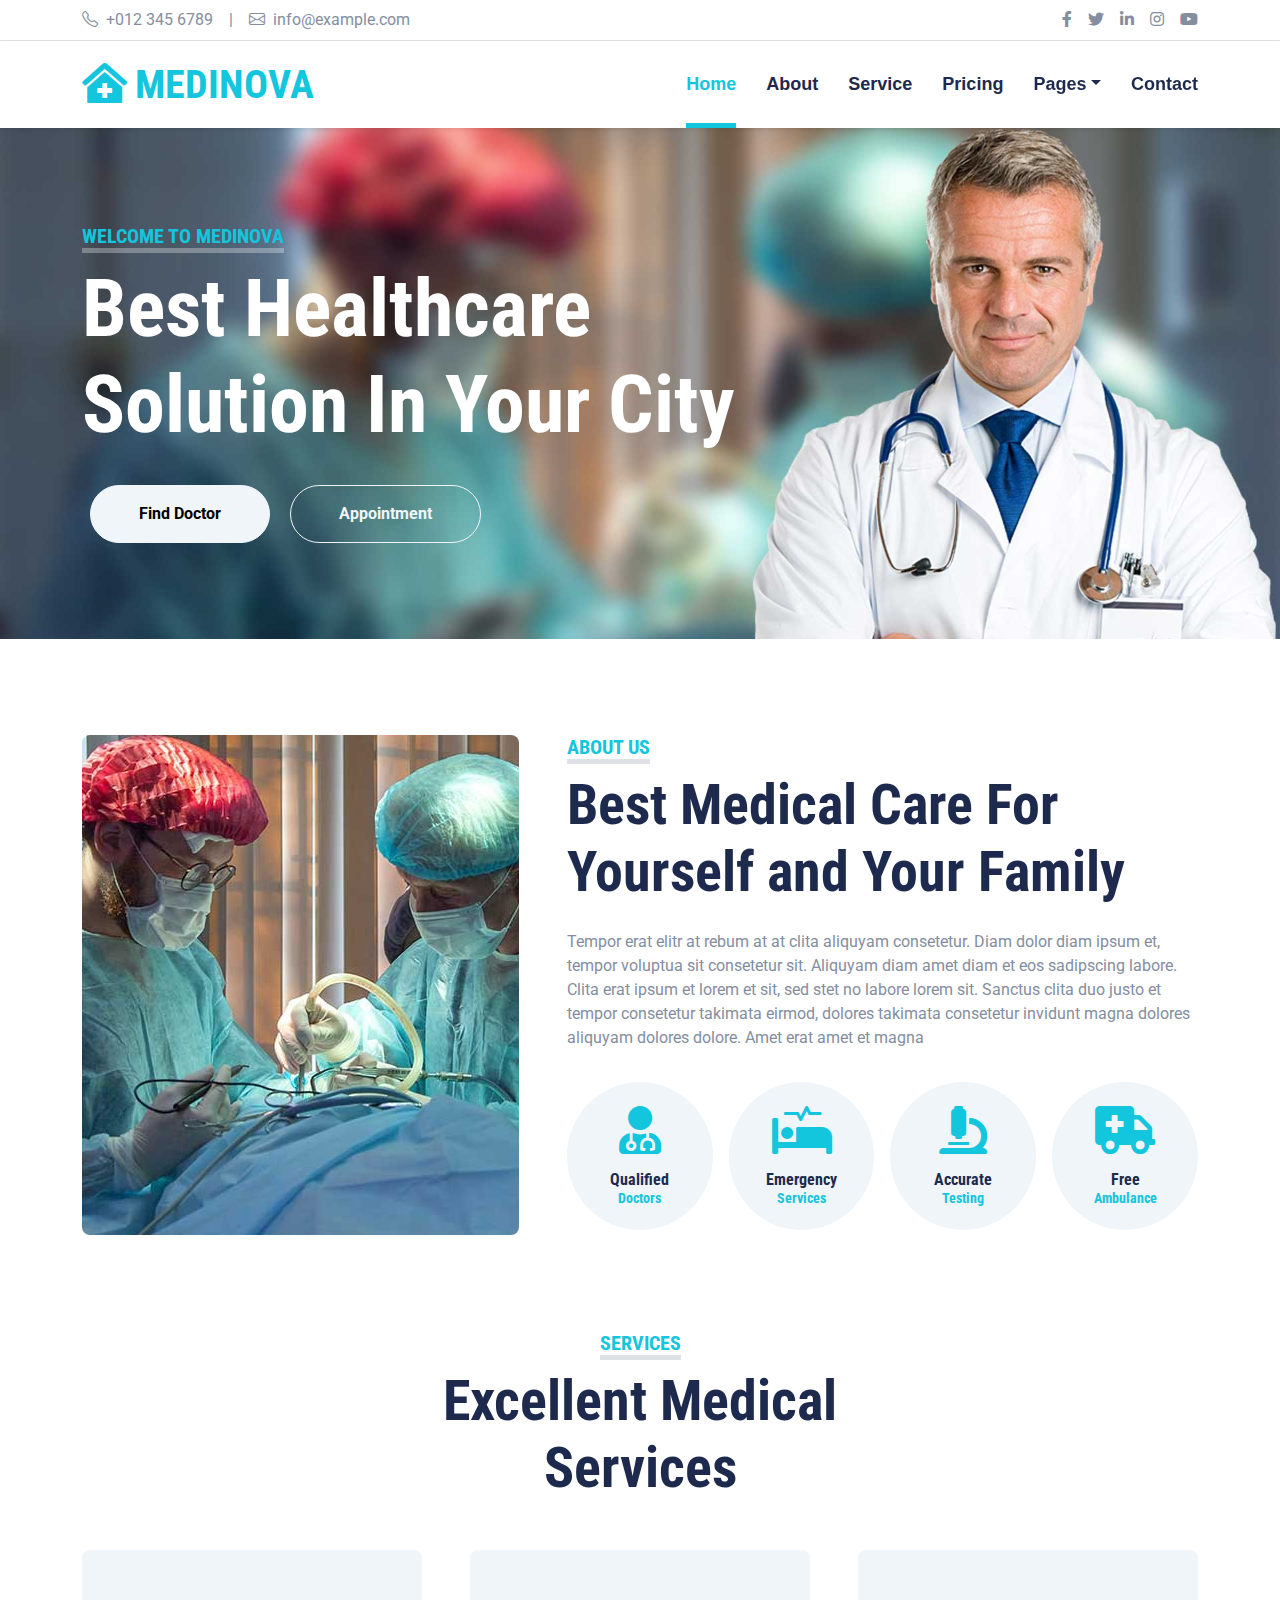
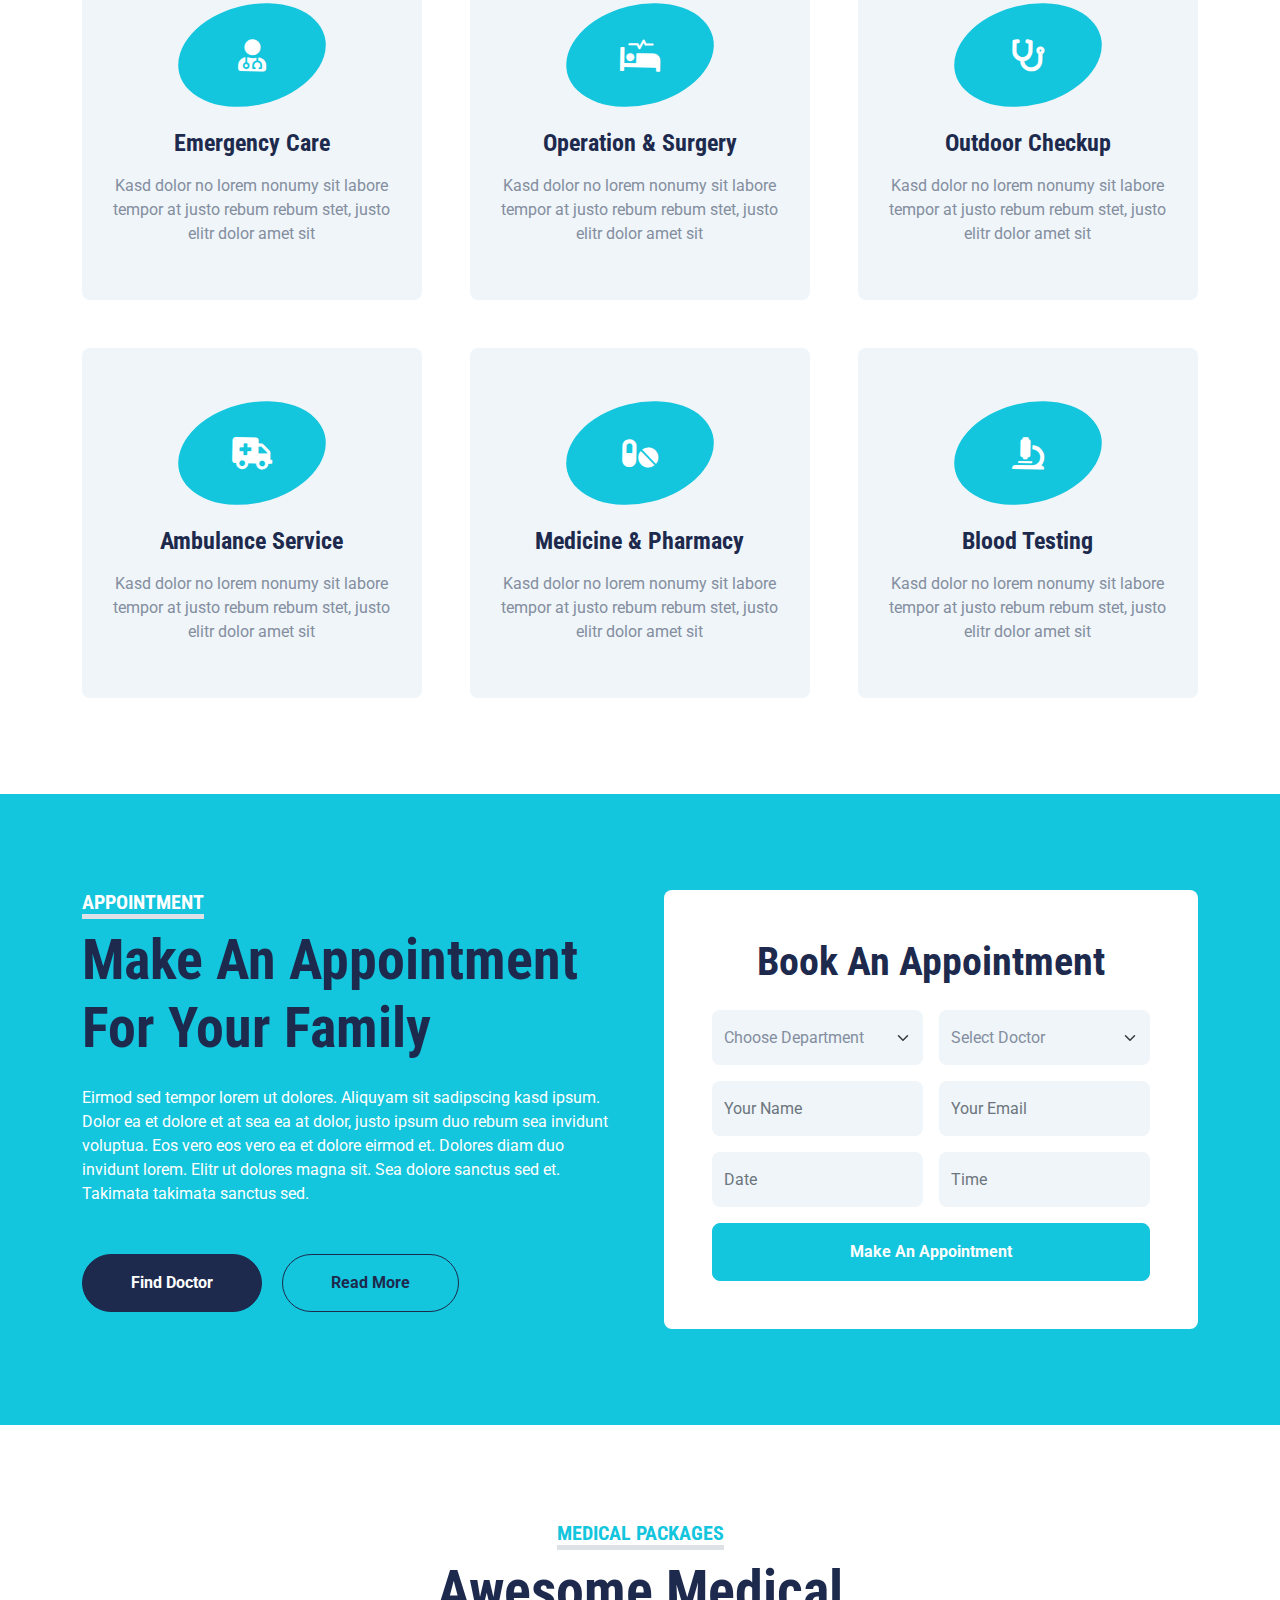
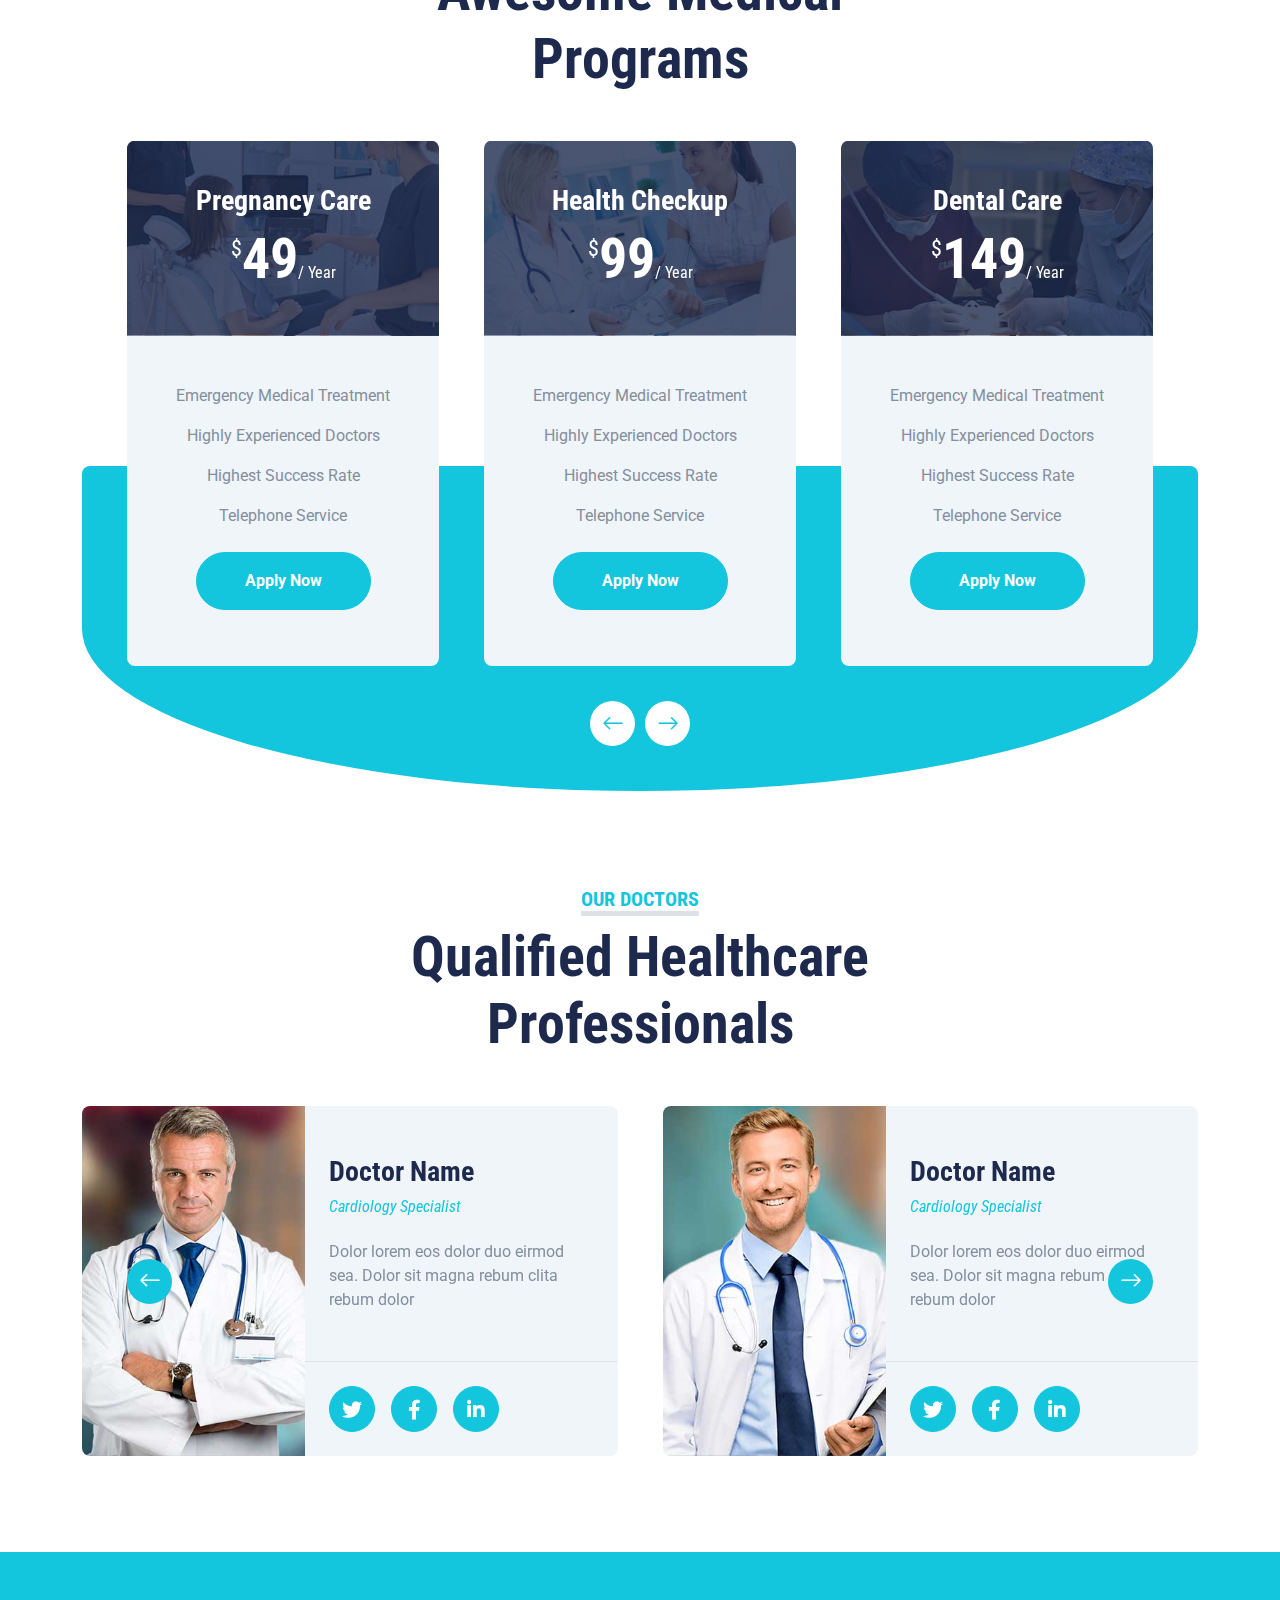
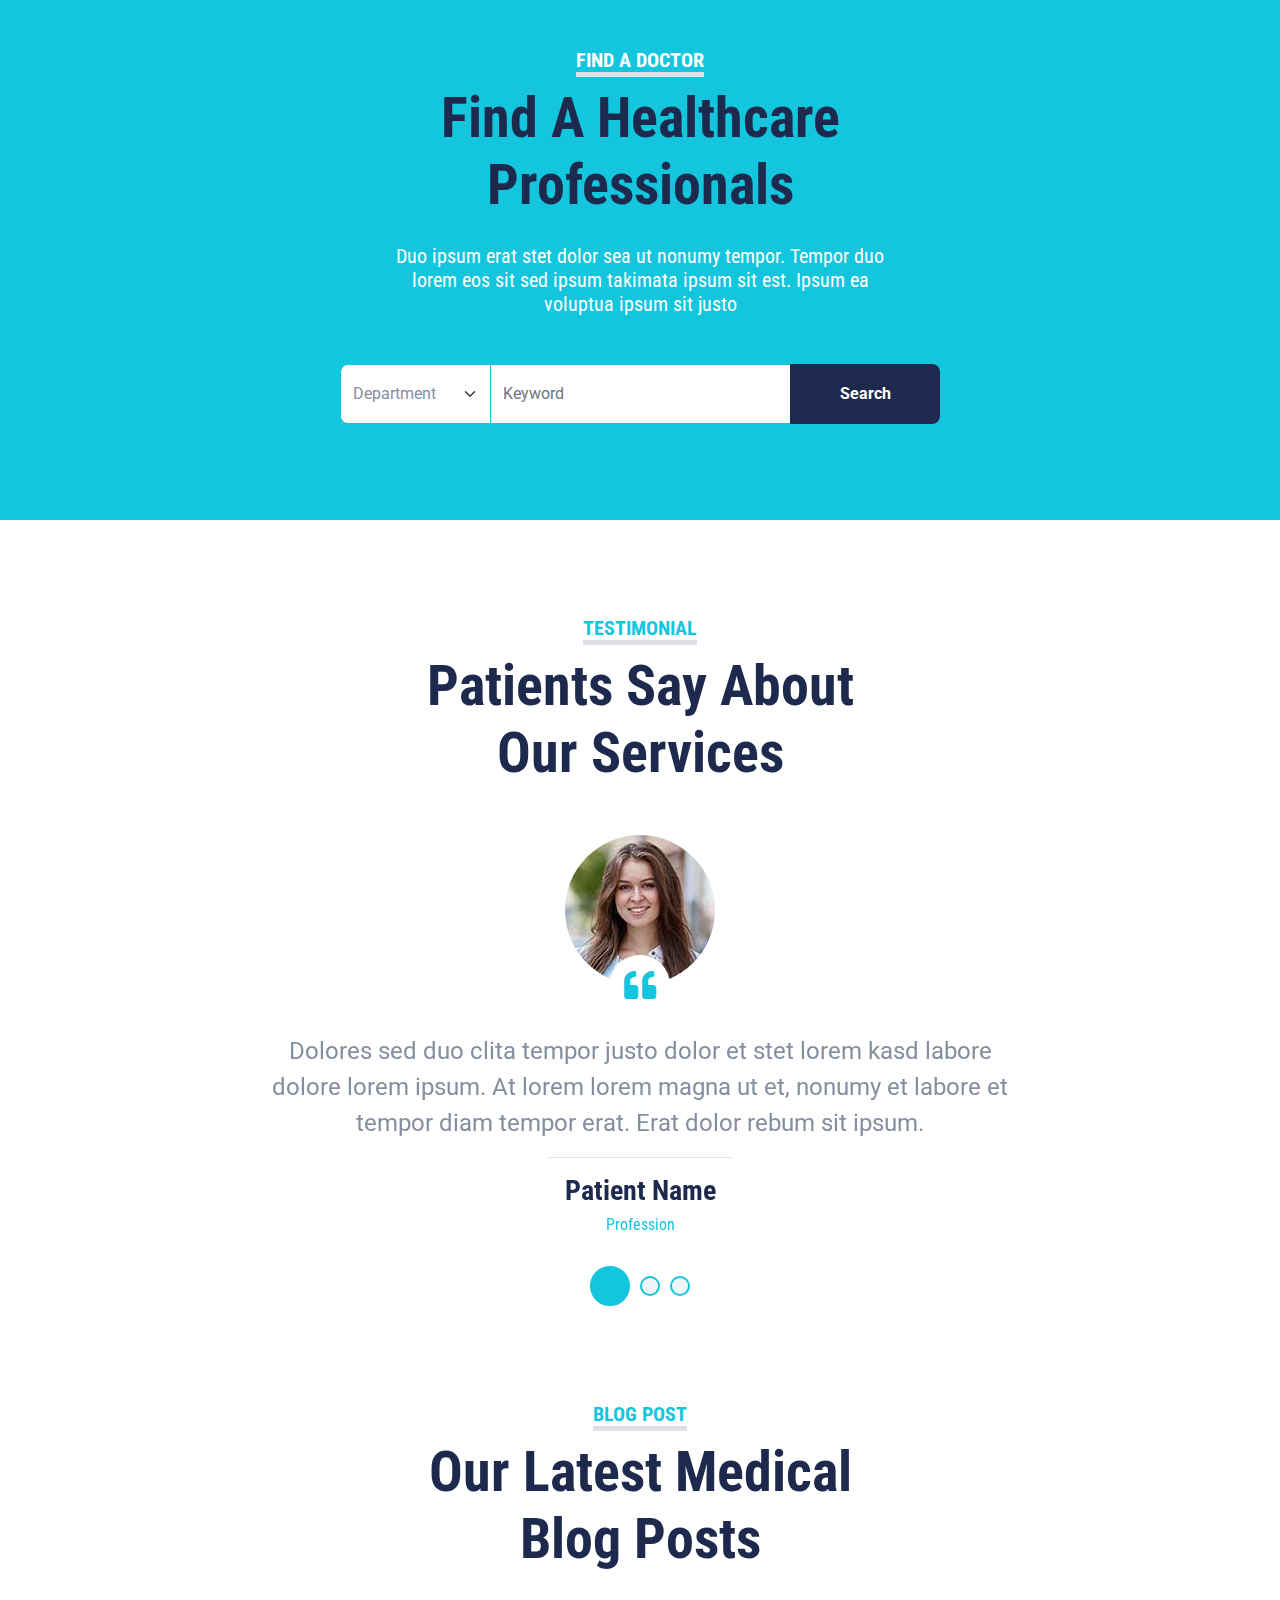
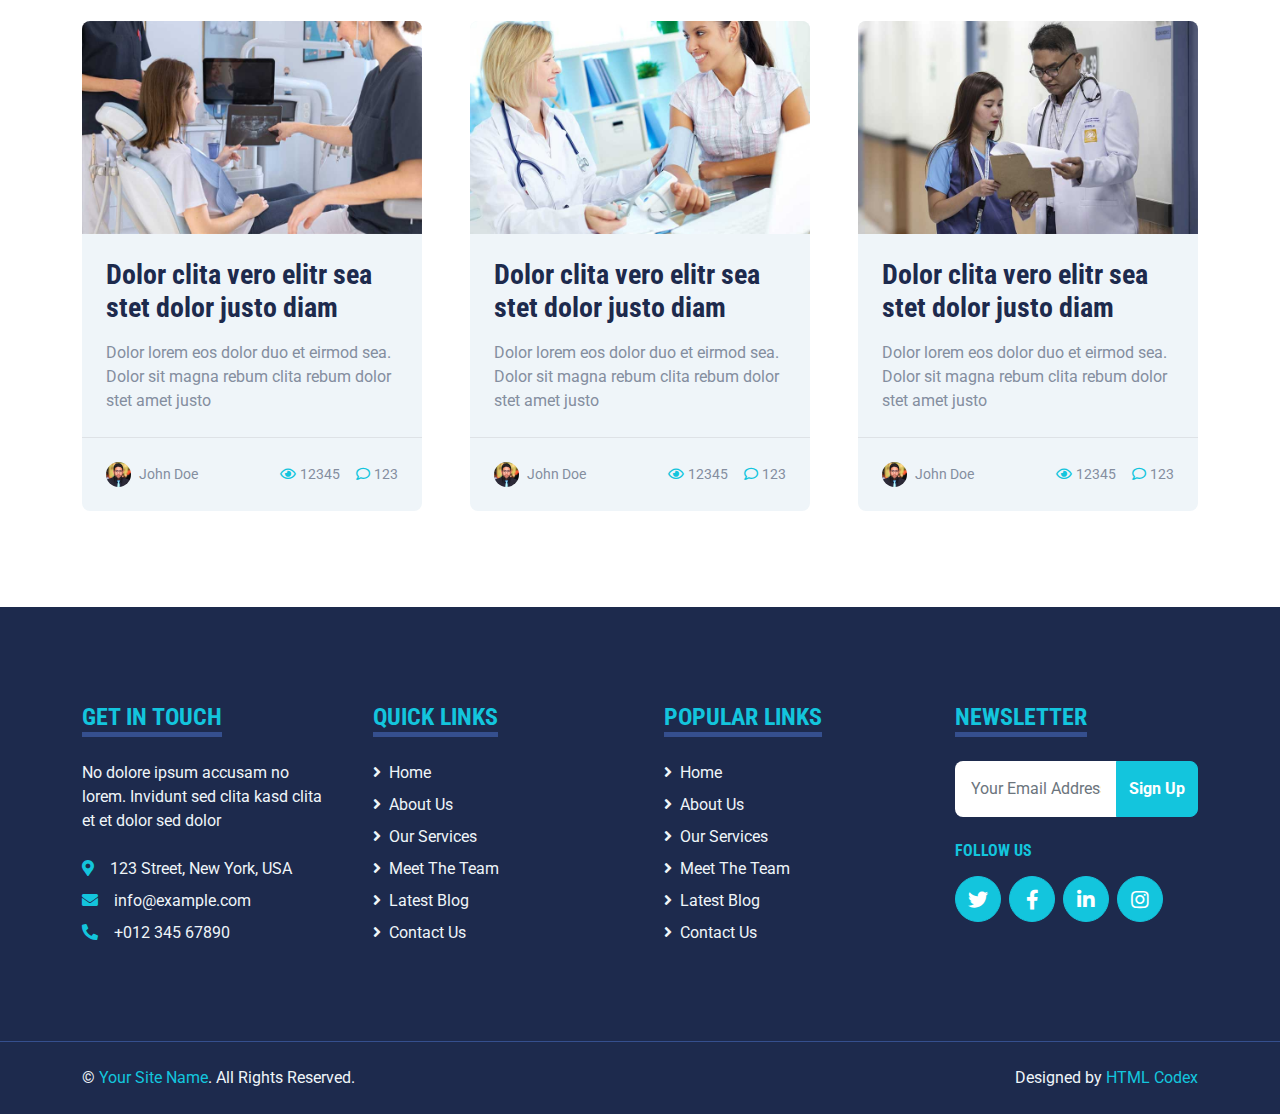
<file: bootstrap-------/hospital-website-template/index.html>
<!DOCTYPE html>
<html lang="en">

<head>
    <meta charset="utf-8">
    <title>MEDINOVA - Hospital Website Template</title>
    <meta content="width=device-width, initial-scale=1.0" name="viewport">
    <meta content="Free HTML Templates" name="keywords">
    <meta content="Free HTML Templates" name="description">

    <!-- Favicon -->
    <link href="img/favicon.ico" rel="icon">

    <!-- Google Web Fonts -->
    <link rel="preconnect" href="https://fonts.gstatic.com">
    <link href="https://fonts.googleapis.com/css2?family=Roboto+Condensed:wght@400;700&family=Roboto:wght@400;700&display=swap" rel="stylesheet">  

    <!-- Icon Font Stylesheet -->
    <link href="https://cdnjs.cloudflare.com/ajax/libs/font-awesome/5.15.0/css/all.min.css" rel="stylesheet">
    <link href="https://cdn.jsdelivr.net/npm/bootstrap-icons@1.4.1/font/bootstrap-icons.css" rel="stylesheet">

    <!-- Libraries Stylesheet -->
    <link href="lib/owlcarousel/assets/owl.carousel.min.css" rel="stylesheet">
    <link href="lib/tempusdominus/css/tempusdominus-bootstrap-4.min.css" rel="stylesheet" />

    <!-- Customized Bootstrap Stylesheet -->
    <link href="css/bootstrap.min.css" rel="stylesheet">

    <!-- Template Stylesheet -->
    <link href="css/style.css" rel="stylesheet">
</head>

<body>
    <!-- Topbar Start -->
    <div class="container-fluid py-2 border-bottom d-none d-lg-block">
        <div class="container">
            <div class="row">
                <div class="col-md-6 text-center text-lg-start mb-2 mb-lg-0">
                    <div class="d-inline-flex align-items-center">
                        <a class="text-decoration-none text-body pe-3" href=""><i class="bi bi-telephone me-2"></i>+012 345 6789</a>
                        <span class="text-body">|</span>
                        <a class="text-decoration-none text-body px-3" href=""><i class="bi bi-envelope me-2"></i>info@example.com</a>
                    </div>
                </div>
                <div class="col-md-6 text-center text-lg-end">
                    <div class="d-inline-flex align-items-center">
                        <a class="text-body px-2" href="">
                            <i class="fab fa-facebook-f"></i>
                        </a>
                        <a class="text-body px-2" href="">
                            <i class="fab fa-twitter"></i>
                        </a>
                        <a class="text-body px-2" href="">
                            <i class="fab fa-linkedin-in"></i>
                        </a>
                        <a class="text-body px-2" href="">
                            <i class="fab fa-instagram"></i>
                        </a>
                        <a class="text-body ps-2" href="">
                            <i class="fab fa-youtube"></i>
                        </a>
                    </div>
                </div>
            </div>
        </div>
    </div>
    <!-- Topbar End -->


    <!-- Navbar Start -->
    <div class="container-fluid sticky-top bg-white shadow-sm">
        <div class="container">
            <nav class="navbar navbar-expand-lg bg-white navbar-light py-3 py-lg-0">
                <a href="index.html" class="navbar-brand">
                    <h1 class="m-0 text-uppercase text-primary"><i class="fa fa-clinic-medical me-2"></i>Medinova</h1>
                </a>
                <button class="navbar-toggler" type="button" data-bs-toggle="collapse" data-bs-target="#navbarCollapse">
                    <span class="navbar-toggler-icon"></span>
                </button>
                <div class="collapse navbar-collapse" id="navbarCollapse">
                    <div class="navbar-nav ms-auto py-0">
                        <a href="index.html" class="nav-item nav-link active">Home</a>
                        <a href="about.html" class="nav-item nav-link">About</a>
                        <a href="service.html" class="nav-item nav-link">Service</a>
                        <a href="price.html" class="nav-item nav-link">Pricing</a>
                        <div class="nav-item dropdown">
                            <a href="#" class="nav-link dropdown-toggle" data-bs-toggle="dropdown">Pages</a>
                            <div class="dropdown-menu m-0">
                                <a href="blog.html" class="dropdown-item">Blog Grid</a>
                                <a href="detail.html" class="dropdown-item">Blog Detail</a>
                                <a href="team.html" class="dropdown-item">The Team</a>
                                <a href="testimonial.html" class="dropdown-item">Testimonial</a>
                                <a href="appointment.html" class="dropdown-item">Appointment</a>
                                <a href="search.html" class="dropdown-item">Search</a>
                            </div>
                        </div>
                        <a href="contact.html" class="nav-item nav-link">Contact</a>
                    </div>
                </div>
            </nav>
        </div>
    </div>
    <!-- Navbar End -->


    <!-- Hero Start -->
    <div class="container-fluid bg-primary py-5 mb-5 hero-header">
        <div class="container py-5">
            <div class="row justify-content-start">
                <div class="col-lg-8 text-center text-lg-start">
                    <h5 class="d-inline-block text-primary text-uppercase border-bottom border-5" style="border-color: rgba(256, 256, 256, .3) !important;">Welcome To Medinova</h5>
                    <h1 class="display-1 text-white mb-md-4">Best Healthcare Solution In Your City</h1>
                    <div class="pt-2">
                        <a href="" class="btn btn-light rounded-pill py-md-3 px-md-5 mx-2">Find Doctor</a>
                        <a href="" class="btn btn-outline-light rounded-pill py-md-3 px-md-5 mx-2">Appointment</a>
                    </div>
                </div>
            </div>
        </div>
    </div>
    <!-- Hero End -->


    <!-- About Start -->
    <div class="container-fluid py-5">
        <div class="container">
            <div class="row gx-5">
                <div class="col-lg-5 mb-5 mb-lg-0" style="min-height: 500px;">
                    <div class="position-relative h-100">
                        <img class="position-absolute w-100 h-100 rounded" src="img/about.jpg" style="object-fit: cover;">
                    </div>
                </div>
                <div class="col-lg-7">
                    <div class="mb-4">
                        <h5 class="d-inline-block text-primary text-uppercase border-bottom border-5">About Us</h5>
                        <h1 class="display-4">Best Medical Care For Yourself and Your Family</h1>
                    </div>
                    <p>Tempor erat elitr at rebum at at clita aliquyam consetetur. Diam dolor diam ipsum et, tempor voluptua sit consetetur sit. Aliquyam diam amet diam et eos sadipscing labore. Clita erat ipsum et lorem et sit, sed stet no labore lorem sit. Sanctus clita duo justo et tempor consetetur takimata eirmod, dolores takimata consetetur invidunt magna dolores aliquyam dolores dolore. Amet erat amet et magna</p>
                    <div class="row g-3 pt-3">
                        <div class="col-sm-3 col-6">
                            <div class="bg-light text-center rounded-circle py-4">
                                <i class="fa fa-3x fa-user-md text-primary mb-3"></i>
                                <h6 class="mb-0">Qualified<small class="d-block text-primary">Doctors</small></h6>
                            </div>
                        </div>
                        <div class="col-sm-3 col-6">
                            <div class="bg-light text-center rounded-circle py-4">
                                <i class="fa fa-3x fa-procedures text-primary mb-3"></i>
                                <h6 class="mb-0">Emergency<small class="d-block text-primary">Services</small></h6>
                            </div>
                        </div>
                        <div class="col-sm-3 col-6">
                            <div class="bg-light text-center rounded-circle py-4">
                                <i class="fa fa-3x fa-microscope text-primary mb-3"></i>
                                <h6 class="mb-0">Accurate<small class="d-block text-primary">Testing</small></h6>
                            </div>
                        </div>
                        <div class="col-sm-3 col-6">
                            <div class="bg-light text-center rounded-circle py-4">
                                <i class="fa fa-3x fa-ambulance text-primary mb-3"></i>
                                <h6 class="mb-0">Free<small class="d-block text-primary">Ambulance</small></h6>
                            </div>
                        </div>
                    </div>
                </div>
            </div>
        </div>
    </div>
    <!-- About End -->
    

    <!-- Services Start -->
    <div class="container-fluid py-5">
        <div class="container">
            <div class="text-center mx-auto mb-5" style="max-width: 500px;">
                <h5 class="d-inline-block text-primary text-uppercase border-bottom border-5">Services</h5>
                <h1 class="display-4">Excellent Medical Services</h1>
            </div>
            <div class="row g-5">
                <div class="col-lg-4 col-md-6">
                    <div class="service-item bg-light rounded d-flex flex-column align-items-center justify-content-center text-center">
                        <div class="service-icon mb-4">
                            <i class="fa fa-2x fa-user-md text-white"></i>
                        </div>
                        <h4 class="mb-3">Emergency Care</h4>
                        <p class="m-0">Kasd dolor no lorem nonumy sit labore tempor at justo rebum rebum stet, justo elitr dolor amet sit</p>
                        <a class="btn btn-lg btn-primary rounded-pill" href="">
                            <i class="bi bi-arrow-right"></i>
                        </a>
                    </div>
                </div>
                <div class="col-lg-4 col-md-6">
                    <div class="service-item bg-light rounded d-flex flex-column align-items-center justify-content-center text-center">
                        <div class="service-icon mb-4">
                            <i class="fa fa-2x fa-procedures text-white"></i>
                        </div>
                        <h4 class="mb-3">Operation & Surgery</h4>
                        <p class="m-0">Kasd dolor no lorem nonumy sit labore tempor at justo rebum rebum stet, justo elitr dolor amet sit</p>
                        <a class="btn btn-lg btn-primary rounded-pill" href="">
                            <i class="bi bi-arrow-right"></i>
                        </a>
                    </div>
                </div>
                <div class="col-lg-4 col-md-6">
                    <div class="service-item bg-light rounded d-flex flex-column align-items-center justify-content-center text-center">
                        <div class="service-icon mb-4">
                            <i class="fa fa-2x fa-stethoscope text-white"></i>
                        </div>
                        <h4 class="mb-3">Outdoor Checkup</h4>
                        <p class="m-0">Kasd dolor no lorem nonumy sit labore tempor at justo rebum rebum stet, justo elitr dolor amet sit</p>
                        <a class="btn btn-lg btn-primary rounded-pill" href="">
                            <i class="bi bi-arrow-right"></i>
                        </a>
                    </div>
                </div>
                <div class="col-lg-4 col-md-6">
                    <div class="service-item bg-light rounded d-flex flex-column align-items-center justify-content-center text-center">
                        <div class="service-icon mb-4">
                            <i class="fa fa-2x fa-ambulance text-white"></i>
                        </div>
                        <h4 class="mb-3">Ambulance Service</h4>
                        <p class="m-0">Kasd dolor no lorem nonumy sit labore tempor at justo rebum rebum stet, justo elitr dolor amet sit</p>
                        <a class="btn btn-lg btn-primary rounded-pill" href="">
                            <i class="bi bi-arrow-right"></i>
                        </a>
                    </div>
                </div>
                <div class="col-lg-4 col-md-6">
                    <div class="service-item bg-light rounded d-flex flex-column align-items-center justify-content-center text-center">
                        <div class="service-icon mb-4">
                            <i class="fa fa-2x fa-pills text-white"></i>
                        </div>
                        <h4 class="mb-3">Medicine & Pharmacy</h4>
                        <p class="m-0">Kasd dolor no lorem nonumy sit labore tempor at justo rebum rebum stet, justo elitr dolor amet sit</p>
                        <a class="btn btn-lg btn-primary rounded-pill" href="">
                            <i class="bi bi-arrow-right"></i>
                        </a>
                    </div>
                </div>
                <div class="col-lg-4 col-md-6">
                    <div class="service-item bg-light rounded d-flex flex-column align-items-center justify-content-center text-center">
                        <div class="service-icon mb-4">
                            <i class="fa fa-2x fa-microscope text-white"></i>
                        </div>
                        <h4 class="mb-3">Blood Testing</h4>
                        <p class="m-0">Kasd dolor no lorem nonumy sit labore tempor at justo rebum rebum stet, justo elitr dolor amet sit</p>
                        <a class="btn btn-lg btn-primary rounded-pill" href="">
                            <i class="bi bi-arrow-right"></i>
                        </a>
                    </div>
                </div>
            </div>
        </div>
    </div>
    <!-- Services End -->


    <!-- Appointment Start -->
    <div class="container-fluid bg-primary my-5 py-5">
        <div class="container py-5">
            <div class="row gx-5">
                <div class="col-lg-6 mb-5 mb-lg-0">
                    <div class="mb-4">
                        <h5 class="d-inline-block text-white text-uppercase border-bottom border-5">Appointment</h5>
                        <h1 class="display-4">Make An Appointment For Your Family</h1>
                    </div>
                    <p class="text-white mb-5">Eirmod sed tempor lorem ut dolores. Aliquyam sit sadipscing kasd ipsum. Dolor ea et dolore et at sea ea at dolor, justo ipsum duo rebum sea invidunt voluptua. Eos vero eos vero ea et dolore eirmod et. Dolores diam duo invidunt lorem. Elitr ut dolores magna sit. Sea dolore sanctus sed et. Takimata takimata sanctus sed.</p>
                    <a class="btn btn-dark rounded-pill py-3 px-5 me-3" href="">Find Doctor</a>
                    <a class="btn btn-outline-dark rounded-pill py-3 px-5" href="">Read More</a>
                </div>
                <div class="col-lg-6">
                    <div class="bg-white text-center rounded p-5">
                        <h1 class="mb-4">Book An Appointment</h1>
                        <form>
                            <div class="row g-3">
                                <div class="col-12 col-sm-6">
                                    <select class="form-select bg-light border-0" style="height: 55px;">
                                        <option selected>Choose Department</option>
                                        <option value="1">Department 1</option>
                                        <option value="2">Department 2</option>
                                        <option value="3">Department 3</option>
                                    </select>
                                </div>
                                <div class="col-12 col-sm-6">
                                    <select class="form-select bg-light border-0" style="height: 55px;">
                                        <option selected>Select Doctor</option>
                                        <option value="1">Doctor 1</option>
                                        <option value="2">Doctor 2</option>
                                        <option value="3">Doctor 3</option>
                                    </select>
                                </div>
                                <div class="col-12 col-sm-6">
                                    <input type="text" class="form-control bg-light border-0" placeholder="Your Name" style="height: 55px;">
                                </div>
                                <div class="col-12 col-sm-6">
                                    <input type="email" class="form-control bg-light border-0" placeholder="Your Email" style="height: 55px;">
                                </div>
                                <div class="col-12 col-sm-6">
                                    <div class="date" id="date" data-target-input="nearest">
                                        <input type="text"
                                            class="form-control bg-light border-0 datetimepicker-input"
                                            placeholder="Date" data-target="#date" data-toggle="datetimepicker" style="height: 55px;">
                                    </div>
                                </div>
                                <div class="col-12 col-sm-6">
                                    <div class="time" id="time" data-target-input="nearest">
                                        <input type="text"
                                            class="form-control bg-light border-0 datetimepicker-input"
                                            placeholder="Time" data-target="#time" data-toggle="datetimepicker" style="height: 55px;">
                                    </div>
                                </div>
                                <div class="col-12">
                                    <button class="btn btn-primary w-100 py-3" type="submit">Make An Appointment</button>
                                </div>
                            </div>
                        </form>
                    </div>
                </div>
            </div>
        </div>
    </div>
    <!-- Appointment End -->


    <!-- Pricing Plan Start -->
    <div class="container-fluid py-5">
        <div class="container">
            <div class="text-center mx-auto mb-5" style="max-width: 500px;">
                <h5 class="d-inline-block text-primary text-uppercase border-bottom border-5">Medical Packages</h5>
                <h1 class="display-4">Awesome Medical Programs</h1>
            </div>
            <div class="owl-carousel price-carousel position-relative" style="padding: 0 45px 45px 45px;">
                <div class="bg-light rounded text-center">
                    <div class="position-relative">
                        <img class="img-fluid rounded-top" src="img/price-1.jpg" alt="">
                        <div class="position-absolute w-100 h-100 top-50 start-50 translate-middle rounded-top d-flex flex-column align-items-center justify-content-center" style="background: rgba(29, 42, 77, .8);">
                            <h3 class="text-white">Pregnancy Care</h3>
                            <h1 class="display-4 text-white mb-0">
                                <small class="align-top fw-normal" style="font-size: 22px; line-height: 45px;">$</small>49<small class="align-bottom fw-normal" style="font-size: 16px; line-height: 40px;">/ Year</small>
                            </h1>
                        </div>
                    </div>
                    <div class="text-center py-5">
                        <p>Emergency Medical Treatment</p>
                        <p>Highly Experienced Doctors</p>
                        <p>Highest Success Rate</p>
                        <p>Telephone Service</p>
                        <a href="" class="btn btn-primary rounded-pill py-3 px-5 my-2">Apply Now</a>
                    </div>
                </div>
                <div class="bg-light rounded text-center">
                    <div class="position-relative">
                        <img class="img-fluid rounded-top" src="img/price-2.jpg" alt="">
                        <div class="position-absolute w-100 h-100 top-50 start-50 translate-middle rounded-top d-flex flex-column align-items-center justify-content-center" style="background: rgba(29, 42, 77, .8);">
                            <h3 class="text-white">Health Checkup</h3>
                            <h1 class="display-4 text-white mb-0">
                                <small class="align-top fw-normal" style="font-size: 22px; line-height: 45px;">$</small>99<small class="align-bottom fw-normal" style="font-size: 16px; line-height: 40px;">/ Year</small>
                            </h1>
                        </div>
                    </div>
                    <div class="text-center py-5">
                        <p>Emergency Medical Treatment</p>
                        <p>Highly Experienced Doctors</p>
                        <p>Highest Success Rate</p>
                        <p>Telephone Service</p>
                        <a href="" class="btn btn-primary rounded-pill py-3 px-5 my-2">Apply Now</a>
                    </div>
                </div>
                <div class="bg-light rounded text-center">
                    <div class="position-relative">
                        <img class="img-fluid rounded-top" src="img/price-3.jpg" alt="">
                        <div class="position-absolute w-100 h-100 top-50 start-50 translate-middle rounded-top d-flex flex-column align-items-center justify-content-center" style="background: rgba(29, 42, 77, .8);">
                            <h3 class="text-white">Dental Care</h3>
                            <h1 class="display-4 text-white mb-0">
                                <small class="align-top fw-normal" style="font-size: 22px; line-height: 45px;">$</small>149<small class="align-bottom fw-normal" style="font-size: 16px; line-height: 40px;">/ Year</small>
                            </h1>
                        </div>
                    </div>
                    <div class="text-center py-5">
                        <p>Emergency Medical Treatment</p>
                        <p>Highly Experienced Doctors</p>
                        <p>Highest Success Rate</p>
                        <p>Telephone Service</p>
                        <a href="" class="btn btn-primary rounded-pill py-3 px-5 my-2">Apply Now</a>
                    </div>
                </div>
                <div class="bg-light rounded text-center">
                    <div class="position-relative">
                        <img class="img-fluid rounded-top" src="img/price-4.jpg" alt="">
                        <div class="position-absolute w-100 h-100 top-50 start-50 translate-middle rounded-top d-flex flex-column align-items-center justify-content-center" style="background: rgba(29, 42, 77, .8);">
                            <h3 class="text-white">Operation & Surgery</h3>
                            <h1 class="display-4 text-white mb-0">
                                <small class="align-top fw-normal" style="font-size: 22px; line-height: 45px;">$</small>199<small class="align-bottom fw-normal" style="font-size: 16px; line-height: 40px;">/ Year</small>
                            </h1>
                        </div>
                    </div>
                    <div class="text-center py-5">
                        <p>Emergency Medical Treatment</p>
                        <p>Highly Experienced Doctors</p>
                        <p>Highest Success Rate</p>
                        <p>Telephone Service</p>
                        <a href="" class="btn btn-primary rounded-pill py-3 px-5 my-2">Apply Now</a>
                    </div>
                </div>
            </div>
        </div>
    </div>
    <!-- Pricing Plan End -->


    <!-- Team Start -->
    <div class="container-fluid py-5">
        <div class="container">
            <div class="text-center mx-auto mb-5" style="max-width: 500px;">
                <h5 class="d-inline-block text-primary text-uppercase border-bottom border-5">Our Doctors</h5>
                <h1 class="display-4">Qualified Healthcare Professionals</h1>
            </div>
            <div class="owl-carousel team-carousel position-relative">
                <div class="team-item">
                    <div class="row g-0 bg-light rounded overflow-hidden">
                        <div class="col-12 col-sm-5 h-100">
                            <img class="img-fluid h-100" src="img/team-1.jpg" style="object-fit: cover;">
                        </div>
                        <div class="col-12 col-sm-7 h-100 d-flex flex-column">
                            <div class="mt-auto p-4">
                                <h3>Doctor Name</h3>
                                <h6 class="fw-normal fst-italic text-primary mb-4">Cardiology Specialist</h6>
                                <p class="m-0">Dolor lorem eos dolor duo eirmod sea. Dolor sit magna rebum clita rebum dolor</p>
                            </div>
                            <div class="d-flex mt-auto border-top p-4">
                                <a class="btn btn-lg btn-primary btn-lg-square rounded-circle me-3" href="#"><i class="fab fa-twitter"></i></a>
                                <a class="btn btn-lg btn-primary btn-lg-square rounded-circle me-3" href="#"><i class="fab fa-facebook-f"></i></a>
                                <a class="btn btn-lg btn-primary btn-lg-square rounded-circle" href="#"><i class="fab fa-linkedin-in"></i></a>
                            </div>
                        </div>
                    </div>
                </div>
                <div class="team-item">
                    <div class="row g-0 bg-light rounded overflow-hidden">
                        <div class="col-12 col-sm-5 h-100">
                            <img class="img-fluid h-100" src="img/team-2.jpg" style="object-fit: cover;">
                        </div>
                        <div class="col-12 col-sm-7 h-100 d-flex flex-column">
                            <div class="mt-auto p-4">
                                <h3>Doctor Name</h3>
                                <h6 class="fw-normal fst-italic text-primary mb-4">Cardiology Specialist</h6>
                                <p class="m-0">Dolor lorem eos dolor duo eirmod sea. Dolor sit magna rebum clita rebum dolor</p>
                            </div>
                            <div class="d-flex mt-auto border-top p-4">
                                <a class="btn btn-lg btn-primary btn-lg-square rounded-circle me-3" href="#"><i class="fab fa-twitter"></i></a>
                                <a class="btn btn-lg btn-primary btn-lg-square rounded-circle me-3" href="#"><i class="fab fa-facebook-f"></i></a>
                                <a class="btn btn-lg btn-primary btn-lg-square rounded-circle" href="#"><i class="fab fa-linkedin-in"></i></a>
                            </div>
                        </div>
                    </div>
                </div>
                <div class="team-item">
                    <div class="row g-0 bg-light rounded overflow-hidden">
                        <div class="col-12 col-sm-5 h-100">
                            <img class="img-fluid h-100" src="img/team-3.jpg" style="object-fit: cover;">
                        </div>
                        <div class="col-12 col-sm-7 h-100 d-flex flex-column">
                            <div class="mt-auto p-4">
                                <h3>Doctor Name</h3>
                                <h6 class="fw-normal fst-italic text-primary mb-4">Cardiology Specialist</h6>
                                <p class="m-0">Dolor lorem eos dolor duo eirmod sea. Dolor sit magna rebum clita rebum dolor</p>
                            </div>
                            <div class="d-flex mt-auto border-top p-4">
                                <a class="btn btn-lg btn-primary btn-lg-square rounded-circle me-3" href="#"><i class="fab fa-twitter"></i></a>
                                <a class="btn btn-lg btn-primary btn-lg-square rounded-circle me-3" href="#"><i class="fab fa-facebook-f"></i></a>
                                <a class="btn btn-lg btn-primary btn-lg-square rounded-circle" href="#"><i class="fab fa-linkedin-in"></i></a>
                            </div>
                        </div>
                    </div>
                </div>
            </div>
        </div>
    </div>
    <!-- Team End -->


    <!-- Search Start -->
    <div class="container-fluid bg-primary my-5 py-5">
        <div class="container py-5">
            <div class="text-center mx-auto mb-5" style="max-width: 500px;">
                <h5 class="d-inline-block text-white text-uppercase border-bottom border-5">Find A Doctor</h5>
                <h1 class="display-4 mb-4">Find A Healthcare Professionals</h1>
                <h5 class="text-white fw-normal">Duo ipsum erat stet dolor sea ut nonumy tempor. Tempor duo lorem eos sit sed ipsum takimata ipsum sit est. Ipsum ea voluptua ipsum sit justo</h5>
            </div>
            <div class="mx-auto" style="width: 100%; max-width: 600px;">
                <div class="input-group">
                    <select class="form-select border-primary w-25" style="height: 60px;">
                        <option selected>Department</option>
                        <option value="1">Department 1</option>
                        <option value="2">Department 2</option>
                        <option value="3">Department 3</option>
                    </select>
                    <input type="text" class="form-control border-primary w-50" placeholder="Keyword">
                    <button class="btn btn-dark border-0 w-25">Search</button>
                </div>
            </div>
        </div>
    </div>
    <!-- Search End -->


    <!-- Testimonial Start -->
    <div class="container-fluid py-5">
        <div class="container">
            <div class="text-center mx-auto mb-5" style="max-width: 500px;">
                <h5 class="d-inline-block text-primary text-uppercase border-bottom border-5">Testimonial</h5>
                <h1 class="display-4">Patients Say About Our Services</h1>
            </div>
            <div class="row justify-content-center">
                <div class="col-lg-8">
                    <div class="owl-carousel testimonial-carousel">
                        <div class="testimonial-item text-center">
                            <div class="position-relative mb-5">
                                <img class="img-fluid rounded-circle mx-auto" src="img/testimonial-1.jpg" alt="">
                                <div class="position-absolute top-100 start-50 translate-middle d-flex align-items-center justify-content-center bg-white rounded-circle" style="width: 60px; height: 60px;">
                                    <i class="fa fa-quote-left fa-2x text-primary"></i>
                                </div>
                            </div>
                            <p class="fs-4 fw-normal">Dolores sed duo clita tempor justo dolor et stet lorem kasd labore dolore lorem ipsum. At lorem lorem magna ut et, nonumy et labore et tempor diam tempor erat. Erat dolor rebum sit ipsum.</p>
                            <hr class="w-25 mx-auto">
                            <h3>Patient Name</h3>
                            <h6 class="fw-normal text-primary mb-3">Profession</h6>
                        </div>
                        <div class="testimonial-item text-center">
                            <div class="position-relative mb-5">
                                <img class="img-fluid rounded-circle mx-auto" src="img/testimonial-2.jpg" alt="">
                                <div class="position-absolute top-100 start-50 translate-middle d-flex align-items-center justify-content-center bg-white rounded-circle" style="width: 60px; height: 60px;">
                                    <i class="fa fa-quote-left fa-2x text-primary"></i>
                                </div>
                            </div>
                            <p class="fs-4 fw-normal">Dolores sed duo clita tempor justo dolor et stet lorem kasd labore dolore lorem ipsum. At lorem lorem magna ut et, nonumy et labore et tempor diam tempor erat. Erat dolor rebum sit ipsum.</p>
                            <hr class="w-25 mx-auto">
                            <h3>Patient Name</h3>
                            <h6 class="fw-normal text-primary mb-3">Profession</h6>
                        </div>
                        <div class="testimonial-item text-center">
                            <div class="position-relative mb-5">
                                <img class="img-fluid rounded-circle mx-auto" src="img/testimonial-3.jpg" alt="">
                                <div class="position-absolute top-100 start-50 translate-middle d-flex align-items-center justify-content-center bg-white rounded-circle" style="width: 60px; height: 60px;">
                                    <i class="fa fa-quote-left fa-2x text-primary"></i>
                                </div>
                            </div>
                            <p class="fs-4 fw-normal">Dolores sed duo clita tempor justo dolor et stet lorem kasd labore dolore lorem ipsum. At lorem lorem magna ut et, nonumy et labore et tempor diam tempor erat. Erat dolor rebum sit ipsum.</p>
                            <hr class="w-25 mx-auto">
                            <h3>Patient Name</h3>
                            <h6 class="fw-normal text-primary mb-3">Profession</h6>
                        </div>
                    </div>
                </div>
            </div>
        </div>
    </div>
    <!-- Testimonial End -->


    <!-- Blog Start -->
    <div class="container-fluid py-5">
        <div class="container">
            <div class="text-center mx-auto mb-5" style="max-width: 500px;">
                <h5 class="d-inline-block text-primary text-uppercase border-bottom border-5">Blog Post</h5>
                <h1 class="display-4">Our Latest Medical Blog Posts</h1>
            </div>
            <div class="row g-5">
                <div class="col-xl-4 col-lg-6">
                    <div class="bg-light rounded overflow-hidden">
                        <img class="img-fluid w-100" src="img/blog-1.jpg" alt="">
                        <div class="p-4">
                            <a class="h3 d-block mb-3" href="">Dolor clita vero elitr sea stet dolor justo  diam</a>
                            <p class="m-0">Dolor lorem eos dolor duo et eirmod sea. Dolor sit magna
                                rebum clita rebum dolor stet amet justo</p>
                        </div>
                        <div class="d-flex justify-content-between border-top p-4">
                            <div class="d-flex align-items-center">
                                <img class="rounded-circle me-2" src="img/user.jpg" width="25" height="25" alt="">
                                <small>John Doe</small>
                            </div>
                            <div class="d-flex align-items-center">
                                <small class="ms-3"><i class="far fa-eye text-primary me-1"></i>12345</small>
                                <small class="ms-3"><i class="far fa-comment text-primary me-1"></i>123</small>
                            </div>
                        </div>
                    </div>
                </div>
                <div class="col-xl-4 col-lg-6">
                    <div class="bg-light rounded overflow-hidden">
                        <img class="img-fluid w-100" src="img/blog-2.jpg" alt="">
                        <div class="p-4">
                            <a class="h3 d-block mb-3" href="">Dolor clita vero elitr sea stet dolor justo  diam</a>
                            <p class="m-0">Dolor lorem eos dolor duo et eirmod sea. Dolor sit magna
                                rebum clita rebum dolor stet amet justo</p>
                        </div>
                        <div class="d-flex justify-content-between border-top p-4">
                            <div class="d-flex align-items-center">
                                <img class="rounded-circle me-2" src="img/user.jpg" width="25" height="25" alt="">
                                <small>John Doe</small>
                            </div>
                            <div class="d-flex align-items-center">
                                <small class="ms-3"><i class="far fa-eye text-primary me-1"></i>12345</small>
                                <small class="ms-3"><i class="far fa-comment text-primary me-1"></i>123</small>
                            </div>
                        </div>
                    </div>
                </div>
                <div class="col-xl-4 col-lg-6">
                    <div class="bg-light rounded overflow-hidden">
                        <img class="img-fluid w-100" src="img/blog-3.jpg" alt="">
                        <div class="p-4">
                            <a class="h3 d-block mb-3" href="">Dolor clita vero elitr sea stet dolor justo  diam</a>
                            <p class="m-0">Dolor lorem eos dolor duo et eirmod sea. Dolor sit magna
                                rebum clita rebum dolor stet amet justo</p>
                        </div>
                        <div class="d-flex justify-content-between border-top p-4">
                            <div class="d-flex align-items-center">
                                <img class="rounded-circle me-2" src="img/user.jpg" width="25" height="25" alt="">
                                <small>John Doe</small>
                            </div>
                            <div class="d-flex align-items-center">
                                <small class="ms-3"><i class="far fa-eye text-primary me-1"></i>12345</small>
                                <small class="ms-3"><i class="far fa-comment text-primary me-1"></i>123</small>
                            </div>
                        </div>
                    </div>
                </div>
            </div>
        </div>
    </div>
    <!-- Blog End -->
    

    <!-- Footer Start -->
    <div class="container-fluid bg-dark text-light mt-5 py-5">
        <div class="container py-5">
            <div class="row g-5">
                <div class="col-lg-3 col-md-6">
                    <h4 class="d-inline-block text-primary text-uppercase border-bottom border-5 border-secondary mb-4">Get In Touch</h4>
                    <p class="mb-4">No dolore ipsum accusam no lorem. Invidunt sed clita kasd clita et et dolor sed dolor</p>
                    <p class="mb-2"><i class="fa fa-map-marker-alt text-primary me-3"></i>123 Street, New York, USA</p>
                    <p class="mb-2"><i class="fa fa-envelope text-primary me-3"></i>info@example.com</p>
                    <p class="mb-0"><i class="fa fa-phone-alt text-primary me-3"></i>+012 345 67890</p>
                </div>
                <div class="col-lg-3 col-md-6">
                    <h4 class="d-inline-block text-primary text-uppercase border-bottom border-5 border-secondary mb-4">Quick Links</h4>
                    <div class="d-flex flex-column justify-content-start">
                        <a class="text-light mb-2" href="#"><i class="fa fa-angle-right me-2"></i>Home</a>
                        <a class="text-light mb-2" href="#"><i class="fa fa-angle-right me-2"></i>About Us</a>
                        <a class="text-light mb-2" href="#"><i class="fa fa-angle-right me-2"></i>Our Services</a>
                        <a class="text-light mb-2" href="#"><i class="fa fa-angle-right me-2"></i>Meet The Team</a>
                        <a class="text-light mb-2" href="#"><i class="fa fa-angle-right me-2"></i>Latest Blog</a>
                        <a class="text-light" href="#"><i class="fa fa-angle-right me-2"></i>Contact Us</a>
                    </div>
                </div>
                <div class="col-lg-3 col-md-6">
                    <h4 class="d-inline-block text-primary text-uppercase border-bottom border-5 border-secondary mb-4">Popular Links</h4>
                    <div class="d-flex flex-column justify-content-start">
                        <a class="text-light mb-2" href="#"><i class="fa fa-angle-right me-2"></i>Home</a>
                        <a class="text-light mb-2" href="#"><i class="fa fa-angle-right me-2"></i>About Us</a>
                        <a class="text-light mb-2" href="#"><i class="fa fa-angle-right me-2"></i>Our Services</a>
                        <a class="text-light mb-2" href="#"><i class="fa fa-angle-right me-2"></i>Meet The Team</a>
                        <a class="text-light mb-2" href="#"><i class="fa fa-angle-right me-2"></i>Latest Blog</a>
                        <a class="text-light" href="#"><i class="fa fa-angle-right me-2"></i>Contact Us</a>
                    </div>
                </div>
                <div class="col-lg-3 col-md-6">
                    <h4 class="d-inline-block text-primary text-uppercase border-bottom border-5 border-secondary mb-4">Newsletter</h4>
                    <form action="">
                        <div class="input-group">
                            <input type="text" class="form-control p-3 border-0" placeholder="Your Email Address">
                            <button class="btn btn-primary">Sign Up</button>
                        </div>
                    </form>
                    <h6 class="text-primary text-uppercase mt-4 mb-3">Follow Us</h6>
                    <div class="d-flex">
                        <a class="btn btn-lg btn-primary btn-lg-square rounded-circle me-2" href="#"><i class="fab fa-twitter"></i></a>
                        <a class="btn btn-lg btn-primary btn-lg-square rounded-circle me-2" href="#"><i class="fab fa-facebook-f"></i></a>
                        <a class="btn btn-lg btn-primary btn-lg-square rounded-circle me-2" href="#"><i class="fab fa-linkedin-in"></i></a>
                        <a class="btn btn-lg btn-primary btn-lg-square rounded-circle" href="#"><i class="fab fa-instagram"></i></a>
                    </div>
                </div>
            </div>
        </div>
    </div>
    <div class="container-fluid bg-dark text-light border-top border-secondary py-4">
        <div class="container">
            <div class="row g-5">
                <div class="col-md-6 text-center text-md-start">
                    <p class="mb-md-0">&copy; <a class="text-primary" href="#">Your Site Name</a>. All Rights Reserved.</p>
                </div>
                <div class="col-md-6 text-center text-md-end">
                    <p class="mb-0">Designed by <a class="text-primary" href="https://htmlcodex.com">HTML Codex</a></p>
                </div>
            </div>
        </div>
    </div>
    <!-- Footer End -->


    <!-- Back to Top -->
    <a href="#" class="btn btn-lg btn-primary btn-lg-square back-to-top"><i class="bi bi-arrow-up"></i></a>


    <!-- JavaScript Libraries -->
    <script src="https://code.jquery.com/jquery-3.4.1.min.js"></script>
    <script src="https://cdn.jsdelivr.net/npm/bootstrap@5.0.0/dist/js/bootstrap.bundle.min.js"></script>
    <script src="lib/easing/easing.min.js"></script>
    <script src="lib/waypoints/waypoints.min.js"></script>
    <script src="lib/owlcarousel/owl.carousel.min.js"></script>
    <script src="lib/tempusdominus/js/moment.min.js"></script>
    <script src="lib/tempusdominus/js/moment-timezone.min.js"></script>
    <script src="lib/tempusdominus/js/tempusdominus-bootstrap-4.min.js"></script>

    <!-- Template Javascript -->
    <script src="js/main.js"></script>
</body>

</html>
</file>
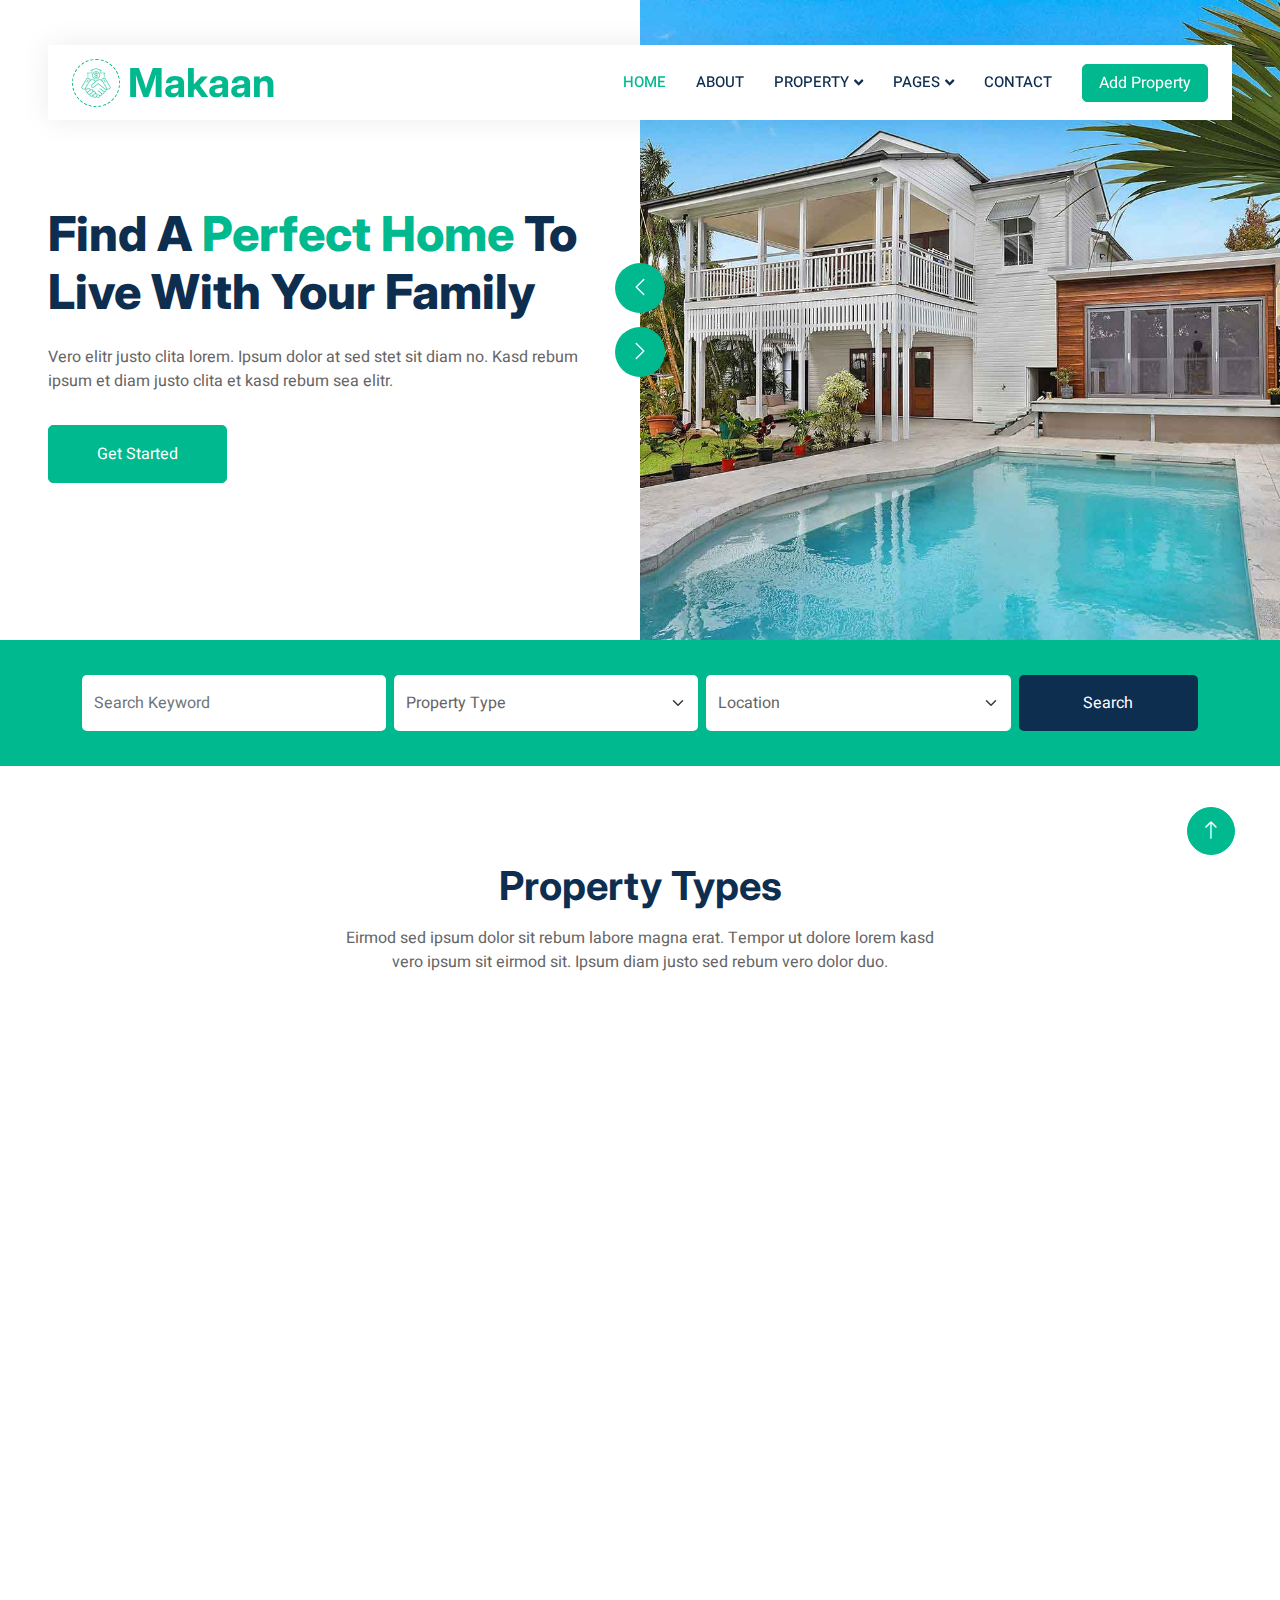
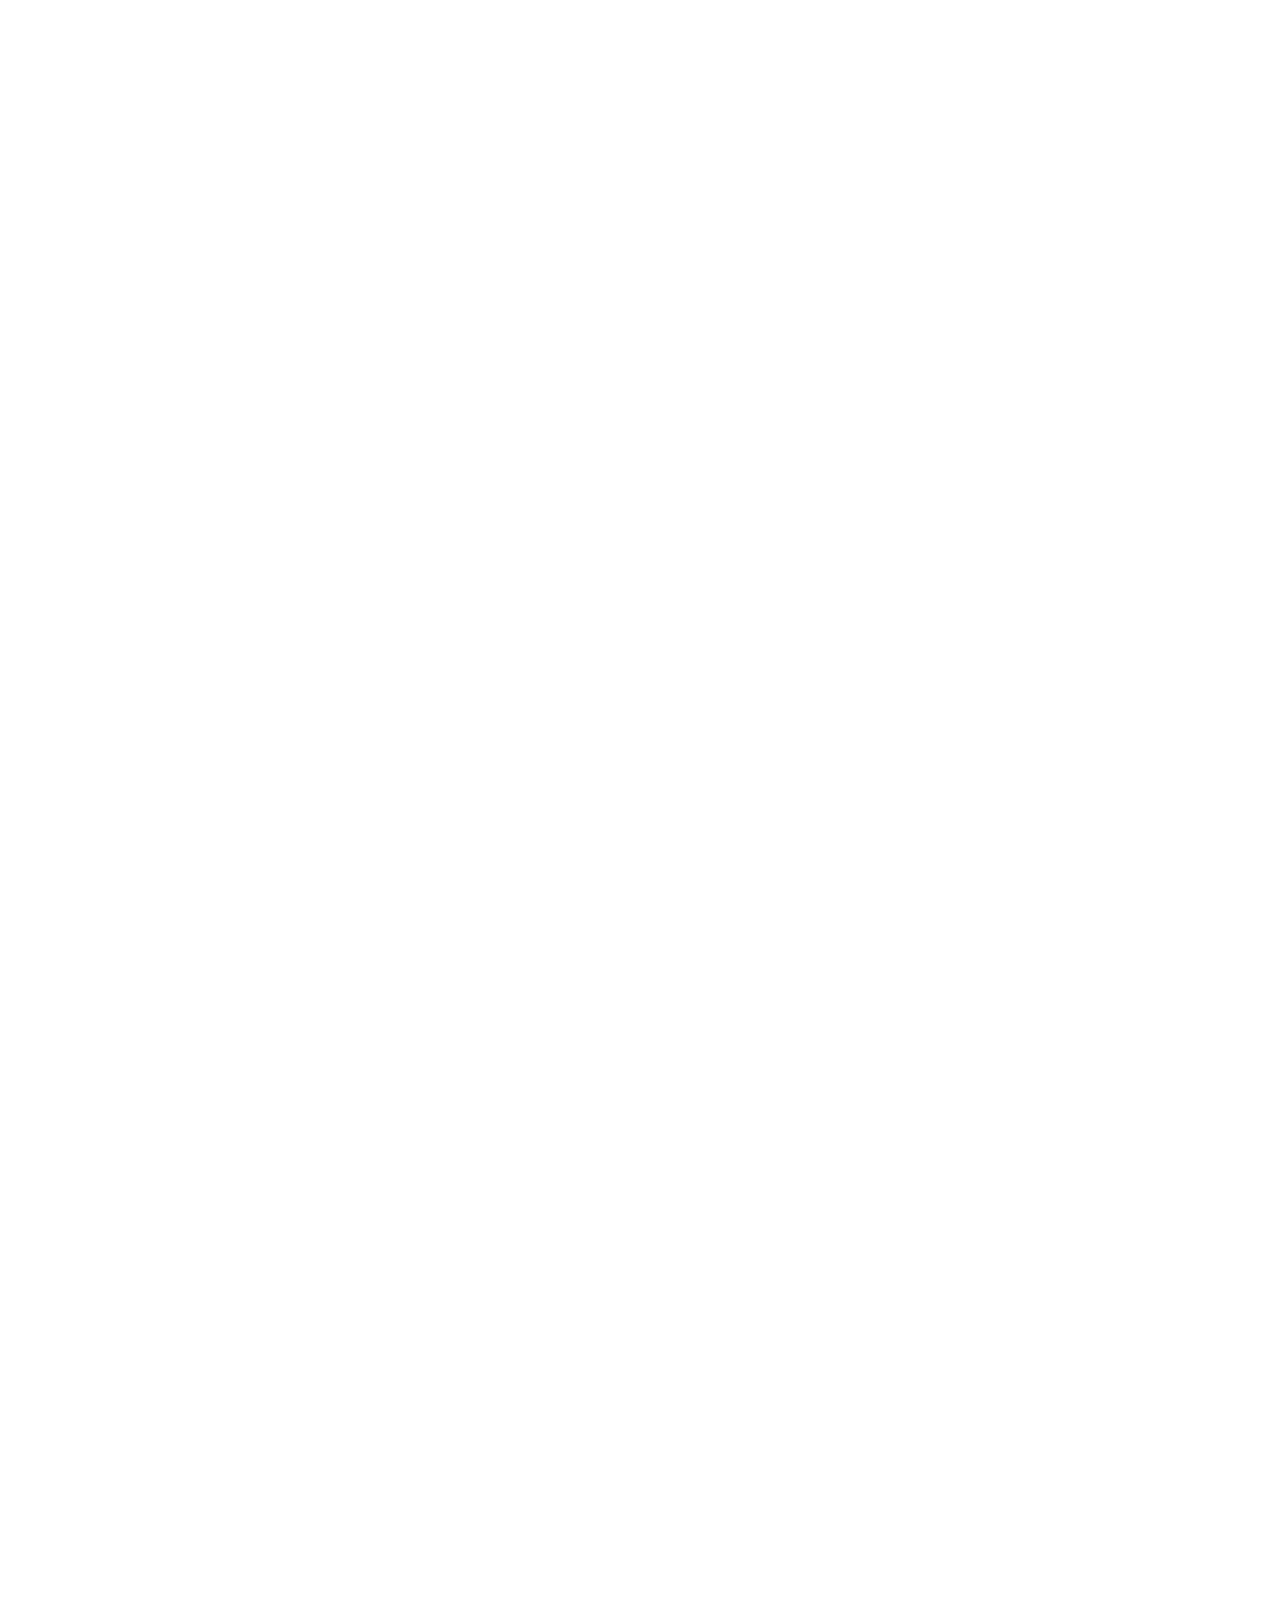
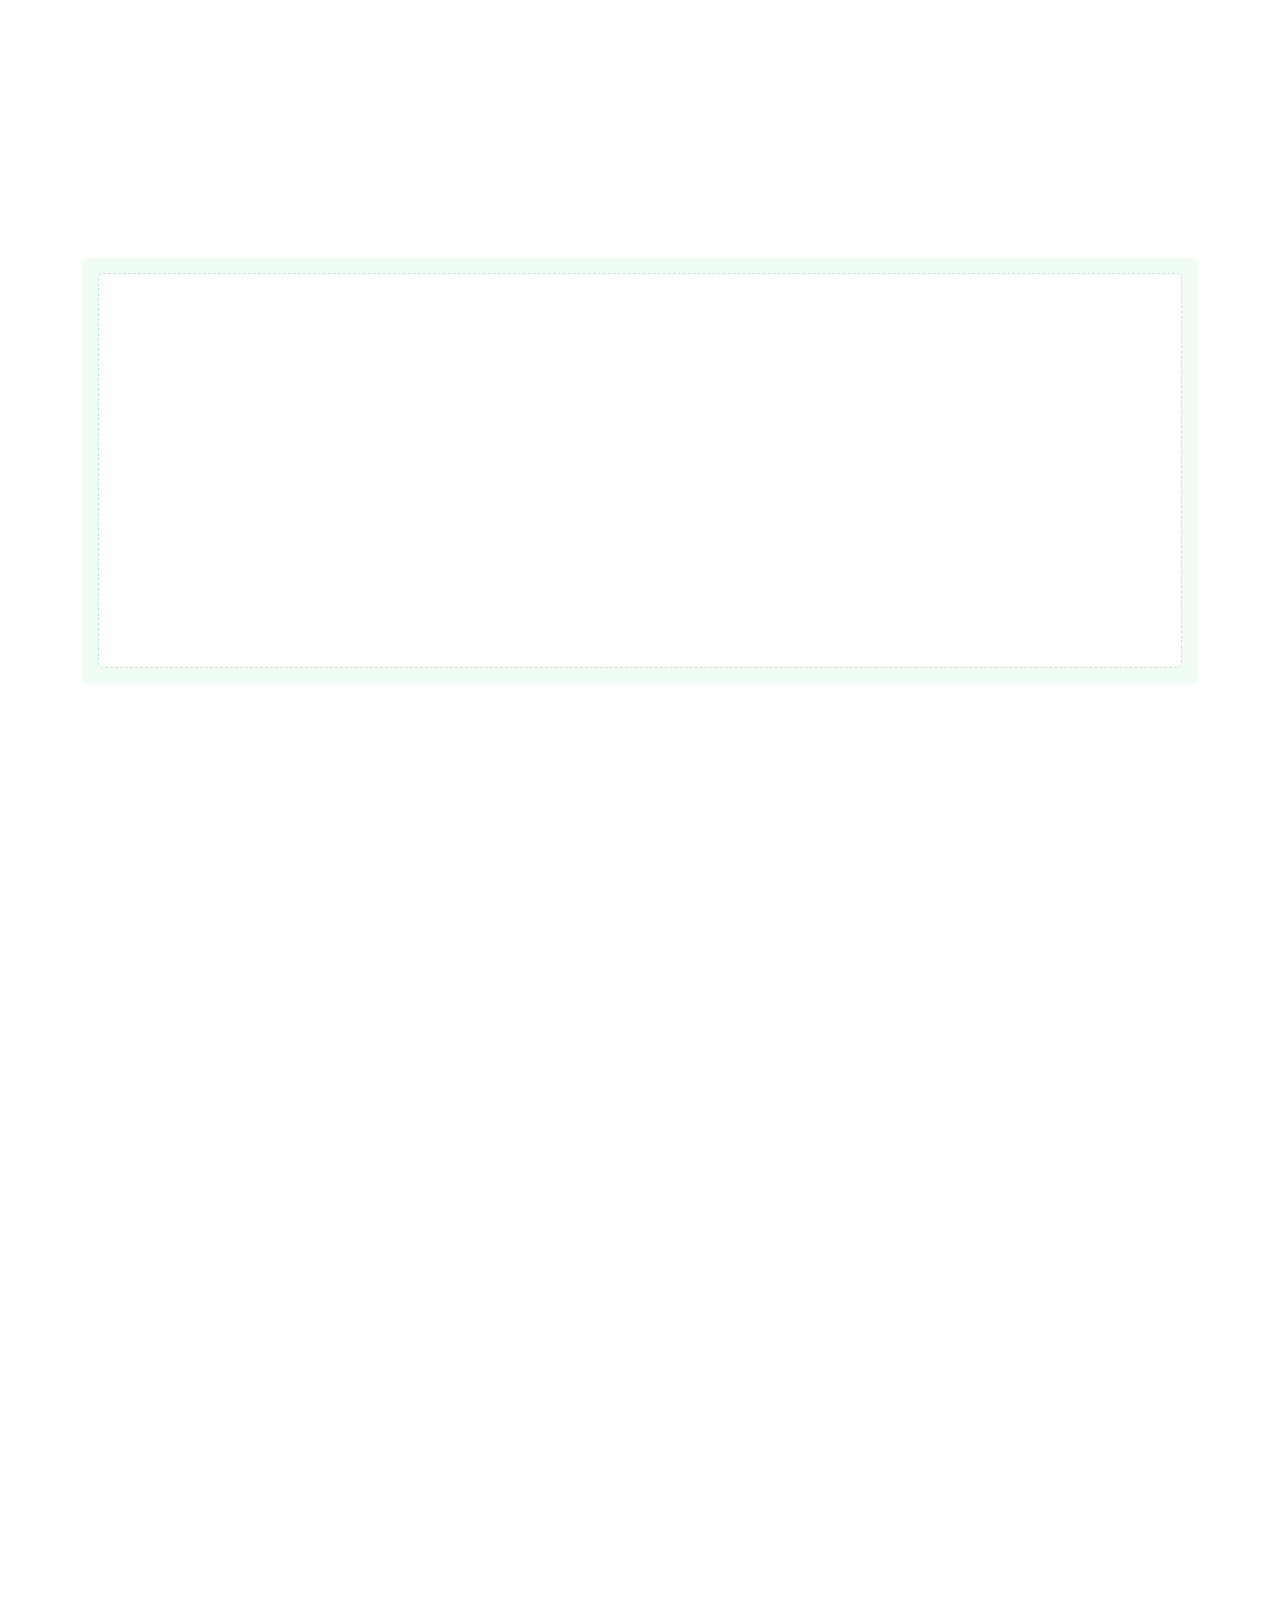
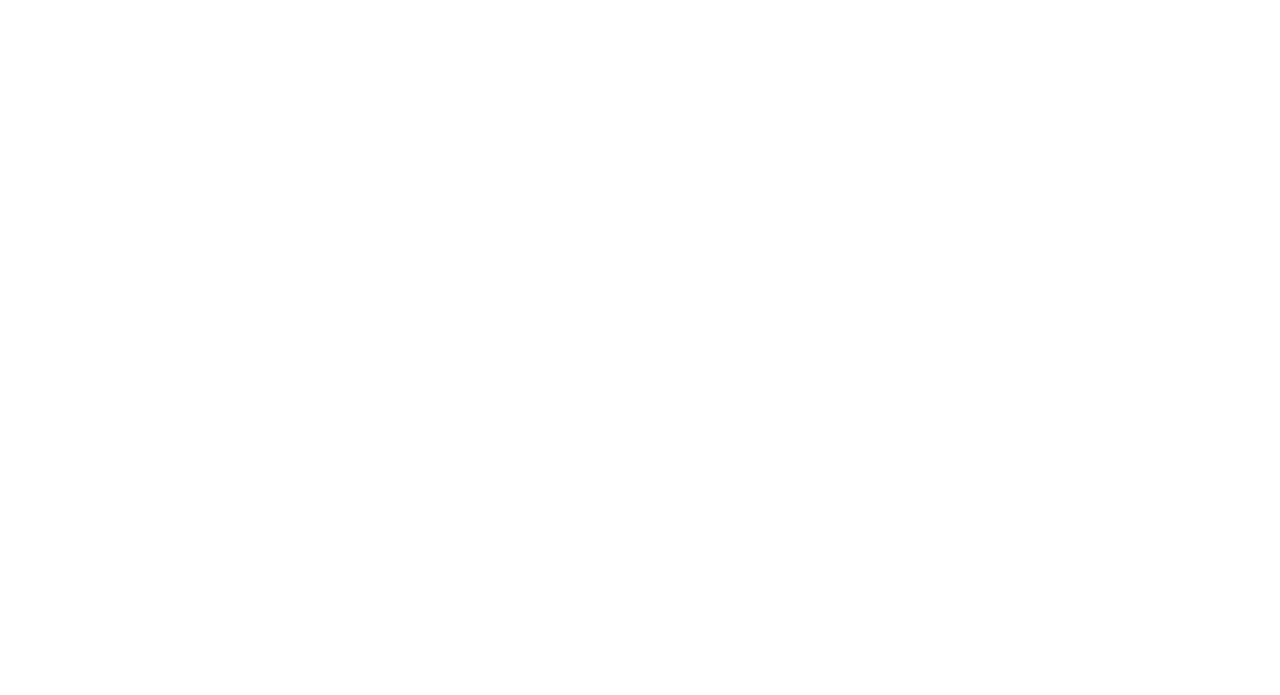
<file: bootstrap-------/real-estate-html-template/index.html>
<!DOCTYPE html>
<html lang="en">

<head>
    <meta charset="utf-8">
    <title>Makaan - Real Estate HTML Template</title>
    <meta content="width=device-width, initial-scale=1.0" name="viewport">
    <meta content="" name="keywords">
    <meta content="" name="description">

    <!-- Favicon -->
    <link href="img/favicon.ico" rel="icon">

    <!-- Google Web Fonts -->
    <link rel="preconnect" href="https://fonts.googleapis.com">
    <link rel="preconnect" href="https://fonts.gstatic.com" crossorigin>
    <link href="https://fonts.googleapis.com/css2?family=Heebo:wght@400;500;600&family=Inter:wght@700;800&display=swap" rel="stylesheet">
    
    <!-- Icon Font Stylesheet -->
    <link href="https://cdnjs.cloudflare.com/ajax/libs/font-awesome/5.10.0/css/all.min.css" rel="stylesheet">
    <link href="https://cdn.jsdelivr.net/npm/bootstrap-icons@1.4.1/font/bootstrap-icons.css" rel="stylesheet">

    <!-- Libraries Stylesheet -->
    <link href="lib/animate/animate.min.css" rel="stylesheet">
    <link href="lib/owlcarousel/assets/owl.carousel.min.css" rel="stylesheet">

    <!-- Customized Bootstrap Stylesheet -->
    <link href="css/bootstrap.min.css" rel="stylesheet">

    <!-- Template Stylesheet -->
    <link href="css/style.css" rel="stylesheet">
</head>

<body>
    <div class="container-xxl bg-white p-0">
        <!-- Spinner Start -->
        <div id="spinner" class="show bg-white position-fixed translate-middle w-100 vh-100 top-50 start-50 d-flex align-items-center justify-content-center">
            <div class="spinner-border text-primary" style="width: 3rem; height: 3rem;" role="status">
                <span class="sr-only">Loading...</span>
            </div>
        </div>
        <!-- Spinner End -->


        <!-- Navbar Start -->
        <div class="container-fluid nav-bar bg-transparent">
            <nav class="navbar navbar-expand-lg bg-white navbar-light py-0 px-4">
                <a href="index.html" class="navbar-brand d-flex align-items-center text-center">
                    <div class="icon p-2 me-2">
                        <img class="img-fluid" src="img/icon-deal.png" alt="Icon" style="width: 30px; height: 30px;">
                    </div>
                    <h1 class="m-0 text-primary">Makaan</h1>
                </a>
                <button type="button" class="navbar-toggler" data-bs-toggle="collapse" data-bs-target="#navbarCollapse">
                    <span class="navbar-toggler-icon"></span>
                </button>
                <div class="collapse navbar-collapse" id="navbarCollapse">
                    <div class="navbar-nav ms-auto">
                        <a href="index.html" class="nav-item nav-link active">Home</a>
                        <a href="about.html" class="nav-item nav-link">About</a>
                        <div class="nav-item dropdown">
                            <a href="#" class="nav-link dropdown-toggle" data-bs-toggle="dropdown">Property</a>
                            <div class="dropdown-menu rounded-0 m-0">
                                <a href="property-list.html" class="dropdown-item">Property List</a>
                                <a href="property-type.html" class="dropdown-item">Property Type</a>
                                <a href="property-agent.html" class="dropdown-item">Property Agent</a>
                            </div>
                        </div>
                        <div class="nav-item dropdown">
                            <a href="#" class="nav-link dropdown-toggle" data-bs-toggle="dropdown">Pages</a>
                            <div class="dropdown-menu rounded-0 m-0">
                                <a href="testimonial.html" class="dropdown-item">Testimonial</a>
                                <a href="404.html" class="dropdown-item">404 Error</a>
                            </div>
                        </div>
                        <a href="contact.html" class="nav-item nav-link">Contact</a>
                    </div>
                    <a href="" class="btn btn-primary px-3 d-none d-lg-flex">Add Property</a>
                </div>
            </nav>
        </div>
        <!-- Navbar End -->


        <!-- Header Start -->
        <div class="container-fluid header bg-white p-0">
            <div class="row g-0 align-items-center flex-column-reverse flex-md-row">
                <div class="col-md-6 p-5 mt-lg-5">
                    <h1 class="display-5 animated fadeIn mb-4">Find A <span class="text-primary">Perfect Home</span> To Live With Your Family</h1>
                    <p class="animated fadeIn mb-4 pb-2">Vero elitr justo clita lorem. Ipsum dolor at sed stet
                        sit diam no. Kasd rebum ipsum et diam justo clita et kasd rebum sea elitr.</p>
                    <a href="" class="btn btn-primary py-3 px-5 me-3 animated fadeIn">Get Started</a>
                </div>
                <div class="col-md-6 animated fadeIn">
                    <div class="owl-carousel header-carousel">
                        <div class="owl-carousel-item">
                            <img class="img-fluid" src="img/carousel-1.jpg" alt="">
                        </div>
                        <div class="owl-carousel-item">
                            <img class="img-fluid" src="img/carousel-2.jpg" alt="">
                        </div>
                    </div>
                </div>
            </div>
        </div>
        <!-- Header End -->


        <!-- Search Start -->
        <div class="container-fluid bg-primary mb-5 wow fadeIn" data-wow-delay="0.1s" style="padding: 35px;">
            <div class="container">
                <div class="row g-2">
                    <div class="col-md-10">
                        <div class="row g-2">
                            <div class="col-md-4">
                                <input type="text" class="form-control border-0 py-3" placeholder="Search Keyword">
                            </div>
                            <div class="col-md-4">
                                <select class="form-select border-0 py-3">
                                    <option selected>Property Type</option>
                                    <option value="1">Property Type 1</option>
                                    <option value="2">Property Type 2</option>
                                    <option value="3">Property Type 3</option>
                                </select>
                            </div>
                            <div class="col-md-4">
                                <select class="form-select border-0 py-3">
                                    <option selected>Location</option>
                                    <option value="1">Location 1</option>
                                    <option value="2">Location 2</option>
                                    <option value="3">Location 3</option>
                                </select>
                            </div>
                        </div>
                    </div>
                    <div class="col-md-2">
                        <button class="btn btn-dark border-0 w-100 py-3">Search</button>
                    </div>
                </div>
            </div>
        </div>
        <!-- Search End -->


        <!-- Category Start -->
        <div class="container-xxl py-5">
            <div class="container">
                <div class="text-center mx-auto mb-5 wow fadeInUp" data-wow-delay="0.1s" style="max-width: 600px;">
                    <h1 class="mb-3">Property Types</h1>
                    <p>Eirmod sed ipsum dolor sit rebum labore magna erat. Tempor ut dolore lorem kasd vero ipsum sit eirmod sit. Ipsum diam justo sed rebum vero dolor duo.</p>
                </div>
                <div class="row g-4">
                    <div class="col-lg-3 col-sm-6 wow fadeInUp" data-wow-delay="0.1s">
                        <a class="cat-item d-block bg-light text-center rounded p-3" href="">
                            <div class="rounded p-4">
                                <div class="icon mb-3">
                                    <img class="img-fluid" src="img/icon-apartment.png" alt="Icon">
                                </div>
                                <h6>Apartment</h6>
                                <span>123 Properties</span>
                            </div>
                        </a>
                    </div>
                    <div class="col-lg-3 col-sm-6 wow fadeInUp" data-wow-delay="0.3s">
                        <a class="cat-item d-block bg-light text-center rounded p-3" href="">
                            <div class="rounded p-4">
                                <div class="icon mb-3">
                                    <img class="img-fluid" src="img/icon-villa.png" alt="Icon">
                                </div>
                                <h6>Villa</h6>
                                <span>123 Properties</span>
                            </div>
                        </a>
                    </div>
                    <div class="col-lg-3 col-sm-6 wow fadeInUp" data-wow-delay="0.5s">
                        <a class="cat-item d-block bg-light text-center rounded p-3" href="">
                            <div class="rounded p-4">
                                <div class="icon mb-3">
                                    <img class="img-fluid" src="img/icon-house.png" alt="Icon">
                                </div>
                                <h6>Home</h6>
                                <span>123 Properties</span>
                            </div>
                        </a>
                    </div>
                    <div class="col-lg-3 col-sm-6 wow fadeInUp" data-wow-delay="0.7s">
                        <a class="cat-item d-block bg-light text-center rounded p-3" href="">
                            <div class="rounded p-4">
                                <div class="icon mb-3">
                                    <img class="img-fluid" src="img/icon-housing.png" alt="Icon">
                                </div>
                                <h6>Office</h6>
                                <span>123 Properties</span>
                            </div>
                        </a>
                    </div>
                    <div class="col-lg-3 col-sm-6 wow fadeInUp" data-wow-delay="0.1s">
                        <a class="cat-item d-block bg-light text-center rounded p-3" href="">
                            <div class="rounded p-4">
                                <div class="icon mb-3">
                                    <img class="img-fluid" src="img/icon-building.png" alt="Icon">
                                </div>
                                <h6>Building</h6>
                                <span>123 Properties</span>
                            </div>
                        </a>
                    </div>
                    <div class="col-lg-3 col-sm-6 wow fadeInUp" data-wow-delay="0.3s">
                        <a class="cat-item d-block bg-light text-center rounded p-3" href="">
                            <div class="rounded p-4">
                                <div class="icon mb-3">
                                    <img class="img-fluid" src="img/icon-neighborhood.png" alt="Icon">
                                </div>
                                <h6>Townhouse</h6>
                                <span>123 Properties</span>
                            </div>
                        </a>
                    </div>
                    <div class="col-lg-3 col-sm-6 wow fadeInUp" data-wow-delay="0.5s">
                        <a class="cat-item d-block bg-light text-center rounded p-3" href="">
                            <div class="rounded p-4">
                                <div class="icon mb-3">
                                    <img class="img-fluid" src="img/icon-condominium.png" alt="Icon">
                                </div>
                                <h6>Shop</h6>
                                <span>123 Properties</span>
                            </div>
                        </a>
                    </div>
                    <div class="col-lg-3 col-sm-6 wow fadeInUp" data-wow-delay="0.7s">
                        <a class="cat-item d-block bg-light text-center rounded p-3" href="">
                            <div class="rounded p-4">
                                <div class="icon mb-3">
                                    <img class="img-fluid" src="img/icon-luxury.png" alt="Icon">
                                </div>
                                <h6>Garage</h6>
                                <span>123 Properties</span>
                            </div>
                        </a>
                    </div>
                </div>
            </div>
        </div>
        <!-- Category End -->


        <!-- About Start -->
        <div class="container-xxl py-5">
            <div class="container">
                <div class="row g-5 align-items-center">
                    <div class="col-lg-6 wow fadeIn" data-wow-delay="0.1s">
                        <div class="about-img position-relative overflow-hidden p-5 pe-0">
                            <img class="img-fluid w-100" src="img/about.jpg">
                        </div>
                    </div>
                    <div class="col-lg-6 wow fadeIn" data-wow-delay="0.5s">
                        <h1 class="mb-4">#1 Place To Find The Perfect Property</h1>
                        <p class="mb-4">Tempor erat elitr rebum at clita. Diam dolor diam ipsum sit. Aliqu diam amet diam et eos. Clita erat ipsum et lorem et sit, sed stet lorem sit clita duo justo magna dolore erat amet</p>
                        <p><i class="fa fa-check text-primary me-3"></i>Tempor erat elitr rebum at clita</p>
                        <p><i class="fa fa-check text-primary me-3"></i>Aliqu diam amet diam et eos</p>
                        <p><i class="fa fa-check text-primary me-3"></i>Clita duo justo magna dolore erat amet</p>
                        <a class="btn btn-primary py-3 px-5 mt-3" href="">Read More</a>
                    </div>
                </div>
            </div>
        </div>
        <!-- About End -->


        <!-- Property List Start -->
        <div class="container-xxl py-5">
            <div class="container">
                <div class="row g-0 gx-5 align-items-end">
                    <div class="col-lg-6">
                        <div class="text-start mx-auto mb-5 wow slideInLeft" data-wow-delay="0.1s">
                            <h1 class="mb-3">Property Listing</h1>
                            <p>Eirmod sed ipsum dolor sit rebum labore magna erat. Tempor ut dolore lorem kasd vero ipsum sit eirmod sit diam justo sed rebum.</p>
                        </div>
                    </div>
                    <div class="col-lg-6 text-start text-lg-end wow slideInRight" data-wow-delay="0.1s">
                        <ul class="nav nav-pills d-inline-flex justify-content-end mb-5">
                            <li class="nav-item me-2">
                                <a class="btn btn-outline-primary active" data-bs-toggle="pill" href="#tab-1">Featured</a>
                            </li>
                            <li class="nav-item me-2">
                                <a class="btn btn-outline-primary" data-bs-toggle="pill" href="#tab-2">For Sell</a>
                            </li>
                            <li class="nav-item me-0">
                                <a class="btn btn-outline-primary" data-bs-toggle="pill" href="#tab-3">For Rent</a>
                            </li>
                        </ul>
                    </div>
                </div>
                <div class="tab-content">
                    <div id="tab-1" class="tab-pane fade show p-0 active">
                        <div class="row g-4">
                            <div class="col-lg-4 col-md-6 wow fadeInUp" data-wow-delay="0.1s">
                                <div class="property-item rounded overflow-hidden">
                                    <div class="position-relative overflow-hidden">
                                        <a href=""><img class="img-fluid" src="img/property-1.jpg" alt=""></a>
                                        <div class="bg-primary rounded text-white position-absolute start-0 top-0 m-4 py-1 px-3">For Sell</div>
                                        <div class="bg-white rounded-top text-primary position-absolute start-0 bottom-0 mx-4 pt-1 px-3">Appartment</div>
                                    </div>
                                    <div class="p-4 pb-0">
                                        <h5 class="text-primary mb-3">$12,345</h5>
                                        <a class="d-block h5 mb-2" href="">Golden Urban House For Sell</a>
                                        <p><i class="fa fa-map-marker-alt text-primary me-2"></i>123 Street, New York, USA</p>
                                    </div>
                                    <div class="d-flex border-top">
                                        <small class="flex-fill text-center border-end py-2"><i class="fa fa-ruler-combined text-primary me-2"></i>1000 Sqft</small>
                                        <small class="flex-fill text-center border-end py-2"><i class="fa fa-bed text-primary me-2"></i>3 Bed</small>
                                        <small class="flex-fill text-center py-2"><i class="fa fa-bath text-primary me-2"></i>2 Bath</small>
                                    </div>
                                </div>
                            </div>
                            <div class="col-lg-4 col-md-6 wow fadeInUp" data-wow-delay="0.3s">
                                <div class="property-item rounded overflow-hidden">
                                    <div class="position-relative overflow-hidden">
                                        <a href=""><img class="img-fluid" src="img/property-2.jpg" alt=""></a>
                                        <div class="bg-primary rounded text-white position-absolute start-0 top-0 m-4 py-1 px-3">For Rent</div>
                                        <div class="bg-white rounded-top text-primary position-absolute start-0 bottom-0 mx-4 pt-1 px-3">Villa</div>
                                    </div>
                                    <div class="p-4 pb-0">
                                        <h5 class="text-primary mb-3">$12,345</h5>
                                        <a class="d-block h5 mb-2" href="">Golden Urban House For Sell</a>
                                        <p><i class="fa fa-map-marker-alt text-primary me-2"></i>123 Street, New York, USA</p>
                                    </div>
                                    <div class="d-flex border-top">
                                        <small class="flex-fill text-center border-end py-2"><i class="fa fa-ruler-combined text-primary me-2"></i>1000 Sqft</small>
                                        <small class="flex-fill text-center border-end py-2"><i class="fa fa-bed text-primary me-2"></i>3 Bed</small>
                                        <small class="flex-fill text-center py-2"><i class="fa fa-bath text-primary me-2"></i>2 Bath</small>
                                    </div>
                                </div>
                            </div>
                            <div class="col-lg-4 col-md-6 wow fadeInUp" data-wow-delay="0.5s">
                                <div class="property-item rounded overflow-hidden">
                                    <div class="position-relative overflow-hidden">
                                        <a href=""><img class="img-fluid" src="img/property-3.jpg" alt=""></a>
                                        <div class="bg-primary rounded text-white position-absolute start-0 top-0 m-4 py-1 px-3">For Sell</div>
                                        <div class="bg-white rounded-top text-primary position-absolute start-0 bottom-0 mx-4 pt-1 px-3">Office</div>
                                    </div>
                                    <div class="p-4 pb-0">
                                        <h5 class="text-primary mb-3">$12,345</h5>
                                        <a class="d-block h5 mb-2" href="">Golden Urban House For Sell</a>
                                        <p><i class="fa fa-map-marker-alt text-primary me-2"></i>123 Street, New York, USA</p>
                                    </div>
                                    <div class="d-flex border-top">
                                        <small class="flex-fill text-center border-end py-2"><i class="fa fa-ruler-combined text-primary me-2"></i>1000 Sqft</small>
                                        <small class="flex-fill text-center border-end py-2"><i class="fa fa-bed text-primary me-2"></i>3 Bed</small>
                                        <small class="flex-fill text-center py-2"><i class="fa fa-bath text-primary me-2"></i>2 Bath</small>
                                    </div>
                                </div>
                            </div>
                            <div class="col-lg-4 col-md-6 wow fadeInUp" data-wow-delay="0.1s">
                                <div class="property-item rounded overflow-hidden">
                                    <div class="position-relative overflow-hidden">
                                        <a href=""><img class="img-fluid" src="img/property-4.jpg" alt=""></a>
                                        <div class="bg-primary rounded text-white position-absolute start-0 top-0 m-4 py-1 px-3">For Rent</div>
                                        <div class="bg-white rounded-top text-primary position-absolute start-0 bottom-0 mx-4 pt-1 px-3">Building</div>
                                    </div>
                                    <div class="p-4 pb-0">
                                        <h5 class="text-primary mb-3">$12,345</h5>
                                        <a class="d-block h5 mb-2" href="">Golden Urban House For Sell</a>
                                        <p><i class="fa fa-map-marker-alt text-primary me-2"></i>123 Street, New York, USA</p>
                                    </div>
                                    <div class="d-flex border-top">
                                        <small class="flex-fill text-center border-end py-2"><i class="fa fa-ruler-combined text-primary me-2"></i>1000 Sqft</small>
                                        <small class="flex-fill text-center border-end py-2"><i class="fa fa-bed text-primary me-2"></i>3 Bed</small>
                                        <small class="flex-fill text-center py-2"><i class="fa fa-bath text-primary me-2"></i>2 Bath</small>
                                    </div>
                                </div>
                            </div>
                            <div class="col-lg-4 col-md-6 wow fadeInUp" data-wow-delay="0.3s">
                                <div class="property-item rounded overflow-hidden">
                                    <div class="position-relative overflow-hidden">
                                        <a href=""><img class="img-fluid" src="img/property-5.jpg" alt=""></a>
                                        <div class="bg-primary rounded text-white position-absolute start-0 top-0 m-4 py-1 px-3">For Sell</div>
                                        <div class="bg-white rounded-top text-primary position-absolute start-0 bottom-0 mx-4 pt-1 px-3">Home</div>
                                    </div>
                                    <div class="p-4 pb-0">
                                        <h5 class="text-primary mb-3">$12,345</h5>
                                        <a class="d-block h5 mb-2" href="">Golden Urban House For Sell</a>
                                        <p><i class="fa fa-map-marker-alt text-primary me-2"></i>123 Street, New York, USA</p>
                                    </div>
                                    <div class="d-flex border-top">
                                        <small class="flex-fill text-center border-end py-2"><i class="fa fa-ruler-combined text-primary me-2"></i>1000 Sqft</small>
                                        <small class="flex-fill text-center border-end py-2"><i class="fa fa-bed text-primary me-2"></i>3 Bed</small>
                                        <small class="flex-fill text-center py-2"><i class="fa fa-bath text-primary me-2"></i>2 Bath</small>
                                    </div>
                                </div>
                            </div>
                            <div class="col-lg-4 col-md-6 wow fadeInUp" data-wow-delay="0.5s">
                                <div class="property-item rounded overflow-hidden">
                                    <div class="position-relative overflow-hidden">
                                        <a href=""><img class="img-fluid" src="img/property-6.jpg" alt=""></a>
                                        <div class="bg-primary rounded text-white position-absolute start-0 top-0 m-4 py-1 px-3">For Rent</div>
                                        <div class="bg-white rounded-top text-primary position-absolute start-0 bottom-0 mx-4 pt-1 px-3">Shop</div>
                                    </div>
                                    <div class="p-4 pb-0">
                                        <h5 class="text-primary mb-3">$12,345</h5>
                                        <a class="d-block h5 mb-2" href="">Golden Urban House For Sell</a>
                                        <p><i class="fa fa-map-marker-alt text-primary me-2"></i>123 Street, New York, USA</p>
                                    </div>
                                    <div class="d-flex border-top">
                                        <small class="flex-fill text-center border-end py-2"><i class="fa fa-ruler-combined text-primary me-2"></i>1000 Sqft</small>
                                        <small class="flex-fill text-center border-end py-2"><i class="fa fa-bed text-primary me-2"></i>3 Bed</small>
                                        <small class="flex-fill text-center py-2"><i class="fa fa-bath text-primary me-2"></i>2 Bath</small>
                                    </div>
                                </div>
                            </div>
                            <div class="col-12 text-center wow fadeInUp" data-wow-delay="0.1s">
                                <a class="btn btn-primary py-3 px-5" href="">Browse More Property</a>
                            </div>
                        </div>
                    </div>
                    <div id="tab-2" class="tab-pane fade show p-0">
                        <div class="row g-4">
                            <div class="col-lg-4 col-md-6">
                                <div class="property-item rounded overflow-hidden">
                                    <div class="position-relative overflow-hidden">
                                        <a href=""><img class="img-fluid" src="img/property-1.jpg" alt=""></a>
                                        <div class="bg-primary rounded text-white position-absolute start-0 top-0 m-4 py-1 px-3">For Sell</div>
                                        <div class="bg-white rounded-top text-primary position-absolute start-0 bottom-0 mx-4 pt-1 px-3">Appartment</div>
                                    </div>
                                    <div class="p-4 pb-0">
                                        <h5 class="text-primary mb-3">$12,345</h5>
                                        <a class="d-block h5 mb-2" href="">Golden Urban House For Sell</a>
                                        <p><i class="fa fa-map-marker-alt text-primary me-2"></i>123 Street, New York, USA</p>
                                    </div>
                                    <div class="d-flex border-top">
                                        <small class="flex-fill text-center border-end py-2"><i class="fa fa-ruler-combined text-primary me-2"></i>1000 Sqft</small>
                                        <small class="flex-fill text-center border-end py-2"><i class="fa fa-bed text-primary me-2"></i>3 Bed</small>
                                        <small class="flex-fill text-center py-2"><i class="fa fa-bath text-primary me-2"></i>2 Bath</small>
                                    </div>
                                </div>
                            </div>
                            <div class="col-lg-4 col-md-6">
                                <div class="property-item rounded overflow-hidden">
                                    <div class="position-relative overflow-hidden">
                                        <a href=""><img class="img-fluid" src="img/property-2.jpg" alt=""></a>
                                        <div class="bg-primary rounded text-white position-absolute start-0 top-0 m-4 py-1 px-3">For Rent</div>
                                        <div class="bg-white rounded-top text-primary position-absolute start-0 bottom-0 mx-4 pt-1 px-3">Villa</div>
                                    </div>
                                    <div class="p-4 pb-0">
                                        <h5 class="text-primary mb-3">$12,345</h5>
                                        <a class="d-block h5 mb-2" href="">Golden Urban House For Sell</a>
                                        <p><i class="fa fa-map-marker-alt text-primary me-2"></i>123 Street, New York, USA</p>
                                    </div>
                                    <div class="d-flex border-top">
                                        <small class="flex-fill text-center border-end py-2"><i class="fa fa-ruler-combined text-primary me-2"></i>1000 Sqft</small>
                                        <small class="flex-fill text-center border-end py-2"><i class="fa fa-bed text-primary me-2"></i>3 Bed</small>
                                        <small class="flex-fill text-center py-2"><i class="fa fa-bath text-primary me-2"></i>2 Bath</small>
                                    </div>
                                </div>
                            </div>
                            <div class="col-lg-4 col-md-6">
                                <div class="property-item rounded overflow-hidden">
                                    <div class="position-relative overflow-hidden">
                                        <a href=""><img class="img-fluid" src="img/property-3.jpg" alt=""></a>
                                        <div class="bg-primary rounded text-white position-absolute start-0 top-0 m-4 py-1 px-3">For Sell</div>
                                        <div class="bg-white rounded-top text-primary position-absolute start-0 bottom-0 mx-4 pt-1 px-3">Office</div>
                                    </div>
                                    <div class="p-4 pb-0">
                                        <h5 class="text-primary mb-3">$12,345</h5>
                                        <a class="d-block h5 mb-2" href="">Golden Urban House For Sell</a>
                                        <p><i class="fa fa-map-marker-alt text-primary me-2"></i>123 Street, New York, USA</p>
                                    </div>
                                    <div class="d-flex border-top">
                                        <small class="flex-fill text-center border-end py-2"><i class="fa fa-ruler-combined text-primary me-2"></i>1000 Sqft</small>
                                        <small class="flex-fill text-center border-end py-2"><i class="fa fa-bed text-primary me-2"></i>3 Bed</small>
                                        <small class="flex-fill text-center py-2"><i class="fa fa-bath text-primary me-2"></i>2 Bath</small>
                                    </div>
                                </div>
                            </div>
                            <div class="col-lg-4 col-md-6">
                                <div class="property-item rounded overflow-hidden">
                                    <div class="position-relative overflow-hidden">
                                        <a href=""><img class="img-fluid" src="img/property-4.jpg" alt=""></a>
                                        <div class="bg-primary rounded text-white position-absolute start-0 top-0 m-4 py-1 px-3">For Rent</div>
                                        <div class="bg-white rounded-top text-primary position-absolute start-0 bottom-0 mx-4 pt-1 px-3">Building</div>
                                    </div>
                                    <div class="p-4 pb-0">
                                        <h5 class="text-primary mb-3">$12,345</h5>
                                        <a class="d-block h5 mb-2" href="">Golden Urban House For Sell</a>
                                        <p><i class="fa fa-map-marker-alt text-primary me-2"></i>123 Street, New York, USA</p>
                                    </div>
                                    <div class="d-flex border-top">
                                        <small class="flex-fill text-center border-end py-2"><i class="fa fa-ruler-combined text-primary me-2"></i>1000 Sqft</small>
                                        <small class="flex-fill text-center border-end py-2"><i class="fa fa-bed text-primary me-2"></i>3 Bed</small>
                                        <small class="flex-fill text-center py-2"><i class="fa fa-bath text-primary me-2"></i>2 Bath</small>
                                    </div>
                                </div>
                            </div>
                            <div class="col-lg-4 col-md-6">
                                <div class="property-item rounded overflow-hidden">
                                    <div class="position-relative overflow-hidden">
                                        <a href=""><img class="img-fluid" src="img/property-5.jpg" alt=""></a>
                                        <div class="bg-primary rounded text-white position-absolute start-0 top-0 m-4 py-1 px-3">For Sell</div>
                                        <div class="bg-white rounded-top text-primary position-absolute start-0 bottom-0 mx-4 pt-1 px-3">Home</div>
                                    </div>
                                    <div class="p-4 pb-0">
                                        <h5 class="text-primary mb-3">$12,345</h5>
                                        <a class="d-block h5 mb-2" href="">Golden Urban House For Sell</a>
                                        <p><i class="fa fa-map-marker-alt text-primary me-2"></i>123 Street, New York, USA</p>
                                    </div>
                                    <div class="d-flex border-top">
                                        <small class="flex-fill text-center border-end py-2"><i class="fa fa-ruler-combined text-primary me-2"></i>1000 Sqft</small>
                                        <small class="flex-fill text-center border-end py-2"><i class="fa fa-bed text-primary me-2"></i>3 Bed</small>
                                        <small class="flex-fill text-center py-2"><i class="fa fa-bath text-primary me-2"></i>2 Bath</small>
                                    </div>
                                </div>
                            </div>
                            <div class="col-lg-4 col-md-6">
                                <div class="property-item rounded overflow-hidden">
                                    <div class="position-relative overflow-hidden">
                                        <a href=""><img class="img-fluid" src="img/property-6.jpg" alt=""></a>
                                        <div class="bg-primary rounded text-white position-absolute start-0 top-0 m-4 py-1 px-3">For Rent</div>
                                        <div class="bg-white rounded-top text-primary position-absolute start-0 bottom-0 mx-4 pt-1 px-3">Shop</div>
                                    </div>
                                    <div class="p-4 pb-0">
                                        <h5 class="text-primary mb-3">$12,345</h5>
                                        <a class="d-block h5 mb-2" href="">Golden Urban House For Sell</a>
                                        <p><i class="fa fa-map-marker-alt text-primary me-2"></i>123 Street, New York, USA</p>
                                    </div>
                                    <div class="d-flex border-top">
                                        <small class="flex-fill text-center border-end py-2"><i class="fa fa-ruler-combined text-primary me-2"></i>1000 Sqft</small>
                                        <small class="flex-fill text-center border-end py-2"><i class="fa fa-bed text-primary me-2"></i>3 Bed</small>
                                        <small class="flex-fill text-center py-2"><i class="fa fa-bath text-primary me-2"></i>2 Bath</small>
                                    </div>
                                </div>
                            </div>
                            <div class="col-12 text-center">
                                <a class="btn btn-primary py-3 px-5" href="">Browse More Property</a>
                            </div>
                        </div>
                    </div>
                    <div id="tab-3" class="tab-pane fade show p-0">
                        <div class="row g-4">
                            <div class="col-lg-4 col-md-6">
                                <div class="property-item rounded overflow-hidden">
                                    <div class="position-relative overflow-hidden">
                                        <a href=""><img class="img-fluid" src="img/property-1.jpg" alt=""></a>
                                        <div class="bg-primary rounded text-white position-absolute start-0 top-0 m-4 py-1 px-3">For Sell</div>
                                        <div class="bg-white rounded-top text-primary position-absolute start-0 bottom-0 mx-4 pt-1 px-3">Appartment</div>
                                    </div>
                                    <div class="p-4 pb-0">
                                        <h5 class="text-primary mb-3">$12,345</h5>
                                        <a class="d-block h5 mb-2" href="">Golden Urban House For Sell</a>
                                        <p><i class="fa fa-map-marker-alt text-primary me-2"></i>123 Street, New York, USA</p>
                                    </div>
                                    <div class="d-flex border-top">
                                        <small class="flex-fill text-center border-end py-2"><i class="fa fa-ruler-combined text-primary me-2"></i>1000 Sqft</small>
                                        <small class="flex-fill text-center border-end py-2"><i class="fa fa-bed text-primary me-2"></i>3 Bed</small>
                                        <small class="flex-fill text-center py-2"><i class="fa fa-bath text-primary me-2"></i>2 Bath</small>
                                    </div>
                                </div>
                            </div>
                            <div class="col-lg-4 col-md-6">
                                <div class="property-item rounded overflow-hidden">
                                    <div class="position-relative overflow-hidden">
                                        <a href=""><img class="img-fluid" src="img/property-2.jpg" alt=""></a>
                                        <div class="bg-primary rounded text-white position-absolute start-0 top-0 m-4 py-1 px-3">For Rent</div>
                                        <div class="bg-white rounded-top text-primary position-absolute start-0 bottom-0 mx-4 pt-1 px-3">Villa</div>
                                    </div>
                                    <div class="p-4 pb-0">
                                        <h5 class="text-primary mb-3">$12,345</h5>
                                        <a class="d-block h5 mb-2" href="">Golden Urban House For Sell</a>
                                        <p><i class="fa fa-map-marker-alt text-primary me-2"></i>123 Street, New York, USA</p>
                                    </div>
                                    <div class="d-flex border-top">
                                        <small class="flex-fill text-center border-end py-2"><i class="fa fa-ruler-combined text-primary me-2"></i>1000 Sqft</small>
                                        <small class="flex-fill text-center border-end py-2"><i class="fa fa-bed text-primary me-2"></i>3 Bed</small>
                                        <small class="flex-fill text-center py-2"><i class="fa fa-bath text-primary me-2"></i>2 Bath</small>
                                    </div>
                                </div>
                            </div>
                            <div class="col-lg-4 col-md-6">
                                <div class="property-item rounded overflow-hidden">
                                    <div class="position-relative overflow-hidden">
                                        <a href=""><img class="img-fluid" src="img/property-3.jpg" alt=""></a>
                                        <div class="bg-primary rounded text-white position-absolute start-0 top-0 m-4 py-1 px-3">For Sell</div>
                                        <div class="bg-white rounded-top text-primary position-absolute start-0 bottom-0 mx-4 pt-1 px-3">Office</div>
                                    </div>
                                    <div class="p-4 pb-0">
                                        <h5 class="text-primary mb-3">$12,345</h5>
                                        <a class="d-block h5 mb-2" href="">Golden Urban House For Sell</a>
                                        <p><i class="fa fa-map-marker-alt text-primary me-2"></i>123 Street, New York, USA</p>
                                    </div>
                                    <div class="d-flex border-top">
                                        <small class="flex-fill text-center border-end py-2"><i class="fa fa-ruler-combined text-primary me-2"></i>1000 Sqft</small>
                                        <small class="flex-fill text-center border-end py-2"><i class="fa fa-bed text-primary me-2"></i>3 Bed</small>
                                        <small class="flex-fill text-center py-2"><i class="fa fa-bath text-primary me-2"></i>2 Bath</small>
                                    </div>
                                </div>
                            </div>
                            <div class="col-lg-4 col-md-6">
                                <div class="property-item rounded overflow-hidden">
                                    <div class="position-relative overflow-hidden">
                                        <a href=""><img class="img-fluid" src="img/property-4.jpg" alt=""></a>
                                        <div class="bg-primary rounded text-white position-absolute start-0 top-0 m-4 py-1 px-3">For Rent</div>
                                        <div class="bg-white rounded-top text-primary position-absolute start-0 bottom-0 mx-4 pt-1 px-3">Building</div>
                                    </div>
                                    <div class="p-4 pb-0">
                                        <h5 class="text-primary mb-3">$12,345</h5>
                                        <a class="d-block h5 mb-2" href="">Golden Urban House For Sell</a>
                                        <p><i class="fa fa-map-marker-alt text-primary me-2"></i>123 Street, New York, USA</p>
                                    </div>
                                    <div class="d-flex border-top">
                                        <small class="flex-fill text-center border-end py-2"><i class="fa fa-ruler-combined text-primary me-2"></i>1000 Sqft</small>
                                        <small class="flex-fill text-center border-end py-2"><i class="fa fa-bed text-primary me-2"></i>3 Bed</small>
                                        <small class="flex-fill text-center py-2"><i class="fa fa-bath text-primary me-2"></i>2 Bath</small>
                                    </div>
                                </div>
                            </div>
                            <div class="col-lg-4 col-md-6">
                                <div class="property-item rounded overflow-hidden">
                                    <div class="position-relative overflow-hidden">
                                        <a href=""><img class="img-fluid" src="img/property-5.jpg" alt=""></a>
                                        <div class="bg-primary rounded text-white position-absolute start-0 top-0 m-4 py-1 px-3">For Sell</div>
                                        <div class="bg-white rounded-top text-primary position-absolute start-0 bottom-0 mx-4 pt-1 px-3">Home</div>
                                    </div>
                                    <div class="p-4 pb-0">
                                        <h5 class="text-primary mb-3">$12,345</h5>
                                        <a class="d-block h5 mb-2" href="">Golden Urban House For Sell</a>
                                        <p><i class="fa fa-map-marker-alt text-primary me-2"></i>123 Street, New York, USA</p>
                                    </div>
                                    <div class="d-flex border-top">
                                        <small class="flex-fill text-center border-end py-2"><i class="fa fa-ruler-combined text-primary me-2"></i>1000 Sqft</small>
                                        <small class="flex-fill text-center border-end py-2"><i class="fa fa-bed text-primary me-2"></i>3 Bed</small>
                                        <small class="flex-fill text-center py-2"><i class="fa fa-bath text-primary me-2"></i>2 Bath</small>
                                    </div>
                                </div>
                            </div>
                            <div class="col-lg-4 col-md-6">
                                <div class="property-item rounded overflow-hidden">
                                    <div class="position-relative overflow-hidden">
                                        <a href=""><img class="img-fluid" src="img/property-6.jpg" alt=""></a>
                                        <div class="bg-primary rounded text-white position-absolute start-0 top-0 m-4 py-1 px-3">For Rent</div>
                                        <div class="bg-white rounded-top text-primary position-absolute start-0 bottom-0 mx-4 pt-1 px-3">Shop</div>
                                    </div>
                                    <div class="p-4 pb-0">
                                        <h5 class="text-primary mb-3">$12,345</h5>
                                        <a class="d-block h5 mb-2" href="">Golden Urban House For Sell</a>
                                        <p><i class="fa fa-map-marker-alt text-primary me-2"></i>123 Street, New York, USA</p>
                                    </div>
                                    <div class="d-flex border-top">
                                        <small class="flex-fill text-center border-end py-2"><i class="fa fa-ruler-combined text-primary me-2"></i>1000 Sqft</small>
                                        <small class="flex-fill text-center border-end py-2"><i class="fa fa-bed text-primary me-2"></i>3 Bed</small>
                                        <small class="flex-fill text-center py-2"><i class="fa fa-bath text-primary me-2"></i>2 Bath</small>
                                    </div>
                                </div>
                            </div>
                            <div class="col-12 text-center">
                                <a class="btn btn-primary py-3 px-5" href="">Browse More Property</a>
                            </div>
                        </div>
                    </div>
                </div>
            </div>
        </div>
        <!-- Property List End -->


        <!-- Call to Action Start -->
        <div class="container-xxl py-5">
            <div class="container">
                <div class="bg-light rounded p-3">
                    <div class="bg-white rounded p-4" style="border: 1px dashed rgba(0, 185, 142, .3)">
                        <div class="row g-5 align-items-center">
                            <div class="col-lg-6 wow fadeIn" data-wow-delay="0.1s">
                                <img class="img-fluid rounded w-100" src="img/call-to-action.jpg" alt="">
                            </div>
                            <div class="col-lg-6 wow fadeIn" data-wow-delay="0.5s">
                                <div class="mb-4">
                                    <h1 class="mb-3">Contact With Our Certified Agent</h1>
                                    <p>Eirmod sed ipsum dolor sit rebum magna erat. Tempor lorem kasd vero ipsum sit sit diam justo sed vero dolor duo.</p>
                                </div>
                                <a href="" class="btn btn-primary py-3 px-4 me-2"><i class="fa fa-phone-alt me-2"></i>Make A Call</a>
                                <a href="" class="btn btn-dark py-3 px-4"><i class="fa fa-calendar-alt me-2"></i>Get Appoinment</a>
                            </div>
                        </div>
                    </div>
                </div>
            </div>
        </div>
        <!-- Call to Action End -->


        <!-- Team Start -->
        <div class="container-xxl py-5">
            <div class="container">
                <div class="text-center mx-auto mb-5 wow fadeInUp" data-wow-delay="0.1s" style="max-width: 600px;">
                    <h1 class="mb-3">Property Agents</h1>
                    <p>Eirmod sed ipsum dolor sit rebum labore magna erat. Tempor ut dolore lorem kasd vero ipsum sit eirmod sit. Ipsum diam justo sed rebum vero dolor duo.</p>
                </div>
                <div class="row g-4">
                    <div class="col-lg-3 col-md-6 wow fadeInUp" data-wow-delay="0.1s">
                        <div class="team-item rounded overflow-hidden">
                            <div class="position-relative">
                                <img class="img-fluid" src="img/team-1.jpg" alt="">
                                <div class="position-absolute start-50 top-100 translate-middle d-flex align-items-center">
                                    <a class="btn btn-square mx-1" href=""><i class="fab fa-facebook-f"></i></a>
                                    <a class="btn btn-square mx-1" href=""><i class="fab fa-twitter"></i></a>
                                    <a class="btn btn-square mx-1" href=""><i class="fab fa-instagram"></i></a>
                                </div>
                            </div>
                            <div class="text-center p-4 mt-3">
                                <h5 class="fw-bold mb-0">Full Name</h5>
                                <small>Designation</small>
                            </div>
                        </div>
                    </div>
                    <div class="col-lg-3 col-md-6 wow fadeInUp" data-wow-delay="0.3s">
                        <div class="team-item rounded overflow-hidden">
                            <div class="position-relative">
                                <img class="img-fluid" src="img/team-2.jpg" alt="">
                                <div class="position-absolute start-50 top-100 translate-middle d-flex align-items-center">
                                    <a class="btn btn-square mx-1" href=""><i class="fab fa-facebook-f"></i></a>
                                    <a class="btn btn-square mx-1" href=""><i class="fab fa-twitter"></i></a>
                                    <a class="btn btn-square mx-1" href=""><i class="fab fa-instagram"></i></a>
                                </div>
                            </div>
                            <div class="text-center p-4 mt-3">
                                <h5 class="fw-bold mb-0">Full Name</h5>
                                <small>Designation</small>
                            </div>
                        </div>
                    </div>
                    <div class="col-lg-3 col-md-6 wow fadeInUp" data-wow-delay="0.5s">
                        <div class="team-item rounded overflow-hidden">
                            <div class="position-relative">
                                <img class="img-fluid" src="img/team-3.jpg" alt="">
                                <div class="position-absolute start-50 top-100 translate-middle d-flex align-items-center">
                                    <a class="btn btn-square mx-1" href=""><i class="fab fa-facebook-f"></i></a>
                                    <a class="btn btn-square mx-1" href=""><i class="fab fa-twitter"></i></a>
                                    <a class="btn btn-square mx-1" href=""><i class="fab fa-instagram"></i></a>
                                </div>
                            </div>
                            <div class="text-center p-4 mt-3">
                                <h5 class="fw-bold mb-0">Full Name</h5>
                                <small>Designation</small>
                            </div>
                        </div>
                    </div>
                    <div class="col-lg-3 col-md-6 wow fadeInUp" data-wow-delay="0.7s">
                        <div class="team-item rounded overflow-hidden">
                            <div class="position-relative">
                                <img class="img-fluid" src="img/team-4.jpg" alt="">
                                <div class="position-absolute start-50 top-100 translate-middle d-flex align-items-center">
                                    <a class="btn btn-square mx-1" href=""><i class="fab fa-facebook-f"></i></a>
                                    <a class="btn btn-square mx-1" href=""><i class="fab fa-twitter"></i></a>
                                    <a class="btn btn-square mx-1" href=""><i class="fab fa-instagram"></i></a>
                                </div>
                            </div>
                            <div class="text-center p-4 mt-3">
                                <h5 class="fw-bold mb-0">Full Name</h5>
                                <small>Designation</small>
                            </div>
                        </div>
                    </div>
                </div>
            </div>
        </div>
        <!-- Team End -->


        <!-- Testimonial Start -->
        <div class="container-xxl py-5">
            <div class="container">
                <div class="text-center mx-auto mb-5 wow fadeInUp" data-wow-delay="0.1s" style="max-width: 600px;">
                    <h1 class="mb-3">Our Clients Say!</h1>
                    <p>Eirmod sed ipsum dolor sit rebum labore magna erat. Tempor ut dolore lorem kasd vero ipsum sit eirmod sit. Ipsum diam justo sed rebum vero dolor duo.</p>
                </div>
                <div class="owl-carousel testimonial-carousel wow fadeInUp" data-wow-delay="0.1s">
                    <div class="testimonial-item bg-light rounded p-3">
                        <div class="bg-white border rounded p-4">
                            <p>Tempor stet labore dolor clita stet diam amet ipsum dolor duo ipsum rebum stet dolor amet diam stet. Est stet ea lorem amet est kasd kasd erat eos</p>
                            <div class="d-flex align-items-center">
                                <img class="img-fluid flex-shrink-0 rounded" src="img/testimonial-1.jpg" style="width: 45px; height: 45px;">
                                <div class="ps-3">
                                    <h6 class="fw-bold mb-1">Client Name</h6>
                                    <small>Profession</small>
                                </div>
                            </div>
                        </div>
                    </div>
                    <div class="testimonial-item bg-light rounded p-3">
                        <div class="bg-white border rounded p-4">
                            <p>Tempor stet labore dolor clita stet diam amet ipsum dolor duo ipsum rebum stet dolor amet diam stet. Est stet ea lorem amet est kasd kasd erat eos</p>
                            <div class="d-flex align-items-center">
                                <img class="img-fluid flex-shrink-0 rounded" src="img/testimonial-2.jpg" style="width: 45px; height: 45px;">
                                <div class="ps-3">
                                    <h6 class="fw-bold mb-1">Client Name</h6>
                                    <small>Profession</small>
                                </div>
                            </div>
                        </div>
                    </div>
                    <div class="testimonial-item bg-light rounded p-3">
                        <div class="bg-white border rounded p-4">
                            <p>Tempor stet labore dolor clita stet diam amet ipsum dolor duo ipsum rebum stet dolor amet diam stet. Est stet ea lorem amet est kasd kasd erat eos</p>
                            <div class="d-flex align-items-center">
                                <img class="img-fluid flex-shrink-0 rounded" src="img/testimonial-3.jpg" style="width: 45px; height: 45px;">
                                <div class="ps-3">
                                    <h6 class="fw-bold mb-1">Client Name</h6>
                                    <small>Profession</small>
                                </div>
                            </div>
                        </div>
                    </div>
                </div>
            </div>
        </div>
        <!-- Testimonial End -->
        

        <!-- Footer Start -->
        <div class="container-fluid bg-dark text-white-50 footer pt-5 mt-5 wow fadeIn" data-wow-delay="0.1s">
            <div class="container py-5">
                <div class="row g-5">
                    <div class="col-lg-3 col-md-6">
                        <h5 class="text-white mb-4">Get In Touch</h5>
                        <p class="mb-2"><i class="fa fa-map-marker-alt me-3"></i>123 Street, New York, USA</p>
                        <p class="mb-2"><i class="fa fa-phone-alt me-3"></i>+012 345 67890</p>
                        <p class="mb-2"><i class="fa fa-envelope me-3"></i>info@example.com</p>
                        <div class="d-flex pt-2">
                            <a class="btn btn-outline-light btn-social" href=""><i class="fab fa-twitter"></i></a>
                            <a class="btn btn-outline-light btn-social" href=""><i class="fab fa-facebook-f"></i></a>
                            <a class="btn btn-outline-light btn-social" href=""><i class="fab fa-youtube"></i></a>
                            <a class="btn btn-outline-light btn-social" href=""><i class="fab fa-linkedin-in"></i></a>
                        </div>
                    </div>
                    <div class="col-lg-3 col-md-6">
                        <h5 class="text-white mb-4">Quick Links</h5>
                        <a class="btn btn-link text-white-50" href="">About Us</a>
                        <a class="btn btn-link text-white-50" href="">Contact Us</a>
                        <a class="btn btn-link text-white-50" href="">Our Services</a>
                        <a class="btn btn-link text-white-50" href="">Privacy Policy</a>
                        <a class="btn btn-link text-white-50" href="">Terms & Condition</a>
                    </div>
                    <div class="col-lg-3 col-md-6">
                        <h5 class="text-white mb-4">Photo Gallery</h5>
                        <div class="row g-2 pt-2">
                            <div class="col-4">
                                <img class="img-fluid rounded bg-light p-1" src="img/property-1.jpg" alt="">
                            </div>
                            <div class="col-4">
                                <img class="img-fluid rounded bg-light p-1" src="img/property-2.jpg" alt="">
                            </div>
                            <div class="col-4">
                                <img class="img-fluid rounded bg-light p-1" src="img/property-3.jpg" alt="">
                            </div>
                            <div class="col-4">
                                <img class="img-fluid rounded bg-light p-1" src="img/property-4.jpg" alt="">
                            </div>
                            <div class="col-4">
                                <img class="img-fluid rounded bg-light p-1" src="img/property-5.jpg" alt="">
                            </div>
                            <div class="col-4">
                                <img class="img-fluid rounded bg-light p-1" src="img/property-6.jpg" alt="">
                            </div>
                        </div>
                    </div>
                    <div class="col-lg-3 col-md-6">
                        <h5 class="text-white mb-4">Newsletter</h5>
                        <p>Dolor amet sit justo amet elitr clita ipsum elitr est.</p>
                        <div class="position-relative mx-auto" style="max-width: 400px;">
                            <input class="form-control bg-transparent w-100 py-3 ps-4 pe-5" type="text" placeholder="Your email">
                            <button type="button" class="btn btn-primary py-2 position-absolute top-0 end-0 mt-2 me-2">SignUp</button>
                        </div>
                    </div>
                </div>
            </div>
            <div class="container">
                <div class="copyright">
                    <div class="row">
                        <div class="col-md-6 text-center text-md-start mb-3 mb-md-0">
                            &copy; <a class="border-bottom" href="#">Your Site Name</a>, All Right Reserved. 
							
							<!--/*** This template is free as long as you keep the footer author’s credit link/attribution link/backlink. If you'd like to use the template without the footer author’s credit link/attribution link/backlink, you can purchase the Credit Removal License from "https://htmlcodex.com/credit-removal". Thank you for your support. ***/-->
							Designed By <a class="border-bottom" href="https://htmlcodex.com">HTML Codex</a>
                        </div>
                        <div class="col-md-6 text-center text-md-end">
                            <div class="footer-menu">
                                <a href="">Home</a>
                                <a href="">Cookies</a>
                                <a href="">Help</a>
                                <a href="">FQAs</a>
                            </div>
                        </div>
                    </div>
                </div>
            </div>
        </div>
        <!-- Footer End -->


        <!-- Back to Top -->
        <a href="#" class="btn btn-lg btn-primary btn-lg-square back-to-top"><i class="bi bi-arrow-up"></i></a>
    </div>

    <!-- JavaScript Libraries -->
    <script src="https://code.jquery.com/jquery-3.4.1.min.js"></script>
    <script src="https://cdn.jsdelivr.net/npm/bootstrap@5.0.0/dist/js/bootstrap.bundle.min.js"></script>
    <script src="lib/wow/wow.min.js"></script>
    <script src="lib/easing/easing.min.js"></script>
    <script src="lib/waypoints/waypoints.min.js"></script>
    <script src="lib/owlcarousel/owl.carousel.min.js"></script>

    <!-- Template Javascript -->
    <script src="js/main.js"></script>
</body>

</html>
</file>
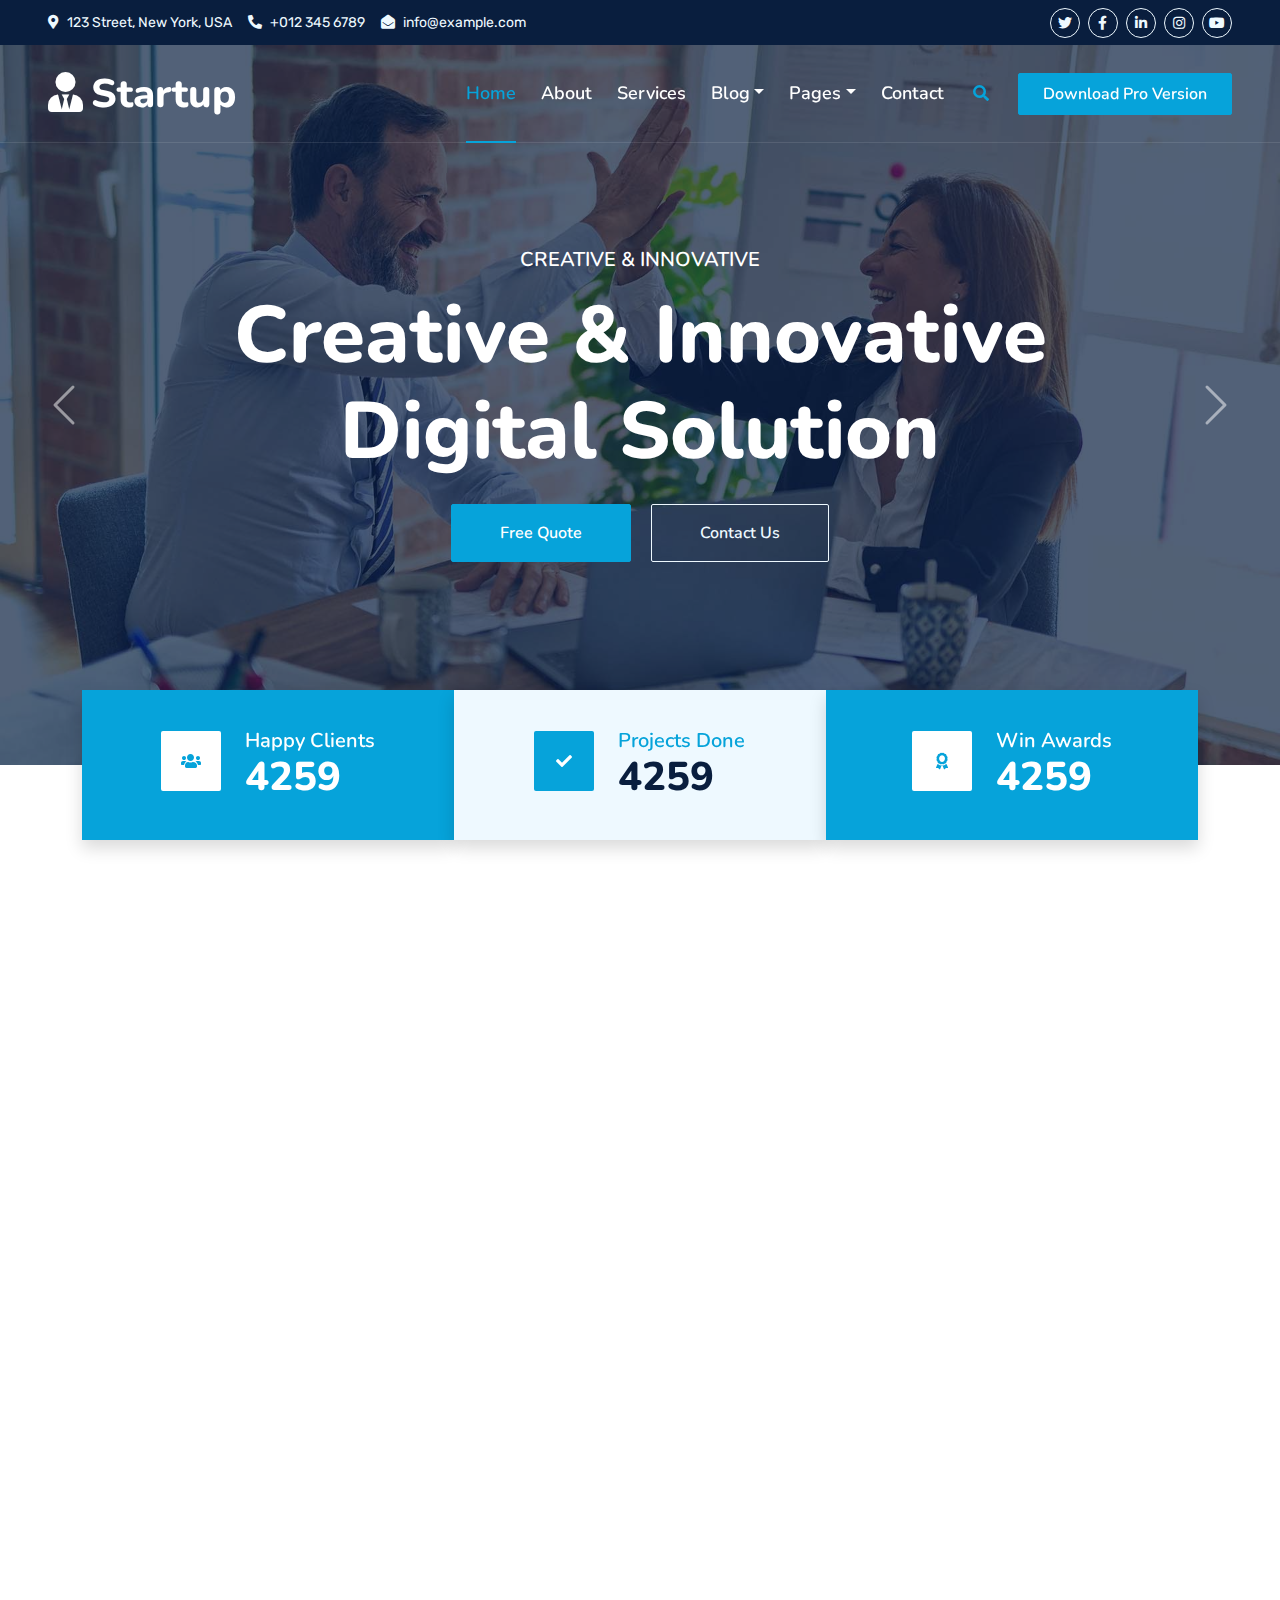
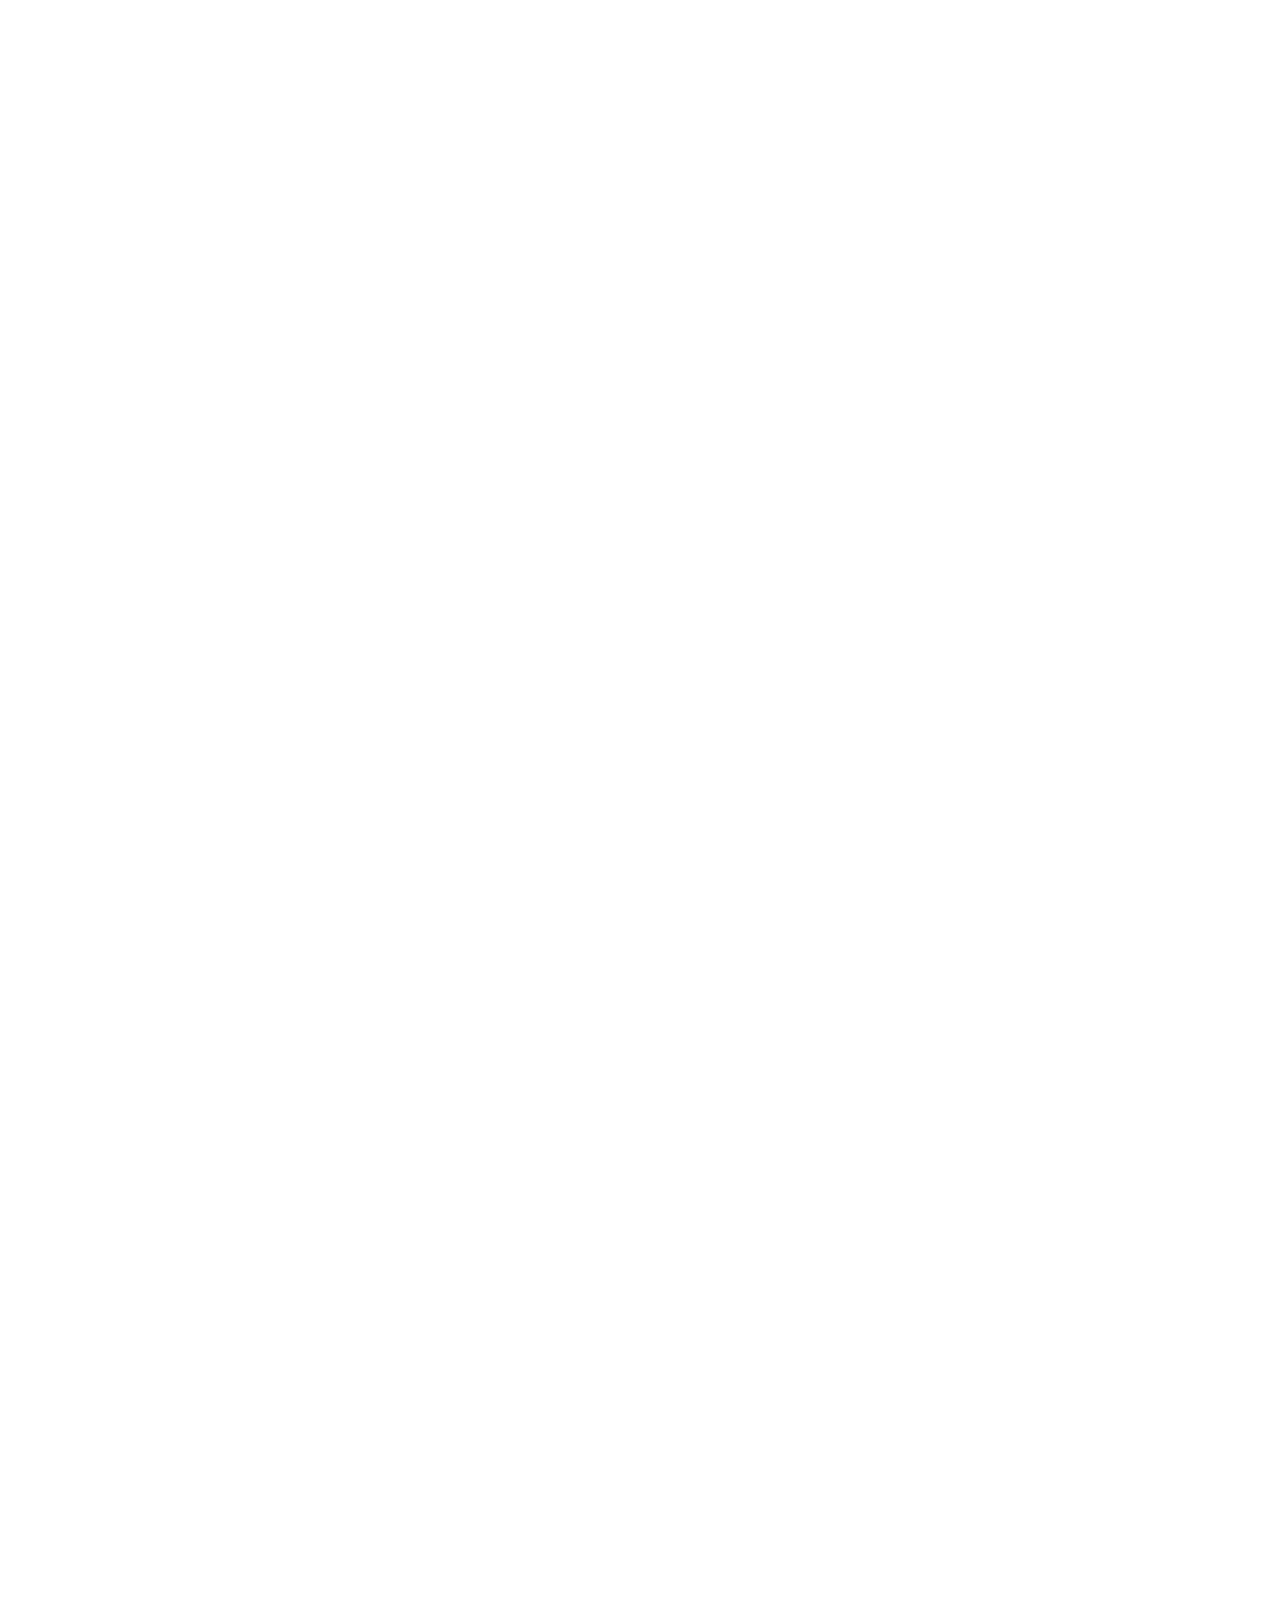
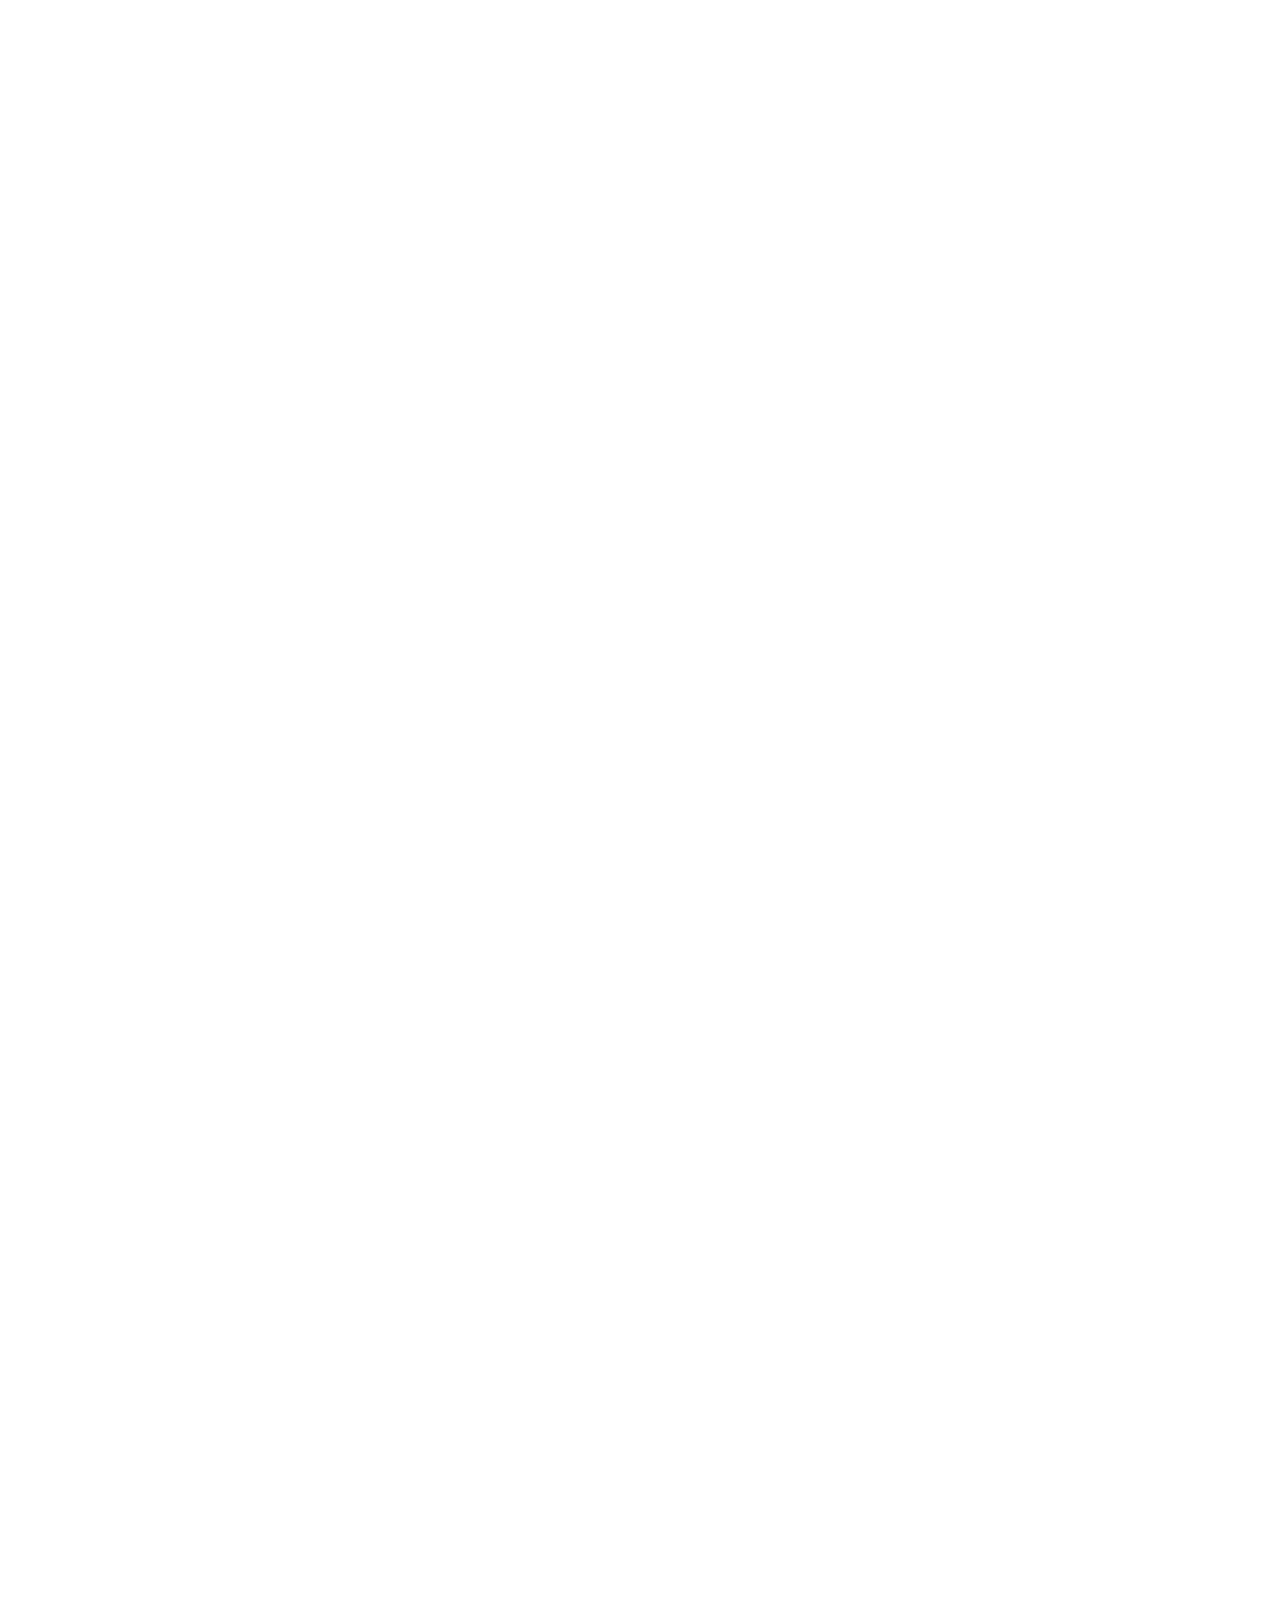
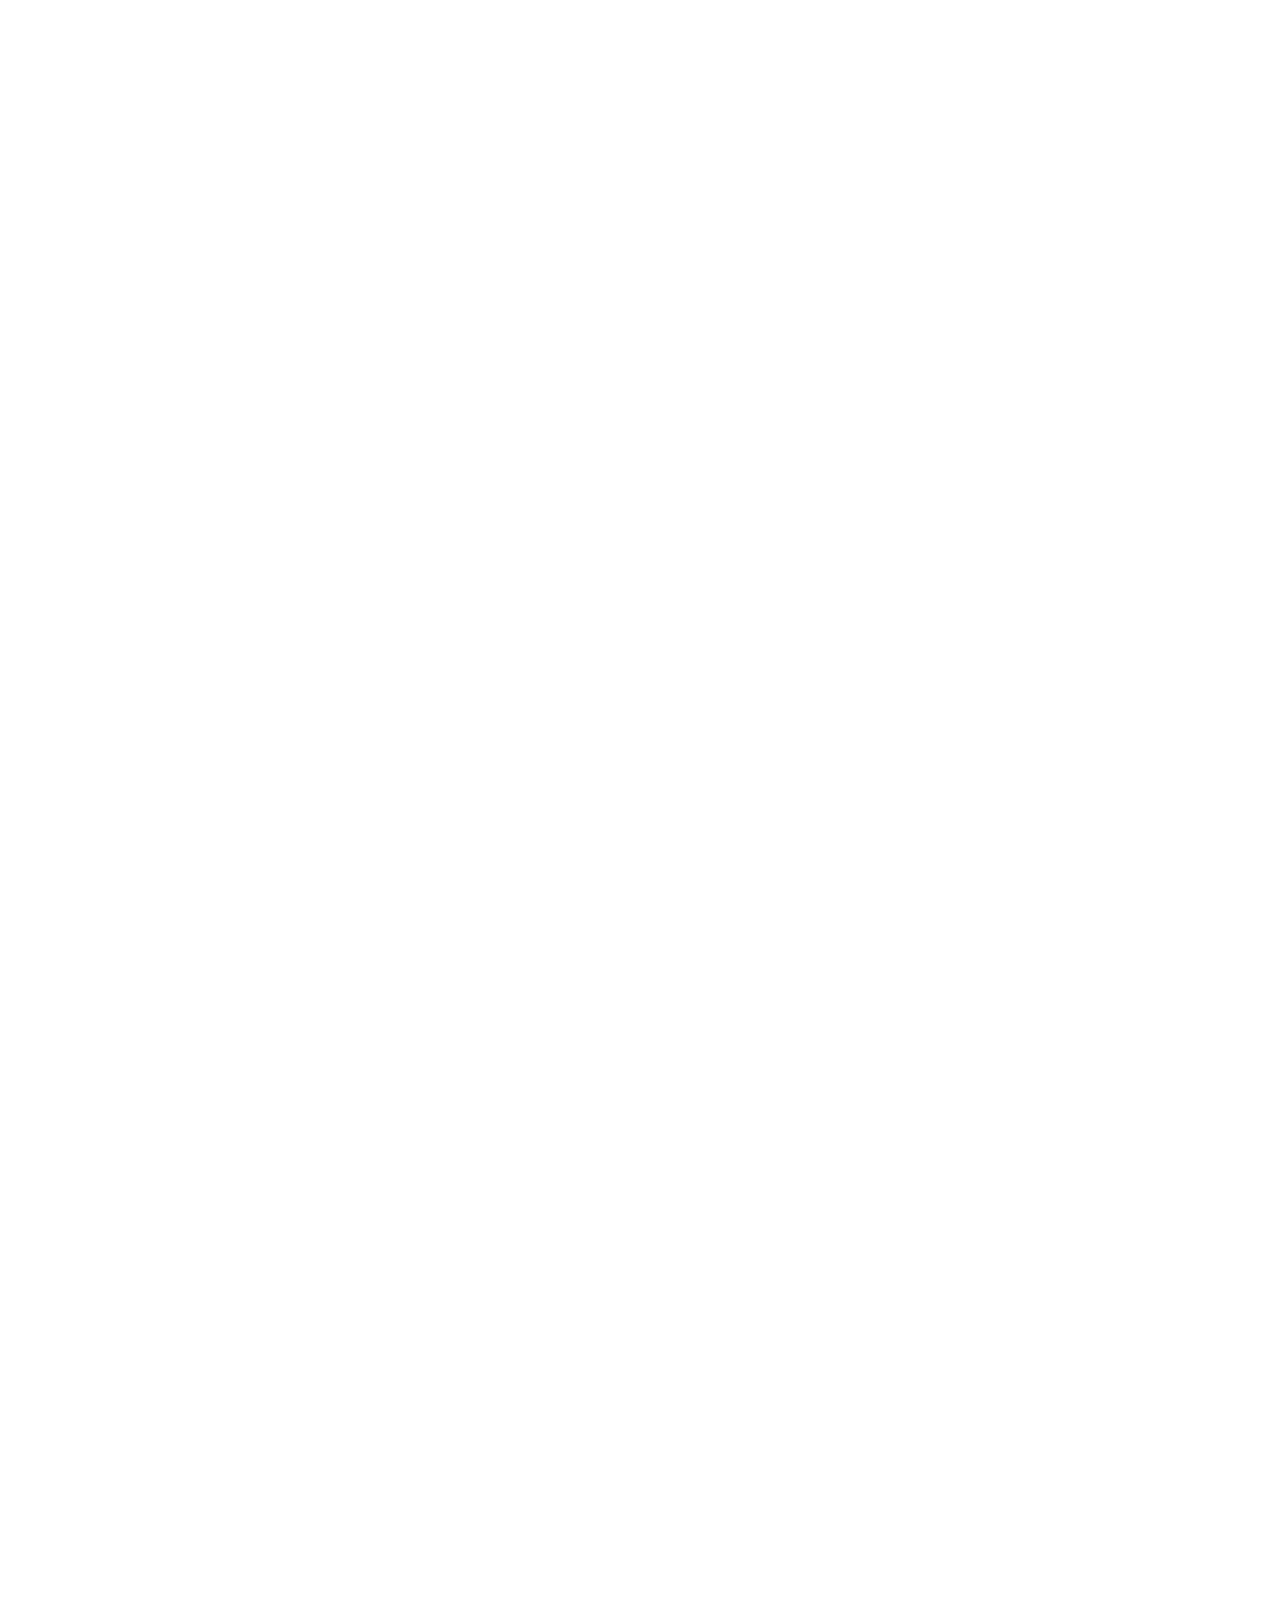
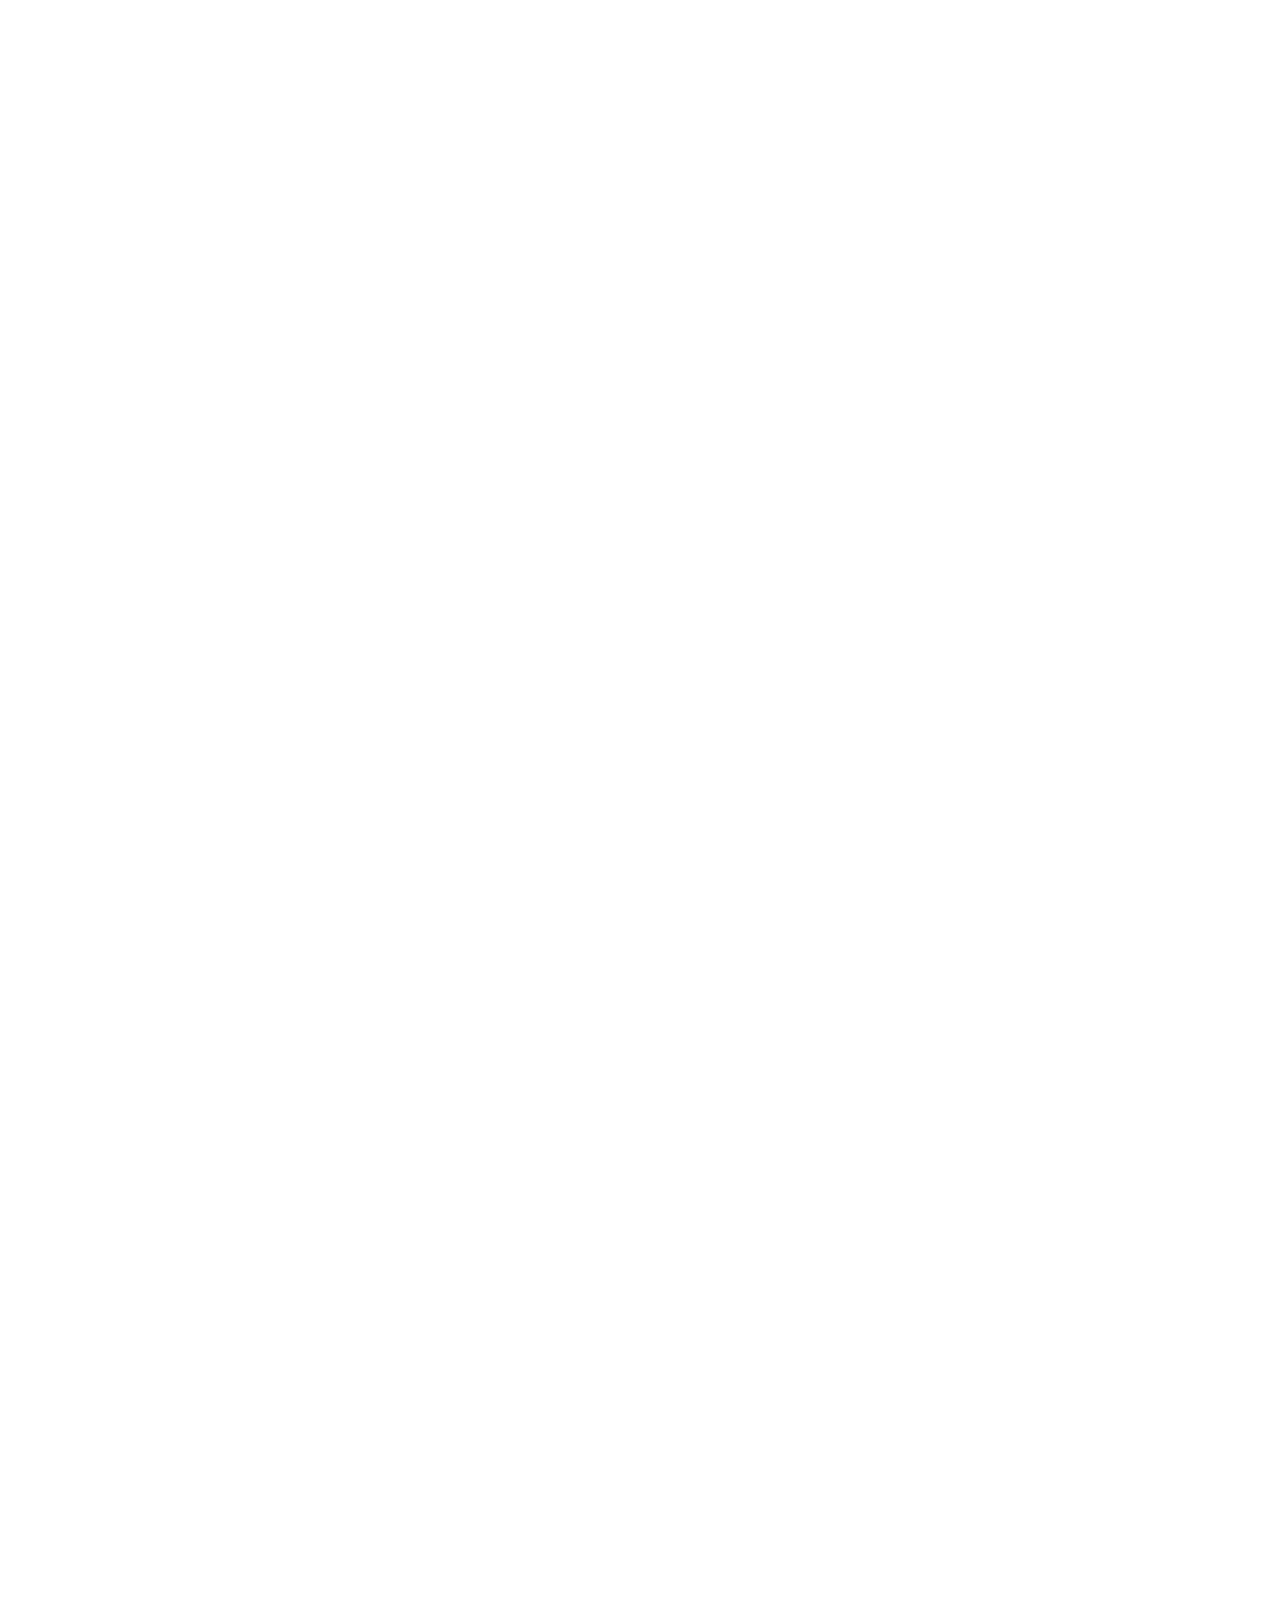
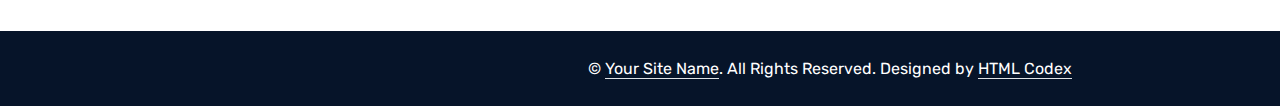
<file: bootstrap-------/startup-website-template/index.html>
<!DOCTYPE html>
<html lang="en">

<head>
    <meta charset="utf-8">
    <title>Startup - Startup Website Template</title>
    <meta content="width=device-width, initial-scale=1.0" name="viewport">
    <meta content="Free HTML Templates" name="keywords">
    <meta content="Free HTML Templates" name="description">

    <!-- Favicon -->
    <link href="img/favicon.ico" rel="icon">

    <!-- Google Web Fonts -->
    <link rel="preconnect" href="https://fonts.googleapis.com">
    <link rel="preconnect" href="https://fonts.gstatic.com" crossorigin>
    <link href="https://fonts.googleapis.com/css2?family=Nunito:wght@400;600;700;800&family=Rubik:wght@400;500;600;700&display=swap" rel="stylesheet">

    <!-- Icon Font Stylesheet -->
    <link href="https://cdnjs.cloudflare.com/ajax/libs/font-awesome/5.10.0/css/all.min.css" rel="stylesheet">
    <link href="https://cdn.jsdelivr.net/npm/bootstrap-icons@1.4.1/font/bootstrap-icons.css" rel="stylesheet">

    <!-- Libraries Stylesheet -->
    <link href="lib/owlcarousel/assets/owl.carousel.min.css" rel="stylesheet">
    <link href="lib/animate/animate.min.css" rel="stylesheet">

    <!-- Customized Bootstrap Stylesheet -->
    <link href="css/bootstrap.min.css" rel="stylesheet">

    <!-- Template Stylesheet -->
    <link href="css/style.css" rel="stylesheet">
</head>

<body>
    <!-- Spinner Start -->
    <div id="spinner" class="show bg-white position-fixed translate-middle w-100 vh-100 top-50 start-50 d-flex align-items-center justify-content-center">
        <div class="spinner"></div>
    </div>
    <!-- Spinner End -->


    <!-- Topbar Start -->
    <div class="container-fluid bg-dark px-5 d-none d-lg-block">
        <div class="row gx-0">
            <div class="col-lg-8 text-center text-lg-start mb-2 mb-lg-0">
                <div class="d-inline-flex align-items-center" style="height: 45px;">
                    <small class="me-3 text-light"><i class="fa fa-map-marker-alt me-2"></i>123 Street, New York, USA</small>
                    <small class="me-3 text-light"><i class="fa fa-phone-alt me-2"></i>+012 345 6789</small>
                    <small class="text-light"><i class="fa fa-envelope-open me-2"></i>info@example.com</small>
                </div>
            </div>
            <div class="col-lg-4 text-center text-lg-end">
                <div class="d-inline-flex align-items-center" style="height: 45px;">
                    <a class="btn btn-sm btn-outline-light btn-sm-square rounded-circle me-2" href=""><i class="fab fa-twitter fw-normal"></i></a>
                    <a class="btn btn-sm btn-outline-light btn-sm-square rounded-circle me-2" href=""><i class="fab fa-facebook-f fw-normal"></i></a>
                    <a class="btn btn-sm btn-outline-light btn-sm-square rounded-circle me-2" href=""><i class="fab fa-linkedin-in fw-normal"></i></a>
                    <a class="btn btn-sm btn-outline-light btn-sm-square rounded-circle me-2" href=""><i class="fab fa-instagram fw-normal"></i></a>
                    <a class="btn btn-sm btn-outline-light btn-sm-square rounded-circle" href=""><i class="fab fa-youtube fw-normal"></i></a>
                </div>
            </div>
        </div>
    </div>
    <!-- Topbar End -->


    <!-- Navbar & Carousel Start -->
    <div class="container-fluid position-relative p-0">
        <nav class="navbar navbar-expand-lg navbar-dark px-5 py-3 py-lg-0">
            <a href="index.html" class="navbar-brand p-0">
                <h1 class="m-0"><i class="fa fa-user-tie me-2"></i>Startup</h1>
            </a>
            <button class="navbar-toggler" type="button" data-bs-toggle="collapse" data-bs-target="#navbarCollapse">
                <span class="fa fa-bars"></span>
            </button>
            <div class="collapse navbar-collapse" id="navbarCollapse">
                <div class="navbar-nav ms-auto py-0">
                    <a href="index.html" class="nav-item nav-link active">Home</a>
                    <a href="about.html" class="nav-item nav-link">About</a>
                    <a href="service.html" class="nav-item nav-link">Services</a>
                    <div class="nav-item dropdown">
                        <a href="#" class="nav-link dropdown-toggle" data-bs-toggle="dropdown">Blog</a>
                        <div class="dropdown-menu m-0">
                            <a href="blog.html" class="dropdown-item">Blog Grid</a>
                            <a href="detail.html" class="dropdown-item">Blog Detail</a>
                        </div>
                    </div>
                    <div class="nav-item dropdown">
                        <a href="#" class="nav-link dropdown-toggle" data-bs-toggle="dropdown">Pages</a>
                        <div class="dropdown-menu m-0">
                            <a href="price.html" class="dropdown-item">Pricing Plan</a>
                            <a href="feature.html" class="dropdown-item">Our features</a>
                            <a href="team.html" class="dropdown-item">Team Members</a>
                            <a href="testimonial.html" class="dropdown-item">Testimonial</a>
                            <a href="quote.html" class="dropdown-item">Free Quote</a>
                        </div>
                    </div>
                    <a href="contact.html" class="nav-item nav-link">Contact</a>
                </div>
                <butaton type="button" class="btn text-primary ms-3" data-bs-toggle="modal" data-bs-target="#searchModal"><i class="fa fa-search"></i></butaton>
                <a href="https://htmlcodex.com/startup-company-website-template" class="btn btn-primary py-2 px-4 ms-3">Download Pro Version</a>
            </div>
        </nav>

        <div id="header-carousel" class="carousel slide carousel-fade" data-bs-ride="carousel">
            <div class="carousel-inner">
                <div class="carousel-item active">
                    <img class="w-100" src="img/carousel-1.jpg" alt="Image">
                    <div class="carousel-caption d-flex flex-column align-items-center justify-content-center">
                        <div class="p-3" style="max-width: 900px;">
                            <h5 class="text-white text-uppercase mb-3 animated slideInDown">Creative & Innovative</h5>
                            <h1 class="display-1 text-white mb-md-4 animated zoomIn">Creative & Innovative Digital Solution</h1>
                            <a href="quote.html" class="btn btn-primary py-md-3 px-md-5 me-3 animated slideInLeft">Free Quote</a>
                            <a href="" class="btn btn-outline-light py-md-3 px-md-5 animated slideInRight">Contact Us</a>
                        </div>
                    </div>
                </div>
                <div class="carousel-item">
                    <img class="w-100" src="img/carousel-2.jpg" alt="Image">
                    <div class="carousel-caption d-flex flex-column align-items-center justify-content-center">
                        <div class="p-3" style="max-width: 900px;">
                            <h5 class="text-white text-uppercase mb-3 animated slideInDown">Creative & Innovative</h5>
                            <h1 class="display-1 text-white mb-md-4 animated zoomIn">Creative & Innovative Digital Solution</h1>
                            <a href="quote.html" class="btn btn-primary py-md-3 px-md-5 me-3 animated slideInLeft">Free Quote</a>
                            <a href="" class="btn btn-outline-light py-md-3 px-md-5 animated slideInRight">Contact Us</a>
                        </div>
                    </div>
                </div>
            </div>
            <button class="carousel-control-prev" type="button" data-bs-target="#header-carousel"
                data-bs-slide="prev">
                <span class="carousel-control-prev-icon" aria-hidden="true"></span>
                <span class="visually-hidden">Previous</span>
            </button>
            <button class="carousel-control-next" type="button" data-bs-target="#header-carousel"
                data-bs-slide="next">
                <span class="carousel-control-next-icon" aria-hidden="true"></span>
                <span class="visually-hidden">Next</span>
            </button>
        </div>
    </div>
    <!-- Navbar & Carousel End -->


    <!-- Full Screen Search Start -->
    <div class="modal fade" id="searchModal" tabindex="-1">
        <div class="modal-dialog modal-fullscreen">
            <div class="modal-content" style="background: rgba(9, 30, 62, .7);">
                <div class="modal-header border-0">
                    <button type="button" class="btn bg-white btn-close" data-bs-dismiss="modal" aria-label="Close"></button>
                </div>
                <div class="modal-body d-flex align-items-center justify-content-center">
                    <div class="input-group" style="max-width: 600px;">
                        <input type="text" class="form-control bg-transparent border-primary p-3" placeholder="Type search keyword">
                        <button class="btn btn-primary px-4"><i class="bi bi-search"></i></button>
                    </div>
                </div>
            </div>
        </div>
    </div>
    <!-- Full Screen Search End -->


    <!-- Facts Start -->
    <div class="container-fluid facts py-5 pt-lg-0">
        <div class="container py-5 pt-lg-0">
            <div class="row gx-0">
                <div class="col-lg-4 wow zoomIn" data-wow-delay="0.1s">
                    <div class="bg-primary shadow d-flex align-items-center justify-content-center p-4" style="height: 150px;">
                        <div class="bg-white d-flex align-items-center justify-content-center rounded mb-2" style="width: 60px; height: 60px;">
                            <i class="fa fa-users text-primary"></i>
                        </div>
                        <div class="ps-4">
                            <h5 class="text-white mb-0">Happy Clients</h5>
                            <h1 class="text-white mb-0" data-toggle="counter-up">12345</h1>
                        </div>
                    </div>
                </div>
                <div class="col-lg-4 wow zoomIn" data-wow-delay="0.3s">
                    <div class="bg-light shadow d-flex align-items-center justify-content-center p-4" style="height: 150px;">
                        <div class="bg-primary d-flex align-items-center justify-content-center rounded mb-2" style="width: 60px; height: 60px;">
                            <i class="fa fa-check text-white"></i>
                        </div>
                        <div class="ps-4">
                            <h5 class="text-primary mb-0">Projects Done</h5>
                            <h1 class="mb-0" data-toggle="counter-up">12345</h1>
                        </div>
                    </div>
                </div>
                <div class="col-lg-4 wow zoomIn" data-wow-delay="0.6s">
                    <div class="bg-primary shadow d-flex align-items-center justify-content-center p-4" style="height: 150px;">
                        <div class="bg-white d-flex align-items-center justify-content-center rounded mb-2" style="width: 60px; height: 60px;">
                            <i class="fa fa-award text-primary"></i>
                        </div>
                        <div class="ps-4">
                            <h5 class="text-white mb-0">Win Awards</h5>
                            <h1 class="text-white mb-0" data-toggle="counter-up">12345</h1>
                        </div>
                    </div>
                </div>
            </div>
        </div>
    </div>
    <!-- Facts Start -->


    <!-- About Start -->
    <div class="container-fluid py-5 wow fadeInUp" data-wow-delay="0.1s">
        <div class="container py-5">
            <div class="row g-5">
                <div class="col-lg-7">
                    <div class="section-title position-relative pb-3 mb-5">
                        <h5 class="fw-bold text-primary text-uppercase">About Us</h5>
                        <h1 class="mb-0">The Best IT Solution With 10 Years of Experience</h1>
                    </div>
                    <p class="mb-4">Tempor erat elitr rebum at clita. Diam dolor diam ipsum et tempor sit. Aliqu diam amet diam et eos labore. Clita erat ipsum et lorem et sit, sed stet no labore lorem sit. Sanctus clita duo justo et tempor eirmod magna dolore erat amet</p>
                    <div class="row g-0 mb-3">
                        <div class="col-sm-6 wow zoomIn" data-wow-delay="0.2s">
                            <h5 class="mb-3"><i class="fa fa-check text-primary me-3"></i>Award Winning</h5>
                            <h5 class="mb-3"><i class="fa fa-check text-primary me-3"></i>Professional Staff</h5>
                        </div>
                        <div class="col-sm-6 wow zoomIn" data-wow-delay="0.4s">
                            <h5 class="mb-3"><i class="fa fa-check text-primary me-3"></i>24/7 Support</h5>
                            <h5 class="mb-3"><i class="fa fa-check text-primary me-3"></i>Fair Prices</h5>
                        </div>
                    </div>
                    <div class="d-flex align-items-center mb-4 wow fadeIn" data-wow-delay="0.6s">
                        <div class="bg-primary d-flex align-items-center justify-content-center rounded" style="width: 60px; height: 60px;">
                            <i class="fa fa-phone-alt text-white"></i>
                        </div>
                        <div class="ps-4">
                            <h5 class="mb-2">Call to ask any question</h5>
                            <h4 class="text-primary mb-0">+012 345 6789</h4>
                        </div>
                    </div>
                    <a href="quote.html" class="btn btn-primary py-3 px-5 mt-3 wow zoomIn" data-wow-delay="0.9s">Request A Quote</a>
                </div>
                <div class="col-lg-5" style="min-height: 500px;">
                    <div class="position-relative h-100">
                        <img class="position-absolute w-100 h-100 rounded wow zoomIn" data-wow-delay="0.9s" src="img/about.jpg" style="object-fit: cover;">
                    </div>
                </div>
            </div>
        </div>
    </div>
    <!-- About End -->


    <!-- Features Start -->
    <div class="container-fluid py-5 wow fadeInUp" data-wow-delay="0.1s">
        <div class="container py-5">
            <div class="section-title text-center position-relative pb-3 mb-5 mx-auto" style="max-width: 600px;">
                <h5 class="fw-bold text-primary text-uppercase">Why Choose Us</h5>
                <h1 class="mb-0">We Are Here to Grow Your Business Exponentially</h1>
            </div>
            <div class="row g-5">
                <div class="col-lg-4">
                    <div class="row g-5">
                        <div class="col-12 wow zoomIn" data-wow-delay="0.2s">
                            <div class="bg-primary rounded d-flex align-items-center justify-content-center mb-3" style="width: 60px; height: 60px;">
                                <i class="fa fa-cubes text-white"></i>
                            </div>
                            <h4>Best In Industry</h4>
                            <p class="mb-0">Magna sea eos sit dolor, ipsum amet lorem diam dolor eos et diam dolor</p>
                        </div>
                        <div class="col-12 wow zoomIn" data-wow-delay="0.6s">
                            <div class="bg-primary rounded d-flex align-items-center justify-content-center mb-3" style="width: 60px; height: 60px;">
                                <i class="fa fa-award text-white"></i>
                            </div>
                            <h4>Award Winning</h4>
                            <p class="mb-0">Magna sea eos sit dolor, ipsum amet lorem diam dolor eos et diam dolor</p>
                        </div>
                    </div>
                </div>
                <div class="col-lg-4  wow zoomIn" data-wow-delay="0.9s" style="min-height: 350px;">
                    <div class="position-relative h-100">
                        <img class="position-absolute w-100 h-100 rounded wow zoomIn" data-wow-delay="0.1s" src="img/feature.jpg" style="object-fit: cover;">
                    </div>
                </div>
                <div class="col-lg-4">
                    <div class="row g-5">
                        <div class="col-12 wow zoomIn" data-wow-delay="0.4s">
                            <div class="bg-primary rounded d-flex align-items-center justify-content-center mb-3" style="width: 60px; height: 60px;">
                                <i class="fa fa-users-cog text-white"></i>
                            </div>
                            <h4>Professional Staff</h4>
                            <p class="mb-0">Magna sea eos sit dolor, ipsum amet lorem diam dolor eos et diam dolor</p>
                        </div>
                        <div class="col-12 wow zoomIn" data-wow-delay="0.8s">
                            <div class="bg-primary rounded d-flex align-items-center justify-content-center mb-3" style="width: 60px; height: 60px;">
                                <i class="fa fa-phone-alt text-white"></i>
                            </div>
                            <h4>24/7 Support</h4>
                            <p class="mb-0">Magna sea eos sit dolor, ipsum amet lorem diam dolor eos et diam dolor</p>
                        </div>
                    </div>
                </div>
            </div>
        </div>
    </div>
    <!-- Features Start -->


    <!-- Service Start -->
    <div class="container-fluid py-5 wow fadeInUp" data-wow-delay="0.1s">
        <div class="container py-5">
            <div class="section-title text-center position-relative pb-3 mb-5 mx-auto" style="max-width: 600px;">
                <h5 class="fw-bold text-primary text-uppercase">Our Services</h5>
                <h1 class="mb-0">Custom IT Solutions for Your Successful Business</h1>
            </div>
            <div class="row g-5">
                <div class="col-lg-4 col-md-6 wow zoomIn" data-wow-delay="0.3s">
                    <div class="service-item bg-light rounded d-flex flex-column align-items-center justify-content-center text-center">
                        <div class="service-icon">
                            <i class="fa fa-shield-alt text-white"></i>
                        </div>
                        <h4 class="mb-3">Cyber Security</h4>
                        <p class="m-0">Amet justo dolor lorem kasd amet magna sea stet eos vero lorem ipsum dolore sed</p>
                        <a class="btn btn-lg btn-primary rounded" href="">
                            <i class="bi bi-arrow-right"></i>
                        </a>
                    </div>
                </div>
                <div class="col-lg-4 col-md-6 wow zoomIn" data-wow-delay="0.6s">
                    <div class="service-item bg-light rounded d-flex flex-column align-items-center justify-content-center text-center">
                        <div class="service-icon">
                            <i class="fa fa-chart-pie text-white"></i>
                        </div>
                        <h4 class="mb-3">Data Analytics</h4>
                        <p class="m-0">Amet justo dolor lorem kasd amet magna sea stet eos vero lorem ipsum dolore sed</p>
                        <a class="btn btn-lg btn-primary rounded" href="">
                            <i class="bi bi-arrow-right"></i>
                        </a>
                    </div>
                </div>
                <div class="col-lg-4 col-md-6 wow zoomIn" data-wow-delay="0.9s">
                    <div class="service-item bg-light rounded d-flex flex-column align-items-center justify-content-center text-center">
                        <div class="service-icon">
                            <i class="fa fa-code text-white"></i>
                        </div>
                        <h4 class="mb-3">Web Development</h4>
                        <p class="m-0">Amet justo dolor lorem kasd amet magna sea stet eos vero lorem ipsum dolore sed</p>
                        <a class="btn btn-lg btn-primary rounded" href="">
                            <i class="bi bi-arrow-right"></i>
                        </a>
                    </div>
                </div>
                <div class="col-lg-4 col-md-6 wow zoomIn" data-wow-delay="0.3s">
                    <div class="service-item bg-light rounded d-flex flex-column align-items-center justify-content-center text-center">
                        <div class="service-icon">
                            <i class="fab fa-android text-white"></i>
                        </div>
                        <h4 class="mb-3">Apps Development</h4>
                        <p class="m-0">Amet justo dolor lorem kasd amet magna sea stet eos vero lorem ipsum dolore sed</p>
                        <a class="btn btn-lg btn-primary rounded" href="">
                            <i class="bi bi-arrow-right"></i>
                        </a>
                    </div>
                </div>
                <div class="col-lg-4 col-md-6 wow zoomIn" data-wow-delay="0.6s">
                    <div class="service-item bg-light rounded d-flex flex-column align-items-center justify-content-center text-center">
                        <div class="service-icon">
                            <i class="fa fa-search text-white"></i>
                        </div>
                        <h4 class="mb-3">SEO Optimization</h4>
                        <p class="m-0">Amet justo dolor lorem kasd amet magna sea stet eos vero lorem ipsum dolore sed</p>
                        <a class="btn btn-lg btn-primary rounded" href="">
                            <i class="bi bi-arrow-right"></i>
                        </a>
                    </div>
                </div>
                <div class="col-lg-4 col-md-6 wow zoomIn" data-wow-delay="0.9s">
                    <div class="position-relative bg-primary rounded h-100 d-flex flex-column align-items-center justify-content-center text-center p-5">
                        <h3 class="text-white mb-3">Call Us For Quote</h3>
                        <p class="text-white mb-3">Clita ipsum magna kasd rebum at ipsum amet dolor justo dolor est magna stet eirmod</p>
                        <h2 class="text-white mb-0">+012 345 6789</h2>
                    </div>
                </div>
            </div>
        </div>
    </div>
    <!-- Service End -->


    <!-- Pricing Plan Start -->
    <div class="container-fluid py-5 wow fadeInUp" data-wow-delay="0.1s">
        <div class="container py-5">
            <div class="section-title text-center position-relative pb-3 mb-5 mx-auto" style="max-width: 600px;">
                <h5 class="fw-bold text-primary text-uppercase">Pricing Plans</h5>
                <h1 class="mb-0">We are Offering Competitive Prices for Our Clients</h1>
            </div>
            <div class="row g-0">
                <div class="col-lg-4 wow slideInUp" data-wow-delay="0.6s">
                    <div class="bg-light rounded">
                        <div class="border-bottom py-4 px-5 mb-4">
                            <h4 class="text-primary mb-1">Basic Plan</h4>
                            <small class="text-uppercase">For Small Size Business</small>
                        </div>
                        <div class="p-5 pt-0">
                            <h1 class="display-5 mb-3">
                                <small class="align-top" style="font-size: 22px; line-height: 45px;">$</small>49.00<small
                                    class="align-bottom" style="font-size: 16px; line-height: 40px;">/ Month</small>
                            </h1>
                            <div class="d-flex justify-content-between mb-3"><span>HTML5 & CSS3</span><i class="fa fa-check text-primary pt-1"></i></div>
                            <div class="d-flex justify-content-between mb-3"><span>Bootstrap v5</span><i class="fa fa-check text-primary pt-1"></i></div>
                            <div class="d-flex justify-content-between mb-3"><span>Responsive Layout</span><i class="fa fa-times text-danger pt-1"></i></div>
                            <div class="d-flex justify-content-between mb-2"><span>Cross-browser Support</span><i class="fa fa-times text-danger pt-1"></i></div>
                            <a href="" class="btn btn-primary py-2 px-4 mt-4">Order Now</a>
                        </div>
                    </div>
                </div>
                <div class="col-lg-4 wow slideInUp" data-wow-delay="0.3s">
                    <div class="bg-white rounded shadow position-relative" style="z-index: 1;">
                        <div class="border-bottom py-4 px-5 mb-4">
                            <h4 class="text-primary mb-1">Standard Plan</h4>
                            <small class="text-uppercase">For Medium Size Business</small>
                        </div>
                        <div class="p-5 pt-0">
                            <h1 class="display-5 mb-3">
                                <small class="align-top" style="font-size: 22px; line-height: 45px;">$</small>99.00<small
                                    class="align-bottom" style="font-size: 16px; line-height: 40px;">/ Month</small>
                            </h1>
                            <div class="d-flex justify-content-between mb-3"><span>HTML5 & CSS3</span><i class="fa fa-check text-primary pt-1"></i></div>
                            <div class="d-flex justify-content-between mb-3"><span>Bootstrap v5</span><i class="fa fa-check text-primary pt-1"></i></div>
                            <div class="d-flex justify-content-between mb-3"><span>Responsive Layout</span><i class="fa fa-check text-primary pt-1"></i></div>
                            <div class="d-flex justify-content-between mb-2"><span>Cross-browser Support</span><i class="fa fa-times text-danger pt-1"></i></div>
                            <a href="" class="btn btn-primary py-2 px-4 mt-4">Order Now</a>
                        </div>
                    </div>
                </div>
                <div class="col-lg-4 wow slideInUp" data-wow-delay="0.9s">
                    <div class="bg-light rounded">
                        <div class="border-bottom py-4 px-5 mb-4">
                            <h4 class="text-primary mb-1">Advanced Plan</h4>
                            <small class="text-uppercase">For Large Size Business</small>
                        </div>
                        <div class="p-5 pt-0">
                            <h1 class="display-5 mb-3">
                                <small class="align-top" style="font-size: 22px; line-height: 45px;">$</small>149.00<small
                                    class="align-bottom" style="font-size: 16px; line-height: 40px;">/ Month</small>
                            </h1>
                            <div class="d-flex justify-content-between mb-3"><span>HTML5 & CSS3</span><i class="fa fa-check text-primary pt-1"></i></div>
                            <div class="d-flex justify-content-between mb-3"><span>Bootstrap v5</span><i class="fa fa-check text-primary pt-1"></i></div>
                            <div class="d-flex justify-content-between mb-3"><span>Responsive Layout</span><i class="fa fa-check text-primary pt-1"></i></div>
                            <div class="d-flex justify-content-between mb-2"><span>Cross-browser Support</span><i class="fa fa-check text-primary pt-1"></i></div>
                            <a href="" class="btn btn-primary py-2 px-4 mt-4">Order Now</a>
                        </div>
                    </div>
                </div>
            </div>
        </div>
    </div>
    <!-- Pricing Plan End -->


    <!-- Quote Start -->
    <div class="container-fluid py-5 wow fadeInUp" data-wow-delay="0.1s">
        <div class="container py-5">
            <div class="row g-5">
                <div class="col-lg-7">
                    <div class="section-title position-relative pb-3 mb-5">
                        <h5 class="fw-bold text-primary text-uppercase">Request A Quote</h5>
                        <h1 class="mb-0">Need A Free Quote? Please Feel Free to Contact Us</h1>
                    </div>
                    <div class="row gx-3">
                        <div class="col-sm-6 wow zoomIn" data-wow-delay="0.2s">
                            <h5 class="mb-4"><i class="fa fa-reply text-primary me-3"></i>Reply within 24 hours</h5>
                        </div>
                        <div class="col-sm-6 wow zoomIn" data-wow-delay="0.4s">
                            <h5 class="mb-4"><i class="fa fa-phone-alt text-primary me-3"></i>24 hrs telephone support</h5>
                        </div>
                    </div>
                    <p class="mb-4">Eirmod sed tempor lorem ut dolores. Aliquyam sit sadipscing kasd ipsum. Dolor ea et dolore et at sea ea at dolor, justo ipsum duo rebum sea invidunt voluptua. Eos vero eos vero ea et dolore eirmod et. Dolores diam duo invidunt lorem. Elitr ut dolores magna sit. Sea dolore sanctus sed et. Takimata takimata sanctus sed.</p>
                    <div class="d-flex align-items-center mt-2 wow zoomIn" data-wow-delay="0.6s">
                        <div class="bg-primary d-flex align-items-center justify-content-center rounded" style="width: 60px; height: 60px;">
                            <i class="fa fa-phone-alt text-white"></i>
                        </div>
                        <div class="ps-4">
                            <h5 class="mb-2">Call to ask any question</h5>
                            <h4 class="text-primary mb-0">+012 345 6789</h4>
                        </div>
                    </div>
                </div>
                <div class="col-lg-5">
                    <div class="bg-primary rounded h-100 d-flex align-items-center p-5 wow zoomIn" data-wow-delay="0.9s">
                        <form>
                            <div class="row g-3">
                                <div class="col-xl-12">
                                    <input type="text" class="form-control bg-light border-0" placeholder="Your Name" style="height: 55px;">
                                </div>
                                <div class="col-12">
                                    <input type="email" class="form-control bg-light border-0" placeholder="Your Email" style="height: 55px;">
                                </div>
                                <div class="col-12">
                                    <select class="form-select bg-light border-0" style="height: 55px;">
                                        <option selected>Select A Service</option>
                                        <option value="1">Service 1</option>
                                        <option value="2">Service 2</option>
                                        <option value="3">Service 3</option>
                                    </select>
                                </div>
                                <div class="col-12">
                                    <textarea class="form-control bg-light border-0" rows="3" placeholder="Message"></textarea>
                                </div>
                                <div class="col-12">
                                    <button class="btn btn-dark w-100 py-3" type="submit">Request A Quote</button>
                                </div>
                            </div>
                        </form>
                    </div>
                </div>
            </div>
        </div>
    </div>
    <!-- Quote End -->


    <!-- Testimonial Start -->
    <div class="container-fluid py-5 wow fadeInUp" data-wow-delay="0.1s">
        <div class="container py-5">
            <div class="section-title text-center position-relative pb-3 mb-4 mx-auto" style="max-width: 600px;">
                <h5 class="fw-bold text-primary text-uppercase">Testimonial</h5>
                <h1 class="mb-0">What Our Clients Say About Our Digital Services</h1>
            </div>
            <div class="owl-carousel testimonial-carousel wow fadeInUp" data-wow-delay="0.6s">
                <div class="testimonial-item bg-light my-4">
                    <div class="d-flex align-items-center border-bottom pt-5 pb-4 px-5">
                        <img class="img-fluid rounded" src="img/testimonial-1.jpg" style="width: 60px; height: 60px;" >
                        <div class="ps-4">
                            <h4 class="text-primary mb-1">Client Name</h4>
                            <small class="text-uppercase">Profession</small>
                        </div>
                    </div>
                    <div class="pt-4 pb-5 px-5">
                        Dolor et eos labore, stet justo sed est sed. Diam sed sed dolor stet amet eirmod eos labore diam
                    </div>
                </div>
                <div class="testimonial-item bg-light my-4">
                    <div class="d-flex align-items-center border-bottom pt-5 pb-4 px-5">
                        <img class="img-fluid rounded" src="img/testimonial-2.jpg" style="width: 60px; height: 60px;" >
                        <div class="ps-4">
                            <h4 class="text-primary mb-1">Client Name</h4>
                            <small class="text-uppercase">Profession</small>
                        </div>
                    </div>
                    <div class="pt-4 pb-5 px-5">
                        Dolor et eos labore, stet justo sed est sed. Diam sed sed dolor stet amet eirmod eos labore diam
                    </div>
                </div>
                <div class="testimonial-item bg-light my-4">
                    <div class="d-flex align-items-center border-bottom pt-5 pb-4 px-5">
                        <img class="img-fluid rounded" src="img/testimonial-3.jpg" style="width: 60px; height: 60px;" >
                        <div class="ps-4">
                            <h4 class="text-primary mb-1">Client Name</h4>
                            <small class="text-uppercase">Profession</small>
                        </div>
                    </div>
                    <div class="pt-4 pb-5 px-5">
                        Dolor et eos labore, stet justo sed est sed. Diam sed sed dolor stet amet eirmod eos labore diam
                    </div>
                </div>
                <div class="testimonial-item bg-light my-4">
                    <div class="d-flex align-items-center border-bottom pt-5 pb-4 px-5">
                        <img class="img-fluid rounded" src="img/testimonial-4.jpg" style="width: 60px; height: 60px;" >
                        <div class="ps-4">
                            <h4 class="text-primary mb-1">Client Name</h4>
                            <small class="text-uppercase">Profession</small>
                        </div>
                    </div>
                    <div class="pt-4 pb-5 px-5">
                        Dolor et eos labore, stet justo sed est sed. Diam sed sed dolor stet amet eirmod eos labore diam
                    </div>
                </div>
            </div>
        </div>
    </div>
    <!-- Testimonial End -->


    <!-- Team Start -->
    <div class="container-fluid py-5 wow fadeInUp" data-wow-delay="0.1s">
        <div class="container py-5">
            <div class="section-title text-center position-relative pb-3 mb-5 mx-auto" style="max-width: 600px;">
                <h5 class="fw-bold text-primary text-uppercase">Team Members</h5>
                <h1 class="mb-0">Professional Stuffs Ready to Help Your Business</h1>
            </div>
            <div class="row g-5">
                <div class="col-lg-4 wow slideInUp" data-wow-delay="0.3s">
                    <div class="team-item bg-light rounded overflow-hidden">
                        <div class="team-img position-relative overflow-hidden">
                            <img class="img-fluid w-100" src="img/team-1.jpg" alt="">
                            <div class="team-social">
                                <a class="btn btn-lg btn-primary btn-lg-square rounded" href=""><i class="fab fa-twitter fw-normal"></i></a>
                                <a class="btn btn-lg btn-primary btn-lg-square rounded" href=""><i class="fab fa-facebook-f fw-normal"></i></a>
                                <a class="btn btn-lg btn-primary btn-lg-square rounded" href=""><i class="fab fa-instagram fw-normal"></i></a>
                                <a class="btn btn-lg btn-primary btn-lg-square rounded" href=""><i class="fab fa-linkedin-in fw-normal"></i></a>
                            </div>
                        </div>
                        <div class="text-center py-4">
                            <h4 class="text-primary">Full Name</h4>
                            <p class="text-uppercase m-0">Designation</p>
                        </div>
                    </div>
                </div>
                <div class="col-lg-4 wow slideInUp" data-wow-delay="0.6s">
                    <div class="team-item bg-light rounded overflow-hidden">
                        <div class="team-img position-relative overflow-hidden">
                            <img class="img-fluid w-100" src="img/team-2.jpg" alt="">
                            <div class="team-social">
                                <a class="btn btn-lg btn-primary btn-lg-square rounded" href=""><i class="fab fa-twitter fw-normal"></i></a>
                                <a class="btn btn-lg btn-primary btn-lg-square rounded" href=""><i class="fab fa-facebook-f fw-normal"></i></a>
                                <a class="btn btn-lg btn-primary btn-lg-square rounded" href=""><i class="fab fa-instagram fw-normal"></i></a>
                                <a class="btn btn-lg btn-primary btn-lg-square rounded" href=""><i class="fab fa-linkedin-in fw-normal"></i></a>
                            </div>
                        </div>
                        <div class="text-center py-4">
                            <h4 class="text-primary">Full Name</h4>
                            <p class="text-uppercase m-0">Designation</p>
                        </div>
                    </div>
                </div>
                <div class="col-lg-4 wow slideInUp" data-wow-delay="0.9s">
                    <div class="team-item bg-light rounded overflow-hidden">
                        <div class="team-img position-relative overflow-hidden">
                            <img class="img-fluid w-100" src="img/team-3.jpg" alt="">
                            <div class="team-social">
                                <a class="btn btn-lg btn-primary btn-lg-square rounded" href=""><i class="fab fa-twitter fw-normal"></i></a>
                                <a class="btn btn-lg btn-primary btn-lg-square rounded" href=""><i class="fab fa-facebook-f fw-normal"></i></a>
                                <a class="btn btn-lg btn-primary btn-lg-square rounded" href=""><i class="fab fa-instagram fw-normal"></i></a>
                                <a class="btn btn-lg btn-primary btn-lg-square rounded" href=""><i class="fab fa-linkedin-in fw-normal"></i></a>
                            </div>
                        </div>
                        <div class="text-center py-4">
                            <h4 class="text-primary">Full Name</h4>
                            <p class="text-uppercase m-0">Designation</p>
                        </div>
                    </div>
                </div>
            </div>
        </div>
    </div>
    <!-- Team End -->


    <!-- Blog Start -->
    <div class="container-fluid py-5 wow fadeInUp" data-wow-delay="0.1s">
        <div class="container py-5">
            <div class="section-title text-center position-relative pb-3 mb-5 mx-auto" style="max-width: 600px;">
                <h5 class="fw-bold text-primary text-uppercase">Latest Blog</h5>
                <h1 class="mb-0">Read The Latest Articles from Our Blog Post</h1>
            </div>
            <div class="row g-5">
                <div class="col-lg-4 wow slideInUp" data-wow-delay="0.3s">
                    <div class="blog-item bg-light rounded overflow-hidden">
                        <div class="blog-img position-relative overflow-hidden">
                            <img class="img-fluid" src="img/blog-1.jpg" alt="">
                            <a class="position-absolute top-0 start-0 bg-primary text-white rounded-end mt-5 py-2 px-4" href="">Web Design</a>
                        </div>
                        <div class="p-4">
                            <div class="d-flex mb-3">
                                <small class="me-3"><i class="far fa-user text-primary me-2"></i>John Doe</small>
                                <small><i class="far fa-calendar-alt text-primary me-2"></i>01 Jan, 2045</small>
                            </div>
                            <h4 class="mb-3">How to build a website</h4>
                            <p>Dolor et eos labore stet justo sed est sed sed sed dolor stet amet</p>
                            <a class="text-uppercase" href="">Read More <i class="bi bi-arrow-right"></i></a>
                        </div>
                    </div>
                </div>
                <div class="col-lg-4 wow slideInUp" data-wow-delay="0.6s">
                    <div class="blog-item bg-light rounded overflow-hidden">
                        <div class="blog-img position-relative overflow-hidden">
                            <img class="img-fluid" src="img/blog-2.jpg" alt="">
                            <a class="position-absolute top-0 start-0 bg-primary text-white rounded-end mt-5 py-2 px-4" href="">Web Design</a>
                        </div>
                        <div class="p-4">
                            <div class="d-flex mb-3">
                                <small class="me-3"><i class="far fa-user text-primary me-2"></i>John Doe</small>
                                <small><i class="far fa-calendar-alt text-primary me-2"></i>01 Jan, 2045</small>
                            </div>
                            <h4 class="mb-3">How to build a website</h4>
                            <p>Dolor et eos labore stet justo sed est sed sed sed dolor stet amet</p>
                            <a class="text-uppercase" href="">Read More <i class="bi bi-arrow-right"></i></a>
                        </div>
                    </div>
                </div>
                <div class="col-lg-4 wow slideInUp" data-wow-delay="0.9s">
                    <div class="blog-item bg-light rounded overflow-hidden">
                        <div class="blog-img position-relative overflow-hidden">
                            <img class="img-fluid" src="img/blog-3.jpg" alt="">
                            <a class="position-absolute top-0 start-0 bg-primary text-white rounded-end mt-5 py-2 px-4" href="">Web Design</a>
                        </div>
                        <div class="p-4">
                            <div class="d-flex mb-3">
                                <small class="me-3"><i class="far fa-user text-primary me-2"></i>John Doe</small>
                                <small><i class="far fa-calendar-alt text-primary me-2"></i>01 Jan, 2045</small>
                            </div>
                            <h4 class="mb-3">How to build a website</h4>
                            <p>Dolor et eos labore stet justo sed est sed sed sed dolor stet amet</p>
                            <a class="text-uppercase" href="">Read More <i class="bi bi-arrow-right"></i></a>
                        </div>
                    </div>
                </div>
            </div>
        </div>
    </div>
    <!-- Blog Start -->


    <!-- Vendor Start -->
    <div class="container-fluid py-5 wow fadeInUp" data-wow-delay="0.1s">
        <div class="container py-5 mb-5">
            <div class="bg-white">
                <div class="owl-carousel vendor-carousel">
                    <img src="img/vendor-1.jpg" alt="">
                    <img src="img/vendor-2.jpg" alt="">
                    <img src="img/vendor-3.jpg" alt="">
                    <img src="img/vendor-4.jpg" alt="">
                    <img src="img/vendor-5.jpg" alt="">
                    <img src="img/vendor-6.jpg" alt="">
                    <img src="img/vendor-7.jpg" alt="">
                    <img src="img/vendor-8.jpg" alt="">
                    <img src="img/vendor-9.jpg" alt="">
                </div>
            </div>
        </div>
    </div>
    <!-- Vendor End -->
    

    <!-- Footer Start -->
    <div class="container-fluid bg-dark text-light mt-5 wow fadeInUp" data-wow-delay="0.1s">
        <div class="container">
            <div class="row gx-5">
                <div class="col-lg-4 col-md-6 footer-about">
                    <div class="d-flex flex-column align-items-center justify-content-center text-center h-100 bg-primary p-4">
                        <a href="index.html" class="navbar-brand">
                            <h1 class="m-0 text-white"><i class="fa fa-user-tie me-2"></i>Startup</h1>
                        </a>
                        <p class="mt-3 mb-4">Lorem diam sit erat dolor elitr et, diam lorem justo amet clita stet eos sit. Elitr dolor duo lorem, elitr clita ipsum sea. Diam amet erat lorem stet eos. Diam amet et kasd eos duo.</p>
                        <form action="">
                            <div class="input-group">
                                <input type="text" class="form-control border-white p-3" placeholder="Your Email">
                                <button class="btn btn-dark">Sign Up</button>
                            </div>
                        </form>
                    </div>
                </div>
                <div class="col-lg-8 col-md-6">
                    <div class="row gx-5">
                        <div class="col-lg-4 col-md-12 pt-5 mb-5">
                            <div class="section-title section-title-sm position-relative pb-3 mb-4">
                                <h3 class="text-light mb-0">Get In Touch</h3>
                            </div>
                            <div class="d-flex mb-2">
                                <i class="bi bi-geo-alt text-primary me-2"></i>
                                <p class="mb-0">123 Street, New York, USA</p>
                            </div>
                            <div class="d-flex mb-2">
                                <i class="bi bi-envelope-open text-primary me-2"></i>
                                <p class="mb-0">info@example.com</p>
                            </div>
                            <div class="d-flex mb-2">
                                <i class="bi bi-telephone text-primary me-2"></i>
                                <p class="mb-0">+012 345 67890</p>
                            </div>
                            <div class="d-flex mt-4">
                                <a class="btn btn-primary btn-square me-2" href="#"><i class="fab fa-twitter fw-normal"></i></a>
                                <a class="btn btn-primary btn-square me-2" href="#"><i class="fab fa-facebook-f fw-normal"></i></a>
                                <a class="btn btn-primary btn-square me-2" href="#"><i class="fab fa-linkedin-in fw-normal"></i></a>
                                <a class="btn btn-primary btn-square" href="#"><i class="fab fa-instagram fw-normal"></i></a>
                            </div>
                        </div>
                        <div class="col-lg-4 col-md-12 pt-0 pt-lg-5 mb-5">
                            <div class="section-title section-title-sm position-relative pb-3 mb-4">
                                <h3 class="text-light mb-0">Quick Links</h3>
                            </div>
                            <div class="link-animated d-flex flex-column justify-content-start">
                                <a class="text-light mb-2" href="#"><i class="bi bi-arrow-right text-primary me-2"></i>Home</a>
                                <a class="text-light mb-2" href="#"><i class="bi bi-arrow-right text-primary me-2"></i>About Us</a>
                                <a class="text-light mb-2" href="#"><i class="bi bi-arrow-right text-primary me-2"></i>Our Services</a>
                                <a class="text-light mb-2" href="#"><i class="bi bi-arrow-right text-primary me-2"></i>Meet The Team</a>
                                <a class="text-light mb-2" href="#"><i class="bi bi-arrow-right text-primary me-2"></i>Latest Blog</a>
                                <a class="text-light" href="#"><i class="bi bi-arrow-right text-primary me-2"></i>Contact Us</a>
                            </div>
                        </div>
                        <div class="col-lg-4 col-md-12 pt-0 pt-lg-5 mb-5">
                            <div class="section-title section-title-sm position-relative pb-3 mb-4">
                                <h3 class="text-light mb-0">Popular Links</h3>
                            </div>
                            <div class="link-animated d-flex flex-column justify-content-start">
                                <a class="text-light mb-2" href="#"><i class="bi bi-arrow-right text-primary me-2"></i>Home</a>
                                <a class="text-light mb-2" href="#"><i class="bi bi-arrow-right text-primary me-2"></i>About Us</a>
                                <a class="text-light mb-2" href="#"><i class="bi bi-arrow-right text-primary me-2"></i>Our Services</a>
                                <a class="text-light mb-2" href="#"><i class="bi bi-arrow-right text-primary me-2"></i>Meet The Team</a>
                                <a class="text-light mb-2" href="#"><i class="bi bi-arrow-right text-primary me-2"></i>Latest Blog</a>
                                <a class="text-light" href="#"><i class="bi bi-arrow-right text-primary me-2"></i>Contact Us</a>
                            </div>
                        </div>
                    </div>
                </div>
            </div>
        </div>
    </div>
    <div class="container-fluid text-white" style="background: #061429;">
        <div class="container text-center">
            <div class="row justify-content-end">
                <div class="col-lg-8 col-md-6">
                    <div class="d-flex align-items-center justify-content-center" style="height: 75px;">
                        <p class="mb-0">&copy; <a class="text-white border-bottom" href="#">Your Site Name</a>. All Rights Reserved. 
						
						<!--/*** This template is free as long as you keep the footer author’s credit link/attribution link/backlink. If you'd like to use the template without the footer author’s credit link/attribution link/backlink, you can purchase the Credit Removal License from "https://htmlcodex.com/credit-removal". Thank you for your support. ***/-->
						Designed by <a class="text-white border-bottom" href="https://htmlcodex.com">HTML Codex</a></p>
                    </div>
                </div>
            </div>
        </div>
    </div>
    <!-- Footer End -->


    <!-- Back to Top -->
    <a href="#" class="btn btn-lg btn-primary btn-lg-square rounded back-to-top"><i class="bi bi-arrow-up"></i></a>


    <!-- JavaScript Libraries -->
    <script src="https://code.jquery.com/jquery-3.4.1.min.js"></script>
    <script src="https://cdn.jsdelivr.net/npm/bootstrap@5.0.0/dist/js/bootstrap.bundle.min.js"></script>
    <script src="lib/wow/wow.min.js"></script>
    <script src="lib/easing/easing.min.js"></script>
    <script src="lib/waypoints/waypoints.min.js"></script>
    <script src="lib/counterup/counterup.min.js"></script>
    <script src="lib/owlcarousel/owl.carousel.min.js"></script>

    <!-- Template Javascript -->
    <script src="js/main.js"></script>
</body>

</html>
</file>
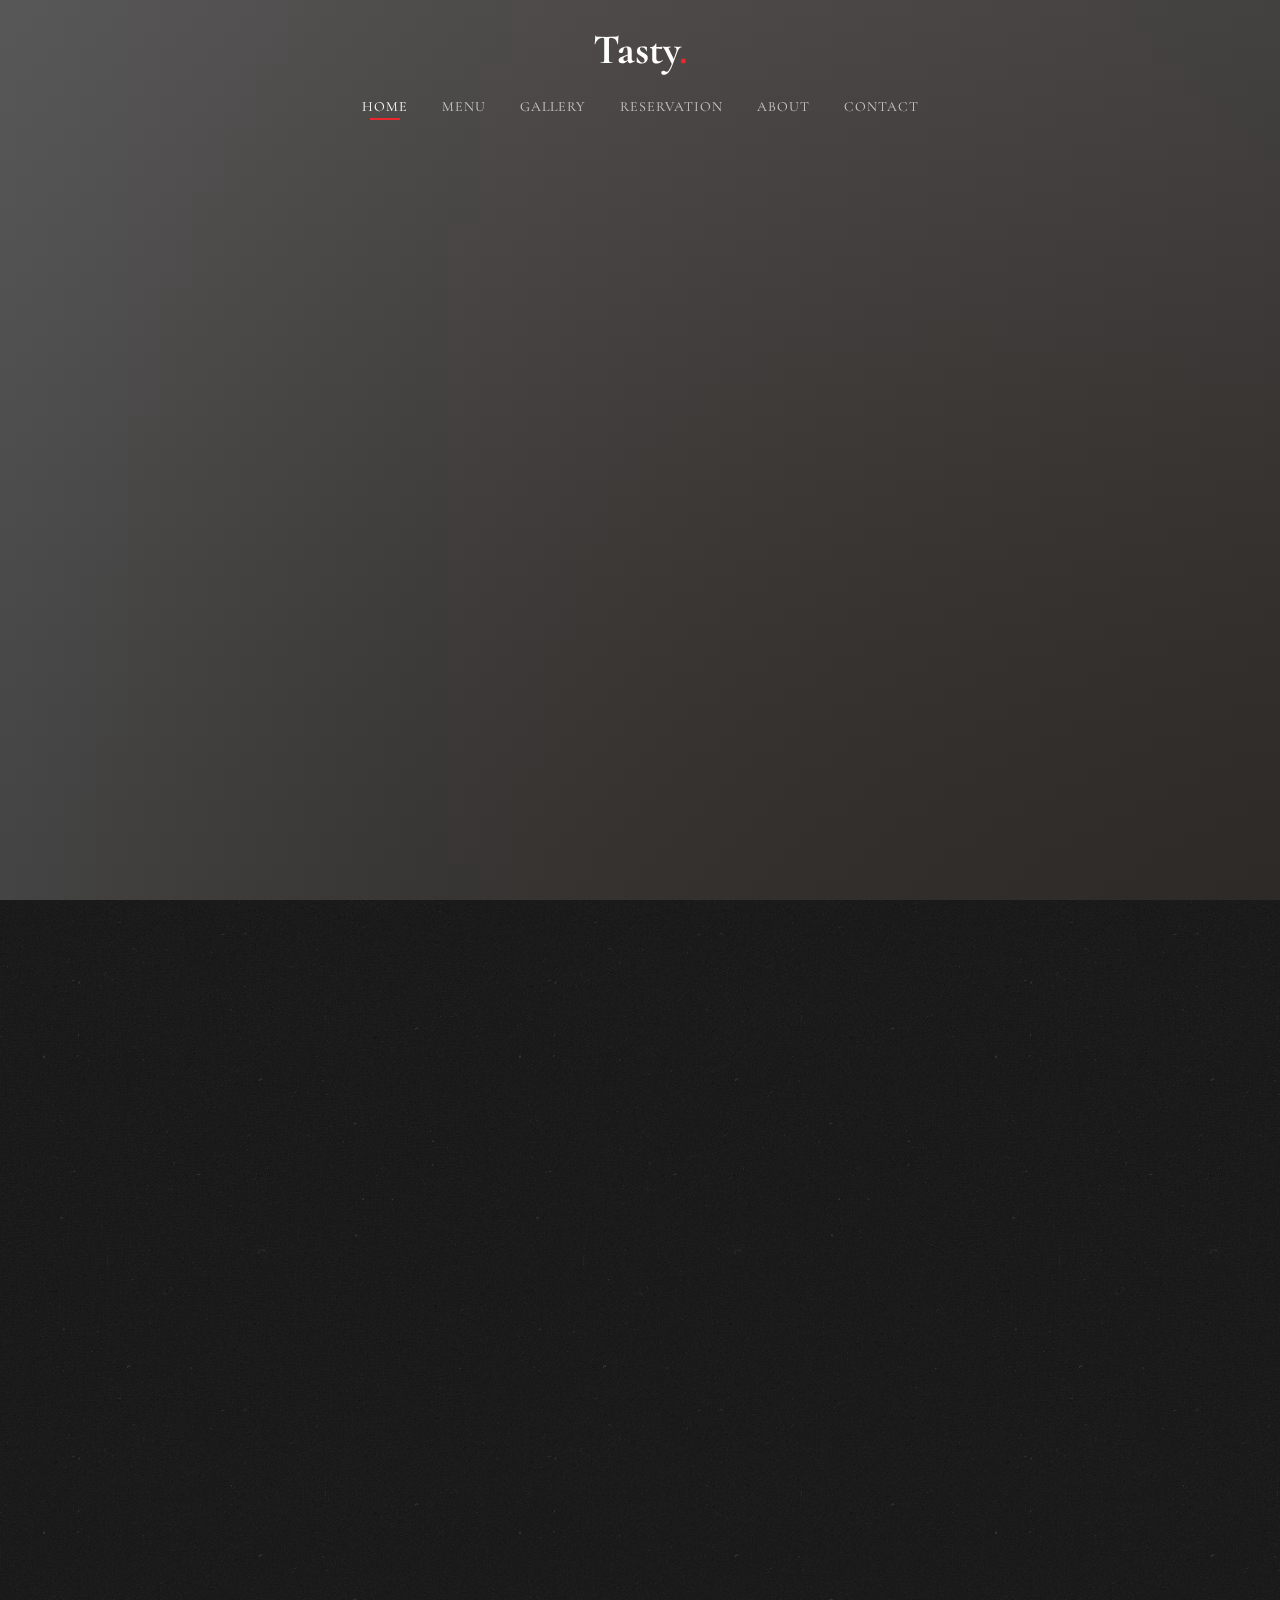
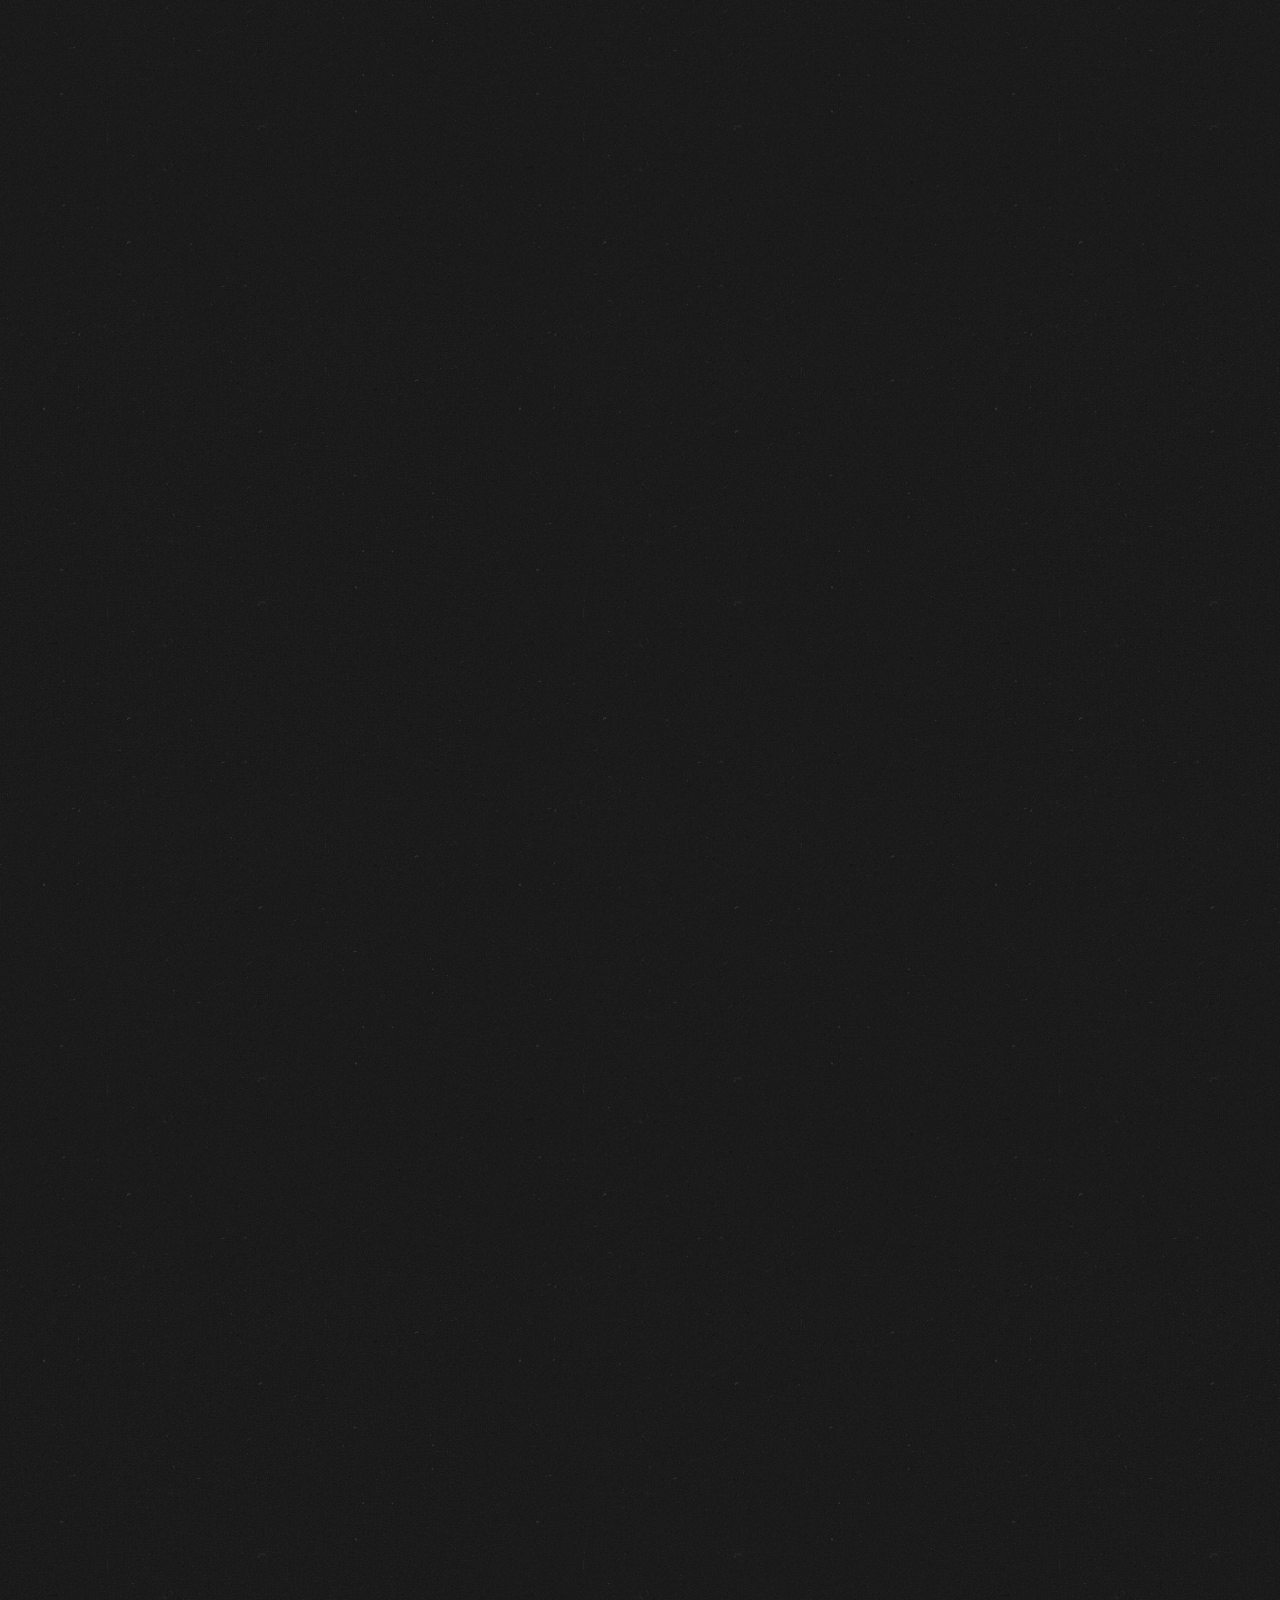
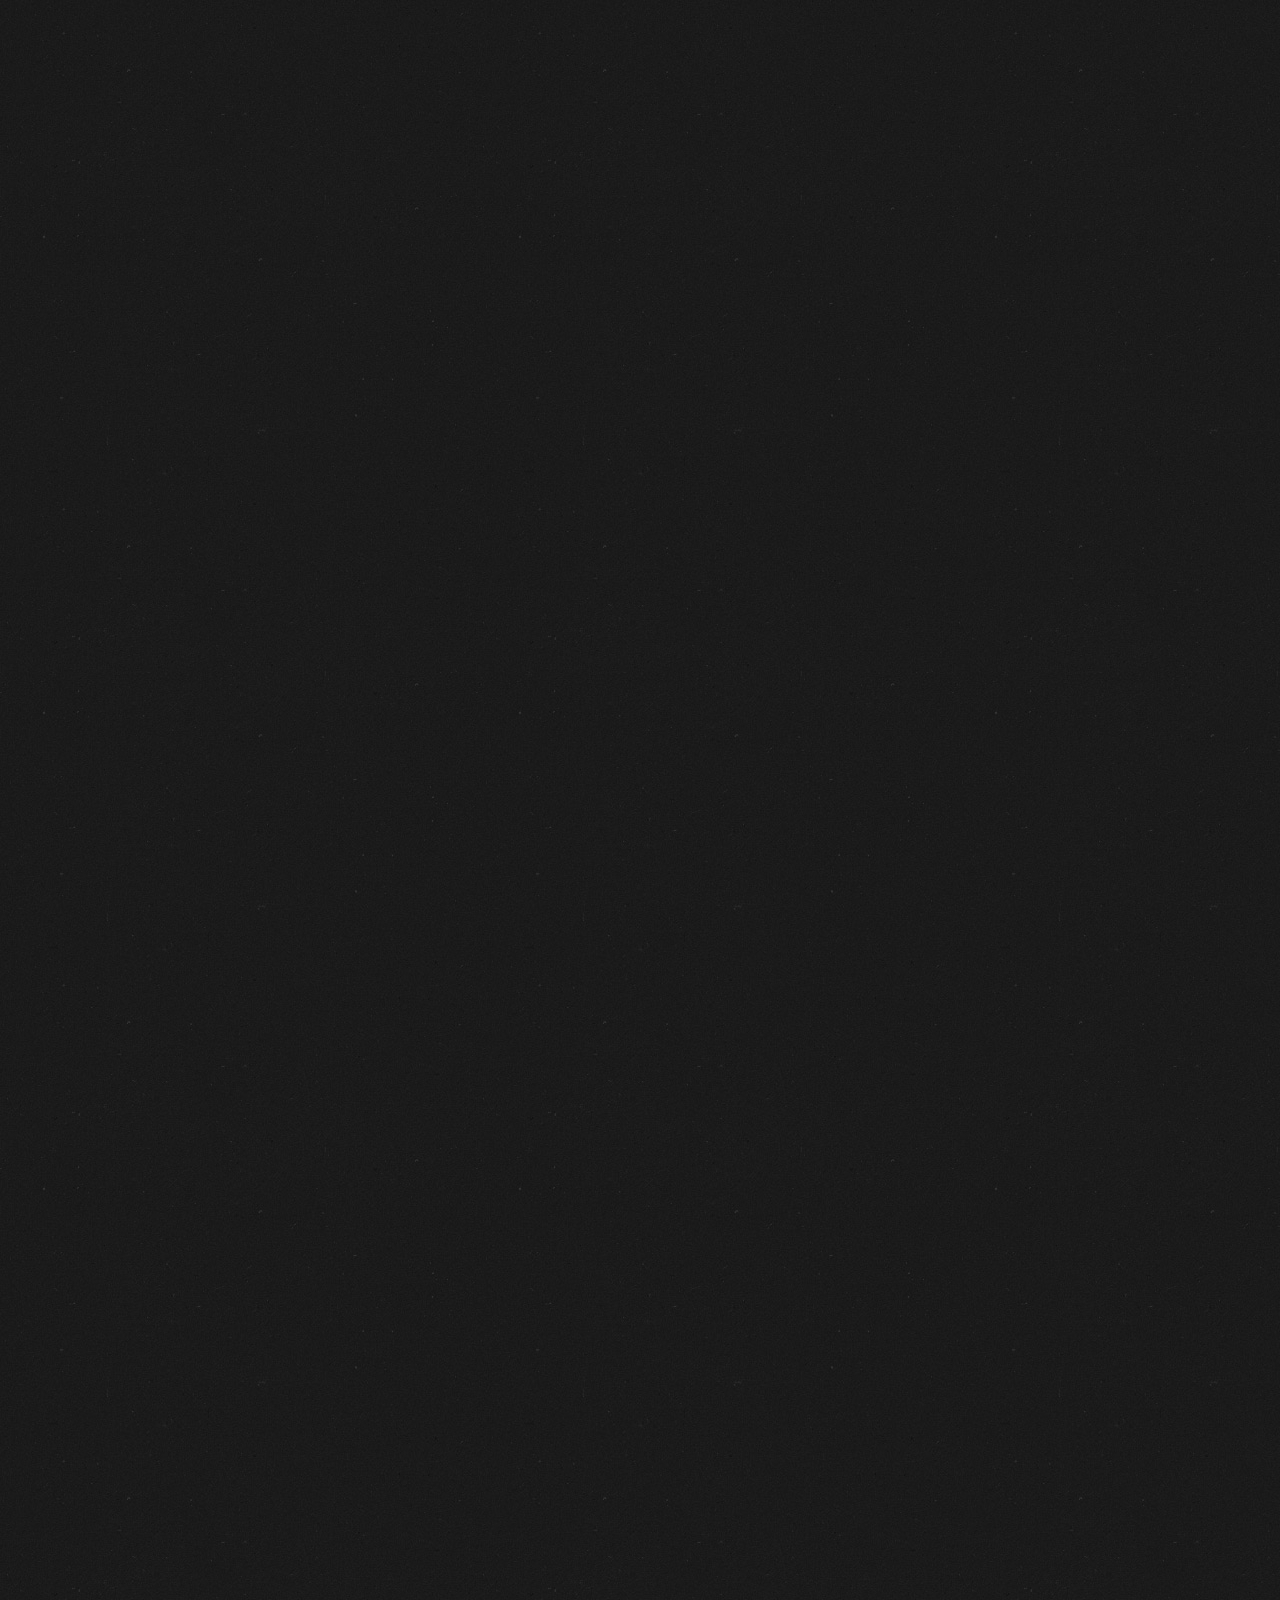
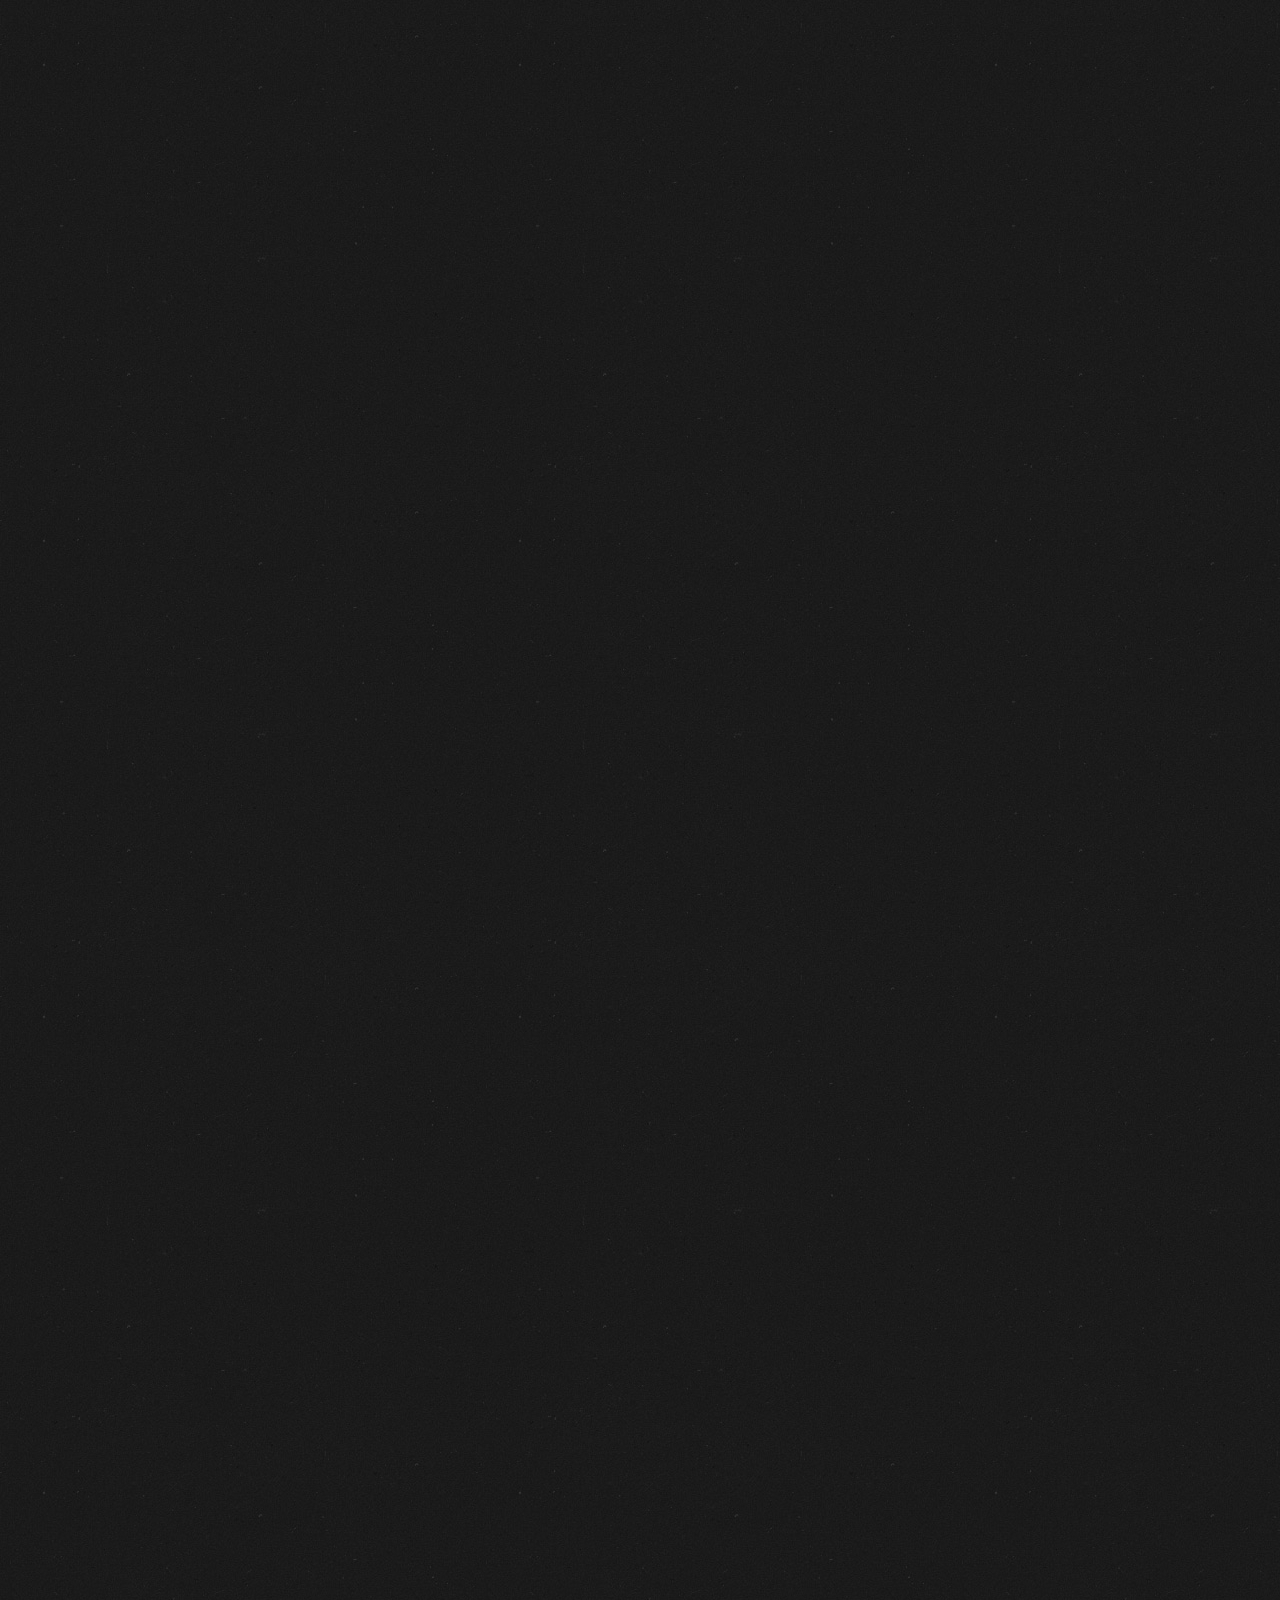
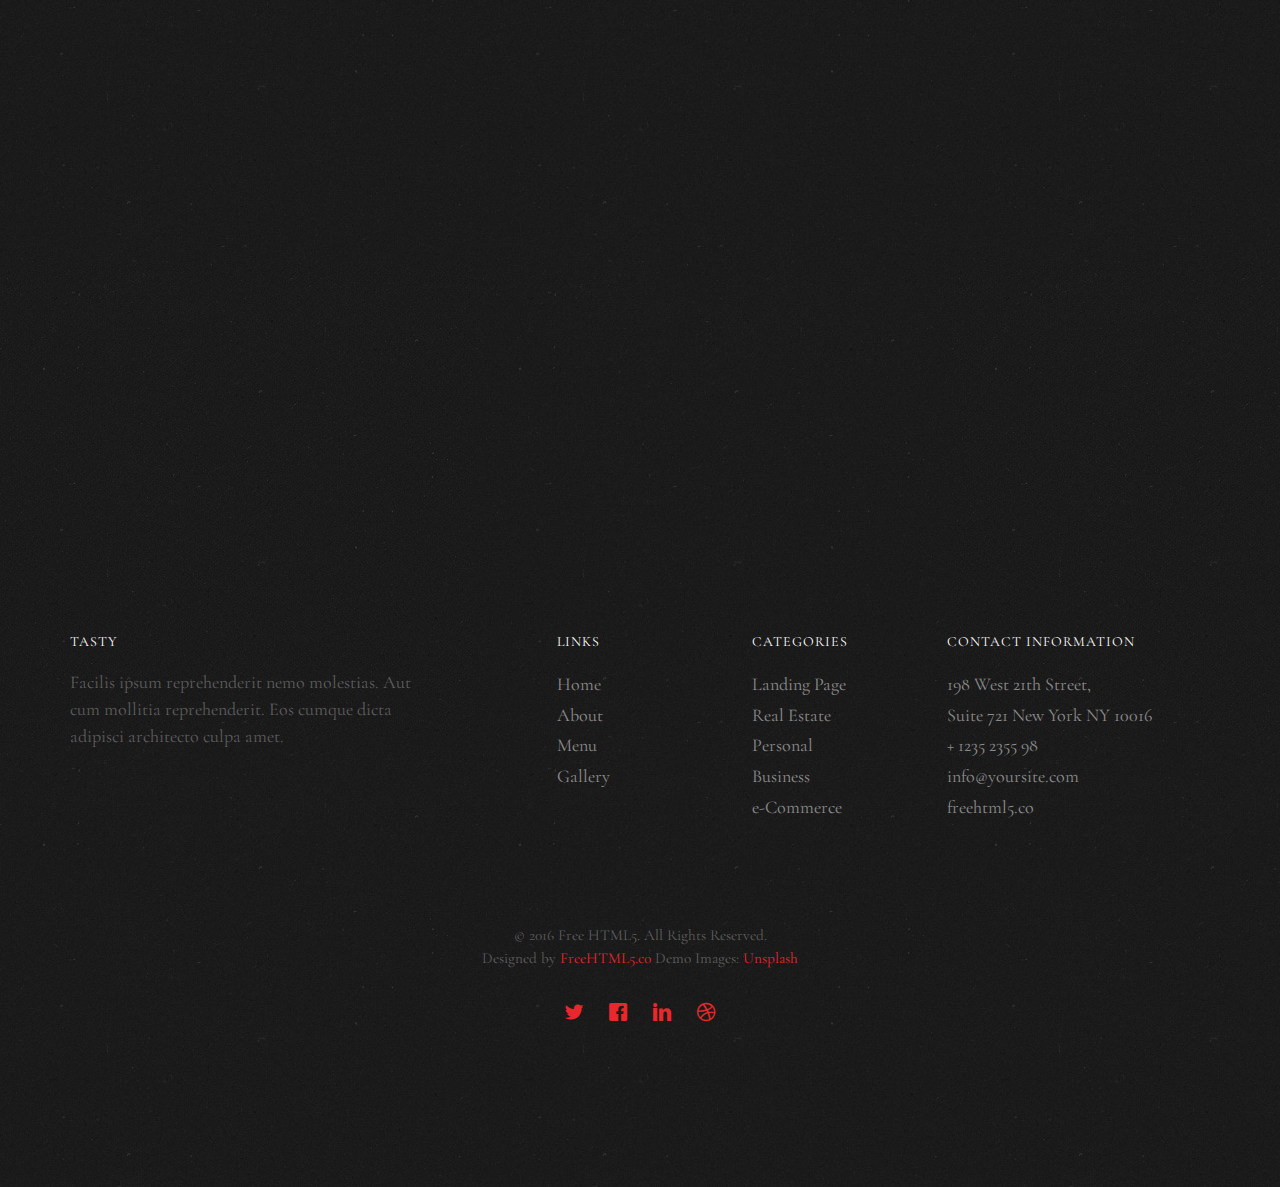
<file: bootstrap-------/tasty/index.html>
<!DOCTYPE HTML>
<html>
	<head>
	<meta charset="utf-8">
	<meta http-equiv="X-UA-Compatible" content="IE=edge">
	<title>Tasty &mdash; Free Website Template, Free HTML5 Template by freehtml5.co</title>
	<meta name="viewport" content="width=device-width, initial-scale=1">
	<meta name="description" content="Free HTML5 Website Template by freehtml5.co" />
	<meta name="keywords" content="free website templates, free html5, free template, free bootstrap, free website template, html5, css3, mobile first, responsive" />
	<meta name="author" content="freehtml5.co" />

	<!-- 
	//////////////////////////////////////////////////////

	FREE HTML5 TEMPLATE 
	DESIGNED & DEVELOPED by FreeHTML5.co
		
	Website: 		http://freehtml5.co/
	Email: 			info@freehtml5.co
	Twitter: 		http://twitter.com/fh5co
	Facebook: 		https://www.facebook.com/fh5co

	//////////////////////////////////////////////////////
	 -->

  	<!-- Facebook and Twitter integration -->
	<meta property="og:title" content=""/>
	<meta property="og:image" content=""/>
	<meta property="og:url" content=""/>
	<meta property="og:site_name" content=""/>
	<meta property="og:description" content=""/>
	<meta name="twitter:title" content="" />
	<meta name="twitter:image" content="" />
	<meta name="twitter:url" content="" />
	<meta name="twitter:card" content="" />

	<link href="https://fonts.googleapis.com/css?family=Cormorant+Garamond:300,300i,400,400i,500,600i,700" rel="stylesheet">
	<link href="https://fonts.googleapis.com/css?family=Satisfy" rel="stylesheet">
	
	<!-- Animate.css -->
	<link rel="stylesheet" href="css/animate.css">
	<!-- Icomoon Icon Fonts-->
	<link rel="stylesheet" href="css/icomoon.css">
	<!-- Bootstrap  -->
	<link rel="stylesheet" href="css/bootstrap.css">
	<!-- Flexslider  -->
	<link rel="stylesheet" href="css/flexslider.css">

	<!-- Theme style  -->
	<link rel="stylesheet" href="css/style.css">

	<!-- Modernizr JS -->
	<script src="js/modernizr-2.6.2.min.js"></script>
	<!-- FOR IE9 below -->
	<!--[if lt IE 9]>
	<script src="js/respond.min.js"></script>
	<![endif]-->

	</head>
	<body>
		
	<div class="fh5co-loader"></div>
	
	<div id="page">
	<nav class="fh5co-nav" role="navigation">
		<!-- <div class="top-menu"> -->
			<div class="container">
				<div class="row">
					<div class="col-xs-12 text-center logo-wrap">
						<div id="fh5co-logo"><a href="index.html">Tasty<span>.</span></a></div>
					</div>
					<div class="col-xs-12 text-center menu-1 menu-wrap">
						<ul>
							<li class="active"><a href="index.html">Home</a></li>
							<li><a href="menu.html">Menu</a></li>
							<li class="has-dropdown">
								<a href="gallery.html">Gallery</a>
								<ul class="dropdown">
									<li><a href="#">Events</a></li>
									<li><a href="#">Food</a></li>
									<li><a href="#">Coffees</a></li>
								</ul>
							</li>
							<li><a href="reservation.html">Reservation</a></li>
							<li><a href="about.html">About</a></li>
							<li><a href="contact.html">Contact</a></li>
						</ul>
					</div>
				</div>
				
			</div>
		<!-- </div> -->
	</nav>

	<header id="fh5co-header" class="fh5co-cover js-fullheight" role="banner" style="background-image: url(images/hero_1.jpeg);" data-stellar-background-ratio="0.5">
		<div class="overlay"></div>
		<div class="container">
			<div class="row">
				<div class="col-md-12 text-center">
					<div class="display-t js-fullheight">
						<div class="display-tc js-fullheight animate-box" data-animate-effect="fadeIn">
							<h1>The Best Coffee <em>&amp;</em> Restaurant <em>in</em> Brooklyn</h1>
							<h2>Brought to you by <a href="http://freehtml5.co/" target="_blank">freehtml5.co</a></h2>
						</div>
					</div>
				</div>
			</div>
		</div>
	</header>

	<div id="fh5co-about" class="fh5co-section">
		<div class="container">
			<div class="row">
				<div class="col-md-6 col-md-pull-4 img-wrap animate-box" data-animate-effect="fadeInLeft">
					<img src="images/hero_1.jpeg" alt="Free Restaurant Bootstrap Website Template by FreeHTML5.co">
				</div>
				<div class="col-md-5 col-md-push-1 animate-box">
					<div class="section-heading">
						<h2>The Restaurant</h2>
						<p>Lorem ipsum dolor sit amet, consectetur adipisicing elit. Repudiandae neque quisquam at deserunt ab praesentium architecto tempore saepe animi voluptatem molestias, eveniet aut laudantium alias, laboriosam excepturi, et numquam? Atque tempore iure tenetur perspiciatis, aliquam, asperiores aut odio accusamus, unde libero dignissimos quod aliquid neque et illo vero nesciunt. Sunt!</p>
						<p>Lorem ipsum dolor sit amet, consectetur adipisicing elit. Nam iure reprehenderit nihil nobis laboriosam beatae assumenda tempore, magni ducimus abentey.</p>
						<p><a href="#" class="btn btn-primary btn-outline">Our History</a></p>
					</div>
				</div>
			</div>
		</div>
	</div>

	<div id="fh5co-featured-menu" class="fh5co-section">
		<div class="container">
			<div class="row">
				<div class="col-md-12 fh5co-heading animate-box">
					<h2>Today's Menu</h2>
					<div class="row">
						<div class="col-md-6">
							<p>Lorem ipsum dolor sit amet, consectetur adipisicing elit. Reiciendis ab debitis sit itaque totam, a maiores nihil, nulla magnam porro minima officiis! Doloribus aliquam voluptates corporis et tempora consequuntur ipsam, itaque, nesciunt similique commodi omnis. Ad magni perspiciatis, voluptatum repellat.</p>
						</div>
					</div>
				</div>
				
				<div class="col-md-3 col-sm-6 col-xs-6 col-xxs-12 fh5co-item-wrap animate-box">
					<div class="fh5co-item">
						<img src="images/gallery_9.jpeg" class="img-responsive" alt="Free Restaurant Bootstrap Website Template by FreeHTML5.co">
						<h3>Bake Potato Pizza</h3>
						<span class="fh5co-price">$20<sup>.50</sup></span>
						<p>Lorem ipsum dolor sit amet, consectetur adipisicing elit. Quos nihil cupiditate ut vero alias quaerat inventore molestias vel suscipit explicabo.</p>
					</div>
				</div>
				<div class="col-md-3 col-sm-6 col-xs-6 col-xxs-12 fh5co-item-wrap animate-box">
					<div class="fh5co-item margin_top">
						<img src="images/gallery_8.jpeg" class="img-responsive" alt="Free Restaurant Bootstrap Website Template by FreeHTML5.co">
						<h3>Salted Fried Chicken</h3>
						<span class="fh5co-price">$19<sup>.00</sup></span>
						<p>Lorem ipsum dolor sit amet, consectetur adipisicing elit. Quos nihil cupiditate ut vero alias quaerat inventore molestias vel suscipit explicabo.</p>
					</div>
				</div>
				<div class="clearfix visible-sm-block visible-xs-block"></div>
				<div class="col-md-3 col-sm-6 col-xs-6 col-xxs-12 fh5co-item-wrap animate-box">
					<div class="fh5co-item">
						<img src="images/gallery_7.jpeg" class="img-responsive" alt="Free Restaurant Bootstrap Website Template by FreeHTML5.co">
						<h3>Italian Sauce Mushroom</h3>
						<span class="fh5co-price">$17<sup>.99</sup></span>
						<p>Lorem ipsum dolor sit amet, consectetur adipisicing elit. Quos nihil cupiditate ut vero alias quaerat inventore molestias vel suscipit explicabo.</p>
					</div>
				</div>
				<div class="col-md-3 col-sm-6 col-xs-6 col-xxs-12 fh5co-item-wrap animate-box">
					<div class="fh5co-item margin_top">
						<img src="images/gallery_6.jpeg" class="img-responsive" alt="Free Restaurant Bootstrap Website Template by FreeHTML5.co">
						<h3>Fried Potato w/ Garlic</h3>
						<span class="fh5co-price">$22<sup>.50</sup></span>
						<p>Lorem ipsum dolor sit amet, consectetur adipisicing elit. Quos nihil cupiditate ut vero alias quaerat inventore molestias vel suscipit explicabo.</p>
					</div>
				</div>
			</div>
		</div>
	</div>

	<div id="fh5co-featured-testimony" class="fh5co-section">
		<div class="container">
			<div class="row">
				<div class="col-md-12 fh5co-heading animate-box">
					<h2>Testimony</h2>
					<div class="row">
						<div class="col-md-6">
							<p>Lorem ipsum dolor sit amet, consectetur adipisicing elit. Reiciendis ab debitis sit itaque totam, a maiores nihil, nulla magnam porro minima officiis! Doloribus aliquam voluptates corporis et tempora consequuntur ipsam, itaque, nesciunt similique commodi omnis.</p>
						</div>
					</div>
				</div>

				<div class="col-md-5 animate-box img-to-responsive animate-box" data-animate-effect="fadeInLeft">
						<img src="images/person_1.jpg" alt="">
				</div>
				<div class="col-md-7 animate-box" data-animate-effect="fadeInRight">
					<blockquote>
						<p> &ldquo; Quantum ipsum dolor sit amet, consectetur adipisicing elit. Reiciendis ab debitis sit itaque totam, a maiores nihil, nulla magnam porro minima officiis! Doloribus aliquam voluptates corporis et tempora consequuntur ipsam. &rdquo;</p>
						<p class="author"><cite>&mdash; Jane Smith</cite></p>
					</blockquote>
				</div>
			</div>
		</div>
	</div>

	<div id="fh5co-slider" class="fh5co-section animate-box">
		<div class="container">
			<div class="row">
				<div class="col-md-6 animate-box">
					<div class="fh5co-heading">
						<h2>Our Best <em>&amp;</em> Unique Menu</h2>
						<p>Lorem ipsum dolor sit amet, consectetur adipisicing elit. Reiciendis ab debitis sit itaque totam, a maiores nihil, nulla magnam porro minima officiis!</p>
					</div>
				</div>
				<div class="col-md-6 col-md-push-1 animate-box">
					<aside id="fh5co-slider-wrwap">
					<div class="flexslider">
						<ul class="slides">
					   	<li style="background-image: url(images/gallery_7.jpeg);">
					   		<div class="overlay-gradient"></div>
					   		<div class="container-fluid">
					   			<div class="row">
						   			<div class="col-md-12 col-md-offset-0 col-md-pull-10 slider-text slider-text-bg">
						   				<div class="slider-text-inner">
						   					<div class="desc">
													<h2>Crab <em>with</em> Curry Sources</h2>
													<p>Lorem ipsum dolor sit amet, consectetur adipisicing elit. Sunt eveniet quae, numquam magnam doloribus eligendi ratione rem, consequatur quos natus voluptates est totam magni! Nobis a temporibus, ipsum repudiandae dolorum.</p>
													<p><a href="#" class="btn btn-primary btn-outline">Learn More</a></p>
						   					</div>
						   				</div>
						   			</div>
						   		</div>
					   		</div>
					   	</li>
					   	<li style="background-image: url(images/gallery_6.jpeg);">
					   		<div class="overlay-gradient"></div>
					   		<div class="container-fluid">
					   			<div class="row">
						   			<div class="col-md-12 col-md-offset-0 col-md-pull-10 slider-text slider-text-bg">
						   				<div class="slider-text-inner">
						   					<div class="desc">
													<h2>Tuna <em>&amp;</em> Roast Beef</h2>
													<p>Ink is a free html5 bootstrap and a multi-purpose template perfect for any type of websites. A combination of a minimal and modern design template. The features are big slider on homepage, smooth animation, product listing and many more</p>
													<p><a href="#" class="btn btn-primary btn-outline">Learn More</a></p>
						   					</div>
						   				</div>
						   			</div>
						   		</div>
					   		</div>
					   	</li>
					   	<li style="background-image: url(images/gallery_5.jpeg);">
					   		<div class="overlay-gradient"></div>
					   		<div class="container-fluid">
					   			<div class="row">
						   			<div class="col-md-12 col-md-offset-0 col-md-pull-10 slider-text slider-text-bg">
						   				<div class="slider-text-inner">
						   					<div class="desc">
													<h2>Egg <em>with</em> Mushroom</h2>
													<p>Ink is a free html5 bootstrap and a multi-purpose template perfect for any type of websites. A combination of a minimal and modern design template. The features are big slider on homepage, smooth animation, product listing and many more</p>
													<p><a href="#" class="btn btn-primary btn-outline">Learn More</a></p>
						   					</div>
						   				</div>
						   			</div>
						   		</div>
					   		</div>
					   	</li>		   	
					  	</ul>
				  	</div>
				</aside>
				</div>
			</div>
		</div>
	</div>

	<div id="fh5co-blog" class="fh5co-section">
		<div class="container">
			<div class="row animate-box">
				<div class="col-md-8 col-md-offset-2 text-center fh5co-heading animate-box">
					<h2>Events</h2>
					<p>Lorem ipsum dolor sit amet, consectetur adipisicing elit. Eius, consequatur. Aliquam quaerat pariatur repellendus veniam nemo, saepe, culpa eius aspernatur cumque suscipit quae nobis illo tempora. Eum veniam necessitatibus, blanditiis facilis quidem dolore! Dolorem, molestiae.</p>
				</div>
			</div>
			<div class="row">
				<div class="col-md-4">
					<div class="fh5co-blog animate-box">
						<a href="#" class="blog-bg" style="background-image: url(images/gallery_1.jpeg);"></a>
						<div class="blog-text">
							<span class="posted_on">Feb. 15th 2016</span>
							<h3><a href="#">Photoshoot On The Street</a></h3>
							<p>Far far away, behind the word mountains, far from the countries Vokalia and Consonantia, there live the blind texts.</p>
							<ul class="stuff">
								<li><i class="icon-heart2"></i>1.2K</li>
								<li><i class="icon-eye2"></i>2K</li>
								<li><a href="#">Read More<i class="icon-arrow-right22"></i></a></li>
							</ul>
						</div> 
					</div>
				</div>
				<div class="col-md-4">
					<div class="fh5co-blog animate-box">
						<a href="#" class="blog-bg" style="background-image: url(images/gallery_2.jpeg);"></a>
						<div class="blog-text">
							<span class="posted_on">Feb. 15th 2016</span>
							<h3><a href="#">Surfing at Philippines</a></h3>
							<p>Far far away, behind the word mountains, far from the countries Vokalia and Consonantia, there live the blind texts.</p>
							<ul class="stuff">
								<li><i class="icon-heart2"></i>1.2K</li>
								<li><i class="icon-eye2"></i>2K</li>
								<li><a href="#">Read More<i class="icon-arrow-right22"></i></a></li>
							</ul>
						</div> 
					</div>
				</div>
				<div class="col-md-4">
					<div class="fh5co-blog animate-box">
						<a href="#" class="blog-bg" style="background-image: url(images/gallery_3.jpeg);"></a>
						<div class="blog-text">
							<span class="posted_on">Feb. 15th 2016</span>
							<h3><a href="#">Focus On Uderwater</a></h3>
							<p>Far far away, behind the word mountains, far from the countries Vokalia and Consonantia, there live the blind texts.</p>
							<ul class="stuff">
								<li><i class="icon-heart2"></i>1.2K</li>
								<li><i class="icon-eye2"></i>2K</li>
								<li><a href="#">Read More<i class="icon-arrow-right22"></i></a></li>
							</ul>
						</div> 
					</div>
				</div>
			</div>
		</div>
	</div>
	
	<div id="fh5co-started" class="fh5co-section animate-box" style="background-image: url(images/hero_1.jpeg);" data-stellar-background-ratio="0.5">
		<div class="overlay"></div>
		<div class="container">
			<div class="row animate-box">
				<div class="col-md-8 col-md-offset-2 text-center fh5co-heading">
					<h2>Book a Table</h2>
					<p>Lorem ipsum dolor sit amet, consectetur adipisicing elit. Recusandae enim quae vitae cupiditate, sequi quam ea id dolor reiciendis consectetur repudiandae. Rem quam, repellendus veniam ipsa fuga maxime odio? Eaque!</p>
					<p><a href="reservation.html" class="btn btn-primary btn-outline">Book Now</a></p>
				</div>
			</div>
		</div>
	</div>

	<footer id="fh5co-footer" role="contentinfo" class="fh5co-section">
		<div class="container">
			<div class="row row-pb-md">
				<div class="col-md-4 fh5co-widget">
					<h4>Tasty</h4>
					<p>Facilis ipsum reprehenderit nemo molestias. Aut cum mollitia reprehenderit. Eos cumque dicta adipisci architecto culpa amet.</p>
				</div>
				<div class="col-md-2 col-md-push-1 fh5co-widget">
					<h4>Links</h4>
					<ul class="fh5co-footer-links">
						<li><a href="#">Home</a></li>
						<li><a href="#">About</a></li>
						<li><a href="#">Menu</a></li>
						<li><a href="#">Gallery</a></li>
					</ul>
				</div>

				<div class="col-md-2 col-md-push-1 fh5co-widget">
					<h4>Categories</h4>
					<ul class="fh5co-footer-links">
						<li><a href="#">Landing Page</a></li>
						<li><a href="#">Real Estate</a></li>
						<li><a href="#">Personal</a></li>
						<li><a href="#">Business</a></li>
						<li><a href="#">e-Commerce</a></li>
					</ul>
				</div>

				<div class="col-md-4 col-md-push-1 fh5co-widget">
					<h4>Contact Information</h4>
					<ul class="fh5co-footer-links">
						<li>198 West 21th Street, <br> Suite 721 New York NY 10016</li>
						<li><a href="tel://1234567920">+ 1235 2355 98</a></li>
						<li><a href="mailto:info@yoursite.com">info@yoursite.com</a></li>
						<li><a href="http://https://freehtml5.co">freehtml5.co</a></li>
					</ul>
				</div>

			</div>

			<div class="row copyright">
				<div class="col-md-12 text-center">
					<p>
						<small class="block">&copy; 2016 Free HTML5. All Rights Reserved.</small> 
						<small class="block">Designed by <a href="http://freehtml5.co/" target="_blank">FreeHTML5.co</a> Demo Images: <a href="http://unsplash.co/" target="_blank">Unsplash</a></small>
					</p>
					<p>
						<ul class="fh5co-social-icons">
							<li><a href="#"><i class="icon-twitter2"></i></a></li>
							<li><a href="#"><i class="icon-facebook2"></i></a></li>
							<li><a href="#"><i class="icon-linkedin2"></i></a></li>
							<li><a href="#"><i class="icon-dribbble2"></i></a></li>
						</ul>
					</p>
				</div>
			</div>

		</div>
	</footer>
	</div>

	<div class="gototop js-top">
		<a href="#" class="js-gotop"><i class="icon-arrow-up22"></i></a>
	</div>
	
	<!-- jQuery -->
	<script src="js/jquery.min.js"></script>
	<!-- jQuery Easing -->
	<script src="js/jquery.easing.1.3.js"></script>
	<!-- Bootstrap -->
	<script src="js/bootstrap.min.js"></script>
	<!-- Waypoints -->
	<script src="js/jquery.waypoints.min.js"></script>
	<!-- Waypoints -->
	<script src="js/jquery.stellar.min.js"></script>
	<!-- Flexslider -->
	<script src="js/jquery.flexslider-min.js"></script>
	<!-- Main -->
	<script src="js/main.js"></script>

	</body>
</html>
</file>
<file: Responsive Coffee Website HTML and CSS/style.css>
/* Importing Google font - Poppins */
@import url('https://fonts.googleapis.com/css2?family=Poppins:wght@300;400;500;600;700&display=swap');

* {
  margin: 0;
  padding: 0;
  box-sizing: border-box;
  font-family: 'Poppins', sans-serif;
}

header {
  position: fixed;
  top: 0;
  left: 0;
  width: 100%;
  padding: 20px;
}

header .navbar {
  display: flex;
  align-items: center;
  justify-content: space-between;
  max-width: 1200px;
  margin: 0 auto;
}

.navbar .logo {
  color: #fff;
  font-weight: 600;
  font-size: 2.1rem;
  text-decoration: none;
}

.navbar .logo span {
  color: #C06B3E;
}

.navbar .menu-links {
  display: flex;
  list-style: none;
  gap: 35px;
}

.navbar a {
  color: #fff;
  text-decoration: none;
  transition: 0.2s ease;
}

.navbar a:hover {
  color: #C06B3E;
}

.hero-section {
  height: 100vh;
  background-image: url("https://www.codingnepalweb.com/demos/create-responsive-coffee-website-html-css/hero-bg.jpg");
  background-position: center;
  background-size: cover;
  display: flex;
  align-items: center;
  padding: 0 20px;
}

.hero-section .content {
  max-width: 1200px;
  margin: 0 auto;
  width: 100%;
  color: #fff;
}

.hero-section .content h2 {
  font-size: 3rem;
  max-width: 600px;
  line-height: 70px;
}

.hero-section .content p {
  font-weight: 300;
  max-width: 600px;
  margin-top: 15px;
}

.hero-section .content button {
  background: #fff;
  padding: 12px 30px;
  border: none;
  font-size: 1rem;
  border-radius: 6px;
  margin-top: 38px;
  cursor: pointer;
  font-weight: 500;
  transition: 0.2s ease;
}

.hero-section .content button:hover {
  color: #fff;
  background: #C06B3E;
}

#close-menu-btn {
  position: absolute;
  right: 20px;
  top: 20px;
  cursor: pointer;
  display: none;
}

#hamburger-btn {
  color: #fff;
  cursor: pointer;
  display: none;
}

@media (max-width: 768px) {
  header {
    padding: 10px;
  }

  header.show-mobile-menu::before {
    content: "";
    position: fixed;
    left: 0;
    top: 0;
    width: 100%;
    height: 100%;
    backdrop-filter: blur(5px);
  }

  .navbar .logo {
    font-size: 1.7rem;
  }

    
  #hamburger-btn, #close-menu-btn {
    display: block;
  }

  .navbar .menu-links {
    position: fixed;
    top: 0;
    left: -250px;
    width: 250px;
    height: 100vh;
    background: #fff;
    flex-direction: column;
    padding: 70px 40px 0;
    transition: left 0.2s ease;
  }

  header.show-mobile-menu .navbar .menu-links {
    left: 0;
  }

  .navbar a {
    color: #000;
  }

  .hero-section .content {
    text-align: center;
  }

  .hero-section .content :is(h2, p) {
    max-width: 100%;
  }

  .hero-section .content h2 {
    font-size: 2.3rem;
    line-height: 60px;
  }
  
  .hero-section .content button {
    padding: 9px 18px;
  }
}
</file>
<file: bootstrap-------/bootstrap-restaurant-template/css/style.css>
/********** Template CSS **********/
:root {
    --primary: #FEA116;
    --light: #F1F8FF;
    --dark: #0F172B;
}

.ff-secondary {
    font-family: 'Pacifico', cursive;
}

.fw-medium {
    font-weight: 600 !important;
}

.fw-semi-bold {
    font-weight: 700 !important;
}

.back-to-top {
    position: fixed;
    display: none;
    right: 45px;
    bottom: 45px;
    z-index: 99;
}


/*** Spinner ***/
#spinner {
    opacity: 0;
    visibility: hidden;
    transition: opacity .5s ease-out, visibility 0s linear .5s;
    z-index: 99999;
}

#spinner.show {
    transition: opacity .5s ease-out, visibility 0s linear 0s;
    visibility: visible;
    opacity: 1;
}


/*** Button ***/
.btn {
    font-family: 'Nunito', sans-serif;
    font-weight: 500;
    text-transform: uppercase;
    transition: .5s;
}

.btn.btn-primary,
.btn.btn-secondary {
    color: #FFFFFF;
}

.btn-square {
    width: 38px;
    height: 38px;
}

.btn-sm-square {
    width: 32px;
    height: 32px;
}

.btn-lg-square {
    width: 48px;
    height: 48px;
}

.btn-square,
.btn-sm-square,
.btn-lg-square {
    padding: 0;
    display: flex;
    align-items: center;
    justify-content: center;
    font-weight: normal;
    border-radius: 2px;
}


/*** Navbar ***/
.navbar-dark .navbar-nav .nav-link {
    position: relative;
    margin-left: 25px;
    padding: 35px 0;
    font-size: 15px;
    color: var(--light) !important;
    text-transform: uppercase;
    font-weight: 500;
    outline: none;
    transition: .5s;
}

.sticky-top.navbar-dark .navbar-nav .nav-link {
    padding: 20px 0;
}

.navbar-dark .navbar-nav .nav-link:hover,
.navbar-dark .navbar-nav .nav-link.active {
    color: var(--primary) !important;
}

.navbar-dark .navbar-brand img {
    max-height: 60px;
    transition: .5s;
}

.sticky-top.navbar-dark .navbar-brand img {
    max-height: 45px;
}

@media (max-width: 991.98px) {
    .sticky-top.navbar-dark {
        position: relative;
    }

    .navbar-dark .navbar-collapse {
        margin-top: 15px;
        border-top: 1px solid rgba(255, 255, 255, .1)
    }

    .navbar-dark .navbar-nav .nav-link,
    .sticky-top.navbar-dark .navbar-nav .nav-link {
        padding: 10px 0;
        margin-left: 0;
    }

    .navbar-dark .navbar-brand img {
        max-height: 45px;
    }
}

@media (min-width: 992px) {
    .navbar-dark {
        position: absolute;
        width: 100%;
        top: 0;
        left: 0;
        z-index: 999;
        background: transparent !important;
    }
    
    .sticky-top.navbar-dark {
        position: fixed;
        background: var(--dark) !important;
    }
}


/*** Hero Header ***/
.hero-header {
    background: linear-gradient(rgba(15, 23, 43, .9), rgba(15, 23, 43, .9)), url(../img/bg-hero.jpg);
    background-position: center center;
    background-repeat: no-repeat;
    background-size: cover;
}

.hero-header img {
    animation: imgRotate 50s linear infinite;
}

@keyframes imgRotate { 
    100% { 
        transform: rotate(360deg); 
    } 
}

.breadcrumb-item + .breadcrumb-item::before {
    color: rgba(255, 255, 255, .5);
}


/*** Section Title ***/
.section-title {
    position: relative;
    display: inline-block;
}

.section-title::before {
    position: absolute;
    content: "";
    width: 45px;
    height: 2px;
    top: 50%;
    left: -55px;
    margin-top: -1px;
    background: var(--primary);
}

.section-title::after {
    position: absolute;
    content: "";
    width: 45px;
    height: 2px;
    top: 50%;
    right: -55px;
    margin-top: -1px;
    background: var(--primary);
}

.section-title.text-start::before,
.section-title.text-end::after {
    display: none;
}


/*** Service ***/
.service-item {
    box-shadow: 0 0 45px rgba(0, 0, 0, .08);
    transition: .5s;
}

.service-item:hover {
    background: var(--primary);
}

.service-item * {
    transition: .5s;
}

.service-item:hover * {
    color: var(--light) !important;
}


/*** Food Menu ***/
.nav-pills .nav-item .active {
    border-bottom: 2px solid var(--primary);
}


/*** Youtube Video ***/
.video {
    position: relative;
    height: 100%;
    min-height: 500px;
    background: linear-gradient(rgba(15, 23, 43, .1), rgba(15, 23, 43, .1)), url(../img/video.jpg);
    background-position: center center;
    background-repeat: no-repeat;
    background-size: cover;
}

.video .btn-play {
    position: absolute;
    z-index: 3;
    top: 50%;
    left: 50%;
    transform: translateX(-50%) translateY(-50%);
    box-sizing: content-box;
    display: block;
    width: 32px;
    height: 44px;
    border-radius: 50%;
    border: none;
    outline: none;
    padding: 18px 20px 18px 28px;
}

.video .btn-play:before {
    content: "";
    position: absolute;
    z-index: 0;
    left: 50%;
    top: 50%;
    transform: translateX(-50%) translateY(-50%);
    display: block;
    width: 100px;
    height: 100px;
    background: var(--primary);
    border-radius: 50%;
    animation: pulse-border 1500ms ease-out infinite;
}

.video .btn-play:after {
    content: "";
    position: absolute;
    z-index: 1;
    left: 50%;
    top: 50%;
    transform: translateX(-50%) translateY(-50%);
    display: block;
    width: 100px;
    height: 100px;
    background: var(--primary);
    border-radius: 50%;
    transition: all 200ms;
}

.video .btn-play img {
    position: relative;
    z-index: 3;
    max-width: 100%;
    width: auto;
    height: auto;
}

.video .btn-play span {
    display: block;
    position: relative;
    z-index: 3;
    width: 0;
    height: 0;
    border-left: 32px solid var(--dark);
    border-top: 22px solid transparent;
    border-bottom: 22px solid transparent;
}

@keyframes pulse-border {
    0% {
        transform: translateX(-50%) translateY(-50%) translateZ(0) scale(1);
        opacity: 1;
    }

    100% {
        transform: translateX(-50%) translateY(-50%) translateZ(0) scale(1.5);
        opacity: 0;
    }
}

#videoModal {
    z-index: 99999;
}

#videoModal .modal-dialog {
    position: relative;
    max-width: 800px;
    margin: 60px auto 0 auto;
}

#videoModal .modal-body {
    position: relative;
    padding: 0px;
}

#videoModal .close {
    position: absolute;
    width: 30px;
    height: 30px;
    right: 0px;
    top: -30px;
    z-index: 999;
    font-size: 30px;
    font-weight: normal;
    color: #FFFFFF;
    background: #000000;
    opacity: 1;
}


/*** Team ***/
.team-item {
    box-shadow: 0 0 45px rgba(0, 0, 0, .08);
    height: calc(100% - 38px);
    transition: .5s;
}

.team-item img {
    transition: .5s;
}

.team-item:hover img {
    transform: scale(1.1);
}

.team-item:hover {
    height: 100%;
}

.team-item .btn {
    border-radius: 38px 38px 0 0;
}


/*** Testimonial ***/
.testimonial-carousel .owl-item .testimonial-item,
.testimonial-carousel .owl-item.center .testimonial-item * {
    transition: .5s;
}

.testimonial-carousel .owl-item.center .testimonial-item {
    background: var(--primary) !important;
    border-color: var(--primary) !important;
}

.testimonial-carousel .owl-item.center .testimonial-item * {
    color: var(--light) !important;
}

.testimonial-carousel .owl-dots {
    margin-top: 24px;
    display: flex;
    align-items: flex-end;
    justify-content: center;
}

.testimonial-carousel .owl-dot {
    position: relative;
    display: inline-block;
    margin: 0 5px;
    width: 15px;
    height: 15px;
    border: 1px solid #CCCCCC;
    border-radius: 15px;
    transition: .5s;
}

.testimonial-carousel .owl-dot.active {
    background: var(--primary);
    border-color: var(--primary);
}


/*** Footer ***/
.footer .btn.btn-social {
    margin-right: 5px;
    width: 35px;
    height: 35px;
    display: flex;
    align-items: center;
    justify-content: center;
    color: var(--light);
    border: 1px solid #FFFFFF;
    border-radius: 35px;
    transition: .3s;
}

.footer .btn.btn-social:hover {
    color: var(--primary);
}

.footer .btn.btn-link {
    display: block;
    margin-bottom: 5px;
    padding: 0;
    text-align: left;
    color: #FFFFFF;
    font-size: 15px;
    font-weight: normal;
    text-transform: capitalize;
    transition: .3s;
}

.footer .btn.btn-link::before {
    position: relative;
    content: "\f105";
    font-family: "Font Awesome 5 Free";
    font-weight: 900;
    margin-right: 10px;
}

.footer .btn.btn-link:hover {
    letter-spacing: 1px;
    box-shadow: none;
}

.footer .copyright {
    padding: 25px 0;
    font-size: 15px;
    border-top: 1px solid rgba(256, 256, 256, .1);
}

.footer .copyright a {
    color: var(--light);
}

.footer .footer-menu a {
    margin-right: 15px;
    padding-right: 15px;
    border-right: 1px solid rgba(255, 255, 255, .1);
}

.footer .footer-menu a:last-child {
    margin-right: 0;
    padding-right: 0;
    border-right: none;
}
</file>
<file: bootstrap-------/cake-shop-website-template/css/style.css>
/********** Template CSS **********/
:root {
    --primary: #E88F2A;
    --secondary: #FAF3EB;
    --light: #FFFFFF;
    --dark: #2B2825;
}

.font-secondary {
    font-family: 'Pacifico', cursive;
}

h1,
h2,
.font-weight-bold {
    font-weight: 700 !important;
}

h3,
h4,
.font-weight-semi-bold {
    font-weight: 600 !important;
}

h5,
h6,
.font-weight-medium {
    font-weight: 500 !important;
}

.btn {
    font-family: 'Oswald', sans-serif;
    font-weight: 600;
    transition: .5s;
}

.btn-primary {
    color: #FFFFFF;
}

.border-inner {
    position: relative;
}

.border-inner * {
    position: relative;
    z-index: 1;
}

.border-inner::before {
    position: absolute;
    content: "";
    top: 10px;
    right: 10px;
    bottom: 10px;
    left: 10px;
    background: none;
    border: 1px solid var(--light);
    z-index: 0;
}

.btn-square {
    width: 40px;
    height: 40px;
}

.btn-sm-square {
    width: 30px;
    height: 30px;
}

.btn-lg-square {
    width: 50px;
    height: 50px;
}

.btn-square,
.btn-sm-square,
.btn-lg-square {
    padding-left: 0;
    padding-right: 0;
    text-align: center;
}

.back-to-top {
    position: fixed;
    display: none;
    right: 30px;
    bottom: 0;
    border-radius: 0;
    z-index: 99;
}

.navbar-dark .navbar-nav .nav-link {
    font-family: 'Oswald', sans-serif;
    padding: 30px 15px;
    font-size: 18px;
    font-weight: 500;
    text-transform: uppercase;
    color: var(--light);
    outline: none;
    transition: .5s;
}

.sticky-top.navbar-dark .navbar-nav .nav-link {
    padding: 20px 15px;
}

.navbar-dark .navbar-nav .nav-link:hover,
.navbar-dark .navbar-nav .nav-link.active {
    color: var(--primary);
}

@media (max-width: 991.98px) {
    .navbar-dark .navbar-nav .nav-link  {
        padding: 10px 0;
    }
}

.hero-header {
    background: url(../img/hero.jpg) top right no-repeat;
    background-size: cover;
}

.btn-play {
    position: relative;
    display: block;
    box-sizing: content-box;
    width: 16px;
    height: 26px;
    border-radius: 100%;
    border: none;
    outline: none !important;
    padding: 18px 20px 20px 28px;
    background: #FFFFFF;
}

.btn-play:before {
    content: "";
    position: absolute;
    z-index: 0;
    left: 50%;
    top: 50%;
    transform: translateX(-50%) translateY(-50%);
    display: block;
    width: 60px;
    height: 60px;
    background: #FFFFFF;
    border-radius: 100%;
    animation: pulse-border 1500ms ease-out infinite;
}

.btn-play:after {
    content: "";
    position: absolute;
    z-index: 1;
    left: 50%;
    top: 50%;
    transform: translateX(-50%) translateY(-50%);
    display: block;
    width: 60px;
    height: 60px;
    background: #FFFFFF;
    border-radius: 100%;
    transition: all 200ms;
}

.btn-play span {
    display: block;
    position: relative;
    z-index: 3;
    width: 0;
    height: 0;
    left: -1px;
    border-left: 16px solid var(--primary);
    border-top: 11px solid transparent;
    border-bottom: 11px solid transparent;
}

@keyframes pulse-border {
    0% {
        transform: translateX(-50%) translateY(-50%) translateZ(0) scale(1);
        opacity: 1;
    }

    100% {
        transform: translateX(-50%) translateY(-50%) translateZ(0) scale(2);
        opacity: 0;
    }
}

#videoModal .modal-dialog {
    position: relative;
    max-width: 800px;
    margin: 60px auto 0 auto;
}

#videoModal .modal-body {
    position: relative;
    padding: 0px;
}

#videoModal .close {
    position: absolute;
    width: 30px;
    height: 30px;
    right: 0px;
    top: -30px;
    z-index: 999;
    font-size: 30px;
    font-weight: normal;
    color: #FFFFFF;
    background: #000000;
    opacity: 1;
}

.section-title::before {
    position: absolute;
    content: "";
    width: 60px;
    height: 10px;
    left: 50%;
    bottom: 0;
    margin-left: -30px;
    background: var(--primary);
}

.section-title::after {
    position: absolute;
    content: "";
    width: 180px;
    height: 2px;
    left: 50%;
    bottom: 4px;
    margin-left: -90px;
    background: var(--primary);
}

.service::after,
.contact::after {
    position: absolute;
    content: "";
    width: 100%;
    height: calc(100% - 45px);
    top: 135px;
    left: 0;
    background: linear-gradient(rgba(43, 40, 37, .9), rgba(43, 40, 37, .9)), url(../img/service.jpg) center center no-repeat;
    background-size: cover;
    z-index: -1;
}

.contact::after {
    background: linear-gradient(rgba(43, 40, 37, .5), rgba(43, 40, 37, .5)), url(../img/bg.jpg) center center no-repeat;
    background-size: cover;
}

.bg-offer {
    background: linear-gradient(rgba(43, 40, 37, .9), rgba(43, 40, 37, .9)), url(../img/offer.jpg) center center no-repeat;
    background-size: cover;
}

.team-item img {
    transition: .5s;
}

.team-item:hover img {
    transform: scale(1.1);
    filter: blur(5px)
}

.team-item .team-overlay {
    transition: .5s;
    opacity: 0;
}

.team-item:hover .team-overlay {
    opacity: 1;
}

.testimonial-carousel .owl-dots {
    height: 45px;
    margin-top: 30px;
    display: flex;
    align-items: flex-end;
    justify-content: center;
}

.testimonial-carousel .owl-dot {
    position: relative;
    display: inline-block;
    margin: 0 2px;
    width: 10px;
    height: 25px;
    background: #DDDDDD;
    transition: .5s;
}

.testimonial-carousel .owl-dot.active {
    height: 45px;
    background: var(--primary);
}

.testimonial-carousel .owl-item .testimonial-item {
    opacity: .1;
    transition: .5s;
}

.testimonial-carousel .owl-item.center .testimonial-item {
    opacity: 1;
}

.bg-img {
    background: linear-gradient(rgba(43, 40, 37, .5), rgba(43, 40, 37, .5)), url(../img/bg.jpg) center center no-repeat;
    background-size: cover;
}
</file>
<file: bootstrap-------/car-repair-html-template/css/style.css>
/********** Template CSS **********/
:root {
    --primary: #D81324;
    --secondary: #0B2154;
    --light: #F2F2F2;
    --dark: #111111;
}

.fw-medium {
    font-weight: 600 !important;
}

.back-to-top {
    position: fixed;
    display: none;
    right: 45px;
    bottom: 45px;
    z-index: 99;
}


/*** Spinner ***/
#spinner {
    opacity: 0;
    visibility: hidden;
    transition: opacity .5s ease-out, visibility 0s linear .5s;
    z-index: 99999;
}

#spinner.show {
    transition: opacity .5s ease-out, visibility 0s linear 0s;
    visibility: visible;
    opacity: 1;
}


/*** Button ***/
.btn {
    font-weight: 500;
    text-transform: uppercase;
    transition: .5s;
}

.btn.btn-primary,
.btn.btn-secondary {
    color: #FFFFFF;
}

.btn-square {
    width: 38px;
    height: 38px;
}

.btn-sm-square {
    width: 32px;
    height: 32px;
}

.btn-lg-square {
    width: 48px;
    height: 48px;
}

.btn-square,
.btn-sm-square,
.btn-lg-square {
    padding: 0;
    display: flex;
    align-items: center;
    justify-content: center;
    font-weight: normal;
    border-radius: 2px;
}


/*** Navbar ***/
.navbar .dropdown-toggle::after {
    border: none;
    content: "\f107";
    font-family: "Font Awesome 5 Free";
    font-weight: 900;
    vertical-align: middle;
    margin-left: 8px;
}

.navbar-light .navbar-nav .nav-link {
    margin-right: 30px;
    padding: 25px 0;
    color: #FFFFFF;
    font-size: 15px;
    text-transform: uppercase;
    outline: none;
}

.navbar-light .navbar-nav .nav-link:hover,
.navbar-light .navbar-nav .nav-link.active {
    color: var(--primary);
}

@media (max-width: 991.98px) {
    .navbar-light .navbar-nav .nav-link  {
        margin-right: 0;
        padding: 10px 0;
    }

    .navbar-light .navbar-nav {
        border-top: 1px solid #EEEEEE;
    }
}

.navbar-light .navbar-brand,
.navbar-light a.btn {
    height: 75px;
}

.navbar-light .navbar-nav .nav-link {
    color: var(--dark);
    font-weight: 500;
}

.navbar-light.sticky-top {
    top: -100px;
    transition: .5s;
}

@media (min-width: 992px) {
    .navbar .nav-item .dropdown-menu {
        display: block;
        border: none;
        margin-top: 0;
        top: 150%;
        opacity: 0;
        visibility: hidden;
        transition: .5s;
    }

    .navbar .nav-item:hover .dropdown-menu {
        top: 100%;
        visibility: visible;
        transition: .5s;
        opacity: 1;
    }
}


/*** Header ***/
.carousel-caption {
    top: 0;
    left: 0;
    right: 0;
    bottom: 0;
    background: rgba(0, 0, 0, .7);
    z-index: 1;
}

.carousel-control-prev,
.carousel-control-next {
    width: 10%;
}

.carousel-control-prev-icon,
.carousel-control-next-icon {
    width: 3rem;
    height: 3rem;
}

@media (max-width: 768px) {
    #header-carousel .carousel-item {
        position: relative;
        min-height: 450px;
    }
    
    #header-carousel .carousel-item img {
        position: absolute;
        width: 100%;
        height: 100%;
        object-fit: cover;
    }
}

.page-header {
    background-position: center center;
    background-repeat: no-repeat;
    background-size: cover;
}

.page-header-inner {
    background: rgba(0, 0, 0, .7);
}

.breadcrumb-item + .breadcrumb-item::before {
    color: var(--light);
}


/*** Facts ***/
.fact {
    background: linear-gradient(rgba(0, 0, 0, .7), rgba(0, 0, 0, .7)), url(../img/carousel-bg-1.jpg);
    background-position: center center;
    background-repeat: no-repeat;
    background-size: cover;
}


/*** Service ***/
.service .nav .nav-link {
    background: var(--light);
    transition: .5s;
}

.service .nav .nav-link.active {
    background: var(--primary);
}

.service .nav .nav-link.active h4 {
    color: #FFFFFF !important;
}


/*** Booking ***/
.booking {
    background: linear-gradient(rgba(0, 0, 0, .7), rgba(0, 0, 0, .7)), url(../img/carousel-bg-2.jpg) center center no-repeat;
    background-size: cover;
}

.bootstrap-datetimepicker-widget.bottom {
    top: auto !important;
}

.bootstrap-datetimepicker-widget .table * {
    border-bottom-width: 0px;
}

.bootstrap-datetimepicker-widget .table th {
    font-weight: 500;
}

.bootstrap-datetimepicker-widget.dropdown-menu {
    padding: 10px;
    border-radius: 2px;
}

.bootstrap-datetimepicker-widget table td.active,
.bootstrap-datetimepicker-widget table td.active:hover {
    background: var(--primary);
}

.bootstrap-datetimepicker-widget table td.today::before {
    border-bottom-color: var(--primary);
}


/*** Team ***/
.team-item .team-overlay {
    display: flex;
    align-items: center;
    justify-content: center;
    background: var(--primary);
    transform: scale(0);
    transition: .5s;
}

.team-item:hover .team-overlay {
    transform: scale(1);
}

.team-item .team-overlay .btn {
    color: var(--primary);
    background: #FFFFFF;
}

.team-item .team-overlay .btn:hover {
    color: #FFFFFF;
    background: var(--secondary)
}


/*** Testimonial ***/
.testimonial-carousel .owl-item .testimonial-text,
.testimonial-carousel .owl-item.center .testimonial-text * {
    transition: .5s;
}

.testimonial-carousel .owl-item.center .testimonial-text {
    background: var(--primary) !important;
}

.testimonial-carousel .owl-item.center .testimonial-text * {
    color: #FFFFFF !important;
}

.testimonial-carousel .owl-dots {
    margin-top: 24px;
    display: flex;
    align-items: flex-end;
    justify-content: center;
}

.testimonial-carousel .owl-dot {
    position: relative;
    display: inline-block;
    margin: 0 5px;
    width: 15px;
    height: 15px;
    border: 1px solid #CCCCCC;
    transition: .5s;
}

.testimonial-carousel .owl-dot.active {
    background: var(--primary);
    border-color: var(--primary);
}


/*** Footer ***/
.footer {
    background: linear-gradient(rgba(0, 0, 0, .9), rgba(0, 0, 0, .9)), url(../img/carousel-bg-1.jpg) center center no-repeat;
    background-size: cover;
}

.footer .btn.btn-social {
    margin-right: 5px;
    width: 35px;
    height: 35px;
    display: flex;
    align-items: center;
    justify-content: center;
    color: var(--light);
    border: 1px solid #FFFFFF;
    border-radius: 35px;
    transition: .3s;
}

.footer .btn.btn-social:hover {
    color: var(--primary);
}

.footer .btn.btn-link {
    display: block;
    margin-bottom: 5px;
    padding: 0;
    text-align: left;
    color: #FFFFFF;
    font-size: 15px;
    font-weight: normal;
    text-transform: capitalize;
    transition: .3s;
}

.footer .btn.btn-link::before {
    position: relative;
    content: "\f105";
    font-family: "Font Awesome 5 Free";
    font-weight: 900;
    margin-right: 10px;
}

.footer .btn.btn-link:hover {
    letter-spacing: 1px;
    box-shadow: none;
}

.footer .copyright {
    padding: 25px 0;
    font-size: 15px;
    border-top: 1px solid rgba(256, 256, 256, .1);
}

.footer .copyright a {
    color: var(--light);
}

.footer .footer-menu a {
    margin-right: 15px;
    padding-right: 15px;
    border-right: 1px solid rgba(255, 255, 255, .3);
}

.footer .footer-menu a:last-child {
    margin-right: 0;
    padding-right: 0;
    border-right: none;
}
</file>
<file: bootstrap-------/elearning-html-template/css/style.css>
/********** Template CSS **********/
:root {
    --primary: #06BBCC;
    --light: #F0FBFC;
    --dark: #181d38;
}

.fw-medium {
    font-weight: 600 !important;
}

.fw-semi-bold {
    font-weight: 700 !important;
}

.back-to-top {
    position: fixed;
    display: none;
    right: 45px;
    bottom: 45px;
    z-index: 99;
}


/*** Spinner ***/
#spinner {
    opacity: 0;
    visibility: hidden;
    transition: opacity .5s ease-out, visibility 0s linear .5s;
    z-index: 99999;
}

#spinner.show {
    transition: opacity .5s ease-out, visibility 0s linear 0s;
    visibility: visible;
    opacity: 1;
}


/*** Button ***/
.btn {
    font-family: 'Nunito', sans-serif;
    font-weight: 600;
    transition: .5s;
}

.btn.btn-primary,
.btn.btn-secondary {
    color: #FFFFFF;
}

.btn-square {
    width: 38px;
    height: 38px;
}

.btn-sm-square {
    width: 32px;
    height: 32px;
}

.btn-lg-square {
    width: 48px;
    height: 48px;
}

.btn-square,
.btn-sm-square,
.btn-lg-square {
    padding: 0;
    display: flex;
    align-items: center;
    justify-content: center;
    font-weight: normal;
    border-radius: 0px;
}


/*** Navbar ***/
.navbar .dropdown-toggle::after {
    border: none;
    content: "\f107";
    font-family: "Font Awesome 5 Free";
    font-weight: 900;
    vertical-align: middle;
    margin-left: 8px;
}

.navbar-light .navbar-nav .nav-link {
    margin-right: 30px;
    padding: 25px 0;
    color: #FFFFFF;
    font-size: 15px;
    text-transform: uppercase;
    outline: none;
}

.navbar-light .navbar-nav .nav-link:hover,
.navbar-light .navbar-nav .nav-link.active {
    color: var(--primary);
}

@media (max-width: 991.98px) {
    .navbar-light .navbar-nav .nav-link  {
        margin-right: 0;
        padding: 10px 0;
    }

    .navbar-light .navbar-nav {
        border-top: 1px solid #EEEEEE;
    }
}

.navbar-light .navbar-brand,
.navbar-light a.btn {
    height: 75px;
}

.navbar-light .navbar-nav .nav-link {
    color: var(--dark);
    font-weight: 500;
}

.navbar-light.sticky-top {
    top: -100px;
    transition: .5s;
}

@media (min-width: 992px) {
    .navbar .nav-item .dropdown-menu {
        display: block;
        margin-top: 0;
        opacity: 0;
        visibility: hidden;
        transition: .5s;
    }

    .navbar .dropdown-menu.fade-down {
        top: 100%;
        transform: rotateX(-75deg);
        transform-origin: 0% 0%;
    }

    .navbar .nav-item:hover .dropdown-menu {
        top: 100%;
        transform: rotateX(0deg);
        visibility: visible;
        transition: .5s;
        opacity: 1;
    }
}


/*** Header carousel ***/
@media (max-width: 768px) {
    .header-carousel .owl-carousel-item {
        position: relative;
        min-height: 500px;
    }
    
    .header-carousel .owl-carousel-item img {
        position: absolute;
        width: 100%;
        height: 100%;
        object-fit: cover;
    }
}

.header-carousel .owl-nav {
    position: absolute;
    top: 50%;
    right: 8%;
    transform: translateY(-50%);
    display: flex;
    flex-direction: column;
}

.header-carousel .owl-nav .owl-prev,
.header-carousel .owl-nav .owl-next {
    margin: 7px 0;
    width: 45px;
    height: 45px;
    display: flex;
    align-items: center;
    justify-content: center;
    color: #FFFFFF;
    background: transparent;
    border: 1px solid #FFFFFF;
    font-size: 22px;
    transition: .5s;
}

.header-carousel .owl-nav .owl-prev:hover,
.header-carousel .owl-nav .owl-next:hover {
    background: var(--primary);
    border-color: var(--primary);
}

.page-header {
    background: linear-gradient(rgba(24, 29, 56, .7), rgba(24, 29, 56, .7)), url(../img/carousel-1.jpg);
    background-position: center center;
    background-repeat: no-repeat;
    background-size: cover;
}

.page-header-inner {
    background: rgba(15, 23, 43, .7);
}

.breadcrumb-item + .breadcrumb-item::before {
    color: var(--light);
}


/*** Section Title ***/
.section-title {
    position: relative;
    display: inline-block;
    text-transform: uppercase;
}

.section-title::before {
    position: absolute;
    content: "";
    width: calc(100% + 80px);
    height: 2px;
    top: 4px;
    left: -40px;
    background: var(--primary);
    z-index: -1;
}

.section-title::after {
    position: absolute;
    content: "";
    width: calc(100% + 120px);
    height: 2px;
    bottom: 5px;
    left: -60px;
    background: var(--primary);
    z-index: -1;
}

.section-title.text-start::before {
    width: calc(100% + 40px);
    left: 0;
}

.section-title.text-start::after {
    width: calc(100% + 60px);
    left: 0;
}


/*** Service ***/
.service-item {
    background: var(--light);
    transition: .5s;
}

.service-item:hover {
    margin-top: -10px;
    background: var(--primary);
}

.service-item * {
    transition: .5s;
}

.service-item:hover * {
    color: var(--light) !important;
}


/*** Categories & Courses ***/
.category img,
.course-item img {
    transition: .5s;
}

.category a:hover img,
.course-item:hover img {
    transform: scale(1.1);
}


/*** Team ***/
.team-item img {
    transition: .5s;
}

.team-item:hover img {
    transform: scale(1.1);
}


/*** Testimonial ***/
.testimonial-carousel::before {
    position: absolute;
    content: "";
    top: 0;
    left: 0;
    height: 100%;
    width: 0;
    background: linear-gradient(to right, rgba(255, 255, 255, 1) 0%, rgba(255, 255, 255, 0) 100%);
    z-index: 1;
}

.testimonial-carousel::after {
    position: absolute;
    content: "";
    top: 0;
    right: 0;
    height: 100%;
    width: 0;
    background: linear-gradient(to left, rgba(255, 255, 255, 1) 0%, rgba(255, 255, 255, 0) 100%);
    z-index: 1;
}

@media (min-width: 768px) {
    .testimonial-carousel::before,
    .testimonial-carousel::after {
        width: 200px;
    }
}

@media (min-width: 992px) {
    .testimonial-carousel::before,
    .testimonial-carousel::after {
        width: 300px;
    }
}

.testimonial-carousel .owl-item .testimonial-text,
.testimonial-carousel .owl-item.center .testimonial-text * {
    transition: .5s;
}

.testimonial-carousel .owl-item.center .testimonial-text {
    background: var(--primary) !important;
}

.testimonial-carousel .owl-item.center .testimonial-text * {
    color: #FFFFFF !important;
}

.testimonial-carousel .owl-dots {
    margin-top: 24px;
    display: flex;
    align-items: flex-end;
    justify-content: center;
}

.testimonial-carousel .owl-dot {
    position: relative;
    display: inline-block;
    margin: 0 5px;
    width: 15px;
    height: 15px;
    border: 1px solid #CCCCCC;
    transition: .5s;
}

.testimonial-carousel .owl-dot.active {
    background: var(--primary);
    border-color: var(--primary);
}


/*** Footer ***/
.footer .btn.btn-social {
    margin-right: 5px;
    width: 35px;
    height: 35px;
    display: flex;
    align-items: center;
    justify-content: center;
    color: var(--light);
    font-weight: normal;
    border: 1px solid #FFFFFF;
    border-radius: 35px;
    transition: .3s;
}

.footer .btn.btn-social:hover {
    color: var(--primary);
}

.footer .btn.btn-link {
    display: block;
    margin-bottom: 5px;
    padding: 0;
    text-align: left;
    color: #FFFFFF;
    font-size: 15px;
    font-weight: normal;
    text-transform: capitalize;
    transition: .3s;
}

.footer .btn.btn-link::before {
    position: relative;
    content: "\f105";
    font-family: "Font Awesome 5 Free";
    font-weight: 900;
    margin-right: 10px;
}

.footer .btn.btn-link:hover {
    letter-spacing: 1px;
    box-shadow: none;
}

.footer .copyright {
    padding: 25px 0;
    font-size: 15px;
    border-top: 1px solid rgba(256, 256, 256, .1);
}

.footer .copyright a {
    color: var(--light);
}

.footer .footer-menu a {
    margin-right: 15px;
    padding-right: 15px;
    border-right: 1px solid rgba(255, 255, 255, .1);
}

.footer .footer-menu a:last-child {
    margin-right: 0;
    padding-right: 0;
    border-right: none;
}
</file>
<file: bootstrap-------/giftos-html/css/responsive.css>
@media (max-width: 1120px) {
    .saving_section .detail-box {
        padding: 0;
    }
}

@media (max-width: 992px) {
    .user_option {
        justify-content: center;
        margin-left: 0;
        margin-top: 10px;

    }

    .custom_nav-container {
        flex-direction: row;
    }

    .custom_nav-container .navbar-nav {
        align-items: center;
    }

    #navbarSupportedContent .navbar-nav .nav-link {
        margin: 5px 0;
    }

    .slider_section .detail-box {
        padding-left: 0;
    }

    .slider_section .detail-box h1 {
        font-size: 3rem;
    }

    .slider_section .img-box {
        padding: 0;
    }

    .saving_section .row {
        flex-direction: column-reverse;
    }

    .saving_section .detail-box {

        margin-bottom: 30px;
    }

    .client_section .box {
        margin: 15px 25px;
    }

    .client_section .carousel_btn-box {
        display: flex;
        justify-content: center;
        margin-top: 45px;
    }

    .client_section .carousel-control-prev,
    .client_section .carousel-control-next {
        position: unset;
        margin: 0 2.5px;
        width: 45px;
        height: 45px;
    }
}

@media (max-width: 768px) {
    .hero_area {
        padding: 0 25px;
    }

    .slider_section .img-box {
        margin-bottom: 45px;
    }

    .saving_section,
    .gift_section {
        padding-left: 25px;
        padding-right: 25px;
    }

    .gift_section .box {
        padding: 45px 0;
    }

    .gift_section .img-box {
        padding: 0 15px;
        margin-bottom: 45px;
    }

    .info_section .row>div {
        text-align: center;
        display: flex;
        flex-direction: column;
        align-items: center;

    }

    .info_section {
        margin: 0 25px 25px;
    }


}

@media (max-width: 576px) {
    .contact_section {
        padding-left: 25px;
        padding-right: 25px;
    }
}

@media (max-width: 480px) {

    .saving_section .detail-box,
    .gift_section .detail-box {
        padding: 0 5px;
    }
}

@media (max-width: 420px) {}

@media (max-width: 376px) {}

@media (min-width: 1200px) {
    .container {
        max-width: 1170px;
    }
}
</file>
<file: bootstrap-------/gym-html-template/lib/flaticon/font/flaticon.css>
/*
  	Flaticon icon font: Flaticon
  	Creation date: 26/10/2020 11:08
  	*/

@font-face {
  font-family: "Flaticon";
  src: url("./Flaticon.eot");
  src: url("./Flaticon.eot?#iefix") format("embedded-opentype"),
       url("./Flaticon.woff2") format("woff2"),
       url("./Flaticon.woff") format("woff"),
       url("./Flaticon.ttf") format("truetype"),
       url("./Flaticon.svg#Flaticon") format("svg");
  font-weight: normal;
  font-style: normal;
}

@media screen and (-webkit-min-device-pixel-ratio:0) {
  @font-face {
    font-family: "Flaticon";
    src: url("./Flaticon.svg#Flaticon") format("svg");
  }
}

[class^="flaticon-"]:before, [class*=" flaticon-"]:before,
[class^="flaticon-"]:after, [class*=" flaticon-"]:after {   
  font-family: Flaticon;
        font-size: 20px;
font-style: normal;
margin-left: 20px;
}

.flaticon-barbell:before { content: "\f100"; }
.flaticon-treadmill:before { content: "\f101"; }
.flaticon-six-pack:before { content: "\f102"; }
.flaticon-bodybuilding:before { content: "\f103"; }
.flaticon-medal:before { content: "\f104"; }
.flaticon-muscular-bodybuilder-with-clock:before { content: "\f105"; }
.flaticon-trends:before { content: "\f106"; }
.flaticon-weightlifting:before { content: "\f107"; }
.flaticon-training:before { content: "\f108"; }
.flaticon-support:before { content: "\f109"; }
</file>
<file: bootstrap-------/gym-html-template/css/style.css>
/********** Template CSS **********/
:root {
    --primary: #FB5B21;
    --secondary: #BDBDBF;
    --light: #F4F5F8;
    --dark: #222429;
}

[class^="flaticon-"]:before,
[class*=" flaticon-"]:before,
[class^="flaticon-"]:after,
[class*=" flaticon-"]:after {
    font-size: inherit;
    margin-left: 0;
}

h1,
h2,
.font-weight-bold {
    font-weight: 700 !important;
}

h3,
h4,
.font-weight-semi-bold {
    font-weight: 600 !important;
}

h5,
h6,
.font-weight-medium {
    font-weight: 500 !important;
}

.btn {
    font-family: 'Oswald', sans-serif;
    text-transform: uppercase;
    transition: .5s;
}

.btn-primary {
    color: #FFFFFF;
}

.btn-square {
    width: 38px;
    height: 38px;
}

.btn-sm-square {
    width: 30px;
    height: 30px;
}

.btn-lg-square {
    width: 48px;
    height: 48px;
}

.btn-square,
.btn-sm-square,
.btn-lg-square {
    padding-left: 0;
    padding-right: 0;
    text-align: center;
}

.back-to-top {
    position: fixed;
    display: none;
    right: 30px;
    bottom: 0;
    border-radius: 0;
    z-index: 99;
}

.navbar-dark .navbar-nav .nav-link {
    font-family: 'Oswald', sans-serif;
    margin-right: 30px;
    padding: 40px 0;
    color: var(--light);
    font-size: 17px;
    text-transform: uppercase;
    outline: none;
}

.navbar-dark .navbar-nav .nav-link:hover,
.navbar-dark .navbar-nav .nav-link.active {
    color: var(--primary);
}

@media (max-width: 991.98px) {
    .navbar-dark .navbar-nav .nav-link  {
        margin-right: 0;
        padding: 10px 0;
    }
}

.carousel-caption {
    top: 0;
    left: 0;
    right: 0;
    bottom: 0;
    background: rgba(34, 36, 41, .8);
    z-index: 1;
}

@media (max-width: 576px) {
    .carousel-caption h4 {
        font-size: 18px;
        font-weight: 500 !important;
    }

    .carousel-caption h1 {
        font-size: 30px;
        font-weight: 600 !important;
    }
}

.carousel-control-prev,
.carousel-control-next {
    width: 10%;
}

.carousel-control-prev-icon,
.carousel-control-next-icon {
    width: 3rem;
    height: 3rem;
}

.bg-hero {
    background: linear-gradient(rgba(34, 36, 41, .8), rgba(34, 36, 41, .8)), url(../img/carousel-1.jpg) top center no-repeat;
    background-size: cover;
}

.programe::after {
    position :absolute;
    content: "";
    width: 100%;
    height: calc(100% - 45px);
    top: 135px;
    left: 0;
    background: var(--dark);
    z-index: -1;
}

.team-item img {
    transition: .5s;
}

.team-item:hover img {
    transform: scale(1.2);
}

.team-item .team-overlay {
    position: absolute;
    top: 50%;
    right: 50%;
    bottom: 50%;
    left: 50%;
    display: flex;
    align-items: center;
    justify-content: center;
    background: rgba(34, 36, 41, .9);
    transition: .5s;
    opacity: 0;
}

.team-item:hover .team-overlay {
    top: 0;
    right: 0;
    bottom: 0;
    left: 0;
    opacity: 1;
}

.testimonial-carousel .owl-nav {
    margin-top: 30px;
    display: flex;
    justify-content: start;
}

.testimonial-carousel .owl-nav .owl-prev,
.testimonial-carousel .owl-nav .owl-next{
    position: relative;
    margin: 0 5px;
    width: 45px;
    height: 45px;
    display: flex;
    align-items: center;
    justify-content: center;
    color: #FFFFFF;
    background: var(--primary);
    font-size: 22px;
    border-radius: 45px;
    transition: .5s;
}

.testimonial-carousel .owl-nav .owl-prev:hover,
.testimonial-carousel .owl-nav .owl-next:hover {
    color: var(--dark);
}

.testimonial-carousel .owl-item img {
    width: 90px;
    height: 90px;
}

.blog-item img {
    transition: .5s;
}

.blog-item:hover img {
    transform: scale(1.2);
}

@media (min-width: 991.98px) {
    .credit {
        background: var(--primary);
    }
}
</file>
<file: bootstrap-------/hospital-website-template/css/style.css>
/********** Template CSS **********/
:root {
    --primary: #13C5DD;
    --secondary: #354F8E;
    --light: #EFF5F9;
    --dark: #1D2A4D;
}

.btn {
    font-weight: 700;
    transition: .5s;
}

.btn:hover {
    -webkit-box-shadow: 0 8px 6px -6px #555555;
    -moz-box-shadow: 0 8px 6px -6px #555555;
    box-shadow: 0 8px 6px -6px #555555;
}

.btn-primary {
    color: #FFFFFF;
}

.btn-square {
    width: 36px;
    height: 36px;
}

.btn-sm-square {
    width: 28px;
    height: 28px;
}

.btn-lg-square {
    width: 46px;
    height: 46px;
}

.btn-square,
.btn-sm-square,
.btn-lg-square {
    padding-left: 0;
    padding-right: 0;
    text-align: center;
}

.back-to-top {
    position: fixed;
    display: none;
    right: 30px;
    bottom: 0;
    border-radius: 50% 50% 0 0;
    z-index: 99;
}

.navbar-light .navbar-nav .nav-link {
    font-family: 'Jost', sans-serif;
    position: relative;
    margin-left: 30px;
    padding: 30px 0;
    font-size: 18px;
    font-weight: 700;
    color: var(--dark);
    outline: none;
    transition: .5s;
}

.navbar-light .navbar-nav .nav-link:hover,
.navbar-light .navbar-nav .nav-link.active {
    color: var(--primary);
}

@media (min-width: 992px) {
    .navbar-light .navbar-nav .nav-link::before {
        position: absolute;
        content: "";
        width: 0;
        height: 5px;
        bottom: 0;
        left: 50%;
        background: var(--primary);
        transition: .5s;
    }

    .navbar-light .navbar-nav .nav-link:hover::before,
    .navbar-light .navbar-nav .nav-link.active::before {
        width: 100%;
        left: 0;
    }
}

@media (max-width: 991.98px) {
    .navbar-light .navbar-nav .nav-link  {
        margin-left: 0;
        padding: 10px 0;
    }
}

.hero-header {
    background: url(../img/hero.jpg) top right no-repeat;
    background-size: cover;
}

.service-item {
    position: relative;
    height: 350px;
    padding: 0 30px;
    transition: .5s;
}

.service-item .service-icon {
    width: 150px;
    height: 100px;
    display: flex;
    align-items: center;
    justify-content: center;
    background: var(--primary);
    border-radius: 50%;
    transform: rotate(-14deg);
}

.service-item .service-icon i {
    transform: rotate(15deg);
}

.service-item a.btn {
    position: absolute;
    width: 60px;
    bottom: -48px;
    left: 50%;
    margin-left: -30px;
    opacity: 0;
}

.service-item:hover a.btn {
    bottom: -24px;
    opacity: 1;
}

.price-carousel::after {
    position: absolute;
    content: "";
    width: 100%;
    height: 50%;
    bottom: 0;
    left: 0;
    background: var(--primary);
    border-radius: 8px 8px 50% 50%;
    z-index: -1;
}

.price-carousel .owl-nav {
    margin-top: 35px;
    width: 100%;
    text-align: center;
    display: flex;
    justify-content: center;
}

.price-carousel .owl-nav .owl-prev,
.price-carousel .owl-nav .owl-next{
    position: relative;
    margin: 0 5px;
    width: 45px;
    height: 45px;
    display: flex;
    align-items: center;
    justify-content: center;
    color: var(--primary);
    background: #FFFFFF;
    font-size: 22px;
    border-radius: 45px;
    transition: .5s;
}

.price-carousel .owl-nav .owl-prev:hover,
.price-carousel .owl-nav .owl-next:hover {
    color: var(--dark);
}

@media (min-width: 576px) {
    .team-item .row {
        height: 350px;
    }
}

.team-carousel .owl-nav {
    position: absolute;
    padding: 0 45px;
    width: 100%;
    height: 45px;
    top: calc(50% - 22.5px);
    left: 0;
    display: flex;
    justify-content: space-between;
}

.team-carousel .owl-nav .owl-prev,
.team-carousel .owl-nav .owl-next {
    position: relative;
    width: 45px;
    height: 45px;
    display: flex;
    align-items: center;
    justify-content: center;
    color: #FFFFFF;
    background: var(--primary);
    border-radius: 45px;
    font-size: 22px;
    transition: .5s;
}

.team-carousel .owl-nav .owl-prev:hover,
.team-carousel .owl-nav .owl-next:hover {
    background: var(--dark);
}

.testimonial-carousel .owl-dots {
    margin-top: 15px;
    display: flex;
    align-items: center;
    justify-content: center;
}

.testimonial-carousel .owl-dot {
    position: relative;
    display: inline-block;
    margin: 0 5px;
    width: 20px;
    height: 20px;
    background: var(--light);
    border: 2px solid var(--primary);
    border-radius: 20px;
    transition: .5s;
}

.testimonial-carousel .owl-dot.active {
    width: 40px;
    height: 40px;
    background: var(--primary);
}

.testimonial-carousel .owl-item img {
    width: 150px;
    height: 150px;
}
</file>
<file: bootstrap-------/real-estate-html-template/css/style.css>
/********** Template CSS **********/
:root {
    --primary: #00B98E;
    --secondary: #FF6922;
    --light: #EFFDF5;
    --dark: #0E2E50;
}

.back-to-top {
    position: fixed;
    display: none;
    right: 45px;
    bottom: 45px;
    z-index: 99;
}


/*** Spinner ***/
#spinner {
    opacity: 0;
    visibility: hidden;
    transition: opacity .5s ease-out, visibility 0s linear .5s;
    z-index: 99999;
}

#spinner.show {
    transition: opacity .5s ease-out, visibility 0s linear 0s;
    visibility: visible;
    opacity: 1;
}


/*** Button ***/
.btn {
    transition: .5s;
}

.btn.btn-primary,
.btn.btn-secondary {
    color: #FFFFFF;
}

.btn-square {
    width: 38px;
    height: 38px;
}

.btn-sm-square {
    width: 32px;
    height: 32px;
}

.btn-lg-square {
    width: 48px;
    height: 48px;
}

.btn-square,
.btn-sm-square,
.btn-lg-square {
    padding: 0;
    display: flex;
    align-items: center;
    justify-content: center;
    font-weight: normal;
    border-radius: 50px;
}


/*** Navbar ***/
.nav-bar {
    position: relative;
    margin-top: 45px;
    padding: 0 3rem;
    transition: .5s;
    z-index: 9999;
}

.nav-bar.sticky-top {
    position: sticky;
    padding: 0;
    z-index: 9999;
}

.navbar {
    box-shadow: 0 0 30px rgba(0, 0, 0, .08);
}

.navbar .dropdown-toggle::after {
    border: none;
    content: "\f107";
    font-family: "Font Awesome 5 Free";
    font-weight: 900;
    vertical-align: middle;
    margin-left: 5px;
    transition: .5s;
}

.navbar .dropdown-toggle[aria-expanded=true]::after {
    transform: rotate(-180deg);
}

.navbar-light .navbar-nav .nav-link {
    margin-right: 30px;
    padding: 25px 0;
    color: #FFFFFF;
    font-size: 15px;
    text-transform: uppercase;
    outline: none;
}

.navbar-light .navbar-nav .nav-link:hover,
.navbar-light .navbar-nav .nav-link.active {
    color: var(--primary);
}

@media (max-width: 991.98px) {
    .nav-bar {
        margin: 0;
        padding: 0;
    }

    .navbar-light .navbar-nav .nav-link  {
        margin-right: 0;
        padding: 10px 0;
    }

    .navbar-light .navbar-nav {
        border-top: 1px solid #EEEEEE;
    }
}

.navbar-light .navbar-brand {
    height: 75px;
}

.navbar-light .navbar-nav .nav-link {
    color: var(--dark);
    font-weight: 500;
}

@media (min-width: 992px) {
    .navbar .nav-item .dropdown-menu {
        display: block;
        top: 100%;
        margin-top: 0;
        transform: rotateX(-75deg);
        transform-origin: 0% 0%;
        opacity: 0;
        visibility: hidden;
        transition: .5s;
        
    }

    .navbar .nav-item:hover .dropdown-menu {
        transform: rotateX(0deg);
        visibility: visible;
        transition: .5s;
        opacity: 1;
    }
}


/*** Header ***/
@media (min-width: 992px) {
    .header {
        margin-top: -120px;
    }
}

.header-carousel .owl-nav {
    position: absolute;
    top: 50%;
    left: -25px;
    transform: translateY(-50%);
    display: flex;
    flex-direction: column;
}

.header-carousel .owl-nav .owl-prev,
.header-carousel .owl-nav .owl-next {
    margin: 7px 0;
    width: 50px;
    height: 50px;
    display: flex;
    align-items: center;
    justify-content: center;
    color: #FFFFFF;
    background: var(--primary);
    border-radius: 40px;
    font-size: 20px;
    transition: .5s;
}

.header-carousel .owl-nav .owl-prev:hover,
.header-carousel .owl-nav .owl-next:hover {
    background: var(--dark);
}

@media (max-width: 768px) {
    .header-carousel .owl-nav {
        left: 25px;
    }
}

.breadcrumb-item + .breadcrumb-item::before {
    color: #DDDDDD;
}


/*** Icon ***/
.icon {
    padding: 15px;
    display: inline-flex;
    align-items: center;
    justify-content: center;
    background: #FFFFFF !important;
    border-radius: 50px;
    border: 1px dashed var(--primary) !important;
}


/*** About ***/
.about-img img {
    position: relative;
    z-index: 2;
}

.about-img::before {
    position: absolute;
    content: "";
    top: 0;
    left: -50%;
    width: 100%;
    height: 100%;
    background: var(--primary);
    transform: skew(20deg);
    z-index: 1;
}


/*** Category ***/
.cat-item div {
    background: #FFFFFF;
    border: 1px dashed rgba(0, 185, 142, .3);
    transition: .5s;
}

.cat-item:hover div {
    background: var(--primary);
    border-color: transparent;
}

.cat-item div * {
    transition: .5s;
}

.cat-item:hover div * {
    color: #FFFFFF !important;
}


/*** Property List ***/
.nav-pills .nav-item .btn {
    color: var(--dark);
}

.nav-pills .nav-item .btn:hover,
.nav-pills .nav-item .btn.active {
    color: #FFFFFF;
}

.property-item {
    box-shadow: 0 0 30px rgba(0, 0, 0, .08);
}

.property-item img {
    transition: .5s;
}

.property-item:hover img {
    transform: scale(1.1);
}

.property-item .border-top {
    border-top: 1px dashed rgba(0, 185, 142, .3) !important;
}

.property-item .border-end {
    border-right: 1px dashed rgba(0, 185, 142, .3) !important;
}


/*** Team ***/
.team-item {
    box-shadow: 0 0 30px rgba(0, 0, 0, .08);
    transition: .5s;
}

.team-item .btn {
    color: var(--primary);
    background: #FFFFFF;
    box-shadow: 0 0 30px rgba(0, 0, 0, .15);
}

.team-item .btn:hover {
    color: #FFFFFF;
    background: var(--primary);
}

.team-item:hover {
    border-color: var(--secondary) !important;
}

.team-item:hover .bg-primary {
    background: var(--secondary) !important;
}

.team-item:hover .bg-primary i {
    color: var(--secondary) !important;
}


/*** Testimonial ***/
.testimonial-carousel {
    padding-left: 1.5rem;
    padding-right: 1.5rem;
}

@media (min-width: 576px) {
    .testimonial-carousel {
        padding-left: 4rem;
        padding-right: 4rem;
    }
}

.testimonial-carousel .testimonial-item .border {
    border: 1px dashed rgba(0, 185, 142, .3) !important;
}

.testimonial-carousel .owl-nav {
    position: absolute;
    width: 100%;
    height: 40px;
    top: calc(50% - 20px);
    left: 0;
    display: flex;
    justify-content: space-between;
    z-index: 1;
}

.testimonial-carousel .owl-nav .owl-prev,
.testimonial-carousel .owl-nav .owl-next {
    position: relative;
    width: 40px;
    height: 40px;
    display: flex;
    align-items: center;
    justify-content: center;
    color: #FFFFFF;
    background: var(--primary);
    border-radius: 40px;
    font-size: 20px;
    transition: .5s;
}

.testimonial-carousel .owl-nav .owl-prev:hover,
.testimonial-carousel .owl-nav .owl-next:hover {
    background: var(--dark);
}


/*** Footer ***/
.footer .btn.btn-social {
    margin-right: 5px;
    width: 35px;
    height: 35px;
    display: flex;
    align-items: center;
    justify-content: center;
    color: var(--light);
    border: 1px solid rgba(255,255,255,0.5);
    border-radius: 35px;
    transition: .3s;
}

.footer .btn.btn-social:hover {
    color: var(--primary);
    border-color: var(--light);
}

.footer .btn.btn-link {
    display: block;
    margin-bottom: 5px;
    padding: 0;
    text-align: left;
    font-size: 15px;
    font-weight: normal;
    text-transform: capitalize;
    transition: .3s;
}

.footer .btn.btn-link::before {
    position: relative;
    content: "\f105";
    font-family: "Font Awesome 5 Free";
    font-weight: 900;
    margin-right: 10px;
}

.footer .btn.btn-link:hover {
    letter-spacing: 1px;
    box-shadow: none;
}

.footer .form-control {
    border-color: rgba(255,255,255,0.5);
}

.footer .copyright {
    padding: 25px 0;
    font-size: 15px;
    border-top: 1px solid rgba(256, 256, 256, .1);
}

.footer .copyright a {
    color: var(--light);
}

.footer .footer-menu a {
    margin-right: 15px;
    padding-right: 15px;
    border-right: 1px solid rgba(255, 255, 255, .1);
}

.footer .footer-menu a:last-child {
    margin-right: 0;
    padding-right: 0;
    border-right: none;
}
</file>
<file: bootstrap-------/startup-website-template/css/style.css>
/********** Template CSS **********/
:root {
    --primary: #06A3DA;
    --secondary: #34AD54;
    --light: #EEF9FF;
    --dark: #091E3E;
}


/*** Spinner ***/
.spinner {
    width: 40px;
    height: 40px;
    background: var(--primary);
    margin: 100px auto;
    -webkit-animation: sk-rotateplane 1.2s infinite ease-in-out;
    animation: sk-rotateplane 1.2s infinite ease-in-out;
}

@-webkit-keyframes sk-rotateplane {
    0% {
        -webkit-transform: perspective(120px)
    }
    50% {
        -webkit-transform: perspective(120px) rotateY(180deg)
    }
    100% {
        -webkit-transform: perspective(120px) rotateY(180deg) rotateX(180deg)
    }
}

@keyframes sk-rotateplane {
    0% {
        transform: perspective(120px) rotateX(0deg) rotateY(0deg);
        -webkit-transform: perspective(120px) rotateX(0deg) rotateY(0deg)
    }
    50% {
        transform: perspective(120px) rotateX(-180.1deg) rotateY(0deg);
        -webkit-transform: perspective(120px) rotateX(-180.1deg) rotateY(0deg)
    }
    100% {
        transform: perspective(120px) rotateX(-180deg) rotateY(-179.9deg);
        -webkit-transform: perspective(120px) rotateX(-180deg) rotateY(-179.9deg);
    }
}

#spinner {
    opacity: 0;
    visibility: hidden;
    transition: opacity .5s ease-out, visibility 0s linear .5s;
    z-index: 99999;
}

#spinner.show {
    transition: opacity .5s ease-out, visibility 0s linear 0s;
    visibility: visible;
    opacity: 1;
}


/*** Heading ***/
h1,
h2,
.fw-bold {
    font-weight: 800 !important;
}

h3,
h4,
.fw-semi-bold {
    font-weight: 700 !important;
}

h5,
h6,
.fw-medium {
    font-weight: 600 !important;
}


/*** Button ***/
.btn {
    font-family: 'Nunito', sans-serif;
    font-weight: 600;
    transition: .5s;
}

.btn-primary,
.btn-secondary {
    color: #FFFFFF;
    box-shadow: inset 0 0 0 50px transparent;
}

.btn-primary:hover {
    box-shadow: inset 0 0 0 0 var(--primary);
}

.btn-secondary:hover {
    box-shadow: inset 0 0 0 0 var(--secondary);
}

.btn-square {
    width: 36px;
    height: 36px;
}

.btn-sm-square {
    width: 30px;
    height: 30px;
}

.btn-lg-square {
    width: 48px;
    height: 48px;
}

.btn-square,
.btn-sm-square,
.btn-lg-square {
    padding-left: 0;
    padding-right: 0;
    text-align: center;
}


/*** Navbar ***/
.navbar-dark .navbar-nav .nav-link {
    font-family: 'Nunito', sans-serif;
    position: relative;
    margin-left: 25px;
    padding: 35px 0;
    color: #FFFFFF;
    font-size: 18px;
    font-weight: 600;
    outline: none;
    transition: .5s;
}

.sticky-top.navbar-dark .navbar-nav .nav-link {
    padding: 20px 0;
    color: var(--dark);
}

.navbar-dark .navbar-nav .nav-link:hover,
.navbar-dark .navbar-nav .nav-link.active {
    color: var(--primary);
}

.navbar-dark .navbar-brand h1 {
    color: #FFFFFF;
}

.navbar-dark .navbar-toggler {
    color: var(--primary) !important;
    border-color: var(--primary) !important;
}

@media (max-width: 991.98px) {
    .sticky-top.navbar-dark {
        position: relative;
        background: #FFFFFF;
    }

    .navbar-dark .navbar-nav .nav-link,
    .navbar-dark .navbar-nav .nav-link.show,
    .sticky-top.navbar-dark .navbar-nav .nav-link {
        padding: 10px 0;
        color: var(--dark);
    }

    .navbar-dark .navbar-brand h1 {
        color: var(--primary);
    }
}

@media (min-width: 992px) {
    .navbar-dark {
        position: absolute;
        width: 100%;
        top: 0;
        left: 0;
        border-bottom: 1px solid rgba(256, 256, 256, .1);
        z-index: 999;
    }
    
    .sticky-top.navbar-dark {
        position: fixed;
        background: #FFFFFF;
    }

    .navbar-dark .navbar-nav .nav-link::before {
        position: absolute;
        content: "";
        width: 0;
        height: 2px;
        bottom: -1px;
        left: 50%;
        background: var(--primary);
        transition: .5s;
    }

    .navbar-dark .navbar-nav .nav-link:hover::before,
    .navbar-dark .navbar-nav .nav-link.active::before {
        width: 100%;
        left: 0;
    }

    .navbar-dark .navbar-nav .nav-link.nav-contact::before {
        display: none;
    }

    .sticky-top.navbar-dark .navbar-brand h1 {
        color: var(--primary);
    }
}


/*** Carousel ***/
.carousel-caption {
    top: 0;
    left: 0;
    right: 0;
    bottom: 0;
    background: rgba(9, 30, 62, .7);
    z-index: 1;
}

@media (max-width: 576px) {
    .carousel-caption h5 {
        font-size: 14px;
        font-weight: 500 !important;
    }

    .carousel-caption h1 {
        font-size: 30px;
        font-weight: 600 !important;
    }
}

.carousel-control-prev,
.carousel-control-next {
    width: 10%;
}

.carousel-control-prev-icon,
.carousel-control-next-icon {
    width: 3rem;
    height: 3rem;
}


/*** Section Title ***/
.section-title::before {
    position: absolute;
    content: "";
    width: 150px;
    height: 5px;
    left: 0;
    bottom: 0;
    background: var(--primary);
    border-radius: 2px;
}

.section-title.text-center::before {
    left: 50%;
    margin-left: -75px;
}

.section-title.section-title-sm::before {
    width: 90px;
    height: 3px;
}

.section-title::after {
    position: absolute;
    content: "";
    width: 6px;
    height: 5px;
    bottom: 0px;
    background: #FFFFFF;
    -webkit-animation: section-title-run 5s infinite linear;
    animation: section-title-run 5s infinite linear;
}

.section-title.section-title-sm::after {
    width: 4px;
    height: 3px;
}

.section-title.text-center::after {
    -webkit-animation: section-title-run-center 5s infinite linear;
    animation: section-title-run-center 5s infinite linear;
}

.section-title.section-title-sm::after {
    -webkit-animation: section-title-run-sm 5s infinite linear;
    animation: section-title-run-sm 5s infinite linear;
}

@-webkit-keyframes section-title-run {
    0% {left: 0; } 50% { left : 145px; } 100% { left: 0; }
}

@-webkit-keyframes section-title-run-center {
    0% { left: 50%; margin-left: -75px; } 50% { left : 50%; margin-left: 45px; } 100% { left: 50%; margin-left: -75px; }
}

@-webkit-keyframes section-title-run-sm {
    0% {left: 0; } 50% { left : 85px; } 100% { left: 0; }
}


/*** Service ***/
.service-item {
    position: relative;
    height: 300px;
    padding: 0 30px;
    transition: .5s;
}

.service-item .service-icon {
    margin-bottom: 30px;
    width: 60px;
    height: 60px;
    display: flex;
    align-items: center;
    justify-content: center;
    background: var(--primary);
    border-radius: 2px;
    transform: rotate(-45deg);
}

.service-item .service-icon i {
    transform: rotate(45deg);
}

.service-item a.btn {
    position: absolute;
    width: 60px;
    bottom: -48px;
    left: 50%;
    margin-left: -30px;
    opacity: 0;
}

.service-item:hover a.btn {
    bottom: -24px;
    opacity: 1;
}


/*** Testimonial ***/
.testimonial-carousel .owl-dots {
    margin-top: 15px;
    display: flex;
    align-items: flex-end;
    justify-content: center;
}

.testimonial-carousel .owl-dot {
    position: relative;
    display: inline-block;
    margin: 0 5px;
    width: 15px;
    height: 15px;
    background: #DDDDDD;
    border-radius: 2px;
    transition: .5s;
}

.testimonial-carousel .owl-dot.active {
    width: 30px;
    background: var(--primary);
}

.testimonial-carousel .owl-item.center {
    position: relative;
    z-index: 1;
}

.testimonial-carousel .owl-item .testimonial-item {
    transition: .5s;
}

.testimonial-carousel .owl-item.center .testimonial-item {
    background: #FFFFFF !important;
    box-shadow: 0 0 30px #DDDDDD;
}


/*** Team ***/
.team-item {
    transition: .5s;
}

.team-social {
    position: absolute;
    width: 100%;
    height: 100%;
    top: 0;
    left: 0;
    display: flex;
    align-items: center;
    justify-content: center;
    transition: .5s;
}

.team-social a.btn {
    position: relative;
    margin: 0 3px;
    margin-top: 100px;
    opacity: 0;
}

.team-item:hover {
    box-shadow: 0 0 30px #DDDDDD;
}

.team-item:hover .team-social {
    background: rgba(9, 30, 62, .7);
}

.team-item:hover .team-social a.btn:first-child {
    opacity: 1;
    margin-top: 0;
    transition: .3s 0s;
}

.team-item:hover .team-social a.btn:nth-child(2) {
    opacity: 1;
    margin-top: 0;
    transition: .3s .05s;
}

.team-item:hover .team-social a.btn:nth-child(3) {
    opacity: 1;
    margin-top: 0;
    transition: .3s .1s;
}

.team-item:hover .team-social a.btn:nth-child(4) {
    opacity: 1;
    margin-top: 0;
    transition: .3s .15s;
}

.team-item .team-img img,
.blog-item .blog-img img  {
    transition: .5s;
}

.team-item:hover .team-img img,
.blog-item:hover .blog-img img {
    transform: scale(1.15);
}


/*** Miscellaneous ***/
@media (min-width: 991.98px) {
    .facts {
        position: relative;
        margin-top: -75px;
        z-index: 1;
    }
}

.back-to-top {
    position: fixed;
    display: none;
    right: 45px;
    bottom: 45px;
    z-index: 99;
}

.bg-header {
    background: linear-gradient(rgba(9, 30, 62, .7), rgba(9, 30, 62, .7)), url(../img/carousel-1.jpg) center center no-repeat;
    background-size: cover;
}

.link-animated a {
    transition: .5s;
}

.link-animated a:hover {
    padding-left: 10px;
}

@media (min-width: 767.98px) {
    .footer-about {
        margin-bottom: -75px;
    }
}
</file>
<file: bootstrap-------/tasty/css/icomoon.css>
@font-face {
    font-family: 'icomoon';
    src:    url('fonts/icomoon.eot?1oniuf');
    src:    url('fonts/icomoon.eot?1oniuf#iefix') format('embedded-opentype'),
        url('fonts/icomoon.ttf?1oniuf') format('truetype'),
        url('fonts/icomoon.woff?1oniuf') format('woff'),
        url('fonts/icomoon.svg?1oniuf#icomoon') format('svg');
    font-weight: normal;
    font-style: normal;
}

[class^="icon-"], [class*=" icon-"] {
    /* use !important to prevent issues with browser extensions that change fonts */
    font-family: 'icomoon' !important;
    speak: none;
    font-style: normal;
    font-weight: normal;
    font-variant: normal;
    text-transform: none;
    line-height: 1;

    /* Better Font Rendering =========== */
    -webkit-font-smoothing: antialiased;
    -moz-osx-font-smoothing: grayscale;
}

.icon-mobile:before {
    content: "\e000";
}
.icon-laptop:before {
    content: "\e001";
}
.icon-desktop:before {
    content: "\e002";
}
.icon-tablet:before {
    content: "\e003";
}
.icon-phone:before {
    content: "\e004";
}
.icon-document:before {
    content: "\e005";
}
.icon-documents:before {
    content: "\e006";
}
.icon-search:before {
    content: "\e007";
}
.icon-clipboard:before {
    content: "\e008";
}
.icon-newspaper:before {
    content: "\e009";
}
.icon-notebook:before {
    content: "\e00a";
}
.icon-book-open:before {
    content: "\e00b";
}
.icon-browser:before {
    content: "\e00c";
}
.icon-calendar:before {
    content: "\e00d";
}
.icon-presentation:before {
    content: "\e00e";
}
.icon-picture:before {
    content: "\e00f";
}
.icon-pictures:before {
    content: "\e010";
}
.icon-video:before {
    content: "\e011";
}
.icon-camera:before {
    content: "\e012";
}
.icon-printer:before {
    content: "\e013";
}
.icon-toolbox:before {
    content: "\e014";
}
.icon-briefcase:before {
    content: "\e015";
}
.icon-wallet:before {
    content: "\e016";
}
.icon-gift:before {
    content: "\e017";
}
.icon-bargraph:before {
    content: "\e018";
}
.icon-grid:before {
    content: "\e019";
}
.icon-expand:before {
    content: "\e01a";
}
.icon-focus:before {
    content: "\e01b";
}
.icon-edit:before {
    content: "\e01c";
}
.icon-adjustments:before {
    content: "\e01d";
}
.icon-ribbon:before {
    content: "\e01e";
}
.icon-hourglass:before {
    content: "\e01f";
}
.icon-lock:before {
    content: "\e020";
}
.icon-megaphone:before {
    content: "\e021";
}
.icon-shield:before {
    content: "\e022";
}
.icon-trophy:before {
    content: "\e023";
}
.icon-flag:before {
    content: "\e024";
}
.icon-map:before {
    content: "\e025";
}
.icon-puzzle:before {
    content: "\e026";
}
.icon-basket:before {
    content: "\e027";
}
.icon-envelope:before {
    content: "\e028";
}
.icon-streetsign:before {
    content: "\e029";
}
.icon-telescope:before {
    content: "\e02a";
}
.icon-gears:before {
    content: "\e02b";
}
.icon-key:before {
    content: "\e02c";
}
.icon-paperclip:before {
    content: "\e02d";
}
.icon-attachment:before {
    content: "\e02e";
}
.icon-pricetags:before {
    content: "\e02f";
}
.icon-lightbulb:before {
    content: "\e030";
}
.icon-layers:before {
    content: "\e031";
}
.icon-pencil:before {
    content: "\e032";
}
.icon-tools:before {
    content: "\e033";
}
.icon-tools-2:before {
    content: "\e034";
}
.icon-scissors:before {
    content: "\e035";
}
.icon-paintbrush:before {
    content: "\e036";
}
.icon-magnifying-glass:before {
    content: "\e037";
}
.icon-circle-compass:before {
    content: "\e038";
}
.icon-linegraph:before {
    content: "\e039";
}
.icon-mic:before {
    content: "\e03a";
}
.icon-strategy:before {
    content: "\e03b";
}
.icon-beaker:before {
    content: "\e03c";
}
.icon-caution:before {
    content: "\e03d";
}
.icon-recycle:before {
    content: "\e03e";
}
.icon-anchor:before {
    content: "\e03f";
}
.icon-profile-male:before {
    content: "\e040";
}
.icon-profile-female:before {
    content: "\e041";
}
.icon-bike:before {
    content: "\e042";
}
.icon-wine:before {
    content: "\e043";
}
.icon-hotairballoon:before {
    content: "\e044";
}
.icon-globe:before {
    content: "\e045";
}
.icon-genius:before {
    content: "\e046";
}
.icon-map-pin:before {
    content: "\e047";
}
.icon-dial:before {
    content: "\e048";
}
.icon-chat:before {
    content: "\e049";
}
.icon-heart:before {
    content: "\e04a";
}
.icon-cloud:before {
    content: "\e04b";
}
.icon-upload:before {
    content: "\e04c";
}
.icon-download:before {
    content: "\e04d";
}
.icon-target:before {
    content: "\e04e";
}
.icon-hazardous:before {
    content: "\e04f";
}
.icon-piechart:before {
    content: "\e050";
}
.icon-speedometer:before {
    content: "\e051";
}
.icon-global:before {
    content: "\e052";
}
.icon-compass:before {
    content: "\e053";
}
.icon-lifesaver:before {
    content: "\e054";
}
.icon-clock:before {
    content: "\e055";
}
.icon-aperture:before {
    content: "\e056";
}
.icon-quote:before {
    content: "\e057";
}
.icon-scope:before {
    content: "\e058";
}
.icon-alarmclock:before {
    content: "\e059";
}
.icon-refresh:before {
    content: "\e05a";
}
.icon-happy:before {
    content: "\e05b";
}
.icon-sad:before {
    content: "\e05c";
}
.icon-facebook:before {
    content: "\e05d";
}
.icon-twitter:before {
    content: "\e05e";
}
.icon-googleplus:before {
    content: "\e05f";
}
.icon-rss:before {
    content: "\e060";
}
.icon-tumblr:before {
    content: "\e061";
}
.icon-linkedin:before {
    content: "\e062";
}
.icon-dribbble:before {
    content: "\e063";
}
.icon-box2:before {
    content: "\ea82";
}
.icon-write:before {
    content: "\ea83";
}
.icon-clock2:before {
    content: "\ea84";
}
.icon-reply2:before {
    content: "\ea85";
}
.icon-reply-all2:before {
    content: "\ea86";
}
.icon-forward2:before {
    content: "\ea87";
}
.icon-flag2:before {
    content: "\ea88";
}
.icon-search2:before {
    content: "\ea89";
}
.icon-trash2:before {
    content: "\ea8a";
}
.icon-envelope2:before {
    content: "\ea8b";
}
.icon-bubble:before {
    content: "\ea8c";
}
.icon-bubbles:before {
    content: "\ea8d";
}
.icon-user2:before {
    content: "\ea8e";
}
.icon-users2:before {
    content: "\ea8f";
}
.icon-cloud2:before {
    content: "\ea90";
}
.icon-download2:before {
    content: "\ea91";
}
.icon-upload2:before {
    content: "\ea92";
}
.icon-rain:before {
    content: "\ea93";
}
.icon-sun:before {
    content: "\ea94";
}
.icon-moon2:before {
    content: "\ea95";
}
.icon-bell2:before {
    content: "\ea96";
}
.icon-folder2:before {
    content: "\ea97";
}
.icon-pin2:before {
    content: "\ea98";
}
.icon-sound2:before {
    content: "\ea99";
}
.icon-microphone:before {
    content: "\ea9a";
}
.icon-camera2:before {
    content: "\ea9b";
}
.icon-image2:before {
    content: "\ea9c";
}
.icon-cog2:before {
    content: "\ea9d";
}
.icon-calendar2:before {
    content: "\ea9e";
}
.icon-book2:before {
    content: "\ea9f";
}
.icon-map-marker:before {
    content: "\eaa0";
}
.icon-store:before {
    content: "\eaa1";
}
.icon-support:before {
    content: "\eaa2";
}
.icon-tag2:before {
    content: "\eaa3";
}
.icon-heart2:before {
    content: "\eaa4";
}
.icon-video-camera:before {
    content: "\eaa5";
}
.icon-trophy2:before {
    content: "\eaa6";
}
.icon-cart:before {
    content: "\eaa7";
}
.icon-eye2:before {
    content: "\eaa8";
}
.icon-cancel:before {
    content: "\eaa9";
}
.icon-chart:before {
    content: "\eaaa";
}
.icon-target2:before {
    content: "\eaab";
}
.icon-printer2:before {
    content: "\eaac";
}
.icon-location2:before {
    content: "\eaad";
}
.icon-bookmark2:before {
    content: "\eaae";
}
.icon-monitor:before {
    content: "\eaaf";
}
.icon-cross2:before {
    content: "\eab0";
}
.icon-plus2:before {
    content: "\eab1";
}
.icon-left:before {
    content: "\eab2";
}
.icon-up:before {
    content: "\eab3";
}
.icon-browser2:before {
    content: "\eab4";
}
.icon-windows:before {
    content: "\eab5";
}
.icon-switch2:before {
    content: "\eab6";
}
.icon-dashboard:before {
    content: "\eab7";
}
.icon-play:before {
    content: "\eab8";
}
.icon-fast-forward:before {
    content: "\eab9";
}
.icon-next:before {
    content: "\eaba";
}
.icon-refresh2:before {
    content: "\eabb";
}
.icon-film:before {
    content: "\eabc";
}
.icon-home2:before {
    content: "\eabd";
}
.icon-add-to-list:before {
    content: "\e901";
}
.icon-classic-computer:before {
    content: "\e902";
}
.icon-controller-fast-backward:before {
    content: "\e903";
}
.icon-creative-commons-attribution:before {
    content: "\e904";
}
.icon-creative-commons-noderivs:before {
    content: "\e905";
}
.icon-creative-commons-noncommercial-eu:before {
    content: "\e906";
}
.icon-creative-commons-noncommercial-us:before {
    content: "\e907";
}
.icon-creative-commons-public-domain:before {
    content: "\e908";
}
.icon-creative-commons-remix:before {
    content: "\e909";
}
.icon-creative-commons-share:before {
    content: "\e90a";
}
.icon-creative-commons-sharealike:before {
    content: "\e90b";
}
.icon-creative-commons:before {
    content: "\e90c";
}
.icon-document-landscape:before {
    content: "\e90d";
}
.icon-remove-user:before {
    content: "\e90e";
}
.icon-warning:before {
    content: "\e90f";
}
.icon-arrow-bold-down:before {
    content: "\e910";
}
.icon-arrow-bold-left:before {
    content: "\e911";
}
.icon-arrow-bold-right:before {
    content: "\e912";
}
.icon-arrow-bold-up:before {
    content: "\e913";
}
.icon-arrow-down:before {
    content: "\e914";
}
.icon-arrow-left:before {
    content: "\e915";
}
.icon-arrow-long-down:before {
    content: "\e916";
}
.icon-arrow-long-left:before {
    content: "\e917";
}
.icon-arrow-long-right:before {
    content: "\e918";
}
.icon-arrow-long-up:before {
    content: "\e919";
}
.icon-arrow-right:before {
    content: "\e91a";
}
.icon-arrow-up:before {
    content: "\e91b";
}
.icon-arrow-with-circle-down:before {
    content: "\e91c";
}
.icon-arrow-with-circle-left:before {
    content: "\e91d";
}
.icon-arrow-with-circle-right:before {
    content: "\e91e";
}
.icon-arrow-with-circle-up:before {
    content: "\e91f";
}
.icon-bookmark:before {
    content: "\e920";
}
.icon-bookmarks:before {
    content: "\e921";
}
.icon-chevron-down:before {
    content: "\e922";
}
.icon-chevron-left:before {
    content: "\e923";
}
.icon-chevron-right:before {
    content: "\e924";
}
.icon-chevron-small-down:before {
    content: "\e925";
}
.icon-chevron-small-left:before {
    content: "\e926";
}
.icon-chevron-small-right:before {
    content: "\e927";
}
.icon-chevron-small-up:before {
    content: "\e928";
}
.icon-chevron-thin-down:before {
    content: "\e929";
}
.icon-chevron-thin-left:before {
    content: "\e92a";
}
.icon-chevron-thin-right:before {
    content: "\e92b";
}
.icon-chevron-thin-up:before {
    content: "\e92c";
}
.icon-chevron-up:before {
    content: "\e92d";
}
.icon-chevron-with-circle-down:before {
    content: "\e92e";
}
.icon-chevron-with-circle-left:before {
    content: "\e92f";
}
.icon-chevron-with-circle-right:before {
    content: "\e930";
}
.icon-chevron-with-circle-up:before {
    content: "\e931";
}
.icon-cloud3:before {
    content: "\e932";
}
.icon-controller-fast-forward:before {
    content: "\e933";
}
.icon-controller-jump-to-start:before {
    content: "\e934";
}
.icon-controller-next:before {
    content: "\e935";
}
.icon-controller-paus:before {
    content: "\e936";
}
.icon-controller-play:before {
    content: "\e937";
}
.icon-controller-record:before {
    content: "\e938";
}
.icon-controller-stop:before {
    content: "\e939";
}
.icon-controller-volume:before {
    content: "\e93a";
}
.icon-dot-single:before {
    content: "\e93b";
}
.icon-dots-three-horizontal:before {
    content: "\e93c";
}
.icon-dots-three-vertical:before {
    content: "\e93d";
}
.icon-dots-two-horizontal:before {
    content: "\e93e";
}
.icon-dots-two-vertical:before {
    content: "\e93f";
}
.icon-download3:before {
    content: "\e940";
}
.icon-emoji-flirt:before {
    content: "\e941";
}
.icon-flow-branch:before {
    content: "\e942";
}
.icon-flow-cascade:before {
    content: "\e943";
}
.icon-flow-line:before {
    content: "\e944";
}
.icon-flow-parallel:before {
    content: "\e945";
}
.icon-flow-tree:before {
    content: "\e946";
}
.icon-install:before {
    content: "\e947";
}
.icon-layers2:before {
    content: "\e948";
}
.icon-open-book:before {
    content: "\e949";
}
.icon-resize-100:before {
    content: "\e94a";
}
.icon-resize-full-screen:before {
    content: "\e94b";
}
.icon-save:before {
    content: "\e94c";
}
.icon-select-arrows:before {
    content: "\e94d";
}
.icon-sound-mute:before {
    content: "\e94e";
}
.icon-sound:before {
    content: "\e94f";
}
.icon-trash:before {
    content: "\e950";
}
.icon-triangle-down:before {
    content: "\e951";
}
.icon-triangle-left:before {
    content: "\e952";
}
.icon-triangle-right:before {
    content: "\e953";
}
.icon-triangle-up:before {
    content: "\e954";
}
.icon-uninstall:before {
    content: "\e955";
}
.icon-upload-to-cloud:before {
    content: "\e956";
}
.icon-upload3:before {
    content: "\e957";
}
.icon-add-user:before {
    content: "\e958";
}
.icon-address:before {
    content: "\e959";
}
.icon-adjust:before {
    content: "\e95a";
}
.icon-air:before {
    content: "\e95b";
}
.icon-aircraft-landing:before {
    content: "\e95c";
}
.icon-aircraft-take-off:before {
    content: "\e95d";
}
.icon-aircraft:before {
    content: "\e95e";
}
.icon-align-bottom:before {
    content: "\e95f";
}
.icon-align-horizontal-middle:before {
    content: "\e960";
}
.icon-align-left:before {
    content: "\e961";
}
.icon-align-right:before {
    content: "\e962";
}
.icon-align-top:before {
    content: "\e963";
}
.icon-align-vertical-middle:before {
    content: "\e964";
}
.icon-archive:before {
    content: "\e965";
}
.icon-area-graph:before {
    content: "\e966";
}
.icon-attachment2:before {
    content: "\e967";
}
.icon-awareness-ribbon:before {
    content: "\e968";
}
.icon-back-in-time:before {
    content: "\e969";
}
.icon-back:before {
    content: "\e96a";
}
.icon-bar-graph:before {
    content: "\e96b";
}
.icon-battery:before {
    content: "\e96c";
}
.icon-beamed-note:before {
    content: "\e96d";
}
.icon-bell:before {
    content: "\e96e";
}
.icon-blackboard:before {
    content: "\e96f";
}
.icon-block:before {
    content: "\e970";
}
.icon-book:before {
    content: "\e971";
}
.icon-bowl:before {
    content: "\e972";
}
.icon-box:before {
    content: "\e973";
}
.icon-briefcase2:before {
    content: "\e974";
}
.icon-browser3:before {
    content: "\e975";
}
.icon-brush:before {
    content: "\e976";
}
.icon-bucket:before {
    content: "\e977";
}
.icon-cake:before {
    content: "\e978";
}
.icon-calculator:before {
    content: "\e979";
}
.icon-calendar3:before {
    content: "\e97a";
}
.icon-camera3:before {
    content: "\e97b";
}
.icon-ccw:before {
    content: "\e97c";
}
.icon-chat2:before {
    content: "\e97d";
}
.icon-check:before {
    content: "\e97e";
}
.icon-circle-with-cross:before {
    content: "\e97f";
}
.icon-circle-with-minus:before {
    content: "\e980";
}
.icon-circle-with-plus:before {
    content: "\e981";
}
.icon-circle:before {
    content: "\e982";
}
.icon-circular-graph:before {
    content: "\e983";
}
.icon-clapperboard:before {
    content: "\e984";
}
.icon-clipboard2:before {
    content: "\e985";
}
.icon-clock3:before {
    content: "\e986";
}
.icon-code:before {
    content: "\e987";
}
.icon-cog:before {
    content: "\e988";
}
.icon-colours:before {
    content: "\e989";
}
.icon-compass2:before {
    content: "\e98a";
}
.icon-copy:before {
    content: "\e98b";
}
.icon-credit-card:before {
    content: "\e98c";
}
.icon-credit:before {
    content: "\e98d";
}
.icon-cross:before {
    content: "\e98e";
}
.icon-cup:before {
    content: "\e98f";
}
.icon-cw:before {
    content: "\e990";
}
.icon-cycle:before {
    content: "\e991";
}
.icon-database:before {
    content: "\e992";
}
.icon-dial-pad:before {
    content: "\e993";
}
.icon-direction:before {
    content: "\e994";
}
.icon-document2:before {
    content: "\e995";
}
.icon-documents2:before {
    content: "\e996";
}
.icon-drink:before {
    content: "\e997";
}
.icon-drive:before {
    content: "\e998";
}
.icon-drop:before {
    content: "\e999";
}
.icon-edit2:before {
    content: "\e99a";
}
.icon-email:before {
    content: "\e99b";
}
.icon-emoji-happy:before {
    content: "\e99c";
}
.icon-emoji-neutral:before {
    content: "\e99d";
}
.icon-emoji-sad:before {
    content: "\e99e";
}
.icon-erase:before {
    content: "\e99f";
}
.icon-eraser:before {
    content: "\e9a0";
}
.icon-export:before {
    content: "\e9a1";
}
.icon-eye:before {
    content: "\e9a2";
}
.icon-feather:before {
    content: "\e9a3";
}
.icon-flag3:before {
    content: "\e9a4";
}
.icon-flash:before {
    content: "\e9a5";
}
.icon-flashlight:before {
    content: "\e9a6";
}
.icon-flat-brush:before {
    content: "\e9a7";
}
.icon-folder-images:before {
    content: "\e9a8";
}
.icon-folder-music:before {
    content: "\e9a9";
}
.icon-folder-video:before {
    content: "\e9aa";
}
.icon-folder:before {
    content: "\e9ab";
}
.icon-forward:before {
    content: "\e9ac";
}
.icon-funnel:before {
    content: "\e9ad";
}
.icon-game-controller:before {
    content: "\e9ae";
}
.icon-gauge:before {
    content: "\e9af";
}
.icon-globe2:before {
    content: "\e9b0";
}
.icon-graduation-cap:before {
    content: "\e9b1";
}
.icon-grid2:before {
    content: "\e9b2";
}
.icon-hair-cross:before {
    content: "\e9b3";
}
.icon-hand:before {
    content: "\e9b4";
}
.icon-heart-outlined:before {
    content: "\e9b5";
}
.icon-heart3:before {
    content: "\e9b6";
}
.icon-help-with-circle:before {
    content: "\e9b7";
}
.icon-help:before {
    content: "\e9b8";
}
.icon-home:before {
    content: "\e9b9";
}
.icon-hour-glass:before {
    content: "\e9ba";
}
.icon-image-inverted:before {
    content: "\e9bb";
}
.icon-image:before {
    content: "\e9bc";
}
.icon-images:before {
    content: "\e9bd";
}
.icon-inbox:before {
    content: "\e9be";
}
.icon-infinity:before {
    content: "\e9bf";
}
.icon-info-with-circle:before {
    content: "\e9c0";
}
.icon-info:before {
    content: "\e9c1";
}
.icon-key2:before {
    content: "\e9c2";
}
.icon-keyboard:before {
    content: "\e9c3";
}
.icon-lab-flask:before {
    content: "\e9c4";
}
.icon-landline:before {
    content: "\e9c5";
}
.icon-language:before {
    content: "\e9c6";
}
.icon-laptop2:before {
    content: "\e9c7";
}
.icon-leaf:before {
    content: "\e9c8";
}
.icon-level-down:before {
    content: "\e9c9";
}
.icon-level-up:before {
    content: "\e9ca";
}
.icon-lifebuoy:before {
    content: "\e9cb";
}
.icon-light-bulb:before {
    content: "\e9cc";
}
.icon-light-down:before {
    content: "\e9cd";
}
.icon-light-up:before {
    content: "\e9ce";
}
.icon-line-graph:before {
    content: "\e9cf";
}
.icon-link:before {
    content: "\e9d0";
}
.icon-list:before {
    content: "\e9d1";
}
.icon-location-pin:before {
    content: "\e9d2";
}
.icon-location:before {
    content: "\e9d3";
}
.icon-lock-open:before {
    content: "\e9d4";
}
.icon-lock2:before {
    content: "\e9d5";
}
.icon-log-out:before {
    content: "\e9d6";
}
.icon-login:before {
    content: "\e9d7";
}
.icon-loop:before {
    content: "\e9d8";
}
.icon-magnet:before {
    content: "\e9d9";
}
.icon-magnifying-glass2:before {
    content: "\e9da";
}
.icon-mail:before {
    content: "\e9db";
}
.icon-man:before {
    content: "\e9dc";
}
.icon-map2:before {
    content: "\e9dd";
}
.icon-mask:before {
    content: "\e9de";
}
.icon-medal:before {
    content: "\e9df";
}
.icon-megaphone2:before {
    content: "\e9e0";
}
.icon-menu:before {
    content: "\e9e1";
}
.icon-message:before {
    content: "\e9e2";
}
.icon-mic2:before {
    content: "\e9e3";
}
.icon-minus:before {
    content: "\e9e4";
}
.icon-mobile2:before {
    content: "\e9e5";
}
.icon-modern-mic:before {
    content: "\e9e6";
}
.icon-moon:before {
    content: "\e9e7";
}
.icon-mouse:before {
    content: "\e9e8";
}
.icon-music:before {
    content: "\e9e9";
}
.icon-network:before {
    content: "\e9ea";
}
.icon-new-message:before {
    content: "\e9eb";
}
.icon-new:before {
    content: "\e9ec";
}
.icon-news:before {
    content: "\e9ed";
}
.icon-note:before {
    content: "\e9ee";
}
.icon-notification:before {
    content: "\e9ef";
}
.icon-old-mobile:before {
    content: "\e9f0";
}
.icon-old-phone:before {
    content: "\e9f1";
}
.icon-palette:before {
    content: "\e9f2";
}
.icon-paper-plane:before {
    content: "\e9f3";
}
.icon-pencil2:before {
    content: "\e9f4";
}
.icon-phone2:before {
    content: "\e9f5";
}
.icon-pie-chart:before {
    content: "\e9f6";
}
.icon-pin:before {
    content: "\e9f7";
}
.icon-plus:before {
    content: "\e9f8";
}
.icon-popup:before {
    content: "\e9f9";
}
.icon-power-plug:before {
    content: "\e9fa";
}
.icon-price-ribbon:before {
    content: "\e9fb";
}
.icon-price-tag:before {
    content: "\e9fc";
}
.icon-print:before {
    content: "\e9fd";
}
.icon-progress-empty:before {
    content: "\e9fe";
}
.icon-progress-full:before {
    content: "\e9ff";
}
.icon-progress-one:before {
    content: "\ea00";
}
.icon-progress-two:before {
    content: "\ea01";
}
.icon-publish:before {
    content: "\ea02";
}
.icon-quote2:before {
    content: "\ea03";
}
.icon-radio:before {
    content: "\ea04";
}
.icon-reply-all:before {
    content: "\ea05";
}
.icon-reply:before {
    content: "\ea06";
}
.icon-retweet:before {
    content: "\ea07";
}
.icon-rocket:before {
    content: "\ea08";
}
.icon-round-brush:before {
    content: "\ea09";
}
.icon-rss2:before {
    content: "\ea0a";
}
.icon-ruler:before {
    content: "\ea0b";
}
.icon-scissors2:before {
    content: "\ea0c";
}
.icon-share-alternitive:before {
    content: "\ea0d";
}
.icon-share:before {
    content: "\ea0e";
}
.icon-shareable:before {
    content: "\ea0f";
}
.icon-shield2:before {
    content: "\ea10";
}
.icon-shop:before {
    content: "\ea11";
}
.icon-shopping-bag:before {
    content: "\ea12";
}
.icon-shopping-basket:before {
    content: "\ea13";
}
.icon-shopping-cart:before {
    content: "\ea14";
}
.icon-shuffle:before {
    content: "\ea15";
}
.icon-signal:before {
    content: "\ea16";
}
.icon-sound-mix:before {
    content: "\ea17";
}
.icon-sports-club:before {
    content: "\ea18";
}
.icon-spreadsheet:before {
    content: "\ea19";
}
.icon-squared-cross:before {
    content: "\ea1a";
}
.icon-squared-minus:before {
    content: "\ea1b";
}
.icon-squared-plus:before {
    content: "\ea1c";
}
.icon-star-outlined:before {
    content: "\ea1d";
}
.icon-star:before {
    content: "\ea1e";
}
.icon-stopwatch:before {
    content: "\ea1f";
}
.icon-suitcase:before {
    content: "\ea20";
}
.icon-swap:before {
    content: "\ea21";
}
.icon-sweden:before {
    content: "\ea22";
}
.icon-switch:before {
    content: "\ea23";
}
.icon-tablet2:before {
    content: "\ea24";
}
.icon-tag:before {
    content: "\ea25";
}
.icon-text-document-inverted:before {
    content: "\ea26";
}
.icon-text-document:before {
    content: "\ea27";
}
.icon-text:before {
    content: "\ea28";
}
.icon-thermometer:before {
    content: "\ea29";
}
.icon-thumbs-down:before {
    content: "\ea2a";
}
.icon-thumbs-up:before {
    content: "\ea2b";
}
.icon-thunder-cloud:before {
    content: "\ea2c";
}
.icon-ticket:before {
    content: "\ea2d";
}
.icon-time-slot:before {
    content: "\ea2e";
}
.icon-tools2:before {
    content: "\ea2f";
}
.icon-traffic-cone:before {
    content: "\ea30";
}
.icon-tree:before {
    content: "\ea31";
}
.icon-trophy3:before {
    content: "\ea32";
}
.icon-tv:before {
    content: "\ea33";
}
.icon-typing:before {
    content: "\ea34";
}
.icon-unread:before {
    content: "\ea35";
}
.icon-untag:before {
    content: "\ea36";
}
.icon-user:before {
    content: "\ea37";
}
.icon-users:before {
    content: "\ea38";
}
.icon-v-card:before {
    content: "\ea39";
}
.icon-video2:before {
    content: "\ea3a";
}
.icon-vinyl:before {
    content: "\ea3b";
}
.icon-voicemail:before {
    content: "\ea3c";
}
.icon-wallet2:before {
    content: "\ea3d";
}
.icon-water:before {
    content: "\ea3e";
}
.icon-500px-with-circle:before {
    content: "\ea3f";
}
.icon-500px:before {
    content: "\ea40";
}
.icon-basecamp:before {
    content: "\ea41";
}
.icon-behance:before {
    content: "\ea42";
}
.icon-creative-cloud:before {
    content: "\ea43";
}
.icon-dropbox:before {
    content: "\ea44";
}
.icon-evernote:before {
    content: "\ea45";
}
.icon-flattr:before {
    content: "\ea46";
}
.icon-foursquare:before {
    content: "\ea47";
}
.icon-google-drive:before {
    content: "\ea48";
}
.icon-google-hangouts:before {
    content: "\ea49";
}
.icon-grooveshark:before {
    content: "\ea4a";
}
.icon-icloud:before {
    content: "\ea4b";
}
.icon-mixi:before {
    content: "\ea4c";
}
.icon-onedrive:before {
    content: "\ea4d";
}
.icon-paypal:before {
    content: "\ea4e";
}
.icon-picasa:before {
    content: "\ea4f";
}
.icon-qq:before {
    content: "\ea50";
}
.icon-rdio-with-circle:before {
    content: "\ea51";
}
.icon-renren:before {
    content: "\ea52";
}
.icon-scribd:before {
    content: "\ea53";
}
.icon-sina-weibo:before {
    content: "\ea54";
}
.icon-skype-with-circle:before {
    content: "\ea55";
}
.icon-skype:before {
    content: "\ea56";
}
.icon-slideshare:before {
    content: "\ea57";
}
.icon-smashing:before {
    content: "\ea58";
}
.icon-soundcloud:before {
    content: "\ea59";
}
.icon-spotify-with-circle:before {
    content: "\ea5a";
}
.icon-spotify:before {
    content: "\ea5b";
}
.icon-swarm:before {
    content: "\ea5c";
}
.icon-vine-with-circle:before {
    content: "\ea5d";
}
.icon-vine:before {
    content: "\ea5e";
}
.icon-vk-alternitive:before {
    content: "\ea5f";
}
.icon-vk-with-circle:before {
    content: "\ea60";
}
.icon-vk:before {
    content: "\ea61";
}
.icon-xing-with-circle:before {
    content: "\ea62";
}
.icon-xing:before {
    content: "\ea63";
}
.icon-yelp:before {
    content: "\ea64";
}
.icon-dribbble-with-circle:before {
    content: "\ea65";
}
.icon-dribbble2:before {
    content: "\ea66";
}
.icon-facebook-with-circle:before {
    content: "\ea67";
}
.icon-facebook2:before {
    content: "\ea68";
}
.icon-flickr-with-circle:before {
    content: "\ea69";
}
.icon-flickr:before {
    content: "\ea6a";
}
.icon-github-with-circle:before {
    content: "\ea6b";
}
.icon-github:before {
    content: "\ea6c";
}
.icon-google-with-circle:before {
    content: "\ea6d";
}
.icon-google:before {
    content: "\ea6e";
}
.icon-instagram-with-circle:before {
    content: "\ea6f";
}
.icon-instagram:before {
    content: "\ea70";
}
.icon-lastfm-with-circle:before {
    content: "\ea71";
}
.icon-lastfm:before {
    content: "\ea72";
}
.icon-linkedin-with-circle:before {
    content: "\ea73";
}
.icon-linkedin2:before {
    content: "\ea74";
}
.icon-pinterest-with-circle:before {
    content: "\ea75";
}
.icon-pinterest:before {
    content: "\ea76";
}
.icon-rdio:before {
    content: "\ea77";
}
.icon-stumbleupon-with-circle:before {
    content: "\ea78";
}
.icon-stumbleupon:before {
    content: "\ea79";
}
.icon-tumblr-with-circle:before {
    content: "\ea7a";
}
.icon-tumblr2:before {
    content: "\ea7b";
}
.icon-twitter-with-circle:before {
    content: "\ea7c";
}
.icon-twitter2:before {
    content: "\ea7d";
}
.icon-vimeo-with-circle:before {
    content: "\ea7e";
}
.icon-vimeo:before {
    content: "\ea7f";
}
.icon-youtube-with-circle:before {
    content: "\ea80";
}
.icon-youtube:before {
    content: "\ea81";
}
.icon-home3:before {
    content: "\eabe";
}
.icon-home22:before {
    content: "\eabf";
}
.icon-home32:before {
    content: "\eac0";
}
.icon-office:before {
    content: "\eac1";
}
.icon-newspaper2:before {
    content: "\eac2";
}
.icon-pencil3:before {
    content: "\eac3";
}
.icon-pencil22:before {
    content: "\eac4";
}
.icon-quill:before {
    content: "\eac5";
}
.icon-pen:before {
    content: "\eac6";
}
.icon-blog:before {
    content: "\eac7";
}
.icon-eyedropper:before {
    content: "\eac8";
}
.icon-droplet:before {
    content: "\eac9";
}
.icon-paint-format:before {
    content: "\eaca";
}
.icon-image3:before {
    content: "\eacb";
}
.icon-images2:before {
    content: "\eacc";
}
.icon-camera4:before {
    content: "\eacd";
}
.icon-headphones:before {
    content: "\eace";
}
.icon-music2:before {
    content: "\eacf";
}
.icon-play2:before {
    content: "\ead0";
}
.icon-film2:before {
    content: "\ead1";
}
.icon-video-camera2:before {
    content: "\ead2";
}
.icon-dice:before {
    content: "\ead3";
}
.icon-pacman:before {
    content: "\ead4";
}
.icon-spades:before {
    content: "\ead5";
}
.icon-clubs:before {
    content: "\ead6";
}
.icon-diamonds:before {
    content: "\ead7";
}
.icon-bullhorn:before {
    content: "\ead8";
}
.icon-connection:before {
    content: "\ead9";
}
.icon-podcast:before {
    content: "\eada";
}
.icon-feed:before {
    content: "\eadb";
}
.icon-mic3:before {
    content: "\eadc";
}
.icon-book3:before {
    content: "\eadd";
}
.icon-books:before {
    content: "\eade";
}
.icon-library:before {
    content: "\eadf";
}
.icon-file-text:before {
    content: "\eae0";
}
.icon-profile:before {
    content: "\eae1";
}
.icon-file-empty:before {
    content: "\eae2";
}
.icon-files-empty:before {
    content: "\eae3";
}
.icon-file-text2:before {
    content: "\eae4";
}
.icon-file-picture:before {
    content: "\eae5";
}
.icon-file-music:before {
    content: "\eae6";
}
.icon-file-play:before {
    content: "\eae7";
}
.icon-file-video:before {
    content: "\eae8";
}
.icon-file-zip:before {
    content: "\eae9";
}
.icon-copy2:before {
    content: "\eaea";
}
.icon-paste:before {
    content: "\eaeb";
}
.icon-stack:before {
    content: "\eaec";
}
.icon-folder3:before {
    content: "\eaed";
}
.icon-folder-open:before {
    content: "\eaee";
}
.icon-folder-plus:before {
    content: "\eaef";
}
.icon-folder-minus:before {
    content: "\eaf0";
}
.icon-folder-download:before {
    content: "\eaf1";
}
.icon-folder-upload:before {
    content: "\eaf2";
}
.icon-price-tag2:before {
    content: "\eaf3";
}
.icon-price-tags:before {
    content: "\eaf4";
}
.icon-barcode:before {
    content: "\eaf5";
}
.icon-qrcode:before {
    content: "\eaf6";
}
.icon-ticket2:before {
    content: "\eaf7";
}
.icon-cart2:before {
    content: "\eaf8";
}
.icon-coin-dollar:before {
    content: "\eaf9";
}
.icon-coin-euro:before {
    content: "\eafa";
}
.icon-coin-pound:before {
    content: "\eafb";
}
.icon-coin-yen:before {
    content: "\eafc";
}
.icon-credit-card2:before {
    content: "\eafd";
}
.icon-calculator2:before {
    content: "\eafe";
}
.icon-lifebuoy2:before {
    content: "\eaff";
}
.icon-phone3:before {
    content: "\eb00";
}
.icon-phone-hang-up:before {
    content: "\eb01";
}
.icon-address-book:before {
    content: "\eb02";
}
.icon-envelop:before {
    content: "\eb03";
}
.icon-pushpin:before {
    content: "\eb04";
}
.icon-location3:before {
    content: "\eb05";
}
.icon-location22:before {
    content: "\eb06";
}
.icon-compass3:before {
    content: "\eb07";
}
.icon-compass22:before {
    content: "\eb08";
}
.icon-map3:before {
    content: "\eb09";
}
.icon-map22:before {
    content: "\eb0a";
}
.icon-history:before {
    content: "\eb0b";
}
.icon-clock4:before {
    content: "\eb0c";
}
.icon-clock22:before {
    content: "\eb0d";
}
.icon-alarm:before {
    content: "\eb0e";
}
.icon-bell3:before {
    content: "\eb0f";
}
.icon-stopwatch2:before {
    content: "\eb10";
}
.icon-calendar4:before {
    content: "\eb11";
}
.icon-printer3:before {
    content: "\eb12";
}
.icon-keyboard2:before {
    content: "\eb13";
}
.icon-display:before {
    content: "\eb14";
}
.icon-laptop3:before {
    content: "\eb15";
}
.icon-mobile3:before {
    content: "\eb16";
}
.icon-mobile22:before {
    content: "\eb17";
}
.icon-tablet3:before {
    content: "\eb18";
}
.icon-tv2:before {
    content: "\eb19";
}
.icon-drawer:before {
    content: "\eb1a";
}
.icon-drawer2:before {
    content: "\eb1b";
}
.icon-box-add:before {
    content: "\eb1c";
}
.icon-box-remove:before {
    content: "\eb1d";
}
.icon-download4:before {
    content: "\eb1e";
}
.icon-upload4:before {
    content: "\eb1f";
}
.icon-floppy-disk:before {
    content: "\eb20";
}
.icon-drive2:before {
    content: "\eb21";
}
.icon-database2:before {
    content: "\eb22";
}
.icon-undo:before {
    content: "\eb23";
}
.icon-redo:before {
    content: "\eb24";
}
.icon-undo2:before {
    content: "\eb25";
}
.icon-redo2:before {
    content: "\eb26";
}
.icon-forward3:before {
    content: "\eb27";
}
.icon-reply3:before {
    content: "\eb28";
}
.icon-bubble2:before {
    content: "\eb29";
}
.icon-bubbles2:before {
    content: "\eb2a";
}
.icon-bubbles22:before {
    content: "\eb2b";
}
.icon-bubble22:before {
    content: "\eb2c";
}
.icon-bubbles3:before {
    content: "\eb2d";
}
.icon-bubbles4:before {
    content: "\eb2e";
}
.icon-user3:before {
    content: "\eb2f";
}
.icon-users3:before {
    content: "\eb30";
}
.icon-user-plus:before {
    content: "\eb31";
}
.icon-user-minus:before {
    content: "\eb32";
}
.icon-user-check:before {
    content: "\eb33";
}
.icon-user-tie:before {
    content: "\eb34";
}
.icon-quotes-left:before {
    content: "\eb35";
}
.icon-quotes-right:before {
    content: "\eb36";
}
.icon-hour-glass2:before {
    content: "\eb37";
}
.icon-spinner:before {
    content: "\eb38";
}
.icon-spinner2:before {
    content: "\eb39";
}
.icon-spinner3:before {
    content: "\eb3a";
}
.icon-spinner4:before {
    content: "\eb3b";
}
.icon-spinner5:before {
    content: "\eb3c";
}
.icon-spinner6:before {
    content: "\eb3d";
}
.icon-spinner7:before {
    content: "\eb3e";
}
.icon-spinner8:before {
    content: "\eb3f";
}
.icon-spinner9:before {
    content: "\eb40";
}
.icon-spinner10:before {
    content: "\eb41";
}
.icon-spinner11:before {
    content: "\eb42";
}
.icon-binoculars:before {
    content: "\eb43";
}
.icon-search3:before {
    content: "\eb44";
}
.icon-zoom-in:before {
    content: "\eb45";
}
.icon-zoom-out:before {
    content: "\eb46";
}
.icon-enlarge:before {
    content: "\eb47";
}
.icon-shrink:before {
    content: "\eb48";
}
.icon-enlarge2:before {
    content: "\eb49";
}
.icon-shrink2:before {
    content: "\eb4a";
}
.icon-key3:before {
    content: "\eb4b";
}
.icon-key22:before {
    content: "\eb4c";
}
.icon-lock3:before {
    content: "\eb4d";
}
.icon-unlocked:before {
    content: "\eb4e";
}
.icon-wrench:before {
    content: "\eb4f";
}
.icon-equalizer:before {
    content: "\eb50";
}
.icon-equalizer2:before {
    content: "\eb51";
}
.icon-cog3:before {
    content: "\eb52";
}
.icon-cogs:before {
    content: "\eb53";
}
.icon-hammer:before {
    content: "\eb54";
}
.icon-magic-wand:before {
    content: "\eb55";
}
.icon-aid-kit:before {
    content: "\eb56";
}
.icon-bug:before {
    content: "\eb57";
}
.icon-pie-chart2:before {
    content: "\eb58";
}
.icon-stats-dots:before {
    content: "\eb59";
}
.icon-stats-bars:before {
    content: "\eb5a";
}
.icon-stats-bars2:before {
    content: "\eb5b";
}
.icon-trophy4:before {
    content: "\eb5c";
}
.icon-gift2:before {
    content: "\eb5d";
}
.icon-glass:before {
    content: "\eb5e";
}
.icon-glass2:before {
    content: "\eb5f";
}
.icon-mug:before {
    content: "\eb60";
}
.icon-spoon-knife:before {
    content: "\eb61";
}
.icon-leaf2:before {
    content: "\eb62";
}
.icon-rocket2:before {
    content: "\eb63";
}
.icon-meter:before {
    content: "\eb64";
}
.icon-meter2:before {
    content: "\eb65";
}
.icon-hammer2:before {
    content: "\eb66";
}
.icon-fire:before {
    content: "\eb67";
}
.icon-lab:before {
    content: "\eb68";
}
.icon-magnet2:before {
    content: "\eb69";
}
.icon-bin:before {
    content: "\eb6a";
}
.icon-bin2:before {
    content: "\eb6b";
}
.icon-briefcase3:before {
    content: "\eb6c";
}
.icon-airplane:before {
    content: "\eb6d";
}
.icon-truck:before {
    content: "\eb6e";
}
.icon-road:before {
    content: "\eb6f";
}
.icon-accessibility:before {
    content: "\eb70";
}
.icon-target3:before {
    content: "\eb71";
}
.icon-shield3:before {
    content: "\eb72";
}
.icon-power:before {
    content: "\eb73";
}
.icon-switch3:before {
    content: "\eb74";
}
.icon-power-cord:before {
    content: "\eb75";
}
.icon-clipboard3:before {
    content: "\eb76";
}
.icon-list-numbered:before {
    content: "\eb77";
}
.icon-list2:before {
    content: "\eb78";
}
.icon-list22:before {
    content: "\eb79";
}
.icon-tree2:before {
    content: "\eb7a";
}
.icon-menu2:before {
    content: "\eb7b";
}
.icon-menu22:before {
    content: "\eb7c";
}
.icon-menu3:before {
    content: "\eb7d";
}
.icon-menu4:before {
    content: "\eb7e";
}
.icon-cloud4:before {
    content: "\eb7f";
}
.icon-cloud-download:before {
    content: "\eb80";
}
.icon-cloud-upload:before {
    content: "\eb81";
}
.icon-cloud-check:before {
    content: "\eb82";
}
.icon-download22:before {
    content: "\eb83";
}
.icon-upload22:before {
    content: "\eb84";
}
.icon-download32:before {
    content: "\eb85";
}
.icon-upload32:before {
    content: "\eb86";
}
.icon-sphere:before {
    content: "\eb87";
}
.icon-earth:before {
    content: "\eb88";
}
.icon-link2:before {
    content: "\eb89";
}
.icon-flag4:before {
    content: "\eb8a";
}
.icon-attachment3:before {
    content: "\eb8b";
}
.icon-eye3:before {
    content: "\eb8c";
}
.icon-eye-plus:before {
    content: "\eb8d";
}
.icon-eye-minus:before {
    content: "\eb8e";
}
.icon-eye-blocked:before {
    content: "\eb8f";
}
.icon-bookmark3:before {
    content: "\eb90";
}
.icon-bookmarks2:before {
    content: "\eb91";
}
.icon-sun2:before {
    content: "\eb92";
}
.icon-contrast:before {
    content: "\eb93";
}
.icon-brightness-contrast:before {
    content: "\eb94";
}
.icon-star-empty:before {
    content: "\eb95";
}
.icon-star-half:before {
    content: "\eb96";
}
.icon-star-full:before {
    content: "\eb97";
}
.icon-heart4:before {
    content: "\eb98";
}
.icon-heart-broken:before {
    content: "\eb99";
}
.icon-man2:before {
    content: "\eb9a";
}
.icon-woman:before {
    content: "\eb9b";
}
.icon-man-woman:before {
    content: "\eb9c";
}
.icon-happy2:before {
    content: "\eb9d";
}
.icon-happy22:before {
    content: "\eb9e";
}
.icon-smile:before {
    content: "\eb9f";
}
.icon-smile2:before {
    content: "\eba0";
}
.icon-tongue:before {
    content: "\eba1";
}
.icon-tongue2:before {
    content: "\eba2";
}
.icon-sad2:before {
    content: "\eba3";
}
.icon-sad22:before {
    content: "\eba4";
}
.icon-wink:before {
    content: "\eba5";
}
.icon-wink2:before {
    content: "\eba6";
}
.icon-grin:before {
    content: "\eba7";
}
.icon-grin2:before {
    content: "\eba8";
}
.icon-cool:before {
    content: "\eba9";
}
.icon-cool2:before {
    content: "\ebaa";
}
.icon-angry:before {
    content: "\ebab";
}
.icon-angry2:before {
    content: "\ebac";
}
.icon-evil:before {
    content: "\ebad";
}
.icon-evil2:before {
    content: "\ebae";
}
.icon-shocked:before {
    content: "\ebaf";
}
.icon-shocked2:before {
    content: "\ebb0";
}
.icon-baffled:before {
    content: "\ebb1";
}
.icon-baffled2:before {
    content: "\ebb2";
}
.icon-confused:before {
    content: "\ebb3";
}
.icon-confused2:before {
    content: "\ebb4";
}
.icon-neutral:before {
    content: "\ebb5";
}
.icon-neutral2:before {
    content: "\ebb6";
}
.icon-hipster:before {
    content: "\ebb7";
}
.icon-hipster2:before {
    content: "\ebb8";
}
.icon-wondering:before {
    content: "\ebb9";
}
.icon-wondering2:before {
    content: "\ebba";
}
.icon-sleepy:before {
    content: "\ebbb";
}
.icon-sleepy2:before {
    content: "\ebbc";
}
.icon-frustrated:before {
    content: "\ebbd";
}
.icon-frustrated2:before {
    content: "\ebbe";
}
.icon-crying:before {
    content: "\ebbf";
}
.icon-crying2:before {
    content: "\ebc0";
}
.icon-point-up:before {
    content: "\ebc1";
}
.icon-point-right:before {
    content: "\ebc2";
}
.icon-point-down:before {
    content: "\ebc3";
}
.icon-point-left:before {
    content: "\ebc4";
}
.icon-warning2:before {
    content: "\ebc5";
}
.icon-notification2:before {
    content: "\ebc6";
}
.icon-question:before {
    content: "\ebc7";
}
.icon-plus3:before {
    content: "\ebc8";
}
.icon-minus2:before {
    content: "\ebc9";
}
.icon-info2:before {
    content: "\ebca";
}
.icon-cancel-circle:before {
    content: "\ebcb";
}
.icon-blocked:before {
    content: "\ebcc";
}
.icon-cross3:before {
    content: "\ebcd";
}
.icon-checkmark:before {
    content: "\ebce";
}
.icon-checkmark2:before {
    content: "\ebcf";
}
.icon-spell-check:before {
    content: "\ebd0";
}
.icon-enter:before {
    content: "\ebd1";
}
.icon-exit:before {
    content: "\ebd2";
}
.icon-play22:before {
    content: "\ebd3";
}
.icon-pause:before {
    content: "\ebd4";
}
.icon-stop:before {
    content: "\ebd5";
}
.icon-previous:before {
    content: "\ebd6";
}
.icon-next2:before {
    content: "\ebd7";
}
.icon-backward:before {
    content: "\ebd8";
}
.icon-forward22:before {
    content: "\ebd9";
}
.icon-play3:before {
    content: "\ebda";
}
.icon-pause2:before {
    content: "\ebdb";
}
.icon-stop2:before {
    content: "\ebdc";
}
.icon-backward2:before {
    content: "\ebdd";
}
.icon-forward32:before {
    content: "\ebde";
}
.icon-first:before {
    content: "\ebdf";
}
.icon-last:before {
    content: "\ebe0";
}
.icon-previous2:before {
    content: "\ebe1";
}
.icon-next22:before {
    content: "\ebe2";
}
.icon-eject:before {
    content: "\ebe3";
}
.icon-volume-high:before {
    content: "\ebe4";
}
.icon-volume-medium:before {
    content: "\ebe5";
}
.icon-volume-low:before {
    content: "\ebe6";
}
.icon-volume-mute:before {
    content: "\ebe7";
}
.icon-volume-mute2:before {
    content: "\ebe8";
}
.icon-volume-increase:before {
    content: "\ebe9";
}
.icon-volume-decrease:before {
    content: "\ebea";
}
.icon-loop2:before {
    content: "\ebeb";
}
.icon-loop22:before {
    content: "\ebec";
}
.icon-infinite:before {
    content: "\ebed";
}
.icon-shuffle2:before {
    content: "\ebee";
}
.icon-arrow-up-left:before {
    content: "\ebef";
}
.icon-arrow-up2:before {
    content: "\ebf0";
}
.icon-arrow-up-right:before {
    content: "\ebf1";
}
.icon-arrow-right2:before {
    content: "\ebf2";
}
.icon-arrow-down-right:before {
    content: "\ebf3";
}
.icon-arrow-down2:before {
    content: "\ebf4";
}
.icon-arrow-down-left:before {
    content: "\ebf5";
}
.icon-arrow-left2:before {
    content: "\ebf6";
}
.icon-arrow-up-left2:before {
    content: "\ebf7";
}
.icon-arrow-up22:before {
    content: "\ebf8";
}
.icon-arrow-up-right2:before {
    content: "\ebf9";
}
.icon-arrow-right22:before {
    content: "\ebfa";
}
.icon-arrow-down-right2:before {
    content: "\ebfb";
}
.icon-arrow-down22:before {
    content: "\ebfc";
}
.icon-arrow-down-left2:before {
    content: "\ebfd";
}
.icon-arrow-left22:before {
    content: "\ebfe";
}
.icon-circle-up:before {
    content: "\e900";
}
.icon-circle-right:before {
    content: "\ebff";
}
.icon-circle-down:before {
    content: "\ec00";
}
.icon-circle-left:before {
    content: "\ec01";
}
.icon-tab:before {
    content: "\ec02";
}
.icon-move-up:before {
    content: "\ec03";
}
.icon-move-down:before {
    content: "\ec04";
}
.icon-sort-alpha-asc:before {
    content: "\ec05";
}
.icon-sort-alpha-desc:before {
    content: "\ec06";
}
.icon-sort-numeric-asc:before {
    content: "\ec07";
}
.icon-sort-numberic-desc:before {
    content: "\ec08";
}
.icon-sort-amount-asc:before {
    content: "\ec09";
}
.icon-sort-amount-desc:before {
    content: "\ec0a";
}
.icon-command:before {
    content: "\ec0b";
}
.icon-shift:before {
    content: "\ec0c";
}
.icon-ctrl:before {
    content: "\ec0d";
}
.icon-opt:before {
    content: "\ec0e";
}
.icon-checkbox-checked:before {
    content: "\ec0f";
}
.icon-checkbox-unchecked:before {
    content: "\ec10";
}
.icon-radio-checked:before {
    content: "\ec11";
}
.icon-radio-checked2:before {
    content: "\ec12";
}
.icon-radio-unchecked:before {
    content: "\ec13";
}
.icon-crop:before {
    content: "\ec14";
}
.icon-make-group:before {
    content: "\ec15";
}
.icon-ungroup:before {
    content: "\ec16";
}
.icon-scissors3:before {
    content: "\ec17";
}
.icon-filter:before {
    content: "\ec18";
}
.icon-font:before {
    content: "\ec19";
}
.icon-ligature:before {
    content: "\ec1a";
}
.icon-ligature2:before {
    content: "\ec1b";
}
.icon-text-height:before {
    content: "\ec1c";
}
.icon-text-width:before {
    content: "\ec1d";
}
.icon-font-size:before {
    content: "\ec1e";
}
.icon-bold:before {
    content: "\ec1f";
}
.icon-underline:before {
    content: "\ec20";
}
.icon-italic:before {
    content: "\ec21";
}
.icon-strikethrough:before {
    content: "\ec22";
}
.icon-omega:before {
    content: "\ec23";
}
.icon-sigma:before {
    content: "\ec24";
}
.icon-page-break:before {
    content: "\ec25";
}
.icon-superscript:before {
    content: "\ec26";
}
.icon-subscript:before {
    content: "\ec27";
}
.icon-superscript2:before {
    content: "\ec28";
}
.icon-subscript2:before {
    content: "\ec29";
}
.icon-text-color:before {
    content: "\ec2a";
}
.icon-pagebreak:before {
    content: "\ec2b";
}
.icon-clear-formatting:before {
    content: "\ec2c";
}
.icon-table:before {
    content: "\ec2d";
}
.icon-table2:before {
    content: "\ec2e";
}
.icon-insert-template:before {
    content: "\ec2f";
}
.icon-pilcrow:before {
    content: "\ec30";
}
.icon-ltr:before {
    content: "\ec31";
}
.icon-rtl:before {
    content: "\ec32";
}
.icon-section:before {
    content: "\ec33";
}
.icon-paragraph-left:before {
    content: "\ec34";
}
.icon-paragraph-center:before {
    content: "\ec35";
}
.icon-paragraph-right:before {
    content: "\ec36";
}
.icon-paragraph-justify:before {
    content: "\ec37";
}
.icon-indent-increase:before {
    content: "\ec38";
}
.icon-indent-decrease:before {
    content: "\ec39";
}
.icon-share2:before {
    content: "\ec3a";
}
.icon-new-tab:before {
    content: "\ec3b";
}
.icon-embed:before {
    content: "\ec3c";
}
.icon-embed2:before {
    content: "\ec3d";
}
.icon-terminal:before {
    content: "\ec3e";
}
.icon-share22:before {
    content: "\ec3f";
}
.icon-mail2:before {
    content: "\ec40";
}
.icon-mail22:before {
    content: "\ec41";
}
.icon-mail3:before {
    content: "\ec42";
}
.icon-mail4:before {
    content: "\ec43";
}
.icon-amazon:before {
    content: "\ec44";
}
.icon-google2:before {
    content: "\ec45";
}
.icon-google22:before {
    content: "\ec46";
}
.icon-google3:before {
    content: "\ec47";
}
.icon-google-plus:before {
    content: "\ec48";
}
.icon-google-plus2:before {
    content: "\ec49";
}
.icon-google-plus3:before {
    content: "\ec4a";
}
.icon-hangouts:before {
    content: "\ec4b";
}
.icon-google-drive2:before {
    content: "\ec4c";
}
.icon-facebook3:before {
    content: "\ec4d";
}
.icon-facebook22:before {
    content: "\ec4e";
}
.icon-instagram2:before {
    content: "\ec4f";
}
.icon-whatsapp:before {
    content: "\ec50";
}
.icon-spotify2:before {
    content: "\ec51";
}
.icon-telegram:before {
    content: "\ec52";
}
.icon-twitter3:before {
    content: "\ec53";
}
.icon-vine2:before {
    content: "\ec54";
}
.icon-vk2:before {
    content: "\ec55";
}
.icon-renren2:before {
    content: "\ec56";
}
.icon-sina-weibo2:before {
    content: "\ec57";
}
.icon-rss3:before {
    content: "\ec58";
}
.icon-rss22:before {
    content: "\ec59";
}
.icon-youtube2:before {
    content: "\ec5a";
}
.icon-youtube22:before {
    content: "\ec5b";
}
.icon-twitch:before {
    content: "\ec5c";
}
.icon-vimeo2:before {
    content: "\ec5d";
}
.icon-vimeo22:before {
    content: "\ec5e";
}
.icon-lanyrd:before {
    content: "\ec5f";
}
.icon-flickr2:before {
    content: "\ec60";
}
.icon-flickr22:before {
    content: "\ec61";
}
.icon-flickr3:before {
    content: "\ec62";
}
.icon-flickr4:before {
    content: "\ec63";
}
.icon-dribbble3:before {
    content: "\ec64";
}
.icon-behance2:before {
    content: "\ec65";
}
.icon-behance22:before {
    content: "\ec66";
}
.icon-deviantart:before {
    content: "\ec67";
}
.icon-500px2:before {
    content: "\ec68";
}
.icon-steam:before {
    content: "\ec69";
}
.icon-steam2:before {
    content: "\ec6a";
}
.icon-dropbox2:before {
    content: "\ec6b";
}
.icon-onedrive2:before {
    content: "\ec6c";
}
.icon-github2:before {
    content: "\ec6d";
}
.icon-npm:before {
    content: "\ec6e";
}
.icon-basecamp2:before {
    content: "\ec6f";
}
.icon-trello:before {
    content: "\ec70";
}
.icon-wordpress:before {
    content: "\ec71";
}
.icon-joomla:before {
    content: "\ec72";
}
.icon-ello:before {
    content: "\ec73";
}
.icon-blogger:before {
    content: "\ec74";
}
.icon-blogger2:before {
    content: "\ec75";
}
.icon-tumblr3:before {
    content: "\ec76";
}
.icon-tumblr22:before {
    content: "\ec77";
}
.icon-yahoo:before {
    content: "\ec78";
}
.icon-yahoo2:before {
    content: "\ec79";
}
.icon-tux:before {
    content: "\ec7a";
}
.icon-appleinc:before {
    content: "\ec7b";
}
.icon-finder:before {
    content: "\ec7c";
}
.icon-android:before {
    content: "\ec7d";
}
.icon-windows2:before {
    content: "\ec7e";
}
.icon-windows8:before {
    content: "\ec7f";
}
.icon-soundcloud2:before {
    content: "\ec80";
}
.icon-soundcloud22:before {
    content: "\ec81";
}
.icon-skype2:before {
    content: "\ec82";
}
.icon-reddit:before {
    content: "\ec83";
}
.icon-hackernews:before {
    content: "\ec84";
}
.icon-wikipedia:before {
    content: "\ec85";
}
.icon-linkedin3:before {
    content: "\ec86";
}
.icon-linkedin22:before {
    content: "\ec87";
}
.icon-lastfm2:before {
    content: "\ec88";
}
.icon-lastfm22:before {
    content: "\ec89";
}
.icon-delicious:before {
    content: "\ec8a";
}
.icon-stumbleupon2:before {
    content: "\ec8b";
}
.icon-stumbleupon22:before {
    content: "\ec8c";
}
.icon-stackoverflow:before {
    content: "\ec8d";
}
.icon-pinterest2:before {
    content: "\ec8e";
}
.icon-pinterest22:before {
    content: "\ec8f";
}
.icon-xing2:before {
    content: "\ec90";
}
.icon-xing22:before {
    content: "\ec91";
}
.icon-flattr2:before {
    content: "\ec92";
}
.icon-foursquare2:before {
    content: "\ec93";
}
.icon-yelp2:before {
    content: "\ec94";
}
.icon-paypal2:before {
    content: "\ec95";
}
.icon-chrome:before {
    content: "\ec96";
}
.icon-firefox:before {
    content: "\ec97";
}
.icon-IE:before {
    content: "\ec98";
}
.icon-edge:before {
    content: "\ec99";
}
.icon-safari:before {
    content: "\ec9a";
}
.icon-opera:before {
    content: "\ec9b";
}
.icon-file-pdf:before {
    content: "\ec9c";
}
.icon-file-openoffice:before {
    content: "\ec9d";
}
.icon-file-word:before {
    content: "\ec9e";
}
.icon-file-excel:before {
    content: "\ec9f";
}
.icon-libreoffice:before {
    content: "\eca0";
}
.icon-html-five:before {
    content: "\eca1";
}
.icon-html-five2:before {
    content: "\eca2";
}
.icon-css3:before {
    content: "\eca3";
}
.icon-git:before {
    content: "\eca4";
}
.icon-codepen:before {
    content: "\eca5";
}
.icon-svg:before {
    content: "\eca6";
}
.icon-IcoMoon:before {
    content: "\eca7";
}
</file>
<file: bootstrap-------/tasty/css/style.css>
@font-face {
  font-family: 'icomoon';
  src: url("../fonts/icomoon/icomoon.eot?srf3rx");
  src: url("../fonts/icomoon/icomoon.eot?srf3rx#iefix") format("embedded-opentype"), url("../fonts/icomoon/icomoon.ttf?srf3rx") format("truetype"), url("../fonts/icomoon/icomoon.woff?srf3rx") format("woff"), url("../fonts/icomoon/icomoon.svg?srf3rx#icomoon") format("svg");
  font-weight: normal;
  font-style: normal;
}
/* =======================================================
*
* 	Template Style 
*
* ======================================================= */
body {
  font-family: "Cormorant Garamond", Georgia, serif;
  font-weight: 400;
  font-size: 18px;
  line-height: 1.7;
  color: rgba(255, 255, 255, 0.3);
  background: #000 url(../images/broken_noise.png) repeat;
}
@media (-webkit-min-device-pixel-ratio: 2), (min-resolution: 192dpi) {
  body {
    background: #000 url(../images/broken_noise.png) repeat;
  }
}

#page {
  position: relative;
  overflow-x: hidden;
  width: 100%;
  height: 100%;
  -webkit-transition: 0.5s;
  -o-transition: 0.5s;
  transition: 0.5s;
}
.offcanvas #page {
  overflow: hidden;
  position: absolute;
}
.offcanvas #page:after {
  -webkit-transition: 2s;
  -o-transition: 2s;
  transition: 2s;
  position: absolute;
  top: 0;
  right: 0;
  bottom: 0;
  left: 0;
  z-index: 101;
  background: rgba(0, 0, 0, 0.7);
  content: "";
}

a {
  color: #ea272d;
  -webkit-transition: 0.5s;
  -o-transition: 0.5s;
  transition: 0.5s;
}
a:hover, a:active, a:focus {
  color: #ea272d;
  outline: none;
  text-decoration: none;
}

p {
  margin-bottom: 30px;
  font-style: 18px;
}

h1, h2, h3, h4, h5, h6, figure {
  color: #000;
  font-family: "Cormorant Garamond", Georgia, serif;
  font-weight: 400;
  margin: 0 0 20px 0;
}

::-webkit-selection {
  color: #fff;
  background: #ea272d;
}

::-moz-selection {
  color: #fff;
  background: #ea272d;
}

::selection {
  color: #fff;
  background: #ea272d;
}

.fh5co-nav {
  position: fixed;
  width: 100%;
  left: 0;
  right: 0;
  background: transparent;
  z-index: 1001;
  top: 0;
  padding: 14px 0;
  -webkit-transition: 0.3s;
  -o-transition: 0.3s;
  transition: 0.3s;
}
@media screen and (max-width: 480px) {
  .fh5co-nav {
    position: absolute;
  }
}
.fh5co-nav.scrolled {
  background: #000 url(../images/broken_noise.png) repeat;
  top: -82px;
}
@media (-webkit-min-device-pixel-ratio: 2), (min-resolution: 192dpi) {
  .fh5co-nav.scrolled {
    background: #000 url(../images/broken_noise.png) repeat;
  }
}
@media screen and (max-width: 480px) {
  .fh5co-nav.scrolled {
    background: transparent;
  }
}
.fh5co-nav #fh5co-logo {
  font-size: 32px;
  margin: 0;
  padding: 0;
  font-weight: 700;
  font-family: "Cormorant Garamond", Georgia, serif;
  color: #fff !important;
}
.scrolled .fh5co-nav #fh5co-logo {
  color: #000 !important;
}
.fh5co-nav #fh5co-logo a {
  font-size: 42px;
  color: #fff !important;
}
.scrolled .fh5co-nav #fh5co-logo a {
  color: #000 !important;
}
.fh5co-nav #fh5co-logo a span {
  color: #ea272d;
}
@media screen and (max-width: 768px) {
  .fh5co-nav .menu-1 {
    display: none;
  }
}
.fh5co-nav ul {
  padding: 0;
  margin: 5px 0 0 0;
}
.fh5co-nav ul li {
  padding: 0;
  margin: 0;
  list-style: none;
  display: inline;
}
.fh5co-nav ul li > a {
  text-transform: uppercase;
  letter-spacing: 1px;
  font-size: 14px;
}
.fh5co-nav ul li a {
  padding: 30px 15px;
  color: rgba(255, 255, 255, 0.7);
  -webkit-transition: 0.5s;
  -o-transition: 0.5s;
  transition: 0.5s;
}
.scrolled .fh5co-nav ul li a {
  color: rgba(0, 0, 0, 0.7);
}
.fh5co-nav ul li a:hover, .fh5co-nav ul li a:focus, .fh5co-nav ul li a:active {
  color: white;
}
.scrolled .fh5co-nav ul li a:hover, .scrolled .fh5co-nav ul li a:focus, .scrolled .fh5co-nav ul li a:active {
  color: black;
}
.fh5co-nav ul li.has-dropdown {
  position: relative;
}
.fh5co-nav ul li.has-dropdown .dropdown {
  width: 140px;
  -webkit-box-shadow: 0px 14px 16px -9px rgba(0, 0, 0, 0.75);
  -moz-box-shadow: 0px 14px 16px -9px rgba(0, 0, 0, 0.75);
  box-shadow: 0px 14px 16px -9px rgba(0, 0, 0, 0.75);
  z-index: 1002;
  visibility: hidden;
  opacity: 0;
  position: absolute;
  top: 40px;
  left: 0;
  text-align: left;
  background: #ea272d;
  padding: 20px;
  -webkit-border-radius: 4px;
  -moz-border-radius: 4px;
  -ms-border-radius: 4px;
  border-radius: 4px;
  -webkit-transition: 0s;
  -o-transition: 0s;
  transition: 0s;
}
.fh5co-nav ul li.has-dropdown .dropdown:before {
  bottom: 100%;
  left: 40px;
  border: solid transparent;
  content: " ";
  height: 0;
  width: 0;
  position: absolute;
  pointer-events: none;
  border-bottom-color: #ea272d;
  border-width: 8px;
  margin-left: -8px;
}
.fh5co-nav ul li.has-dropdown .dropdown li {
  display: block;
  margin-bottom: 7px;
}
.fh5co-nav ul li.has-dropdown .dropdown li:last-child {
  margin-bottom: 0;
}
.fh5co-nav ul li.has-dropdown .dropdown li a {
  font-size: 17px;
  padding: 2px 0;
  display: block;
  color: white;
  line-height: 1.2;
  text-transform: none;
  letter-spacing: 0;
}
.fh5co-nav ul li.has-dropdown .dropdown li a:hover {
  color: #fff;
}
.fh5co-nav ul li.has-dropdown:hover a, .fh5co-nav ul li.has-dropdown:focus a {
  color: #fff;
}
.scrolled .fh5co-nav ul li.has-dropdown:hover a, .scrolled .fh5co-nav ul li.has-dropdown:focus a {
  color: rgba(0, 0, 0, 0.7);
}
.fh5co-nav ul li.active > a {
  color: #fff;
  position: relative;
}
.scrolled .fh5co-nav ul li.active > a {
  color: rgba(0, 0, 0, 0.7);
}
.fh5co-nav ul li.active > a:after {
  position: absolute;
  bottom: 25px;
  left: 0;
  right: 0;
  content: '';
  width: 30px;
  height: 2px;
  background: #ea272d;
  margin: 0 auto;
}

#fh5co-counter,
.fh5co-bg,
#fh5co-gallery .fh5co-bg-img,
#fh5co-gallery .fh5co-gallery_big,
.product {
  background-size: cover;
  background-position: center center;
  background-repeat: no-repeat;
  position: relative;
}

#fh5co-header {
  background-size: cover;
  background-repeat: no-repeat;
  background-attachment: fixed;
  position: relative;
}
@media screen and (max-width: 768px) {
  #fh5co-header {
    background-position: center center;
    background-attachment: scroll;
  }
}
#fh5co-header .overlay {
  z-index: 0;
  position: absolute;
  bottom: 0;
  top: 0;
  left: 0;
  right: 0;
  background: rgba(0, 0, 0, 0.5);
}

@media screen and (max-width: 768px) {
  #fh5co-header,
  .fh5co-cover {
    padding: 3em 0;
  }
}
#fh5co-header .display-t,
.fh5co-cover .display-t {
  display: table;
  width: 100%;
}
@media screen and (max-width: 768px) {
  #fh5co-header .display-t,
  .fh5co-cover .display-t {
    padding: 3em 0;
  }
}
#fh5co-header .display-tc,
.fh5co-cover .display-tc {
  display: table-cell !important;
  vertical-align: middle;
  width: 100%;
}
@media screen and (max-width: 768px) {
  #fh5co-header .display-tc,
  .fh5co-cover .display-tc {
    padding: 3em 0;
  }
}
#fh5co-header .display-tc h1, #fh5co-header .display-tc h2,
.fh5co-cover .display-tc h1,
.fh5co-cover .display-tc h2 {
  margin: 0;
  padding: 0;
  color: white;
}
#fh5co-header .display-tc h1,
.fh5co-cover .display-tc h1 {
  margin-bottom: 0px;
  font-size: 74px;
  font-size: 80px;
  font-weight: 700;
}
@media screen and (max-width: 768px) {
  #fh5co-header .display-tc h1,
  .fh5co-cover .display-tc h1 {
    font-size: 42px;
    line-height: 50px;
  }
}
#fh5co-header .display-tc h1 em,
.fh5co-cover .display-tc h1 em {
  font-style: italic;
  font-weight: 600;
}
#fh5co-header .display-tc h2,
.fh5co-cover .display-tc h2 {
  font-size: 30px;
  line-height: 1.5;
  margin-bottom: 30px;
  font-style: italic;
}
#fh5co-header .display-tc h2 a,
.fh5co-cover .display-tc h2 a {
  display: -moz-inline-stack;
  display: inline-block;
  zoom: 1;
  *display: inline;
  color: #fff;
  position: relative;
}
#fh5co-header .display-tc h2 a:before,
.fh5co-cover .display-tc h2 a:before {
  background: #ea272d;
  content: "";
  position: absolute;
  bottom: 0;
  height: 2px;
  width: 100%;
}
#fh5co-header .display-tc .btn,
.fh5co-cover .display-tc .btn {
  padding: 10px 30px;
  color: #fff;
  border: none !important;
  font-size: 18px;
}
@media screen and (max-width: 768px) {
  #fh5co-header .display-tc .btn,
  .fh5co-cover .display-tc .btn {
    width: 80%;
    margin: 0 auto;
  }
}
#fh5co-header .display-tc .btn.btn-learn,
.fh5co-cover .display-tc .btn.btn-learn {
  background: #fee856;
  border: none;
  color: #000 !important;
}
#fh5co-header .display-tc .btn.btn-learn:hover, #fh5co-header .display-tc .btn.btn-learn:focus,
.fh5co-cover .display-tc .btn.btn-learn:hover,
.fh5co-cover .display-tc .btn.btn-learn:focus {
  background: rgba(254, 232, 86, 0.9) !important;
  color: #000 !important;
}
#fh5co-header .display-tc .btn:hover, #fh5co-header .display-tc .btn:focus,
.fh5co-cover .display-tc .btn:hover,
.fh5co-cover .display-tc .btn:focus {
  color: #fff !important;
}
#fh5co-header .display-tc .btn.btn-demo,
.fh5co-cover .display-tc .btn.btn-demo {
  background: #ea272d;
  border: none;
}
#fh5co-header .display-tc .btn.btn-demo:hover, #fh5co-header .display-tc .btn.btn-demo:focus,
.fh5co-cover .display-tc .btn.btn-demo:hover,
.fh5co-cover .display-tc .btn.btn-demo:focus {
  background: rgba(234, 39, 45, 0.9) !important;
  color: #fff !important;
}
#fh5co-header .display-tc .btn:hover,
.fh5co-cover .display-tc .btn:hover {
  background: #ea272d !important;
  -webkit-box-shadow: 0px 14px 30px -15px rgba(0, 0, 0, 0.75) !important;
  -moz-box-shadow: 0px 14px 30px -15px rgba(0, 0, 0, 0.75) !important;
  box-shadow: 0px 14px 30px -15px rgba(0, 0, 0, 0.75) !important;
}
#fh5co-header .display-tc .form-inline .form-group,
.fh5co-cover .display-tc .form-inline .form-group {
  width: 100% !important;
  margin-bottom: 10px;
}
#fh5co-header .display-tc .form-inline .form-group .form-control,
.fh5co-cover .display-tc .form-inline .form-group .form-control {
  width: 100%;
  background: #fff;
  border: none;
}

.fh5co-section {
  padding: 7em 0;
}
@media screen and (max-width: 480px) {
  .fh5co-section {
    padding: 3em 0;
  }
}
.fh5co-section p {
  color: rgba(255, 255, 255, 0.3);
  font-size: 18px;
  line-height: 1.5;
}

.section-heading {
  width: 100%;
  float: left;
  margin-bottom: 50px;
}
.section-heading h2 {
  font-style: 40px;
  color: #fff;
  font-family: "Satisfy", cursive;
}

#fh5co-about .img-wrap img {
  margin-bottom: 30px;
}
@media screen and (max-width: 992px) {
  #fh5co-about .img-wrap img {
    max-width: 100%;
  }
}

#fh5co-featured-menu .fh5co-heading, #fh5co-gallery .fh5co-heading, #fh5co-reservation-form .fh5co-heading {
  margin-bottom: 170px;
}
@media screen and (max-width: 768px) {
  #fh5co-featured-menu .fh5co-heading, #fh5co-gallery .fh5co-heading, #fh5co-reservation-form .fh5co-heading {
    margin-bottom: 50px;
  }
}
#fh5co-featured-menu .fh5co-heading h2, #fh5co-gallery .fh5co-heading h2, #fh5co-reservation-form .fh5co-heading h2 {
  color: #fff;
  font-family: "Satisfy", cursive;
}
#fh5co-featured-menu .fh5co-item-wrap, #fh5co-gallery .fh5co-item-wrap, #fh5co-reservation-form .fh5co-item-wrap {
  padding-left: 20px;
  padding-right: 20px;
}
#fh5co-featured-menu .fh5co-item, #fh5co-gallery .fh5co-item, #fh5co-reservation-form .fh5co-item {
  float: left;
  width: 100%;
  backround: #fff;
}
#fh5co-featured-menu .fh5co-item.margin_top, #fh5co-gallery .fh5co-item.margin_top, #fh5co-reservation-form .fh5co-item.margin_top {
  margin-top: 150px;
}
@media screen and (max-width: 480px) {
  #fh5co-featured-menu .fh5co-item.margin_top, #fh5co-gallery .fh5co-item.margin_top, #fh5co-reservation-form .fh5co-item.margin_top {
    margin-top: 0;
  }
}
#fh5co-featured-menu .fh5co-item h3, #fh5co-gallery .fh5co-item h3, #fh5co-reservation-form .fh5co-item h3 {
  margin-bottom: 0px;
  color: #fff;
}
#fh5co-featured-menu .fh5co-item .fh5co-price, #fh5co-gallery .fh5co-item .fh5co-price, #fh5co-reservation-form .fh5co-item .fh5co-price {
  font-style: 20px;
  color: #fee856;
  margin-bottom: 20px;
  font-size: 30px;
  display: block;
}
#fh5co-featured-menu .fh5co-item img, #fh5co-gallery .fh5co-item img, #fh5co-reservation-form .fh5co-item img {
  margin-bottom: 30px;
}

#fh5co-gallery .fh5co-gallery_item {
  padding-left: 10px;
  padding-right: 10px;
  overflow: hidden;
}
#fh5co-gallery .fh5co-bg-img, #fh5co-gallery .fh5co-gallery_big {
  float: left;
  margin-bottom: 20px;
  background-size: cover;
  cursor: zoom-in;
}
#fh5co-gallery .fh5co-bg-img {
  height: 200px;
}
#fh5co-gallery .fh5co-gallery_big {
  height: 420px;
}
@media screen and (max-width: 768px) {
  #fh5co-gallery .fh5co-gallery_big {
    height: 200px;
  }
}

#form-wrap {
  border: 4px solid rgba(255, 255, 255, 0.04);
  padding: 30px;
}
#form-wrap .form-group:last-child {
  margin-bottom: 0 !important;
}

#fh5co-featured-testimony {
  border: none !important;
}
#fh5co-featured-testimony .fh5co-heading {
  margin-bottom: 170px;
}
@media screen and (max-width: 768px) {
  #fh5co-featured-testimony .fh5co-heading {
    margin-bottom: 50px;
  }
}
#fh5co-featured-testimony .fh5co-heading h2 {
  color: #fff;
  font-family: "Satisfy", cursive;
}
#fh5co-featured-testimony .img-to-responsive img {
  margin-bottom: 20px;
}
@media screen and (max-width: 768px) {
  #fh5co-featured-testimony .img-to-responsive img {
    max-width: 100%;
  }
}
#fh5co-featured-testimony blockquote {
  border: none;
  position: relative;
  margin-top: 100px;
}
@media screen and (max-width: 992px) {
  #fh5co-featured-testimony blockquote {
    margin-top: 0;
  }
}
#fh5co-featured-testimony blockquote p {
  font-size: 40px;
  line-height: 50px;
  font-style: italic;
  font-weight: 300;
  color: #fff;
}
@media screen and (max-width: 992px) {
  #fh5co-featured-testimony blockquote p {
    font-size: 30px;
    line-height: 40px;
  }
}
#fh5co-featured-testimony blockquote .author {
  color: rgba(255, 255, 255, 0.7);
  font-size: 30px;
}
@media screen and (max-width: 992px) {
  #fh5co-featured-testimony blockquote .author {
    color: rgba(255, 255, 255, 0.3);
  }
}

#fh5co-slider .fh5co-heading h2 {
  font-family: "Satisfy", cursive;
  color: #fff;
}

#fh5co-slider-wrwap {
  height: 500px !important;
  background: url(../images/loader.gif) no-repeat center center;
}
#fh5co-slider-wrwap .btn {
  font-size: 24px;
}
#fh5co-slider-wrwap .btn.btn-primary {
  padding: 14px 30px !important;
}
#fh5co-slider-wrwap .flexslider {
  border: none;
  z-index: 1;
  margin-bottom: 0;
}
#fh5co-slider-wrwap .flexslider .slides {
  position: relative;
}
#fh5co-slider-wrwap .flexslider .slides li {
  background-repeat: no-repeat;
  background-size: cover;
  background-position: top center;
  height: 600px !important;
  position: relative;
}
#fh5co-slider-wrwap .flexslider .flex-control-nav {
  top: -30px !important;
  z-index: 1000;
  right: 0;
  float: right;
  width: auto;
}
#fh5co-slider-wrwap .flexslider .flex-control-nav li {
  margin-bottom: 10px;
}
#fh5co-slider-wrwap .flexslider .flex-control-nav li a {
  background: #ea272d;
  box-shadow: none;
  width: 12px;
  height: 12px;
  cursor: pointer;
  border: 2px solid transparent;
}
#fh5co-slider-wrwap .flexslider .flex-control-nav li a.flex-active {
  cursor: pointer;
  background: transparent;
  border: 2px solid #fff;
}
#fh5co-slider-wrwap .flexslider .flex-direction-nav {
  display: none;
}
#fh5co-slider-wrwap .flexslider .slider-text-bg {
  margin-left: -150px;
}
@media screen and (max-width: 992px) {
  #fh5co-slider-wrwap .flexslider .slider-text-bg {
    margin-left: 0px;
  }
}
#fh5co-slider-wrwap .flexslider .slider-text-bg .desc {
  margin-top: 9em;
  padding: 2em;
  background: transparent;
}
@media screen and (max-width: 992px) {
  #fh5co-slider-wrwap .flexslider .slider-text-bg .desc {
    background: #000;
  }
}
#fh5co-slider-wrwap .flexslider .slider-text-bg .desc h2 {
  color: #fff !important;
}
@media screen and (max-width: 768px) {
  #fh5co-slider-wrwap .flexslider .slider-text-bg .desc p {
    display: none;
  }
}
#fh5co-slider-wrwap .flexslider .slider-text,
#fh5co-slider-wrwap .flexslider .slider-text-bg {
  display: table;
  opacity: 0;
  height: 600px;
  z-index: 9;
}
#fh5co-slider-wrwap .flexslider .slider-text > .slider-text-inner,
#fh5co-slider-wrwap .flexslider .slider-text-bg > .slider-text-inner {
  display: table-cell;
  vertical-align: middle;
  min-height: 500px;
}

.fh5co-bg-section {
  background: rgba(234, 39, 45, 0.03);
}

#fh5co-slider,
#fh5co-about,
#fh5co-wireframe,
#fh5co-started,
#fh5co-portfolio,
#fh5co-blog,
#fh5co-content-section,
#fh5co-contact,
#fh5co-footer {
  padding: 7em 0;
  clear: both;
}
@media screen and (max-width: 768px) {
  #fh5co-slider,
  #fh5co-about,
  #fh5co-wireframe,
  #fh5co-started,
  #fh5co-portfolio,
  #fh5co-blog,
  #fh5co-content-section,
  #fh5co-contact,
  #fh5co-footer {
    padding: 3em 0;
  }
}

#fh5co-content {
  border-bottom: 2px solid rgba(234, 39, 45, 0.1);
}

#fh5co-started {
  border-bottom: none;
}

.fh5co-social-icons {
  margin: 0;
  padding: 0;
}
.fh5co-social-icons li {
  margin: 0;
  padding: 0;
  list-style: none;
  display: -moz-inline-stack;
  display: inline-block;
  zoom: 1;
  *display: inline;
}
.fh5co-social-icons li a {
  display: -moz-inline-stack;
  display: inline-block;
  zoom: 1;
  *display: inline;
  color: #ea272d;
  padding-left: 10px;
  padding-right: 10px;
}
.fh5co-social-icons li a i {
  font-size: 20px;
}

#fh5co-started {
  background-size: cover;
  background-repeat: no-repeat;
  position: relative;
  float: left;
  width: 100%;
}
#fh5co-started .overlay {
  z-index: 0;
  position: absolute;
  bottom: 0;
  top: 0;
  left: 0;
  right: 0;
  background: rgba(0, 0, 0, 0.7);
}
#fh5co-started .fh5co-heading {
  margin-bottom: 0;
}
#fh5co-started .fh5co-heading h2 {
  font-family: "Satisfy", cursive;
  color: #fff;
  margin-bottom: 20px !important;
}
#fh5co-started .fh5co-heading p {
  color: rgba(255, 255, 255, 0.8);
  font-size: 20px;
}

.member {
  width: 100%;
  float: left;
}
.member .author {
  background-size: cover;
  background-position: center center;
  background-repeat: no-repeat;
  position: relative;
  height: 400px;
}
.member .desc {
  width: 80%;
  margin: 0 auto;
  margin-top: 4em;
}
.member .desc h3 {
  margin-bottom: 10px;
}
.member .desc span {
  display: block;
  margin-bottom: 20px;
  font-size: 14px;
  color: rgba(0, 0, 0, 0.3);
}

#fh5co-timeline {
  padding: 7em 0;
}
@media screen and (max-width: 768px) {
  #fh5co-timeline {
    padding: 3em 0;
  }
}
#fh5co-timeline .timeline {
  list-style: none;
  padding: 20px 0 20px;
  position: relative;
}
#fh5co-timeline .timeline:before {
  top: 20px;
  bottom: 0;
  position: absolute;
  content: " ";
  width: 2px;
  background: #434343;
  left: 50%;
  margin-left: 0px;
}
@media screen and (max-width: 768px) {
  #fh5co-timeline .timeline:before {
    margin-left: -64px;
  }
}
@media screen and (max-width: 480px) {
  #fh5co-timeline .timeline:before {
    margin-left: -64px;
  }
}
@media screen and (max-width: 768px) {
  #fh5co-timeline .timeline .timeline-heading {
    margin-bottom: 30px;
  }
}
#fh5co-timeline .timeline .timeline-heading > div h3 {
  display: inline-block;
  padding: 7px 15px;
  font-size: 18px;
  text-transform: uppercase;
  letter-spacing: 5px;
  font-weight: bold;
  color: #fff;
  position: relative;
  z-index: 99;
  background: #434343;
  -webkit-border-radius: 4px;
  -moz-border-radius: 4px;
  -ms-border-radius: 4px;
  border-radius: 4px;
}
@media screen and (max-width: 768px) {
  #fh5co-timeline .timeline .timeline-heading > div h3 {
    float: left;
    margin-bottom: 0;
  }
}
#fh5co-timeline .timeline .timeline-heading h3 {
  color: #fff;
}
#fh5co-timeline .timeline > li {
  margin-bottom: 20px;
  position: relative;
}
@media screen and (max-width: 768px) {
  #fh5co-timeline .timeline > li {
    margin-bottom: 4em;
  }
}
#fh5co-timeline .timeline > li:before, #fh5co-timeline .timeline > li:after {
  content: " ";
  display: table;
}
#fh5co-timeline .timeline > li:after {
  clear: both;
}
#fh5co-timeline .timeline > li > .timeline-panel {
  width: 45%;
  float: left;
  margin-bottom: 0;
  position: relative;
  -webkit-border-radius: 4px;
  -moz-border-radius: 4px;
  -ms-border-radius: 4px;
  border-radius: 4px;
}
@media screen and (max-width: 768px) {
  #fh5co-timeline .timeline > li > .timeline-panel {
    width: 85% !important;
  }
}
@media screen and (max-width: 480px) {
  #fh5co-timeline .timeline > li > .timeline-panel {
    width: 75% !important;
  }
  #fh5co-timeline .timeline > li > .timeline-panel:before {
    top: 30px;
  }
  #fh5co-timeline .timeline > li > .timeline-panel:after {
    top: 31px;
  }
}
#fh5co-timeline .timeline > li > .timeline-badge {
  color: #fff;
  width: 44px;
  height: 44px;
  line-height: 50px;
  font-size: 1.4em;
  text-align: center;
  position: absolute;
  top: 40px;
  left: 50%;
  margin-left: -21px;
  background-color: #ea272d;
  z-index: 100;
  display: table;
  -webkit-border-radius: 50%;
  -moz-border-radius: 50%;
  -ms-border-radius: 50%;
  border-radius: 50%;
}
@media screen and (max-width: 768px) {
  #fh5co-timeline .timeline > li > .timeline-badge {
    margin-left: -10px !important;
  }
}
@media screen and (max-width: 992px) {
  #fh5co-timeline .timeline > li > .timeline-badge {
    margin-left: -10px !important;
  }
}
#fh5co-timeline .timeline > li > .timeline-badge i {
  display: table-cell;
  vertical-align: middle;
  height: 44px;
  font-size: 18px;
}
#fh5co-timeline .timeline > li.timeline-unverted {
  text-align: right;
}
@media screen and (max-width: 768px) {
  #fh5co-timeline .timeline > li.timeline-unverted {
    text-align: left;
  }
}
#fh5co-timeline .timeline > li.timeline-inverted > .timeline-panel {
  float: right;
}
#fh5co-timeline .timeline > li.timeline-inverted > .timeline-panel:before {
  border-left-width: 0;
  border-right-width: 15px;
  left: -15px;
  right: auto;
}
#fh5co-timeline .timeline > li.timeline-inverted > .timeline-panel:after {
  border-left-width: 0;
  border-right-width: 14px;
  left: -14px;
  right: auto;
}
#fh5co-timeline .timeline-title {
  margin-top: 0;
}
#fh5co-timeline .company {
  display: block;
  margin-bottom: 20px;
  letter-spacing: 2px;
  font-weight: bold;
}
#fh5co-timeline .timeline-body > p,
#fh5co-timeline .timeline-body > ul {
  margin-bottom: 0;
}
#fh5co-timeline .timeline-body > p + p {
  margin-top: 5px;
}
@media (max-width: 992px) {
  #fh5co-timeline ul.timeline:before {
    left: 90px;
  }
  #fh5co-timeline ul.timeline > li > .timeline-panel {
    width: calc(100% - 200px);
    width: -moz-calc(100% - 200px);
    width: -webkit-calc(100% - 200px);
  }
  #fh5co-timeline ul.timeline > li > .timeline-badge {
    left: 15px;
    margin-left: 0;
    top: 16px;
  }
  #fh5co-timeline ul.timeline > li > .timeline-panel {
    float: right;
  }
  #fh5co-timeline ul.timeline > li > .timeline-panel:before {
    border-left-width: 0;
    border-right-width: 15px;
    left: -15px;
    right: auto;
  }
  #fh5co-timeline ul.timeline > li > .timeline-panel:after {
    border-left-width: 0;
    border-right-width: 14px;
    left: -14px;
    right: auto;
  }
}

#fh5co-blog .fh5co-heading, #fh5co-contact .fh5co-heading {
  margin-bottom: 170px;
}
@media screen and (max-width: 768px) {
  #fh5co-blog .fh5co-heading, #fh5co-contact .fh5co-heading {
    margin-bottom: 50px;
  }
}
#fh5co-blog .fh5co-heading h2, #fh5co-contact .fh5co-heading h2 {
  font-family: "Satisfy", cursive;
  color: #fff;
}

.fh5co-blog {
  width: 100%;
  float: left;
  margin-bottom: 40px;
}
@media screen and (max-width: 768px) {
  .fh5co-blog {
    width: 100%;
  }
}
.fh5co-blog .blog-bg {
  display: block;
  width: 100%;
  background-size: cover;
  background-position: center center;
  background-repeat: no-repeat;
  position: relative;
  height: 300px;
}
@media screen and (max-width: 768px) {
  .fh5co-blog .blog-bg {
    height: 400px;
  }
}
.fh5co-blog .blog-text {
  margin-bottom: 30px;
  position: relative;
  width: 100%;
  padding: 30px;
  float: left;
  background: rgba(255, 255, 255, 0.03);
  -webkit-box-shadow: 0px 2px 5px 0px rgba(0, 0, 0, 0.06);
  -moz-box-shadow: 0px 2px 5px 0px rgba(0, 0, 0, 0.06);
  box-shadow: 0px 2px 5px 0px rgba(0, 0, 0, 0.06);
  -webkit-transition: 0.3s;
  -o-transition: 0.3s;
  transition: 0.3s;
}
.fh5co-blog .blog-text span {
  display: inline-block;
  margin-bottom: 20px;
  font-size: 14px !important;
  color: rgba(0, 0, 0, 0.3);
}
.fh5co-blog .blog-text .stuff {
  margin: 0;
  padding: 0;
  border-top: 1px solid rgba(0, 0, 0, 0.05);
  padding-top: 20px;
}
.fh5co-blog .blog-text .stuff li {
  list-style: none;
  display: inline-block;
  margin-left: 10px;
  color: #fff;
}
.fh5co-blog .blog-text .stuff li:first-child {
  margin-left: 0;
}
.fh5co-blog .blog-text .stuff li:last-child {
  float: right;
}
.fh5co-blog .blog-text .stuff li:last-child i {
  padding-right: 0;
  padding-left: 10px;
}
.fh5co-blog .blog-text .stuff li i {
  margin-top: 7px;
  margin-right: 5px;
  color: rgba(255, 255, 255, 0.5);
  float: left;
  font-size: 14px;
  padding-right: 5px;
}
.fh5co-blog .blog-text h3 {
  font-size: 24px;
  margin-bottom: 20px;
  line-height: 1.5;
}
.fh5co-blog .blog-text h3 a {
  color: white;
}

.fh5co-portfolio {
  width: 100%;
  float: left;
  margin-bottom: 40px;
}
.fh5co-portfolio > a {
  width: 100%;
  float: left;
  -webkit-box-shadow: 0px 2px 5px 0px rgba(0, 0, 0, 0.06);
  -moz-box-shadow: 0px 2px 5px 0px rgba(0, 0, 0, 0.06);
  box-shadow: 0px 2px 5px 0px rgba(0, 0, 0, 0.06);
}
.fh5co-portfolio > a:hover {
  webkit-box-shadow: 0px 8px 16px -4px rgba(0, 0, 0, 0.13);
  -moz-box-shadow: 0px 8px 16px -4px rgba(0, 0, 0, 0.13);
  box-shadow: 0px 8px 16px -4px rgba(0, 0, 0, 0.13);
}
.fh5co-portfolio .portfolio-entry {
  width: 100%;
  float: left;
  background-size: cover;
  background-position: center center;
  background-repeat: no-repeat;
  position: relative;
  height: 300px;
}
@media screen and (max-width: 768px) {
  .fh5co-portfolio .portfolio-entry {
    height: 400px;
  }
}
.fh5co-portfolio .portfolio-text {
  width: 100%;
  float: left;
  padding: 20px;
}
.fh5co-portfolio .portfolio-text .stuff {
  margin: 0;
  padding: 0;
  border-top: 1px solid rgba(0, 0, 0, 0.05);
  padding-top: 20px;
}
.fh5co-portfolio .portfolio-text .stuff li {
  list-style: none;
  display: inline-block;
  margin-left: 10px;
  color: rgba(0, 0, 0, 0.3);
}
.fh5co-portfolio .portfolio-text .stuff li:first-child {
  margin-left: 0;
}
.fh5co-portfolio .portfolio-text .stuff li:last-child {
  float: right;
}
.fh5co-portfolio .portfolio-text .stuff li i {
  font-size: 14px;
  padding-right: 5px;
}

.fh5co-team {
  position: relative;
  background: #fff;
  padding: 30px;
  border-radius: 5px;
  margin-bottom: 30px;
  -webkit-box-shadow: 0px 2px 5px 0px rgba(0, 0, 0, 0.06);
  -moz-box-shadow: 0px 2px 5px 0px rgba(0, 0, 0, 0.06);
  box-shadow: 0px 2px 5px 0px rgba(0, 0, 0, 0.06);
}
@media screen and (max-width: 768px) {
  .fh5co-team {
    border-right: 0;
    margin-bottom: 80px;
  }
}
.fh5co-team h2 {
  font-size: 16px;
  letter-spacing: 2px;
  text-transform: uppercase;
  font-weight: bold;
  margin-bottom: 50px;
}
.fh5co-team figure {
  position: relative;
  top: 0px;
  background-size: cover;
  margin-bottom: 20px;
}
.fh5co-team figure img {
  width: 150px;
  height: 150px;
  border: 10px solid #fff;
  background-size: cover;
  -webkit-border-radius: 50%;
  -moz-border-radius: 50%;
  -ms-border-radius: 50%;
  border-radius: 50%;
}
.fh5co-team > div {
  padding: 30px 30px 0 30px;
}
.fh5co-team > div h3 {
  margin-bottom: 0;
  font-size: 20px;
  color: #ea272d;
}
.fh5co-team > div .position {
  color: #d9d9d9;
  margin-bottom: 30px;
}
.fh5co-team > div,
.fh5co-team blockquote {
  border: none;
  padding: 0;
  margin-bottom: 20px;
}
.fh5co-team > div p,
.fh5co-team blockquote p {
  font-size: 16px;
  line-height: 1.5;
  color: #555555;
}
.fh5co-team span {
  color: #b3b3b3;
}

#fh5co-footer .fh5co-footer-links {
  padding: 0;
  margin: 0;
}
@media screen and (max-width: 768px) {
  #fh5co-footer .fh5co-footer-links {
    margin-bottom: 30px;
  }
}
#fh5co-footer .fh5co-footer-links li {
  padding: 0;
  margin: 0;
  list-style: none;
  color: rgba(255, 255, 255, 0.5);
}
#fh5co-footer .fh5co-footer-links li a {
  color: rgba(255, 255, 255, 0.5);
  text-decoration: none;
}
#fh5co-footer .fh5co-footer-links li a:hover {
  text-decoration: underline;
  color: #ea272d;
}
#fh5co-footer .fh5co-widget {
  margin-bottom: 30px;
}
@media screen and (max-width: 768px) {
  #fh5co-footer .fh5co-widget {
    text-align: left;
  }
}
#fh5co-footer .fh5co-widget h4 {
  color: #fff;
  text-transform: uppercase;
  margin-bottom: 20px;
  font-size: 14px;
  letter-spacing: 1px;
}
#fh5co-footer .copyright .block {
  display: block;
}

.contact-info {
  margin-bottom: 4em;
  padding: 0;
}
.contact-info li {
  list-style: none;
  margin: 0 0 20px 0;
  position: relative;
  padding-left: 40px;
  color: #fff;
}
.contact-info li i {
  position: absolute;
  top: .3em;
  left: 0;
  font-size: 22px;
  color: rgba(255, 255, 255, 0.3);
}
.contact-info li a {
  color: #fff;
}

#fh5co-offcanvas {
  position: absolute;
  z-index: 1901;
  width: 270px;
  background: #000 url(../images/broken_noise.png) repeat;
  top: 0;
  right: 0;
  top: 0;
  bottom: 0;
  padding: 75px 40px 40px 40px;
  overflow-y: auto;
  display: none;
  -moz-transform: translateX(270px);
  -webkit-transform: translateX(270px);
  -ms-transform: translateX(270px);
  -o-transform: translateX(270px);
  transform: translateX(270px);
  -webkit-transition: 0.5s;
  -o-transition: 0.5s;
  transition: 0.5s;
}
@media (-webkit-min-device-pixel-ratio: 2), (min-resolution: 192dpi) {
  #fh5co-offcanvas {
    background: #000 url(../images/broken_noise.png) repeat;
  }
}
@media screen and (max-width: 768px) {
  #fh5co-offcanvas {
    display: block;
  }
}
.offcanvas #fh5co-offcanvas {
  -moz-transform: translateX(0px);
  -webkit-transform: translateX(0px);
  -ms-transform: translateX(0px);
  -o-transform: translateX(0px);
  transform: translateX(0px);
}
#fh5co-offcanvas a {
  color: rgba(255, 255, 255, 0.5);
}
#fh5co-offcanvas a:hover {
  color: rgba(255, 255, 255, 0.8);
}
#fh5co-offcanvas ul {
  padding: 0;
  margin: 0;
}
#fh5co-offcanvas ul li {
  padding: 0;
  margin: 0;
  list-style: none;
}
#fh5co-offcanvas ul li > ul {
  padding-left: 20px;
  display: none;
}
#fh5co-offcanvas ul li.offcanvas-has-dropdown > a {
  display: block;
  position: relative;
}
#fh5co-offcanvas ul li.offcanvas-has-dropdown > a:after {
  position: absolute;
  right: 0px;
  font-family: 'icomoon';
  speak: none;
  font-style: normal;
  font-weight: normal;
  font-variant: normal;
  text-transform: none;
  line-height: 1;
  /* Better Font Rendering =========== */
  -webkit-font-smoothing: antialiased;
  -moz-osx-font-smoothing: grayscale;
  content: "\ebfc";
  font-size: 20px;
  color: rgba(255, 255, 255, 0.2);
  -webkit-transition: 0.5s;
  -o-transition: 0.5s;
  transition: 0.5s;
}
#fh5co-offcanvas ul li.offcanvas-has-dropdown.active a:after {
  -webkit-transform: rotate(-180deg);
  -moz-transform: rotate(-180deg);
  -ms-transform: rotate(-180deg);
  -o-transform: rotate(-180deg);
  transform: rotate(-180deg);
}

.uppercase {
  font-size: 14px;
  color: #000;
  margin-bottom: 10px;
  font-weight: 700;
  text-transform: uppercase;
}

.gototop {
  position: fixed;
  bottom: 20px;
  right: 20px;
  z-index: 999;
  opacity: 0;
  visibility: hidden;
  -webkit-transition: 0.5s;
  -o-transition: 0.5s;
  transition: 0.5s;
}
.gototop.active {
  opacity: 1;
  visibility: visible;
}
.gototop a {
  width: 50px;
  height: 50px;
  display: table;
  background: rgba(0, 0, 0, 0.5);
  color: #fff;
  text-align: center;
  -webkit-border-radius: 4px;
  -moz-border-radius: 4px;
  -ms-border-radius: 4px;
  border-radius: 4px;
}
.gototop a i {
  height: 50px;
  display: table-cell;
  vertical-align: middle;
}
.gototop a:hover, .gototop a:active, .gototop a:focus {
  text-decoration: none;
  outline: none;
}

.fh5co-nav-toggle {
  width: 25px;
  height: 25px;
  cursor: pointer;
  text-decoration: none;
  top: 25px !important;
}
.fh5co-nav-toggle.active i::before, .fh5co-nav-toggle.active i::after {
  background: #444;
}
.fh5co-nav-toggle:hover, .fh5co-nav-toggle:focus, .fh5co-nav-toggle:active {
  outline: none;
  border-bottom: none !important;
}
.fh5co-nav-toggle i {
  position: relative;
  display: inline-block;
  width: 25px;
  height: 2px;
  color: #252525;
  font: bold 14px/.4 Helvetica;
  text-transform: uppercase;
  text-indent: -55px;
  background: #252525;
  transition: all .2s ease-out;
}
.fh5co-nav-toggle i::before, .fh5co-nav-toggle i::after {
  content: '';
  width: 25px;
  height: 2px;
  background: #252525;
  position: absolute;
  left: 0;
  transition: all .2s ease-out;
}
.fh5co-nav-toggle.fh5co-nav-white > i {
  color: #fff;
  background: #fff;
}
.fh5co-nav-toggle.fh5co-nav-white > i::before, .fh5co-nav-toggle.fh5co-nav-white > i::after {
  background: #fff;
}

.fh5co-nav-toggle i::before {
  top: -7px;
}

.fh5co-nav-toggle i::after {
  bottom: -7px;
}

.fh5co-nav-toggle:hover i::before {
  top: -10px;
}

.fh5co-nav-toggle:hover i::after {
  bottom: -10px;
}

.fh5co-nav-toggle.active i {
  background: transparent;
}

.fh5co-nav-toggle.active i::before {
  top: 0;
  -webkit-transform: rotateZ(45deg);
  -moz-transform: rotateZ(45deg);
  -ms-transform: rotateZ(45deg);
  -o-transform: rotateZ(45deg);
  transform: rotateZ(45deg);
  background: #fff;
}

.fh5co-nav-toggle.active i::after {
  bottom: 0;
  -webkit-transform: rotateZ(-45deg);
  -moz-transform: rotateZ(-45deg);
  -ms-transform: rotateZ(-45deg);
  -o-transform: rotateZ(-45deg);
  transform: rotateZ(-45deg);
  background: #fff;
}

.fh5co-nav-toggle {
  position: absolute;
  right: 0px;
  top: 65px;
  z-index: 21;
  padding: 6px 0 0 0;
  display: block;
  margin: 0 auto;
  display: none;
  height: 44px;
  width: 44px;
  z-index: 2001;
  border-bottom: none !important;
}
@media screen and (max-width: 768px) {
  .fh5co-nav-toggle {
    display: block;
  }
}

.btn {
  margin-right: 4px;
  margin-bottom: 4px;
  font-family: "Cormorant Garamond", Georgia, serif;
  font-size: 16px;
  font-weight: 400;
  -webkit-border-radius: 30px;
  -moz-border-radius: 30px;
  -ms-border-radius: 30px;
  border-radius: 30px;
  -webkit-transition: 0.5s;
  -o-transition: 0.5s;
  transition: 0.5s;
  padding: 8px 20px;
}
.btn.btn-md {
  padding: 8px 20px !important;
}
.btn.btn-lg {
  padding: 10px 36px !important;
}
.btn:hover, .btn:active, .btn:focus {
  box-shadow: none !important;
  outline: none !important;
}

.btn-primary {
  background: #ea272d;
  color: #fff;
  border: 2px solid #ea272d;
}
.btn-primary:hover, .btn-primary:focus, .btn-primary:active {
  background: #ec3e44 !important;
  border-color: #ec3e44 !important;
}
.btn-primary.btn-outline {
  -webkit-border-radius: 0px;
  -moz-border-radius: 0px;
  -ms-border-radius: 0px;
  border-radius: 0px;
  background: transparent;
  color: #fff;
  text-transform: uppercase;
  font-size: 14px !important;
  letter-spacing: 1px;
  border: 2px solid #ea272d;
}
.btn-primary.btn-outline:hover, .btn-primary.btn-outline:focus, .btn-primary.btn-outline:active {
  background: #ea272d;
  color: #fff;
}

.btn-success {
  background: #5cb85c;
  color: #fff;
  border: 2px solid #5cb85c;
}
.btn-success:hover, .btn-success:focus, .btn-success:active {
  background: #4cae4c !important;
  border-color: #4cae4c !important;
}
.btn-success.btn-outline {
  background: transparent;
  color: #5cb85c;
  border: 2px solid #5cb85c;
}
.btn-success.btn-outline:hover, .btn-success.btn-outline:focus, .btn-success.btn-outline:active {
  background: #5cb85c;
  color: #fff;
}

.btn-info {
  background: #5bc0de;
  color: #fff;
  border: 2px solid #5bc0de;
}
.btn-info:hover, .btn-info:focus, .btn-info:active {
  background: #46b8da !important;
  border-color: #46b8da !important;
}
.btn-info.btn-outline {
  background: transparent;
  color: #5bc0de;
  border: 2px solid #5bc0de;
}
.btn-info.btn-outline:hover, .btn-info.btn-outline:focus, .btn-info.btn-outline:active {
  background: #5bc0de;
  color: #fff;
}

.btn-warning {
  background: #f0ad4e;
  color: #fff;
  border: 2px solid #f0ad4e;
}
.btn-warning:hover, .btn-warning:focus, .btn-warning:active {
  background: #eea236 !important;
  border-color: #eea236 !important;
}
.btn-warning.btn-outline {
  background: transparent;
  color: #f0ad4e;
  border: 2px solid #f0ad4e;
}
.btn-warning.btn-outline:hover, .btn-warning.btn-outline:focus, .btn-warning.btn-outline:active {
  background: #f0ad4e;
  color: #fff;
}

.btn-danger {
  background: #d9534f;
  color: #fff;
  border: 2px solid #d9534f;
}
.btn-danger:hover, .btn-danger:focus, .btn-danger:active {
  background: #d43f3a !important;
  border-color: #d43f3a !important;
}
.btn-danger.btn-outline {
  background: transparent;
  color: #d9534f;
  border: 2px solid #d9534f;
}
.btn-danger.btn-outline:hover, .btn-danger.btn-outline:focus, .btn-danger.btn-outline:active {
  background: #d9534f;
  color: #fff;
}

.btn-outline {
  background: none;
  border: 2px solid gray;
  font-size: 16px;
  -webkit-transition: 0.3s;
  -o-transition: 0.3s;
  transition: 0.3s;
}
.btn-outline:hover, .btn-outline:focus, .btn-outline:active {
  box-shadow: none;
}

.btn.with-arrow {
  position: relative;
  -webkit-transition: 0.3s;
  -o-transition: 0.3s;
  transition: 0.3s;
}
.btn.with-arrow i {
  visibility: hidden;
  opacity: 0;
  position: absolute;
  right: 0px;
  top: 50%;
  margin-top: -8px;
  -webkit-transition: 0.2s;
  -o-transition: 0.2s;
  transition: 0.2s;
}
.btn.with-arrow:hover {
  padding-right: 50px;
}
.btn.with-arrow:hover i {
  color: #fff;
  right: 18px;
  visibility: visible;
  opacity: 1;
}

.form-group {
  margin-bottom: 30px !important;
}
.form-group label {
  color: #fff;
  text-transform: uppercase;
  letter-spacing: 1px;
}

.form-control {
  box-shadow: none;
  background: transparent;
  border: 2px solid rgba(255, 255, 255, 0.3);
  height: 54px;
  font-size: 20px;
  font-weight: 300;
  font-family: "Satisfy", cursive;
  color: #fff;
}
.form-control:active, .form-control:focus {
  outline: none;
  box-shadow: none;
  border-color: #fff;
}

textarea {
  resize: vertical;
  overflow: auto;
}

.row-pb-md {
  padding-bottom: 4em !important;
}

.row-pb-sm {
  padding-bottom: 2em !important;
}

.nopadding {
  padding: 0 !important;
  margin: 0 !important;
}

.fh5co-loader {
  position: fixed;
  left: 0px;
  top: 0px;
  width: 100%;
  height: 100%;
  z-index: 9999;
  background: url(../images/loader.gif) center no-repeat #fff;
}

.js .animate-box {
  opacity: 0;
}

@media screen and (max-width: 480px) {
  .col-xxs-12 {
    float: none;
    width: 100%;
  }
}

.bootstrap-datetimepicker-widget {
  color: #000 !important;
}

/*# sourceMappingURL=style.css.map */
</file>
<file: bootstrap-------/giftos-html/css/style.css>
@import url("https://fonts.googleapis.com/css2?family=Poppins:wght@300;400;500;600;700&display=swap");
@import url("font-awesome.min.css");
body {
  font-family: "poppins", sans-serif;
  color: #101010;
  background-color: #ffffff;
}

.layout_padding {
  padding-top: 90px;
  padding-bottom: 90px;
}

.layout_padding2 {
  padding-top: 45px;
  padding-bottom: 45px;
}

.layout_padding2-top {
  padding-top: 45px;
}

.layout_padding2-bottom {
  padding-bottom: 45px;
}

.layout_padding-top {
  padding-top: 90px;
}

.layout_padding-bottom {
  padding-bottom: 90px;
}

.heading_container {
  display: -webkit-box;
  display: -ms-flexbox;
  display: flex;
  -webkit-box-orient: vertical;
  -webkit-box-direction: normal;
      -ms-flex-direction: column;
          flex-direction: column;
}

.heading_container h2 {
  text-transform: uppercase;
  font-weight: bold;
}

.heading_container h2 span {
  color: #f89cab;
}

.heading_container.heading_center {
  -webkit-box-align: center;
      -ms-flex-align: center;
          align-items: center;
  text-align: center;
}

/*header section*/
.hero_area {
  padding: 0 45px;
}

.hero_area.sub_pages {
  height: auto;
}

#navbarSupportedContent {
  width: 100%;
  background-color: #f9ece6;
  -webkit-box-pack: center;
      -ms-flex-pack: center;
          justify-content: center;
  padding: 10px 0;
  border-radius: 15px 15px 0 0;
}

#navbarSupportedContent.innerpage_navbar {
  background-color: white;
  border-radius: 10px;
  -webkit-box-shadow: 0 0 3px 0 rgba(0, 0, 0, 0.25);
          box-shadow: 0 0 3px 0 rgba(0, 0, 0, 0.25);
}

#navbarSupportedContent.innerpage_navbar .nav-item.active .nav-link {
  background-color: #f4f5f6;
}

#navbarSupportedContent .navbar-nav .nav-link {
  padding: 5px 25px;
  color: #514f4f;
  text-align: center;
  text-transform: uppercase;
  border-radius: 5px;
}

#navbarSupportedContent .nav-item.active .nav-link {
  background-color: #ffffff;
}

a,
a:hover,
a:focus {
  text-decoration: none;
}

a:hover,
a:focus {
  color: initial;
}

.btn,
.btn:focus {
  outline: none !important;
  -webkit-box-shadow: none;
          box-shadow: none;
}

.navbar-brand {
  margin: 15px 0;
  padding: 0;
}

.navbar-brand span {
  font-size: 28px;
  font-weight: bold;
  color: #000000;
  text-transform: uppercase;
  margin: 0;
  padding: 0;
}

.custom_nav-container .nav_search-btn {
  padding: 0;
  border: none;
}

.custom_nav-container {
  z-index: 99999;
  padding: 0;
  -webkit-box-orient: vertical;
  -webkit-box-direction: normal;
      -ms-flex-direction: column;
          flex-direction: column;
  -webkit-box-align: center;
      -ms-flex-align: center;
          align-items: center;
}

.custom_nav-container .navbar-toggler {
  outline: none;
}

.custom_nav-container .navbar-toggler {
  outline: none;
}

.custom_nav-container .navbar-toggler {
  padding: 0;
  width: 37px;
  height: 42px;
  -webkit-transition: all .3s;
  transition: all .3s;
}

.custom_nav-container .navbar-toggler span {
  display: block;
  width: 35px;
  height: 4px;
  background-color: #000000;
  margin: 7px 0;
  -webkit-transition: all 0.3s;
  transition: all 0.3s;
  position: relative;
  border-radius: 5px;
  -webkit-transition: all .3s;
  transition: all .3s;
}

.custom_nav-container .navbar-toggler span::before, .custom_nav-container .navbar-toggler span::after {
  content: "";
  position: absolute;
  left: 0;
  height: 100%;
  width: 100%;
  background-color: #000000;
  top: -10px;
  border-radius: 5px;
  -webkit-transition: all .3s;
  transition: all .3s;
}

.custom_nav-container .navbar-toggler span::after {
  top: 10px;
}

.custom_nav-container .navbar-toggler[aria-expanded="true"] {
  -webkit-transform: rotate(360deg);
          transform: rotate(360deg);
}

.custom_nav-container .navbar-toggler[aria-expanded="true"] span {
  -webkit-transform: rotate(45deg);
          transform: rotate(45deg);
}

.custom_nav-container .navbar-toggler[aria-expanded="true"] span::before, .custom_nav-container .navbar-toggler[aria-expanded="true"] span::after {
  -webkit-transform: rotate(90deg);
          transform: rotate(90deg);
  top: 0;
}

.user_option {
  display: -webkit-box;
  display: -ms-flexbox;
  display: flex;
  -webkit-box-align: center;
      -ms-flex-align: center;
          align-items: center;
  margin-left: 25px;
}

.user_option a {
  margin-right: 25px;
  color: #000000;
}

.user_option a span {
  margin-left: 5px;
}

/*end header section*/
.slider_section .slider_container {
  color: #fefefe;
  background-color: #000000;
  background-color: #f89cab;
  padding: 25px;
  border-radius: 0 0 15px 15px;
}

.slider_section .row {
  -webkit-box-align: center;
      -ms-flex-align: center;
          align-items: center;
}

.slider_section .img-box {
  display: -webkit-box;
  display: -ms-flexbox;
  display: flex;
  -webkit-box-pack: center;
      -ms-flex-pack: center;
          justify-content: center;
  padding: 45px;
}

.slider_section .img-box img {
  width: 275px;
}

.slider_section .detail-box {
  padding-left: 45px;
  margin: 45px 0;
}

.slider_section .detail-box h1 {
  font-weight: bold;
  font-size: 3.5rem;
  margin-bottom: 10px;
}

.slider_section .detail-box a {
  display: inline-block;
  padding: 10px 40px;
  background-color: #db4566;
  color: #ffffff;
  border: 1px solid #db4566;
  border-radius: 5px;
  -webkit-transition: all .3s;
  transition: all .3s;
  margin-top: 25px;
  text-transform: uppercase;
}

.slider_section .detail-box a:hover {
  background-color: transparent;
  color: #db4566;
}

.slider_section .carousel_btn-box {
  display: -webkit-box;
  display: -ms-flexbox;
  display: flex;
  background-color: #ffffff;
  -webkit-box-align: center;
      -ms-flex-align: center;
          align-items: center;
  position: absolute;
  bottom: -25px;
  left: 5%;
  padding: 7px 10px;
  border-radius: 5px 5px 0 0;
}

.slider_section .carousel_btn-box img {
  margin: 0 10px;
}

.slider_section .carousel_btn-box .carousel-control-prev,
.slider_section .carousel_btn-box .carousel-control-next {
  position: unset;
  height: 25px;
  width: 25px;
  background-repeat: no-repeat;
  opacity: 1;
  background-position: center;
  color: #000000;
  font-size: 14px;
}

.shop_section .heading_container {
  margin-bottom: 20px;
}

.shop_section .box {
  background-color: #eeeeee;
  position: relative;
  padding: 10px;
  margin-top: 25px;
}

.shop_section .box a {
  color: #000000;
}

.shop_section .box .img-box {
  display: -webkit-box;
  display: -ms-flexbox;
  display: flex;
  -webkit-box-pack: center;
      -ms-flex-pack: center;
          justify-content: center;
  -webkit-box-align: center;
      -ms-flex-align: center;
          align-items: center;
  padding: 15px 30px;
  height: 245px;
}

.shop_section .box .img-box img {
  max-width: 100%;
  max-height: 145px;
}

.shop_section .box .detail-box {
  display: -webkit-box;
  display: -ms-flexbox;
  display: flex;
  -webkit-box-pack: justify;
      -ms-flex-pack: justify;
          justify-content: space-between;
}

.shop_section .box .detail-box h6 span {
  color: #db4f66;
}

.shop_section .box .new {
  width: 50px;
  height: 50px;
  position: absolute;
  top: 10px;
  left: 10px;
  background-color: #ffffff;
  display: -webkit-box;
  display: -ms-flexbox;
  display: flex;
  -webkit-box-pack: center;
      -ms-flex-pack: center;
          justify-content: center;
  -webkit-box-align: center;
      -ms-flex-align: center;
          align-items: center;
  border-radius: 100%;
  font-size: 15px;
}

.shop_section .btn-box {
  display: -webkit-box;
  display: -ms-flexbox;
  display: flex;
  -webkit-box-pack: center;
      -ms-flex-pack: center;
          justify-content: center;
  margin-top: 45px;
}

.shop_section .btn-box a {
  display: inline-block;
  padding: 10px 40px;
  background-color: #f16179;
  color: #ffffff;
  border: 1px solid #f16179;
  border-radius: 5px;
  -webkit-transition: all .3s;
  transition: all .3s;
}

.shop_section .btn-box a:hover {
  background-color: transparent;
  color: #f16179;
}

.saving_section {
  padding-left: 45px;
  padding-right: 45px;
}

.saving_section .box {
  padding-top: 45px;
  background-color: #7fd7eb;
  color: #ffffff;
  border-radius: 15px;
}

.saving_section .row {
  -webkit-box-align: center;
      -ms-flex-align: center;
          align-items: center;
}

.saving_section .img-box {
  padding: 15px 0 0 25px;
}

.saving_section .img-box img {
  width: 100%;
}

.saving_section .detail-box {
  padding: 0 25px;
}

.saving_section .detail-box p {
  margin-top: 5px;
}

.saving_section .detail-box .btn-box {
  display: -webkit-box;
  display: -ms-flexbox;
  display: flex;
  -ms-flex-wrap: wrap;
      flex-wrap: wrap;
  margin: 35px -5px 0;
}

.saving_section .detail-box .btn-box a {
  width: 165px;
  text-align: center;
  margin: 5px;
}

.saving_section .detail-box .btn-box .btn1 {
  display: inline-block;
  padding: 10px 0;
  background-color: #109dbd;
  color: #ffffff;
  border: 1px solid #109dbd;
  border-radius: 0;
  -webkit-transition: all .3s;
  transition: all .3s;
}

.saving_section .detail-box .btn-box .btn1:hover {
  background-color: transparent;
  color: #109dbd;
}

.saving_section .detail-box .btn-box .btn2 {
  display: inline-block;
  padding: 10px 0;
  background-color: #ffffff;
  color: #000000;
  border: 1px solid #ffffff;
  border-radius: 0;
  -webkit-transition: all .3s;
  transition: all .3s;
}

.saving_section .detail-box .btn-box .btn2:hover {
  background-color: transparent;
  color: #ffffff;
}

.why_section .box {
  text-align: center;
  margin-top: 45px;
  background-color: #f9f8f7;
  padding: 25px;
  border-radius: 5px;
}

.why_section .box .img-box {
  margin-bottom: 15px;
}

.why_section .box .img-box svg {
  width: 55px;
  height: auto;
  fill: #320b57;
}

.gift_section {
  padding-left: 45px;
  padding-right: 45px;
}

.gift_section .box {
  background-color: #6929a5;
  border-radius: 15px;
  color: #ffffff;
}

.gift_section .row {
  -webkit-box-align: center;
      -ms-flex-align: center;
          align-items: center;
}

.gift_section .img-box {
  padding: 60px 0 60px 25px;
}

.gift_section .img-box img {
  width: 100%;
}

.gift_section .detail-box {
  padding: 0 25px;
}

.gift_section .detail-box p {
  margin-top: 5px;
}

.gift_section .detail-box .btn-box {
  display: -webkit-box;
  display: -ms-flexbox;
  display: flex;
  -ms-flex-wrap: wrap;
      flex-wrap: wrap;
  margin: 35px -5px 0;
}

.gift_section .detail-box .btn-box a {
  width: 165px;
  text-align: center;
  margin: 5px;
}

.gift_section .detail-box .btn-box .btn1 {
  display: inline-block;
  padding: 10px 0;
  background-color: #ffffff;
  color: #000000;
  border: 1px solid #ffffff;
  border-radius: 0;
  -webkit-transition: all .3s;
  transition: all .3s;
}

.gift_section .detail-box .btn-box .btn1:hover {
  background-color: transparent;
  color: #ffffff;
}

.gift_section .detail-box .btn-box .btn2 {
  display: inline-block;
  padding: 10px 0;
  background-color: #9242dd;
  color: #ffffff;
  border: 1px solid #9242dd;
  border-radius: 0;
  -webkit-transition: all .3s;
  transition: all .3s;
}

.gift_section .detail-box .btn-box .btn2:hover {
  background-color: transparent;
  color: #9242dd;
}

.contact_section {
  position: relative;
}

.contact_section .container-bg {
  -webkit-box-shadow: 0 0 25px 0 rgba(0, 0, 0, 0.1);
          box-shadow: 0 0 25px 0 rgba(0, 0, 0, 0.1);
}

.contact_section .heading_container {
  margin-bottom: 30px;
}

.contact_section .row {
  -webkit-box-align: stretch;
      -ms-flex-align: stretch;
          align-items: stretch;
}

.contact_section form {
  padding-right: 35px;
  padding: 45px 20px;
}

.contact_section input {
  width: 100%;
  border: 1px solid #919191;
  height: 50px;
  margin-bottom: 25px;
  padding-left: 25px;
  background-color: transparent;
  outline: none;
  color: #101010;
}

.contact_section input::-webkit-input-placeholder {
  color: #131313;
}

.contact_section input:-ms-input-placeholder {
  color: #131313;
}

.contact_section input::-ms-input-placeholder {
  color: #131313;
}

.contact_section input::placeholder {
  color: #131313;
}

.contact_section input.message-box {
  height: 120px;
}

.contact_section button {
  display: inline-block;
  padding: 12px 45px;
  background-color: #db4f66;
  color: #ffffff;
  border: 1px solid #db4f66;
  border-radius: 0;
  -webkit-transition: all .3s;
  transition: all .3s;
  display: block;
  color: #fff;
  margin: 35px auto 0 auto;
}

.contact_section button:hover {
  background-color: transparent;
  color: #db4f66;
}

.contact_section .map_container {
  height: 100%;
  min-height: 375px;
}

.contact_section .map_container .map-responsive {
  height: 100%;
}

.client_section .heading_container {
  margin-bottom: 20px;
}

.client_section .box {
  margin: 15px 45px;
  -webkit-box-shadow: 0 0 5px 0 rgba(0, 0, 0, 0.25);
          box-shadow: 0 0 5px 0 rgba(0, 0, 0, 0.25);
  padding: 25px;
}

.client_section .box .client_info {
  display: -webkit-box;
  display: -ms-flexbox;
  display: flex;
  -webkit-box-pack: justify;
      -ms-flex-pack: justify;
          justify-content: space-between;
}

.client_section .box .client_info .client_name h5 {
  font-weight: 600;
  color: #db4f66;
}

.client_section .box .client_info .client_name h6 {
  margin-bottom: 0;
  color: #bfc0c0;
  font-weight: normal;
  font-size: 15px;
}

.client_section .box .client_info i {
  font-size: 24px;
}

.client_section .box p {
  margin-top: 15px;
}

.client_section .carousel-control-prev,
.client_section .carousel-control-next {
  width: 45px;
  height: 125px;
  background-color: #db4f66;
  opacity: 1;
  font-size: 28px;
  font-weight: bold;
  top: 50%;
  -webkit-transform: translateY(-50%);
          transform: translateY(-50%);
}

.client_section .carousel-control-prev {
  left: 0;
}

.client_section .carousel-control-next {
  right: 0;
}

/* info section */
.info_section {
  position: relative;
  background-color: #2d2d2d;
  color: #ffffff;
  margin: 0 45px 45px;
}

.info_section .social_container {
  -webkit-box-pack: center;
      -ms-flex-pack: center;
          justify-content: center;
  margin-top: 25px;
  margin-bottom: 30px;
}

.info_section .social_container .social_box {
  display: -webkit-box;
  display: -ms-flexbox;
  display: flex;
  -webkit-box-align: center;
      -ms-flex-align: center;
          align-items: center;
  -webkit-box-pack: center;
      -ms-flex-pack: center;
          justify-content: center;
}

.info_section .social_container .social_box a {
  margin: 0 10px;
  color: #ffffff;
  font-size: 24px;
}

.info_section .info_form form input {
  outline: none;
  width: 100%;
  padding: 7px 10px;
}

.info_section .info_form form button {
  padding: 8px 35px;
  outline: none;
  border: none;
  color: #ffffff;
  background: #f89cab;
  margin-top: 15px;
  text-transform: uppercase;
}

.info_section .row > div {
  margin-top: 25px;
}

.info_section a {
  text-transform: none;
}

.info_section h6 {
  font-weight: bold;
  text-transform: uppercase;
  font-size: 18px;
  margin-bottom: 25px;
}

.info_section p {
  color: #cbc9c9;
}

.info_section .info_link-box a {
  display: -webkit-box;
  display: -ms-flexbox;
  display: flex;
  -webkit-box-align: center;
      -ms-flex-align: center;
          align-items: center;
  margin: 15px 0;
}

.info_section .info_link-box a:hover {
  color: #ffffff;
}

.info_section .info_link-box a i {
  color: #ffffff;
  margin-right: 5px;
  font-size: 18px;
}

.info_section .info_link-box a span {
  color: #cbc9c9;
}

.info_section .info_link-box a:hover span {
  color: #ffffff;
}

/* end info section */
/* footer section*/
.footer_section {
  margin-top: 45px;
  font-weight: 500;
}

.footer_section p {
  padding: 20px 0;
  margin: 0 auto;
  text-align: center;
  border-top: 1.5px solid #eeeeee;
  width: 80%;
}

.footer_section a {
  color: #cbc9c9;
}

/* end footer section*/
/*# sourceMappingURL=style.css.map */
</file>
